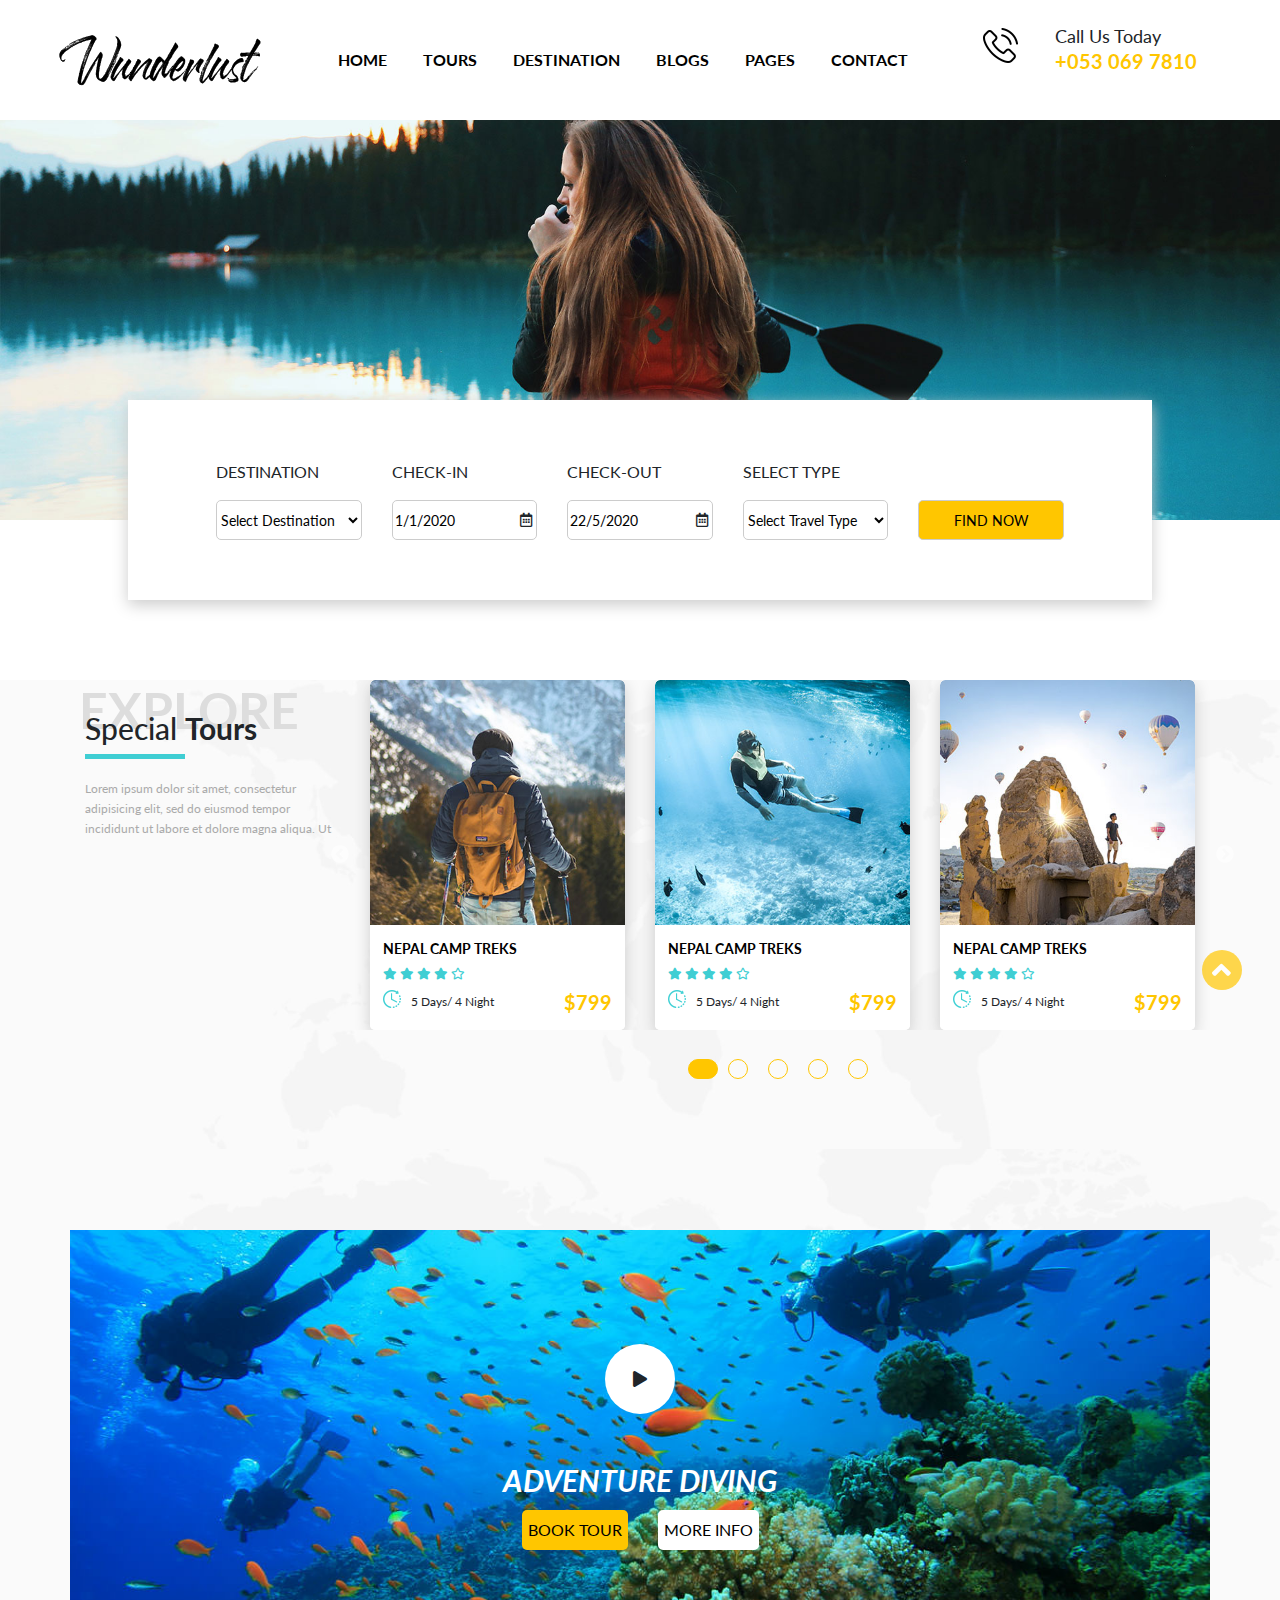
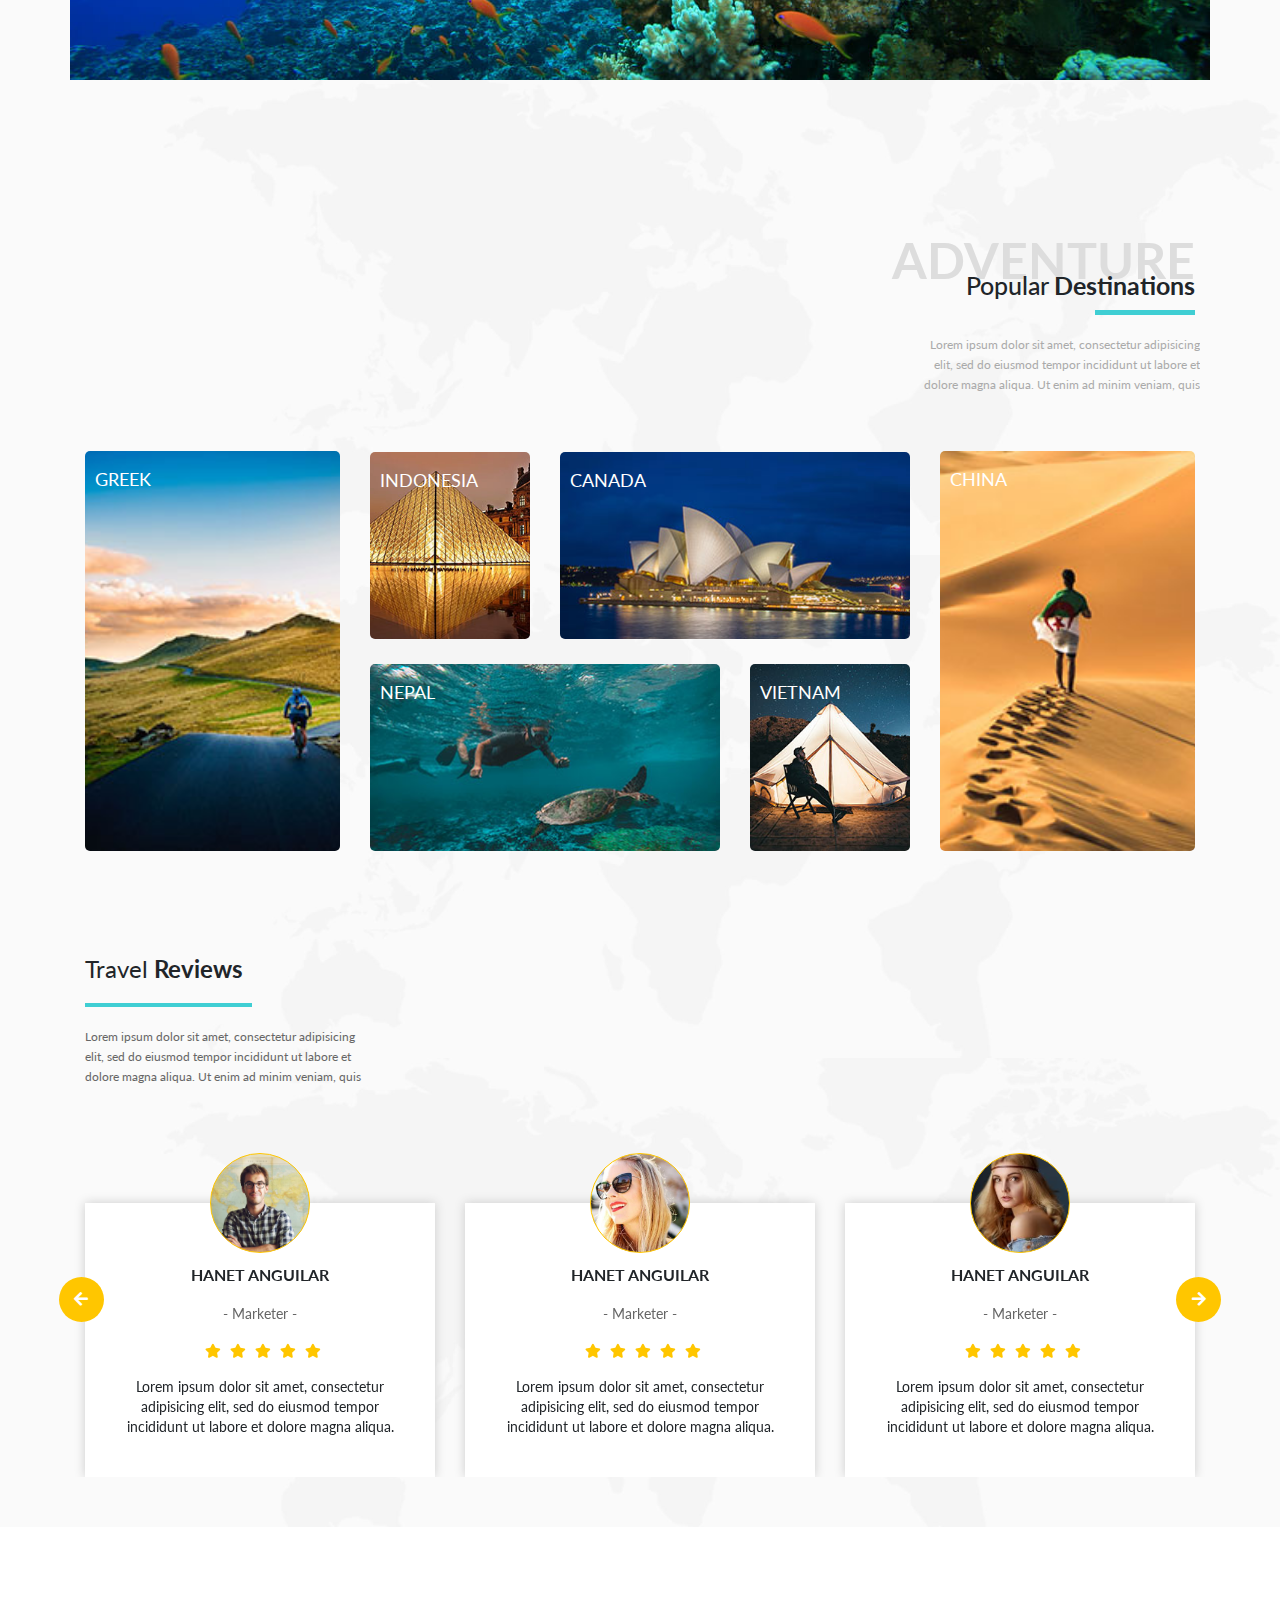
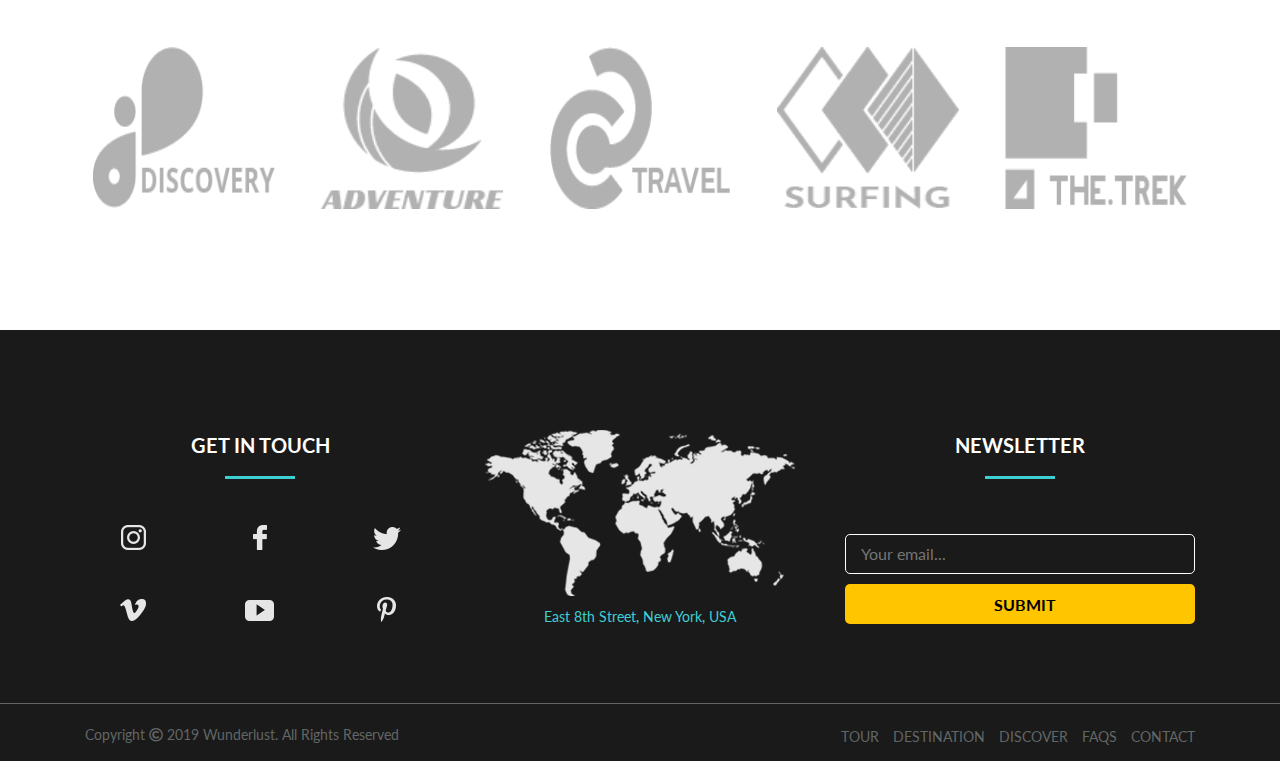
<file: index.html>
<!DOCTYPE html>
<html>
<head>
	<title>Index - Wanderlust</title>
	<meta charset="utf-8">
	<meta name="viewport" content="width=device-width, initial-scale=1">
	<!-- CSS -->
	<link rel="stylesheet" type="text/css" href="css/index.css">
	<link rel="stylesheet" type="text/css" href="css/header-footer.css">
	<link rel="stylesheet" type="text/css" href="css/bootstrap.min.css">
	<link rel="stylesheet" type="text/css" href="css/jquery-ui.css">
	<link rel="stylesheet" type="text/css" href="css/css/all.css">
	<link rel="stylesheet" type="text/css" href="slick/slick.css"/>
	<link rel="stylesheet" type="text/css" href="slick/slick-theme.css"/>
	<link rel="stylesheet" type="text/css" href="css/bootstrap-datepicker3.css">
	<link rel="stylesheet" type="text/css" href="css/flaticon.css">
	<link rel="icon" type="image/png" href="img/travel-icon2.png">
	<link rel="preconnect" href="https://fonts.gstatic.com">
	<link href="https://fonts.googleapis.com/css2?family=Lato&display=swap" rel="stylesheet">
</head>
<body>
	<!-- loading page -->
	<!-- end loading page -->
	<!-- back to top -->
	<div class="backToTop">
		<i class="fa fa-angle-up"></i>
	</div>
	<!-- end back to top -->


	<!-- header -->
	<div class="container-fluid header">
		<div class="row">
			<div class=" col-xl-3 col-lg-3 beginLogo">
				<a href="index.html">
					<img src="img/logo.png" alt="logo">
				</a>
			</div>
			<div class=" col-xl-6 col-lg-6 menu">
				<div class="row">
					<li class="drop">
						<div class="row">
							<div class=" col-xl-12">
								<a href="#" class="itemType">HOME</a>
							</div>
						</div>
						<div class="row drop-menu">
							<div class=" col-xl-12 col-lg-12 item">
								<a href="#">Home 1</a>
							</div>
							<div class=" col-xl-12 col-lg-12 item">
								<a href="index.html">Home 2</a>
							</div>
							<div class=" col-xl-12 col-lg-12 item">
								<a href="#">Home 3</a>
							</div>
							<div class=" col-xl-12 col-lg-12 item">
								<a href="#">Home 4</a>
							</div>
							<div class=" col-xl-12 col-lg-12 item">
								<a href="#">Home 5</a>
							</div>
						</div>
					</li>
					<li class="drop">
						<div class="row">
							<div class=" col-xl-12 col-lg-12">
								<a href="#" class="itemType">TOURS</a>
							</div>
						</div>
						<div class="row drop-menu">
							<div class=" col-xl-12 col-lg-12 item">
								<a href="#">Tour Grid</a>
							</div>
							<div class=" col-xl-12 col-lg-12 item">
								<a href="tour-list.html">Tours List</a>
							</div>
							<div class="col-xl-12 col-lg-12 item">
								<div class="row">
									<div class="col-xl-12 col-lg-12">
										<a href="#">Tours Items</a>
									</div>
								</div>
								<div class="row drop-child-menu">
									<div class=" col-xl-12 col-lg-12 child-item">
										<a href="tour-item.html">Tour Item</a>
									</div>
									<div class=" col-xl-12 col-lg-12 child-item">
										<a href="#">Tour Item 2</a>
									</div>
									<div class=" col-xl-12 col-lg-12 child-item">
										<a href="#">Tour Iteam 3</a>
									</div>
								</div>
							</div>
						</div>
					</li>
					<li class="drop">
						<div class="row">
							<div class=" col-xl-12 col-lg-12">
								<a href="#" class="itemType">DESTINATION</a>
							</div>
						</div>
						<div class="row drop-menu">
							<div class=" col-xl-12 col-lg-12 item">
								<a href="destination-grid.html">Destination Grid</a>
							</div>
							<div class=" col-xl-12 col-lg-12 item">
								<a href="#">Destination Mansory</a>
							</div>
							<div class=" col-xl-12 col-lg-12 item">
								<a href="destination-item.html">Destination Item</a>
							</div>
						</div>
					</li>
					<li class="drop">
						<div class="row">
							<div class=" col-xl-12 col-lg-12">
								<a href="#" class="itemType">BLOGS</a>
							</div>
						</div>
						<div class="row drop-menu">
							<div class=" col-xl-12 col-lg-12 item">
								<a href="#">Blog List</a>
							</div>
							<div class=" col-xl-12 col-lg-12 item">
								<a href="blog-list.html">Blog List</a>
							</div>
							<div class=" col-xl-12 col-lg-12 item">
								<a href="blog-single.html">Blog Single</a>
							</div>
						</div>
					</li>
					<li class="drop">
						<div class="row">
							<div class=" col-xl-12 col-lg-12">
								<a href="#" class="itemType">PAGES</a>
							</div>
						</div>
						<div class="row drop-menu">
							<div class=" col-xl-12 col-lg-12 item">
								<a href="about-us.html">About Us</a>
							</div>
							<div class=" col-xl-12 col-lg-12 item">
								<a href="#">404 Page</a>
							</div>
						</div>
					</li>
					<li><a href="contact.html" class="itemType">CONTACT</a></li>
				</div>
			</div>
			<div class=" col-xl-3 col-lg-3 contact">
				<div class="row">
					<div class=" col-xl-3 col-lg-3 img">
						<img src="img/call.png">
					</div>
					<div class=" col-xl-9 col-lg-9">
						<div class="row">
							<div class=" col-xl-12 col-lg-12">
								<p class="title">call us today</p>
							</div>
							<div class=" col-xl-12 col-lg-12">
								<p class="phone">+053 069 7810</p>
							</div>
						</div>
					</div>
				</div>
			</div>
		</div>
	</div>
	<!-- end header -->
	<!-- resHeader -->
	<div class="resHeader container-fluid">
		<div class="logo">
			<a href="index.html">
				<img src="img/logo.png">
			</a>
		</div>
		<div class="headerBtn">
			<div class="box" id="box1">
				<div class="line1 line"></div>
				<div class="line2 line"></div>
				<div class="line3 line"></div>
			</div>
			<div class="box" id="box2">
				<div class="line4 line"></div>
				<div class="line5 line"></div>
				<div class="line6 line"></div>
			</div>
			<div class="box" id="box3">
				<div class="line7 line"></div>
				<div class="line8 line"></div>
				<div class="line9 line"></div>
			</div>
		</div>
		<div class="row">
			<div class="hidden-drop-menu">
				<div class="col-12 itemBox item1 ">
					<div class="pre-hid">Home <span><i class="fa fa-angle-down"></i></span></div>
					<div class="hid-item container">
						<div class="row">
							<div class="child-menu">
								<div class="col-12">
									<div class="hid-child"><a href="#">Home 1</a></div>
								</div>
								<div class="col-12">
									<div class="hid-child"><a href="index.html">Home 2</a></div>
								</div>
								<div class="col-12">
									<div class="hid-child"><a href="#">Home 3</a></div>
								</div>
								<div class="col-12">
									<div class="hid-child" id="last"><a href="#">Home 4</a></div>
								</div>
							</div>
						</div>
					</div>
				</div>
				<div class="col-12 itemBox">
					<div class="pre-hid">Tours <span><i class="fa fa-angle-down"></i></span></div>
					<div class="hid-item container">
						<div class="row">
							<div class="child-menu">
								<div class="col-12">
									<div class="hid-child">
										<a href="#">tours grid</a>
									</div>
								</div>
								<div class="col-12">
									<div class="hid-child"><a href="tour-list.html">tours list</a></div>
								</div>
								<div class="col-12">
									<div class="hid-child pre-hid pre-hid-child" id="last">tours items <span><i class="fa fa-angle-up"></i></span></div>
									<div class="hid-item container" id="last">
										<div class="row">
											<div class="grandchild-menu">
												<div class="col-12">
													<div class="hid-child">
														<a href="tour-item.html">tours item</a>
													</div>
												</div>
												<div class="col-12">
													<div class="hid-child"><a href="#">tours item 2</a></div>
												</div>
												<div class="col-12">
													<div class="hid-child" id="last"><a href="#">tours item 3</a></div>
												</div>
											</div>
										</div>
									</div>
								</div>
							</div>
						</div>
					</div>
				</div>
				<div class="col-12 itemBox  ">
					<div class="pre-hid">destination <span><i class="fa fa-angle-down"></i></span></div>
					<div class="hid-item container">
						<div class="row">
							<div class="child-menu">
								<div class="col-12">
									<div class="hid-child"><a href="destination-grid.html">destination grid</a></div>
								</div>
								<div class="col-12">
									<div class="hid-child"><a href="#">destination mansory</a></div>
								</div>
								<div class="col-12">
									<div class="hid-child" id="last"><a href="destination-item.html">destination item</a></div>
								</div>
							</div>
						</div>
					</div>
				</div>
				<div class="col-12 itemBox  ">
					<div class="pre-hid">blog <span><i class="fa fa-angle-down"></i></span></div>
					<div class="hid-item container">
						<div class="row">
							<div class="child-menu">
								<div class="col-12">
									<div class="hid-child"><a href="#">blog list</a></div>
								</div>
								<div class="col-12">
									<div class="hid-child"><a href="blog-grid.html">blog grid</a></div>
								</div>
								<div class="col-12">
									<div class="hid-child" id="last"><a href="blog-single.html">blog single</a></div>
								</div>
							</div>
						</div>
					</div>
				</div>
				<div class="col-12 itemBox  ">
					<div class="pre-hid">Pages <span><i class="fa fa-angle-down"></i></span></div>
					<div class="hid-item container">
						<div class="row">
							<div class="child-menu">
								<div class="col-12">
									<div class="hid-child"><a href="about-us.html">about us</a></div>
								</div>
								<div class="col-12">
									<div class="hid-child" id="last"><a href="#">404 page</a></div>
								</div>
							</div>
						</div>
					</div>
				</div>
				<div class="col-12 itemBox  ">
					<div class="pre-hid hid-item"><a href="contact.html">Contact</a></div>
				</div>
				<div class="col-12 itemBox">
					<div class="pre-hid">
						<i class="far fa-user-circle"></i>
						<i class="fas fa-search"></i>
					</div>
				</div>
			</div>
		</div>
	</div>
	<!-- end resHeader -->

	<!-- booking banner -->
	<div class="banner container-fluid">
		<form class="booking" action="" method="">
			<div class="row list" id="list-lg">
				<div class="col-xl col-lg"></div>
				<div class="col-xl-2 col-lg-2 itemBox">
					<div class="destinations item row">
						<div class="col-12"><p>destination</p></div>
						<div class="col-12">
							<select>
								<option value="" selected disabled hidden>Select destination</option>
								<option>san francisco</option>
								<option>new york</option>
								<option>california</option>
							</select>
						</div>
					</div>
				</div>
				<div class="col-xl-2 col-lg-2 itemBox">
					<div class="checkin item row">
						<div class="col-12"><p>check-in</p></div>
						<div class="col-12">
							<input value="1/1/2020" type="text" id="date-check-out" data-select="datepicker" autocomplete="off" name="date">
							<i class="far fa-calendar-alt"></i>
						</div>
					</div>
				</div>
				<div class="col-xl-2 col-lg-2 itemBox">
					<div class="checkout item row">
						<div class="col-12"><p>check-out</p></div>
						<div class="col-12">
							<input value="22/5/2020" type="text" id="date-check-out" data-select="datepicker" autocomplete="off" name="date">
							<i class="far fa-calendar-alt"></i>
						</div>
					</div>
				</div>
				<div class="col-xl-2 col-lg-2 itemBox">
					<div class="travelType item row">
						<div class="col-12"><p>select type</p></div>
						<div class="col-12">
							<select>
								<option value="" selected disabled hidden>Select travel type</option>
								<option>adventure</option>
								<option>hiking</option>
								<option>suffing</option>
							</select>
						</div>
					</div>
				</div>
				<div class="col-xl-2 col-lg-2 itemBox">
					<div class="item row">
						<div class="col-12"><p style="color: transparent; user-select: none;">find</p></div>
						<div class="col-12">
							<input type="submit" name="" value="find now" class="findBtn">
						</div>
					</div>
				</div>
				<div class="col-xl col-lg"></div>
			</div>
			<!-- md -->
			<div class="row list" id="list-md">
				<div class="col-12">
					<div class="row">
						<div class="col-1"></div>
						<div class="col-5 itemBox">
							<div class="destinations item row">
								<div class="col-12"><p>destination</p></div>
								<div class="col-12">
									<select>
										<option value="" selected disabled hidden>Select destination</option>
										<option>san francisco</option>
										<option>new york</option>
										<option>california</option>
									</select>
								</div>
							</div>
						</div>
						<div class="col-5 itemBox">
							<div class="checkin item row">
								<div class="col-12"><p>check-in</p></div>
								<div class="col-12">
									<input value="1/1/2020" type="text" id="date-check-out" data-select="datepicker" autocomplete="off" name="date">
									<i class="far fa-calendar-alt"></i>
								</div>
							</div>
						</div>
						<div class="col-1"></div>
					</div>
				</div>
				<div class="col-12" style="margin-top: 30px;">
					<div class="row">
						<div class="col-1"></div>
						<div class="col-5 itemBox">
							<div class="checkout item row">
								<div class="col-12"><p>check-out</p></div>
								<div class="col-12">
									<input value="22/5/2020" type="text" id="date-check-out" data-select="datepicker" autocomplete="off" name="date">
									<i class="far fa-calendar-alt"></i>
								</div>
							</div>
						</div>
						<div class="col-5 itemBox">
							<div class="travelType item row">
								<div class="col-12"><p>select type</p></div>
								<div class="col-12">
									<select>
										<option value="" selected disabled hidden>Select travel type</option>
										<option>adventure</option>
										<option>hiking</option>
										<option>suffing</option>
									</select>
								</div>
							</div>
						</div>
						<div class="col-1"></div>
					</div>
				</div>
				<div class="col-12">
					<div class="row">
						<div class="col-3"></div>
						<div class="col-6">
							<div class="item row">
								<div class="col-12"><p style="color: transparent; user-select: none;">find</p></div>
								<div class="col-12">
									<input type="submit" name="" value="find now" class="findBtn">
								</div>
							</div>
						</div>
						<div class="col-3"></div>
					</div>
				</div>
			</div>
			<!-- end md -->
			<!-- sm -->
			<div class="row list" id="list-sm">
				<div class="col-12">
					<div class="row">
						<div class="col-1"></div>
						<div class="col-10 itemBox">
							<div class="destinations item row">
								<div class="col-12"><p>destination</p></div>
								<div class="col-12">
									<select>
										<option value="" selected disabled hidden>Select destination</option>
										<option>san francisco</option>
										<option>new york</option>
										<option>california</option>
									</select>
								</div>
							</div>
						</div>
						<div class="col-1"></div>
					</div>
				</div>
				<div class="col-12" style="margin-top: 20px;">
					<div class="row">
						<div class="col-1"></div>
						<div class="col-10 itemBox">
							<div class="checkin item row">
								<div class="col-12"><p>check-in</p></div>
								<div class="col-12">
									<input value="1/1/2020" type="text" id="date-check-out" data-select="datepicker" autocomplete="off" name="date">
									<i class="far fa-calendar-alt"></i>
								</div>
							</div>
						</div>
						<div class="col-1"></div>
					</div>
				</div>
				<div class="col-12" style="margin-top: 20px;">
					<div class="row">
						<div class="col-1"></div>
						<div class="col-10 itemBox">
							<div class="checkout item row">
								<div class="col-12"><p>check-out</p></div>
								<div class="col-12">
									<input value="22/5/2020" type="text" id="date-check-out" data-select="datepicker" autocomplete="off" name="date">
									<i class="far fa-calendar-alt"></i>
								</div>
							</div>
						</div>
						<div class="col-1"></div>
					</div>
				</div>
				<div class="col-12" style="margin-top: 20px;">
					<div class="row">
						<div class="col-1"></div>
						<div class="col-10 itemBox">
							<div class="travelType item row">
								<div class="col-12"><p>select type</p></div>
								<div class="col-12">
									<select>
										<option value="" selected disabled hidden>Select travel type</option>
										<option>adventure</option>
										<option>hiking</option>
										<option>suffing</option>
									</select>
								</div>
							</div>
						</div>
						<div class="col-1"></div>
					</div>
				</div>
				<div class="col-12">
					<div class="row">
						<div class="col-1"></div>
						<div class="col-10">
							<div class="item row">
								<div class="col-12"><p style="color: transparent; user-select: none;">find</p></div>
								<div class="col-12">
									<input type="submit" name="" value="find now" class="findBtn">
								</div>
							</div>
						</div>
						<div class="col-1"></div>
					</div>
				</div>
			</div>
			<!-- end sm -->
		</form>
	</div>
	<!-- end booking banner -->

	<div class="container-fluid contentBox">
		<!-- discover -->
		<div class="container discover">
			<div class="row">
				<div class="col-xl-3 col-lg-3 col-md-12">
					<div class="row explore">
						<h2 class="col-12">explore</h2>
						<h5 class="col-12">special <span>tours</span></h5>
						<div class="slice"></div>
						<p class="detail">Lorem ipsum dolor sit amet, consectetur adipisicing elit, sed do eiusmod
						tempor incididunt ut labore et dolore magna aliqua. Ut enim ad minim veniam,
						quis nostrud exercitation ullamco laboris nisi ut aliquip ex ea commodo
						consequat. Duis aute irure dolor in reprehenderit in voluptate velit esse
						cillum dolore eu fugiat nulla pariatur. Excepteur sint occaecat cupidatat non
						proident, sunt in culpa qui officia deserunt mollit anim id est laborum.</p>
					</div>
				</div>
				<div class="col-xl-9 col-lg-9 col-md-12">
					<div class="row image discover-slide">
						<div class="col-xl-4 col-lg-6 col-md-6 col-sm-12 col-12 disItem">
							<div class="itemBox notSale">
								<div class="sale">
									<div class="text">
										<p>sale</p>
									</div>
								</div>
								<div class="item">
									<div class="itemImg" style="background-image: url(img/trending-tour-img1.jpg); "></div>
								</div>
								<div class="info">
									<p class="title"><a href="tour-item.html">nepal camp treks</a></p>
									<p class="rating">
										<i class="fas fa-star"></i>
										<i class="fas fa-star"></i>
										<i class="fas fa-star"></i>
										<i class="fas fa-star"></i>
										<i class="far fa-star"></i>
									</p>
									<p class="price">$999</p>
									<p class="detail">
										<img src="img/tour-lasting.png">
										5 Days/ 4 Night
									</p>
									<p class="discount">$799</p>
								</div>
							</div>
						</div>
						<div class="col-xl-4 col-lg-6 col-md-6 col-sm-12 col-12 disItem">
							<div class="itemBox notSale">
								<div class="sale">
									<div class="text">
										<p>sale</p>
									</div>
								</div>
								<div class="item">
									<div class="itemImg" style="background-image: url(img/trending-tour-img2.jpg); "></div>
								</div>
								<div class="info">
									<p class="title"><a href="tour-item.html">nepal camp treks</a></p>
									<p class="rating">
										<i class="fas fa-star"></i>
										<i class="fas fa-star"></i>
										<i class="fas fa-star"></i>
										<i class="fas fa-star"></i>
										<i class="far fa-star"></i>
									</p>
									<p class="price">$999</p>
									<p class="detail">
										<img src="img/tour-lasting.png">
										5 Days/ 4 Night
									</p>
									<p class="discount">$799</p>
								</div>
							</div>
						</div>
						<div class="col-xl-4 col-lg-6 col-md-6 col-sm-12 col-12 disItem">
							<div class="itemBox notSale">
								<div class="sale">
									<div class="text">
										<p>sale</p>
									</div>
								</div>
								<div class="item">
									<div class="itemImg" style="background-image: url(img/trending-tour-img3.jpg); "></div>
								</div>
								<div class="info">
									<p class="title"><a href="tour-item.html">nepal camp treks</a></p>
									<p class="rating">
										<i class="fas fa-star"></i>
										<i class="fas fa-star"></i>
										<i class="fas fa-star"></i>
										<i class="fas fa-star"></i>
										<i class="far fa-star"></i>
									</p>
									<p class="price">$999</p>
									<p class="detail">
										<img src="img/tour-lasting.png">
										5 Days/ 4 Night
									</p>
									<p class="discount">$799</p>
								</div>
							</div>
						</div>
						<div class="col-xl-4 col-lg-6 col-md-6 col-sm-12 col-12 disItem">
							<div class="itemBox notSale">
								<div class="sale">
									<div class="text">
										<p>sale</p>
									</div>
								</div>
								<div class="item">
									<div class="itemImg" style="background-image: url(img/trending-tour-img2.jpg); "></div>
								</div>
								<div class="info">
									<p class="title"><a href="tour-item.html">nepal camp treks</a></p>
									<p class="rating">
										<i class="fas fa-star"></i>
										<i class="fas fa-star"></i>
										<i class="fas fa-star"></i>
										<i class="fas fa-star"></i>
										<i class="far fa-star"></i>
									</p>
									<p class="price">$999</p>
									<p class="detail">
										<img src="img/tour-lasting.png">
										5 Days/ 4 Night
									</p>
									<p class="discount">$799</p>
								</div>
							</div>
						</div>
						<div class="col-xl-4 col-lg-6 col-md-6 col-sm-12 col-12 disItem">
							<div class="itemBox">
								<div class="sale">
									<div class="text">
										<p>sale</p>
									</div>
								</div>
								<div class="item">
									<div class="itemImg" style="background-image: url(img/trending-tour-img3.jpg); "></div>
								</div>
								<div class="info">
									<p class="title"><a href="tour-item.html">nepal camp treks</a></p>
									<p class="rating">
										<i class="fas fa-star"></i>
										<i class="fas fa-star"></i>
										<i class="fas fa-star"></i>
										<i class="fas fa-star"></i>
										<i class="far fa-star"></i>
									</p>
									<p class="price">$999</p>
									<p class="detail">
										<img src="img/tour-lasting.png">
										5 Days/ 4 Night
									</p>
									<p class="discount">$799</p>
								</div>
							</div>
						</div>
					</div>
				</div>
			</div>
		</div>
		<!-- end discover -->

		<!-- video -->
		<div class="container video">
			<div class="vidBox">
				<div class="box">
					<div class="vid-item">
						<div class="vidBtn">
							<i class="fas fa-play"></i>
						</div>
					</div>
					<div class="vid-title">
						<p>adventure diving</p>
					</div>
					<div class="vid-booking">
						<input type="submit" name="" value="book tour" class="book-btn">
						<input type="submit" name="" value="more info" class="info-btn">
					</div>
				</div>
			</div>
		</div>
		<div id="video">
			<iframe width="80%" height="80%" src="https://www.youtube.com/embed/WvGVruK1urs" frameborder="0" allow="accelerometer; autoplay; clipboard-write; encrypted-media; gyroscope; picture-in-picture" allowfullscreen id="pvid"></iframe>
			<div id="stop-video"><i class="fas fa-times"></i></div>
		</div>
		<!-- end video -->

		<!-- destination -->
		<div class="container destination">
			<div class="row popular">
				<h2 class="col-12">adventure</h2>
				<h5 class="col-12">popular <span>destinations</span></h5>
				<div class="slice"></div>
				<p class="detail">Lorem ipsum dolor sit amet, consectetur adipisicing elit, sed do eiusmod
				tempor incididunt ut labore et dolore magna aliqua. Ut enim ad minim veniam,
				quis nostrud exercitation ullamco laboris nisi ut aliquip ex ea commodo
				consequat. Duis aute irure dolor in reprehenderit in voluptate velit esse
				cillum dolore eu fugiat nulla pariatur. Excepteur sint occaecat cupidatat non
				proident, sunt in culpa qui officia deserunt mollit anim id est laborum.</p>
				<p class="fake"></p>
			</div>
			<div class="row image" id="img-lg">
				<div class="col-3">
					<div class="itemBox">
						<div class="item" style="background-image: url(img/top-destination-img2.jpg); ">
						</div>
						<p class="location">greek</p>
						<p class="stat">(15 Tours)</p>
						<div class="line"></div>
						<div class="overlay"></div>
					</div>
				</div>
				<div class="col-6">
					<div class="row">
						<div class="col-4">
							<div class="itemSmallBox">
								<div class="item" style="background-image: url(img/top-destination-img3.jpg); ">
								</div>
								<p class="location">indonesia</p>
								<p class="stat">(15 Tours)</p>
								<div class="line"></div>
								<div class="overlay"></div>
							</div>
						</div>
						<div class="col-8">
							<div class="itemSmallBox">
								<div class="item" style="background-image: url(img/top-destination-img4.jpg); ">
								</div>
								<p class="location">canada</p>
								<p class="stat">(14 Tours)</p>
								<div class="line"></div>
								<div class="overlay"></div>
							</div>
						</div>
						<div class="col-8">
							<div class="itemSmallBox">
								<div class="item" style="background-image: url(img/top-destination-img5.jpg); ">
								</div>
								<p class="location">nepal</p>
								<p class="stat">(5 Tours)</p>
								<div class="line"></div>
								<div class="overlay"></div>
							</div>
						</div>
						<div class="col-4">
							<div class="itemSmallBox">
								<div class="item" style="background-image: url(img/top-destination-img6.jpg); ">
								</div>
								<p class="location">vietnam</p>
								<p class="stat">(99 Tours)</p>
								<div class="line"></div>
								<div class="overlay"></div>
							</div>
						</div>
					</div>
				</div>
				<div class="col-3">
					<div class="itemBox">
						<div class="item" style="background-image: url(img/top-destination-img8.jpg); ">
						</div>
						<p class="location">china</p>
						<p class="stat">(9 Tours)</p>
						<div class="line"></div>
						<div class="overlay"></div>
					</div>
				</div>
			</div>
			<div class="row image" id="img-md">
				<div class="col-lg-4 col-md-4">
					<div class="row">
						<div class="col-12">
							<div class="itemBox">
								<div class="item" style="background-image: url(img/top-destination-img2.jpg); ">
								</div>
								<p class="location">greek</p>
								<p class="stat">(15 Tours)</p>
								<div class="line"></div>
								<div class="overlay"></div>
							</div>
						</div>
						<div class="col-12">
							<div class="itemSmallBox">
								<div class="item" style="background-image: url(img/top-destination-img3.jpg); ">
								</div>
								<p class="location">greek</p>
								<p class="stat">(15 Tours)</p>
								<div class="line"></div>
								<div class="overlay"></div>
							</div>
						</div>
					</div>
				</div>
				<div class="col-lg-4 col-md-4">
					<div class="row">
						<div class="col-12">
							<div class="itemSmallBox">
								<div class="item" style="background-image: url(img/top-destination-img4.jpg); ">
								</div>
								<p class="location">greek</p>
								<p class="stat">(15 Tours)</p>
								<div class="line"></div>
								<div class="overlay"></div>
							</div>
						</div>
						<div class="col-12">
							<div class="itemSmallBox">
								
							</div>
						</div>
						<div class="col-12">
							<div class="itemSmallBox">
								<div class="item" style="background-image: url(img/top-destination-img5.jpg); ">
								</div>
								<p class="location">greek</p>
								<p class="stat">(15 Tours)</p>
								<div class="line"></div>
								<div class="overlay"></div>
							</div>
						</div>
					</div>
				</div>
				<div class="col-lg-4 col-md-4">
					<div class="row">
						<div class="col-12">
							<div class="itemSmallBox">
								<div class="item" style="background-image: url(img/top-destination-img6.jpg); ">
								</div>
								<p class="location">greek</p>
								<p class="stat">(15 Tours)</p>
								<div class="line"></div>
								<div class="overlay"></div>
							</div>
						</div>
						<div class="col-12">
							<div class="itemBox">
								<div class="item" style="background-image: url(img/top-destination-img7.jpg); ">
								</div>
								<p class="location">greek</p>
								<p class="stat">(15 Tours)</p>
								<div class="line"></div>
								<div class="overlay"></div>
							</div>
						</div>
					</div>
				</div>
			</div>
			<div class="row image" id="img-sm">
				<div class="col-sm-6 col-12">
					<div class="row">
						<div class="col-12">
							<div class="itemBox">
								<div class="item" style="background-image: url(img/top-destination-img2.jpg); ">
								</div>
								<p class="location">greek</p>
								<p class="stat">(15 Tours)</p>
								<div class="line"></div>
								<div class="overlay"></div>
							</div>
						</div>
					</div>
				</div>
				<div class="col-sm-6 col-12">
					<div class="row">
						<div class="col-12">
							<div class="itemSmallBox">
								<div class="item" style="background-image: url(img/top-destination-img2.jpg); ">
								</div>
								<p class="location">greek</p>
								<p class="stat">(15 Tours)</p>
								<div class="line"></div>
								<div class="overlay"></div>
							</div>
						</div>
						<div class="col-12">
							<div class="itemSmallBox">
								<div class="item" style="background-image: url(img/top-destination-img3.jpg); ">
								</div>
								<p class="location">greek</p>
								<p class="stat">(15 Tours)</p>
								<div class="line"></div>
								<div class="overlay"></div>
							</div>
						</div>
					</div>
				</div>
				<div class="col-sm-6 col-12">
					<div class="row">
						<div class="col-12">
							<div class="itemSmallBox">
								<div class="item" style="background-image: url(img/top-destination-img2.jpg); ">
								</div>
								<p class="location">greek</p>
								<p class="stat">(15 Tours)</p>
								<div class="line"></div>
								<div class="overlay"></div>
							</div>
						</div>
						<div class="col-12">
							<div class="itemSmallBox">
								<div class="item" style="background-image: url(img/top-destination-img3.jpg); ">
								</div>
								<p class="location">greek</p>
								<p class="stat">(15 Tours)</p>
								<div class="line"></div>
								<div class="overlay"></div>
							</div>
						</div>
					</div>
				</div>
				<div class="col-sm-6 col-12">
					<div class="row">
						<div class="col-12">
							<div class="itemBox">
								<div class="item" style="background-image: url(img/top-destination-img2.jpg); ">
								</div>
								<p class="location">greek</p>
								<p class="stat">(15 Tours)</p>
								<div class="line"></div>
								<div class="overlay"></div>
							</div>
						</div>
					</div>
				</div>
			</div>
		</div>
		<!--end destination -->

		<!-- review -->
		<div class="container review">
			<div class="row">
				<div class="col-12">
					<p class="title">Travel <span>Reviews</span></p>
				</div>
				<div class="col-12">
					<div class="slice"></div>
				</div>
				<div class="col-12">
					<p class="detail">Lorem ipsum dolor sit amet, consectetur adipisicing elit, sed do eiusmod
					tempor incididunt ut labore et dolore magna aliqua. Ut enim ad minim veniam,
					quis nostrud exercitation ullamco laboris nisi ut aliquip ex ea commodo
					consequat. Duis aute irure dolor in reprehenderit in voluptate velit esse
					cillum dolore eu fugiat nulla pariatur. Excepteur sint occaecat cupidatat non
					proident, sunt in culpa qui officia deserunt mollit anim id est laborum.</p>
				</div>
			</div>
			<div class="row review-slide">
				<div class="col-lg-4 col-md-6 col-sm-12 review-item">
					<div class="item">
						<div class="row">
							<div class="col-12 imgBox">
								<div class="portrait" style="background-image: url(img/tourist1.jpg);"></div>
							</div>
							<div class="col-12">
								<p class="name">HANET ANGUILAR</p>
							</div>
							<div class="col-12">
								<p class="job">- Marketer -</p>
							</div>
							<div class="col-12">
								<p class="star">
									<i class="fas fa-star"></i>
									<i class="fas fa-star"></i>
									<i class="fas fa-star"></i>
									<i class="fas fa-star"></i>
									<i class="fas fa-star"></i>
								</p>
							</div>
							<div class="col-12">
								<p class="description">Lorem ipsum dolor sit amet, consectetur adipisicing elit, sed do eiusmod
								tempor incididunt ut labore et dolore magna aliqua. Ut enim ad minim veniam,
								quis nostrud exercitation ullamco laboris nisi ut aliquip ex ea commodo
								consequat. Duis aute irure dolor in reprehenderit in voluptate velit esse
								cillum dolore eu fugiat nulla pariatur. Excepteur sint occaecat cupidatat non
								proident, sunt in culpa qui officia deserunt mollit anim id est laborum.</p>
							</div>
						</div>
					</div>
				</div>
				<div class="col-lg-4 col-md-6 col-sm-12 review-item">
					<div class="item">
						<div class="row">
							<div class="col-12 imgBox">
								<div class="portrait" style="background-image: url(img/tourist2.jpg);"></div>
							</div>
							<div class="col-12">
								<p class="name">HANET ANGUILAR</p>
							</div>
							<div class="col-12">
								<p class="job">- Marketer -</p>
							</div>
							<div class="col-12">
								<p class="star">
									<i class="fas fa-star"></i>
									<i class="fas fa-star"></i>
									<i class="fas fa-star"></i>
									<i class="fas fa-star"></i>
									<i class="fas fa-star"></i>
								</p>
							</div>
							<div class="col-12">
								<p class="description">Lorem ipsum dolor sit amet, consectetur adipisicing elit, sed do eiusmod
								tempor incididunt ut labore et dolore magna aliqua. Ut enim ad minim veniam,
								quis nostrud exercitation ullamco laboris nisi ut aliquip ex ea commodo
								consequat. Duis aute irure dolor in reprehenderit in voluptate velit esse
								cillum dolore eu fugiat nulla pariatur. Excepteur sint occaecat cupidatat non
								proident, sunt in culpa qui officia deserunt mollit anim id est laborum.</p>
							</div>
						</div>
					</div>
				</div>
				<div class="col-lg-4 col-md-6 col-sm-12 review-item">
					<div class="item">
						<div class="row">
							<div class="col-12 imgBox">
								<div class="portrait" style="background-image: url(img/tourist3.jpg);"></div>
							</div>
							<div class="col-12">
								<p class="name">HANET ANGUILAR</p>
							</div>
							<div class="col-12">
								<p class="job">- Marketer -</p>
							</div>
							<div class="col-12">
								<p class="star">
									<i class="fas fa-star"></i>
									<i class="fas fa-star"></i>
									<i class="fas fa-star"></i>
									<i class="fas fa-star"></i>
									<i class="fas fa-star"></i>
								</p>
							</div>
							<div class="col-12">
								<p class="description">Lorem ipsum dolor sit amet, consectetur adipisicing elit, sed do eiusmod
								tempor incididunt ut labore et dolore magna aliqua. Ut enim ad minim veniam,
								quis nostrud exercitation ullamco laboris nisi ut aliquip ex ea commodo
								consequat. Duis aute irure dolor in reprehenderit in voluptate velit esse
								cillum dolore eu fugiat nulla pariatur. Excepteur sint occaecat cupidatat non
								proident, sunt in culpa qui officia deserunt mollit anim id est laborum.</p>
							</div>
						</div>
					</div>
				</div>
				<div class="col-lg-4 col-md-6 col-sm-12 review-item">
					<div class="item">
						<div class="row">
							<div class="col-12 imgBox">
								<div class="portrait" style="background-image: url(img/tourist3.jpg);"></div>
							</div>
							<div class="col-12">
								<p class="name">HANET ANGUILAR</p>
							</div>
							<div class="col-12">
								<p class="job">- Marketer -</p>
							</div>
							<div class="col-12">
								<p class="star">
									<i class="fas fa-star"></i>
									<i class="fas fa-star"></i>
									<i class="fas fa-star"></i>
									<i class="fas fa-star"></i>
									<i class="fas fa-star"></i>
								</p>
							</div>
							<div class="col-12">
								<p class="description">Lorem ipsum dolor sit amet, consectetur adipisicing elit, sed do eiusmod
								tempor incididunt ut labore et dolore magna aliqua. Ut enim ad minim veniam,
								quis nostrud exercitation ullamco laboris nisi ut aliquip ex ea commodo
								consequat. Duis aute irure dolor in reprehenderit in voluptate velit esse
								cillum dolore eu fugiat nulla pariatur. Excepteur sint occaecat cupidatat non
								proident, sunt in culpa qui officia deserunt mollit anim id est laborum.</p>
							</div>
						</div>
					</div>
				</div>
			</div>
			<div class="prevRev"><span><i class="fa fa-arrow-left"></i></span></div>
			<div class="nextRev"><span><i class="fa fa-arrow-right"></i></span></div>
		</div>
		<!-- end review -->
	</div>
	<div class="label container">
		<div class="row">
			<div class="item"><img src="img/label1.png"></div>
			<div class="item"><img src="img/label2.png"></div>
			<div class="item"><img src="img/label3.png"></div>
			<div class="item"><img src="img/label4.png"></div>
			<div class="item"><img src="img/label5.png"></div>
		</div>
	</div>
	




	



	<!-- footer -->
	<div class="footer container-fluid">
		<div class="container">
			<div class="row">
				<div class=" col-xl-4 col-lg-4 col-md-4 col-sm-6 label">
					<div class="title">
						<p>get in touch</p>
						<div class="slice"></div>
					</div>
					<div class="icon row">
						<div class=" col-xl-4 col-lg-4 col-md-4 col-sm-4 col-4 img"><a href="#"><img src="img/instar2.png"></a></div>
						<div class=" col-xl-4 col-lg-4 col-md-4 col-sm-4 col-4  img"><a href="#"><img src="img/facebook2.png"></a></div>
						<div class=" col-xl-4 col-lg-4 col-md-4 col-sm-4 col-4 img"><a href="#"><img src="img/twitter2.png"></a></div>
						<div class=" col-xl-4 col-lg-4 col-md-4 col-sm-4 col-4 img"><a href="#"><img src="img/v.png"></a></div>
						<div class=" col-xl-4 col-lg-4 col-md-4 col-sm-4 col-4 img"><a href="#"><img src="img/youtube.png"></a></div>
						<div class=" col-xl-4 col-lg-4 col-md-4 col-sm-4 col-4 img"><a href="#"><img src="img/pinterest.png"></a></div>
					</div>
				</div>
				<div class=" col-xl-4 col-lg-4 col-md-4 col-sm-6 map">
					<div class="row">
						<div class="col-xl-12 col-lg-12 col-md-12 col-sm-12 col-12" style="display: flex; justify-content: center; align-items: center;">
							<img src="img/footer-world.png">
						</div>
						<div class="col-xl-12 col-lg-12 col-md-12 col-sm-12 col-12">
							<p>East 8th Street, New York, USA</p>
						</div>
					</div>
				</div>
				<div class=" col-xl-4 col-lg-4 col-md-4 col-sm-12 subscribe">
					<p class="title">newsletter</p>
					<div class="slice"></div>
					<input type="email" name="email" placeholder="Your email...">
					<input type="submit" name="" value="submit" class="subBtn">
				</div>
			</div>
		</div>
		<div class="row line"></div>
		<div class="container">
			<div class="row">
				<div class=" col-xl-6 col-lg-6 col-md-12 col-sm-12">
					<p class="copyright">Copyright <i class="far fa-copyright"></i> 2019 Wunderlust. All Rights Reserved</p>
				</div>
				<div class=" col-xl-6 col-lg-6 col-md-12 col-sm-12 footerContact">
					<li><a href="tour-list.html">tour</a></li>
					<li><a href="destination-grid.html">destination</a></li>
					<li><a href="#">discover</a></li>
					<li><a href="#">faqs</a></li>
					<li><a href="contact.html">contact</a></li>
				</div>
			</div>
		</div>
	</div>
	<!-- end footer -->
	



	<!-- JS -->
	<script type="text/javascript" src="js/jquery-3.4.1.min.js"></script>
	<script type="text/javascript" src="js/index.js"></script>
	<script type="text/javascript" src="js/header-footer.js"></script>
	<script type="text/javascript" src="slick/slick.min.js"></script>
	<script type="text/javascript" src="js/bootstrap-datepicker.min.js"></script>
	<!-- scroll event -->
	<script type="text/javascript" src="js/jquery.waypoints.min.js"></script>
	<script type="text/javascript" src="js/jquery.counterup.js"></script>
</body>
</html>
</file>
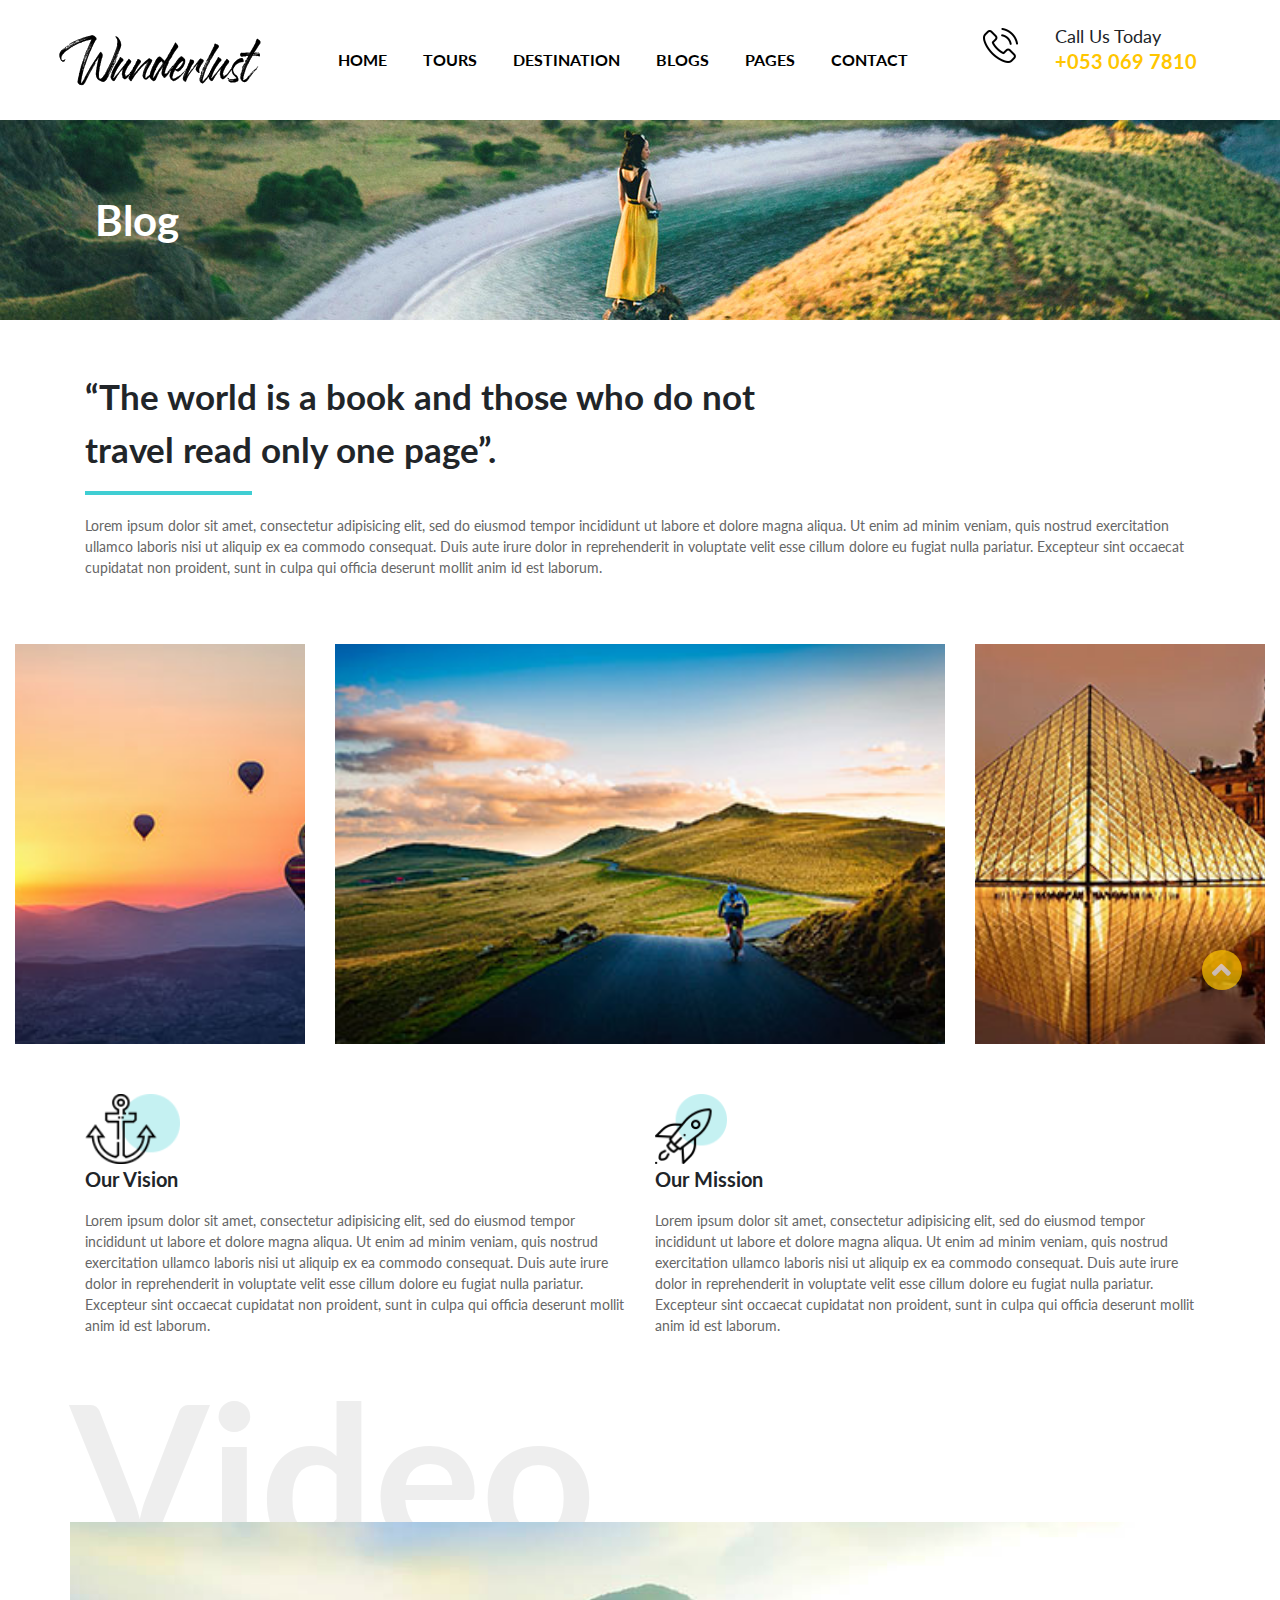
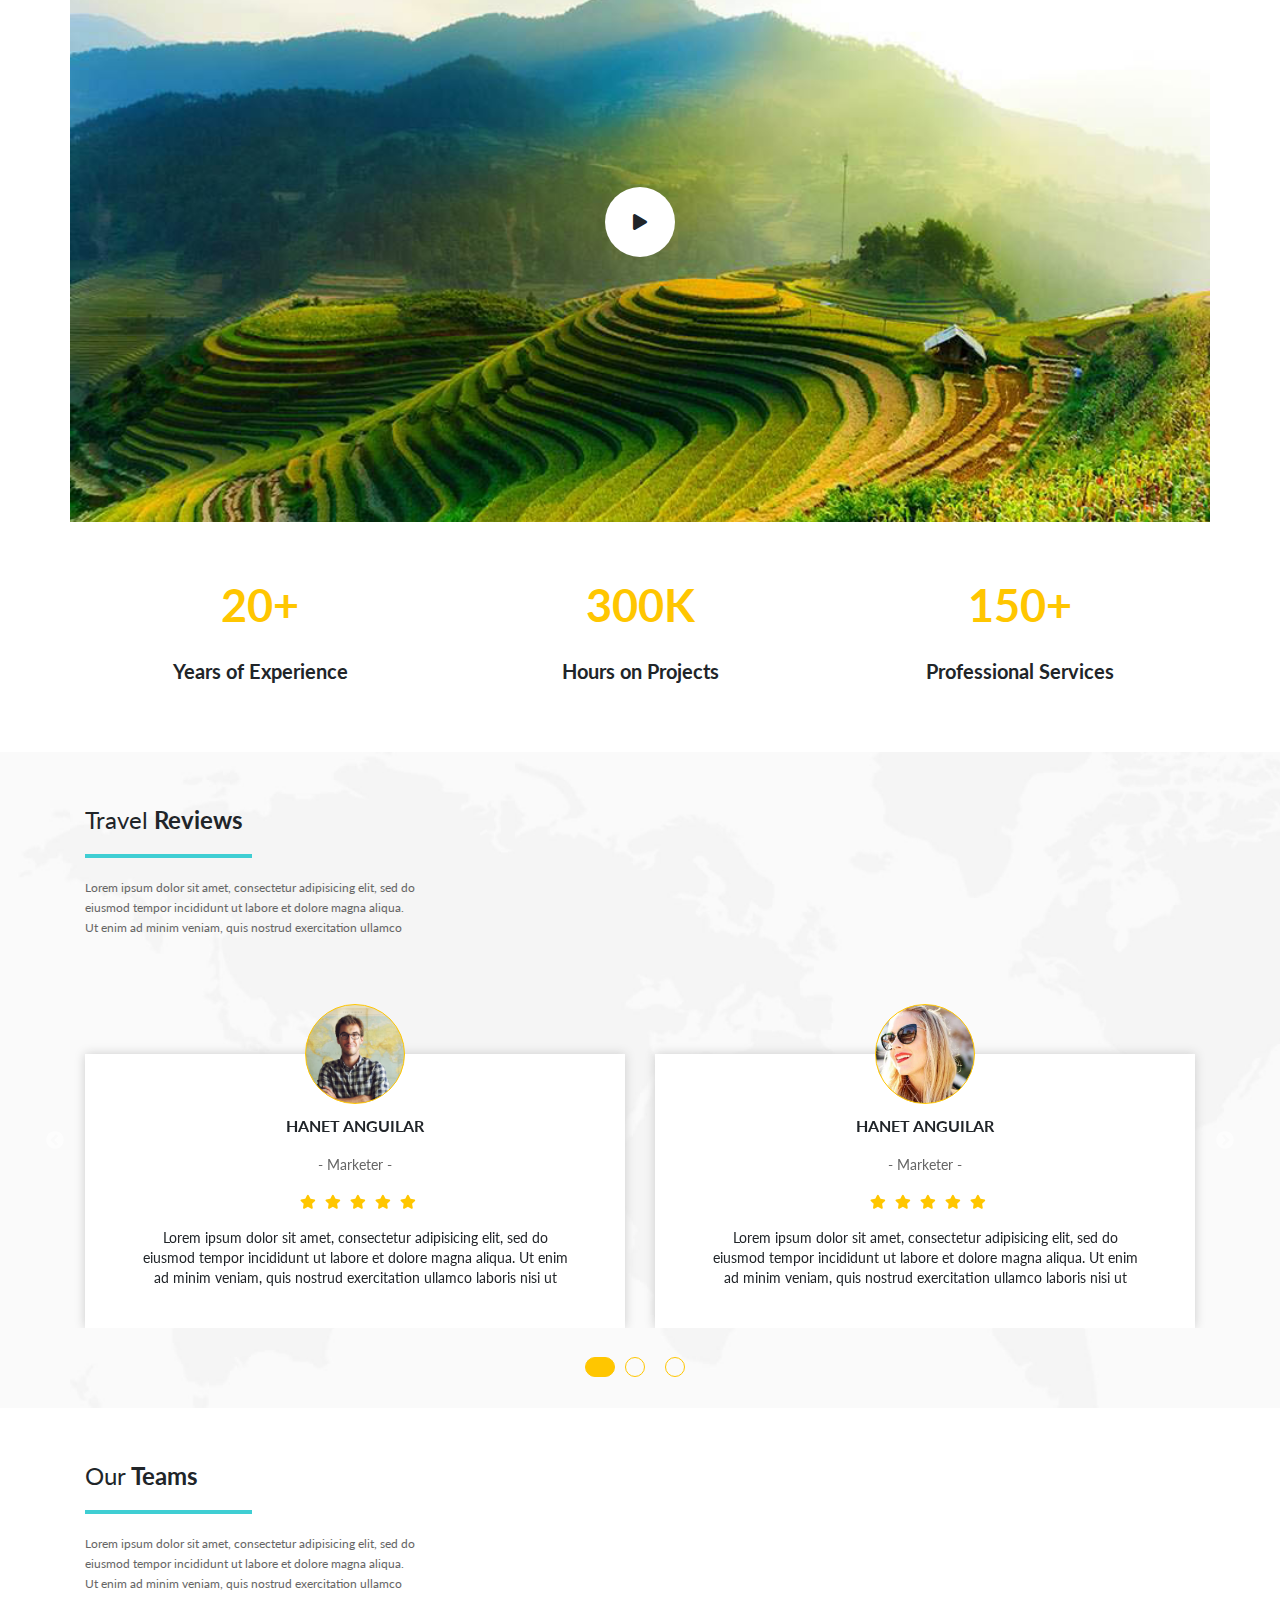
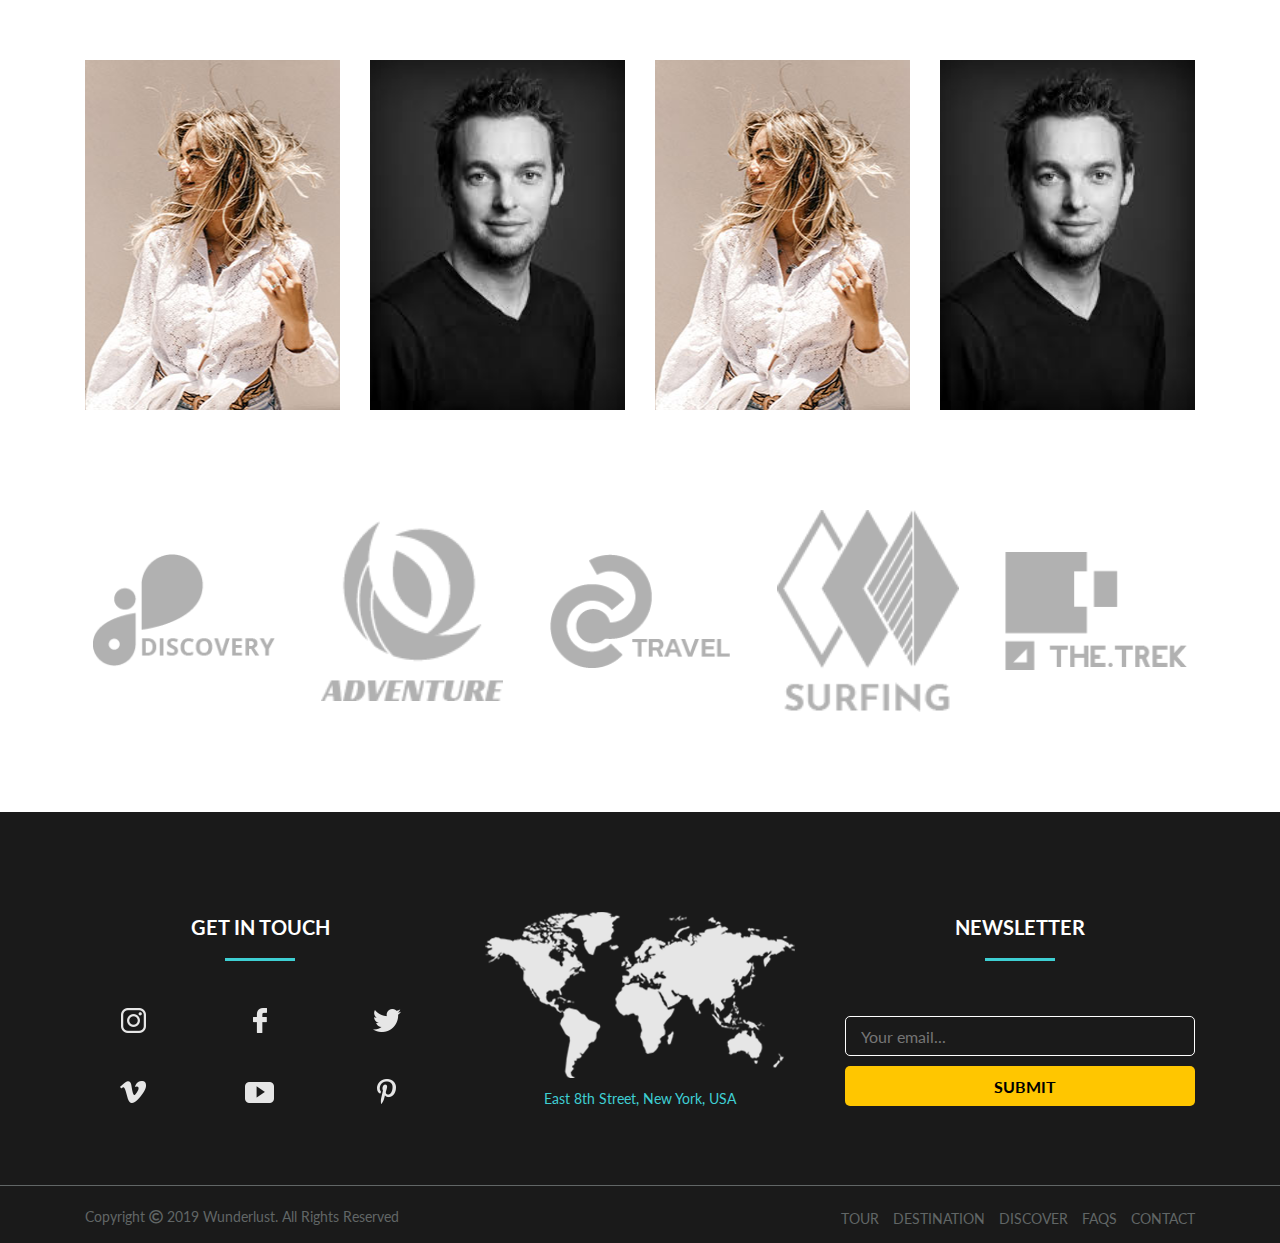
<file: about-us.html>
<!DOCTYPE html>
<html>
<head>
	<title>About Us</title>
	<meta charset="utf-8">
	<meta name="viewport" content="width=device-width, initial-scale=1">
	<!-- CSS -->
	<link rel="stylesheet" type="text/css" href="css/about-us.css">
	<link rel="stylesheet" type="text/css" href="css/header-footer.css">
	<link rel="stylesheet" type="text/css" href="css/bootstrap.min.css">
	<link rel="stylesheet" type="text/css" href="css/jquery-ui.css">
	<link rel="stylesheet" type="text/css" href="css/css/all.css">
	<link rel="stylesheet" type="text/css" href="slick/slick.css"/>
	<link rel="stylesheet" type="text/css" href="slick/slick-theme.css"/>
	<link rel="stylesheet" type="text/css" href="css/bootstrap-datepicker3.css">
	<link rel="stylesheet" type="text/css" href="css/flaticon.css">
	<link rel="icon" type="image/png" href="img/travel-icon2.png">
	<link rel="preconnect" href="https://fonts.gstatic.com">
	<link href="https://fonts.googleapis.com/css2?family=Lato&display=swap" rel="stylesheet">
</head>
<body>
	<!-- back to top -->
	<div class="backToTop">
		<i class="fa fa-angle-up"></i>
	</div>
	<!-- end back to top -->
	
	<!-- header -->
	<div class="container-fluid header">
		<div class="row">
			<div class=" col-xl-3 col-lg-3 beginLogo">
				<a href="index.html">
					<img src="img/logo.png" alt="logo">
				</a>
			</div>
			<div class=" col-xl-6 col-lg-6 menu">
				<div class="row">
					<li class="drop">
						<div class="row">
							<div class=" col-xl-12">
								<a href="#" class="itemType">HOME</a>
							</div>
						</div>
						<div class="row drop-menu">
							<div class=" col-xl-12 col-lg-12 item">
								<a href="#">Home 1</a>
							</div>
							<div class=" col-xl-12 col-lg-12 item">
								<a href="index.html">Home 2</a>
							</div>
							<div class=" col-xl-12 col-lg-12 item">
								<a href="#">Home 3</a>
							</div>
							<div class=" col-xl-12 col-lg-12 item">
								<a href="#">Home 4</a>
							</div>
							<div class=" col-xl-12 col-lg-12 item">
								<a href="#">Home 5</a>
							</div>
						</div>
					</li>
					<li class="drop">
						<div class="row">
							<div class=" col-xl-12 col-lg-12">
								<a href="#" class="itemType">TOURS</a>
							</div>
						</div>
						<div class="row drop-menu">
							<div class=" col-xl-12 col-lg-12 item">
								<a href="#">Tour Grid</a>
							</div>
							<div class=" col-xl-12 col-lg-12 item">
								<a href="tour-list.html">Tours List</a>
							</div>
							<div class="col-xl-12 col-lg-12 item">
								<div class="row">
									<div class="col-xl-12 col-lg-12">
										<a href="#">Tours Items</a>
									</div>
								</div>
								<div class="row drop-child-menu">
									<div class=" col-xl-12 col-lg-12 child-item">
										<a href="tour-item.html">Tour Item</a>
									</div>
									<div class=" col-xl-12 col-lg-12 child-item">
										<a href="#">Tour Item 2</a>
									</div>
									<div class=" col-xl-12 col-lg-12 child-item">
										<a href="#">Tour Iteam 3</a>
									</div>
								</div>
							</div>
						</div>
					</li>
					<li class="drop">
						<div class="row">
							<div class=" col-xl-12 col-lg-12">
								<a href="#" class="itemType">DESTINATION</a>
							</div>
						</div>
						<div class="row drop-menu">
							<div class=" col-xl-12 col-lg-12 item">
								<a href="destination-grid.html">Destination Grid</a>
							</div>
							<div class=" col-xl-12 col-lg-12 item">
								<a href="#">Destination Mansory</a>
							</div>
							<div class=" col-xl-12 col-lg-12 item">
								<a href="destination-item.html">Destination Item</a>
							</div>
						</div>
					</li>
					<li class="drop">
						<div class="row">
							<div class=" col-xl-12 col-lg-12">
								<a href="#" class="itemType">BLOGS</a>
							</div>
						</div>
						<div class="row drop-menu">
							<div class=" col-xl-12 col-lg-12 item">
								<a href="#">Blog List</a>
							</div>
							<div class=" col-xl-12 col-lg-12 item">
								<a href="blog-list.html">Blog List</a>
							</div>
							<div class=" col-xl-12 col-lg-12 item">
								<a href="blog-single.html">Blog Single</a>
							</div>
						</div>
					</li>
					<li class="drop">
						<div class="row">
							<div class=" col-xl-12 col-lg-12">
								<a href="#" class="itemType">PAGES</a>
							</div>
						</div>
						<div class="row drop-menu">
							<div class=" col-xl-12 col-lg-12 item">
								<a href="about-us.html">About Us</a>
							</div>
							<div class=" col-xl-12 col-lg-12 item">
								<a href="#">404 Page</a>
							</div>
						</div>
					</li>
					<li><a href="contact.html" class="itemType">CONTACT</a></li>
				</div>
			</div>
			<div class=" col-xl-3 col-lg-3 contact">
				<div class="row">
					<div class=" col-xl-3 col-lg-3 img">
						<img src="img/call.png">
					</div>
					<div class=" col-xl-9 col-lg-9">
						<div class="row">
							<div class=" col-xl-12 col-lg-12">
								<p class="title">call us today</p>
							</div>
							<div class=" col-xl-12 col-lg-12">
								<p class="phone">+053 069 7810</p>
							</div>
						</div>
					</div>
				</div>
			</div>
		</div>
	</div>
	<!-- end header -->
	<!-- resHeader -->
	<div class="resHeader container">
		<div class="logo">
			<a href="index.html">
				<img src="img/logo.png">
			</a>
		</div>
		<div class="headerBtn">
			<div class="box" id="box1">
				<div class="line1 line"></div>
				<div class="line2 line"></div>
				<div class="line3 line"></div>
			</div>
			<div class="box" id="box2">
				<div class="line4 line"></div>
				<div class="line5 line"></div>
				<div class="line6 line"></div>
			</div>
			<div class="box" id="box3">
				<div class="line7 line"></div>
				<div class="line8 line"></div>
				<div class="line9 line"></div>
			</div>
		</div>
		<div class="row">
			<div class="hidden-drop-menu">
				<div class="col-12 itemBox item1 ">
					<div class="pre-hid">Home <span><i class="fa fa-angle-down"></i></span></div>
					<div class="hid-item container">
						<div class="row">
							<div class="child-menu">
								<div class="col-12">
									<div class="hid-child"><a href="#">Home 1</a></div>
								</div>
								<div class="col-12">
									<div class="hid-child"><a href="index.html">Home 2</a></div>
								</div>
								<div class="col-12">
									<div class="hid-child"><a href="#">Home 3</a></div>
								</div>
								<div class="col-12">
									<div class="hid-child" id="last"><a href="#">Home 4</a></div>
								</div>
							</div>
						</div>
					</div>
				</div>
				<div class="col-12 itemBox">
					<div class="pre-hid">Tours <span><i class="fa fa-angle-down"></i></span></div>
					<div class="hid-item container">
						<div class="row">
							<div class="child-menu">
								<div class="col-12">
									<div class="hid-child">
										<a href="#">tours grid</a>
									</div>
								</div>
								<div class="col-12">
									<div class="hid-child"><a href="tour-list.html">tours list</a></div>
								</div>
								<div class="col-12">
									<div class="hid-child pre-hid pre-hid-child" id="last">tours items <span><i class="fa fa-angle-up"></i></span></div>
									<div class="hid-item container" id="last">
										<div class="row">
											<div class="grandchild-menu">
												<div class="col-12">
													<div class="hid-child">
														<a href="tour-item.html">tours item</a>
													</div>
												</div>
												<div class="col-12">
													<div class="hid-child"><a href="#">tours item 2</a></div>
												</div>
												<div class="col-12">
													<div class="hid-child" id="last"><a href="#">tours item 3</a></div>
												</div>
											</div>
										</div>
									</div>
								</div>
							</div>
						</div>
					</div>
				</div>
				<div class="col-12 itemBox  ">
					<div class="pre-hid">destination <span><i class="fa fa-angle-down"></i></span></div>
					<div class="hid-item container">
						<div class="row">
							<div class="child-menu">
								<div class="col-12">
									<div class="hid-child"><a href="destination-grid.html">destination grid</a></div>
								</div>
								<div class="col-12">
									<div class="hid-child"><a href="#">destination mansory</a></div>
								</div>
								<div class="col-12">
									<div class="hid-child" id="last"><a href="destination-item.html">destination item</a></div>
								</div>
							</div>
						</div>
					</div>
				</div>
				<div class="col-12 itemBox  ">
					<div class="pre-hid">blog <span><i class="fa fa-angle-down"></i></span></div>
					<div class="hid-item container">
						<div class="row">
							<div class="child-menu">
								<div class="col-12">
									<div class="hid-child"><a href="#">blog list</a></div>
								</div>
								<div class="col-12">
									<div class="hid-child"><a href="blog-grid.html">blog grid</a></div>
								</div>
								<div class="col-12">
									<div class="hid-child" id="last"><a href="blog-single.html">blog single</a></div>
								</div>
							</div>
						</div>
					</div>
				</div>
				<div class="col-12 itemBox  ">
					<div class="pre-hid">Pages <span><i class="fa fa-angle-down"></i></span></div>
					<div class="hid-item container">
						<div class="row">
							<div class="child-menu">
								<div class="col-12">
									<div class="hid-child"><a href="about-us.html">about us</a></div>
								</div>
								<div class="col-12">
									<div class="hid-child" id="last"><a href="#">404 page</a></div>
								</div>
							</div>
						</div>
					</div>
				</div>
				<div class="col-12 itemBox  ">
					<div class="pre-hid hid-item"><a href="contact.html">Contact</a></div>
				</div>
				<div class="col-12 itemBox">
					<div class="pre-hid">
						<i class="far fa-user-circle"></i>
						<i class="fas fa-search"></i>
					</div>
				</div>
			</div>
		</div>
	</div>
	<!-- end resHeader -->

	<!-- banner -->
	<div class="banner container-fluid">
		<p>Blog</p>
	</div>
	<!-- end banner -->

	<!-- content -->
	<div class="container opening">
		<div class="row">
			<div class="col-8">
				<p class="quote">“The world is a book and those who do not travel read only one page”.</p>
			</div>
			<div class="col-12">
				<div class="slice"></div>
			</div>
			<div class="col-12">
				<p class="detail">Lorem ipsum dolor sit amet, consectetur adipisicing elit, sed do eiusmod
				tempor incididunt ut labore et dolore magna aliqua. Ut enim ad minim veniam,
				quis nostrud exercitation ullamco laboris nisi ut aliquip ex ea commodo
				consequat. Duis aute irure dolor in reprehenderit in voluptate velit esse
				cillum dolore eu fugiat nulla pariatur. Excepteur sint occaecat cupidatat non
				proident, sunt in culpa qui officia deserunt mollit anim id est laborum.</p>
			</div>
		</div>
	</div>
	<div class="container-fluid gallery">
		<div class="row list">
			<div class="col-sm-3 col-8">
				<div class="item" style="background-image: url(img/top-destination-img.jpg);"></div>
			</div>
			<div class="col-sm-6 col-8">
				<div class="item" style="background-image: url(img/top-destination-img2.jpg);"></div>
			</div>
			<div class="col-sm-3 col-8">
				<div class="item" style="background-image: url(img/top-destination-img3.jpg);"></div>
			</div>
		</div>
	</div>
	<div class="container criteria">
		<div class="row">
			<div class="col-6 vision">
				<div class="row">
					<div class="col-12">
						<img src="img/harbour.png">
					</div>
					<div class="col-12">
						<p class="title">Our Vision</p>
					</div>
					<div class="col-12">
						<p class="detail">Lorem ipsum dolor sit amet, consectetur adipisicing elit, sed do eiusmod
						tempor incididunt ut labore et dolore magna aliqua. Ut enim ad minim veniam,
						quis nostrud exercitation ullamco laboris nisi ut aliquip ex ea commodo
						consequat. Duis aute irure dolor in reprehenderit in voluptate velit esse
						cillum dolore eu fugiat nulla pariatur. Excepteur sint occaecat cupidatat non
						proident, sunt in culpa qui officia deserunt mollit anim id est laborum.</p>
					</div>
				</div>
			</div>
			<div class="col-6 vision">
				<div class="row">
					<div class="col-12">
						<img src="img/airport.png">
					</div>
					<div class="col-12">
						<p class="title">Our Mission</p>
					</div>
					<div class="col-12">
						<p class="detail">Lorem ipsum dolor sit amet, consectetur adipisicing elit, sed do eiusmod
						tempor incididunt ut labore et dolore magna aliqua. Ut enim ad minim veniam,
						quis nostrud exercitation ullamco laboris nisi ut aliquip ex ea commodo
						consequat. Duis aute irure dolor in reprehenderit in voluptate velit esse
						cillum dolore eu fugiat nulla pariatur. Excepteur sint occaecat cupidatat non
						proident, sunt in culpa qui officia deserunt mollit anim id est laborum.</p>
					</div>
				</div>
			</div>
		</div>
	</div>
	<div class="container video">
		<div class="wordImg"><p>Video</p></div>
		<div class="vidBox">
			<div class="box">
				<div class="vidBtn">
					<i class="fas fa-play"></i>
				</div>
			</div>
		</div>
	</div>
	<div id="video">
		<iframe width="80%" height="80%" src="https://www.youtube.com/embed/nrqqqAZ2ZgY" frameborder="0" allow="accelerometer; autoplay; clipboard-write; encrypted-media; gyroscope; picture-in-picture" allowfullscreen id="pvid"></iframe>
	</div>
	<div class="container stat">
		<div class="row">
			<div class="col-sm-4 col-12">
				<p class="number"><span class="counter">20</span>+</p>
				<p class="text">Years of Experience</p>
			</div>
			<div class="col-sm-4 col-12">
				<p class="number"><span class="counter">300</span>K</p>
				<p class="text">Hours on Projects</p>
			</div>
			<div class="col-sm-4 col-12">
				<p class="number"><span class="counter">150</span>+</p>
				<p class="text">Professional Services</p>
			</div>
		</div>
	</div>
	<div class="review container-fluid">
		<div class="container">
			<div class="row">
				<div class="col-12">
					<p class="title">Travel <span>Reviews</span></p>
				</div>
				<div class="col-12">
					<div class="slice"></div>
				</div>
				<div class="col-12">
					<p class="detail">Lorem ipsum dolor sit amet, consectetur adipisicing elit, sed do eiusmod
					tempor incididunt ut labore et dolore magna aliqua. Ut enim ad minim veniam,
					quis nostrud exercitation ullamco laboris nisi ut aliquip ex ea commodo
					consequat. Duis aute irure dolor in reprehenderit in voluptate velit esse
					cillum dolore eu fugiat nulla pariatur. Excepteur sint occaecat cupidatat non
					proident, sunt in culpa qui officia deserunt mollit anim id est laborum.</p>
				</div>
			</div>
			<div class="row review-slide">
				<div class="col-md-6 col-sm-12 review-item">
					<div class="item">
						<div class="row">
							<div class="col-12 imgBox">
								<div class="portrait" style="background-image: url(img/tourist1.jpg);"></div>
							</div>
							<div class="col-12">
								<p class="name">HANET ANGUILAR</p>
							</div>
							<div class="col-12">
								<p class="job">- Marketer -</p>
							</div>
							<div class="col-12">
								<p class="star">
									<i class="fas fa-star"></i>
									<i class="fas fa-star"></i>
									<i class="fas fa-star"></i>
									<i class="fas fa-star"></i>
									<i class="fas fa-star"></i>
								</p>
							</div>
							<div class="col-12">
								<p class="description">Lorem ipsum dolor sit amet, consectetur adipisicing elit, sed do eiusmod
								tempor incididunt ut labore et dolore magna aliqua. Ut enim ad minim veniam,
								quis nostrud exercitation ullamco laboris nisi ut aliquip ex ea commodo
								consequat. Duis aute irure dolor in reprehenderit in voluptate velit esse
								cillum dolore eu fugiat nulla pariatur. Excepteur sint occaecat cupidatat non
								proident, sunt in culpa qui officia deserunt mollit anim id est laborum.</p>
							</div>
						</div>
					</div>
				</div>
				<div class="col-md-6 col-sm-12 review-item">
					<div class="item">
						<div class="row">
							<div class="col-12 imgBox">
								<div class="portrait" style="background-image: url(img/tourist2.jpg);"></div>
							</div>
							<div class="col-12">
								<p class="name">HANET ANGUILAR</p>
							</div>
							<div class="col-12">
								<p class="job">- Marketer -</p>
							</div>
							<div class="col-12">
								<p class="star">
									<i class="fas fa-star"></i>
									<i class="fas fa-star"></i>
									<i class="fas fa-star"></i>
									<i class="fas fa-star"></i>
									<i class="fas fa-star"></i>
								</p>
							</div>
							<div class="col-12">
								<p class="description">Lorem ipsum dolor sit amet, consectetur adipisicing elit, sed do eiusmod
								tempor incididunt ut labore et dolore magna aliqua. Ut enim ad minim veniam,
								quis nostrud exercitation ullamco laboris nisi ut aliquip ex ea commodo
								consequat. Duis aute irure dolor in reprehenderit in voluptate velit esse
								cillum dolore eu fugiat nulla pariatur. Excepteur sint occaecat cupidatat non
								proident, sunt in culpa qui officia deserunt mollit anim id est laborum.</p>
							</div>
						</div>
					</div>
				</div>
				<div class="col-md-6 col-sm-12 review-item">
					<div class="item">
						<div class="row">
							<div class="col-12 imgBox">
								<div class="portrait" style="background-image: url(img/tourist3.jpg);"></div>
							</div>
							<div class="col-12">
								<p class="name">HANET ANGUILAR</p>
							</div>
							<div class="col-12">
								<p class="job">- Marketer -</p>
							</div>
							<div class="col-12">
								<p class="star">
									<i class="fas fa-star"></i>
									<i class="fas fa-star"></i>
									<i class="fas fa-star"></i>
									<i class="fas fa-star"></i>
									<i class="fas fa-star"></i>
								</p>
							</div>
							<div class="col-12">
								<p class="description">Lorem ipsum dolor sit amet, consectetur adipisicing elit, sed do eiusmod
								tempor incididunt ut labore et dolore magna aliqua. Ut enim ad minim veniam,
								quis nostrud exercitation ullamco laboris nisi ut aliquip ex ea commodo
								consequat. Duis aute irure dolor in reprehenderit in voluptate velit esse
								cillum dolore eu fugiat nulla pariatur. Excepteur sint occaecat cupidatat non
								proident, sunt in culpa qui officia deserunt mollit anim id est laborum.</p>
							</div>
						</div>
					</div>
				</div>
			</div>
		</div>
	</div>
	<div class="container member">
		<div class="row">
			<div class="col-12">
				<p class="title">Our <span>Teams</span></p>
			</div>
			<div class="col-12">
				<div class="slice"></div>
			</div>
			<div class="col-12">
				<p class="detail">Lorem ipsum dolor sit amet, consectetur adipisicing elit, sed do eiusmod
				tempor incididunt ut labore et dolore magna aliqua. Ut enim ad minim veniam,
				quis nostrud exercitation ullamco laboris nisi ut aliquip ex ea commodo
				consequat. Duis aute irure dolor in reprehenderit in voluptate velit esse
				cillum dolore eu fugiat nulla pariatur. Excepteur sint occaecat cupidatat non
				proident, sunt in culpa qui officia deserunt mollit anim id est laborum.</p>
			</div>
		</div>
		<div class="row memImg">
			<div class="col-lg-3 col-md-6 col-sm-6 col-6">
				<div class="img" style="background-image: url(img/member1.jpg);">
					<div class="card">
						<p class="name">Diano Vulcan</p>
						<p class="job">- CEO -</p>
						<p class="icon">
							<img src="img/instar.png">
							<img src="img/facebook.png">
							<img src="img/twitter.png">
						</p>
					</div>
				</div>
			</div>
			<div class="col-lg-3 col-md-6 col-sm-6 col-6">
				<div class="img" style="background-image: url(img/member2.jpg);">
					<div class="card">
						<p class="name">Diano Vulcan</p>
						<p class="job">- CEO -</p>
						<p class="icon">
							<img src="img/instar.png">
							<img src="img/facebook.png">
							<img src="img/twitter.png">
						</p>
					</div>
				</div>
			</div>
			<div class="col-lg-3 col-md-6 col-sm-6 col-6">
				<div class="img" style="background-image: url(img/member1.jpg);">
					<div class="card">
						<p class="name">Diano Vulcan</p>
						<p class="job">- CEO -</p>
						<p class="icon">
							<img src="img/instar.png">
							<img src="img/facebook.png">
							<img src="img/twitter.png">
						</p>
					</div>
				</div>
			</div>
			<div class="col-lg-3 col-md-6 col-sm-6 col-6">
				<div class="img" style="background-image: url(img/member2.jpg);">
					<div class="card">
						<p class="name">Diano Vulcan</p>
						<p class="job">- CEO -</p>
						<p class="icon">
							<img src="img/instar.png">
							<img src="img/facebook.png">
							<img src="img/twitter.png">
						</p>
					</div>
				</div>
			</div>
		</div>
	</div>
	<div class="label container">
		<div class="row">
			<div class="item"><img src="img/label1.png"></div>
			<div class="item"><img src="img/label2.png"></div>
			<div class="item"><img src="img/label3.png"></div>
			<div class="item"><img src="img/label4.png"></div>
			<div class="item"><img src="img/label5.png"></div>
		</div>
	</div>
	<!-- end content -->











	<!-- footer -->
	<div class="footer container-fluid">
		<div class="container">
			<div class="row">
				<div class=" col-xl-4 col-lg-4 col-md-4 col-sm-6 label">
					<div class="title">
						<p>get in touch</p>
						<div class="slice"></div>
					</div>
					<div class="icon row">
						<div class=" col-xl-4 col-lg-4 col-md-4 col-sm-4 col-4 img"><a href="#"><img src="img/instar2.png"></a></div>
						<div class=" col-xl-4 col-lg-4 col-md-4 col-sm-4 col-4  img"><a href="#"><img src="img/facebook2.png"></a></div>
						<div class=" col-xl-4 col-lg-4 col-md-4 col-sm-4 col-4 img"><a href="#"><img src="img/twitter2.png"></a></div>
						<div class=" col-xl-4 col-lg-4 col-md-4 col-sm-4 col-4 img"><a href="#"><img src="img/v.png"></a></div>
						<div class=" col-xl-4 col-lg-4 col-md-4 col-sm-4 col-4 img"><a href="#"><img src="img/youtube.png"></a></div>
						<div class=" col-xl-4 col-lg-4 col-md-4 col-sm-4 col-4 img"><a href="#"><img src="img/pinterest.png"></a></div>
					</div>
				</div>
				<div class=" col-xl-4 col-lg-4 col-md-4 col-sm-6 map">
					<div class="row">
						<div class="col-xl-12 col-lg-12 col-md-12 col-sm-12 col-12" style="display: flex; justify-content: center; align-items: center;">
							<img src="img/footer-world.png">
						</div>
						<div class="col-xl-12 col-lg-12 col-md-12 col-sm-12 col-12">
							<p>East 8th Street, New York, USA</p>
						</div>
					</div>
				</div>
				<div class=" col-xl-4 col-lg-4 col-md-4 col-sm-12 subscribe">
					<p class="title">newsletter</p>
					<div class="slice"></div>
					<input type="email" name="email" placeholder="Your email...">
					<input type="submit" name="" value="submit" class="subBtn">
				</div>
			</div>
		</div>
		<div class="row line"></div>
		<div class="container">
			<div class="row">
				<div class=" col-xl-6 col-lg-6 col-md-12 col-sm-12">
					<p class="copyright">Copyright <i class="far fa-copyright"></i> 2019 Wunderlust. All Rights Reserved</p>
				</div>
				<div class=" col-xl-6 col-lg-6 col-md-12 col-sm-12 footerContact">
					<li><a href="tour-list.html">tour</a></li>
					<li><a href="destination-grid.html">destination</a></li>
					<li><a href="#">discover</a></li>
					<li><a href="#">faqs</a></li>
					<li><a href="contact.html">contact</a></li>
				</div>
			</div>
		</div>
	</div>
	<!-- end footer -->
	






	<!-- JS -->
	<script type="text/javascript" src="js/jquery-3.4.1.min.js"></script>
	<script type="text/javascript" src="js/header-footer.js"></script>
	<script type="text/javascript" src="js/about-us.js"></script>
	<script type="text/javascript" src="slick/slick.min.js"></script>
	<script type="text/javascript" src="js/bootstrap-datepicker.min.js"></script>
	<!-- scroll event -->
	<script type="text/javascript" src="js/jquery.waypoints.min.js"></script>
	<script type="text/javascript" src="js/jquery.counterup.js"></script>
</body>
</html>
</file>
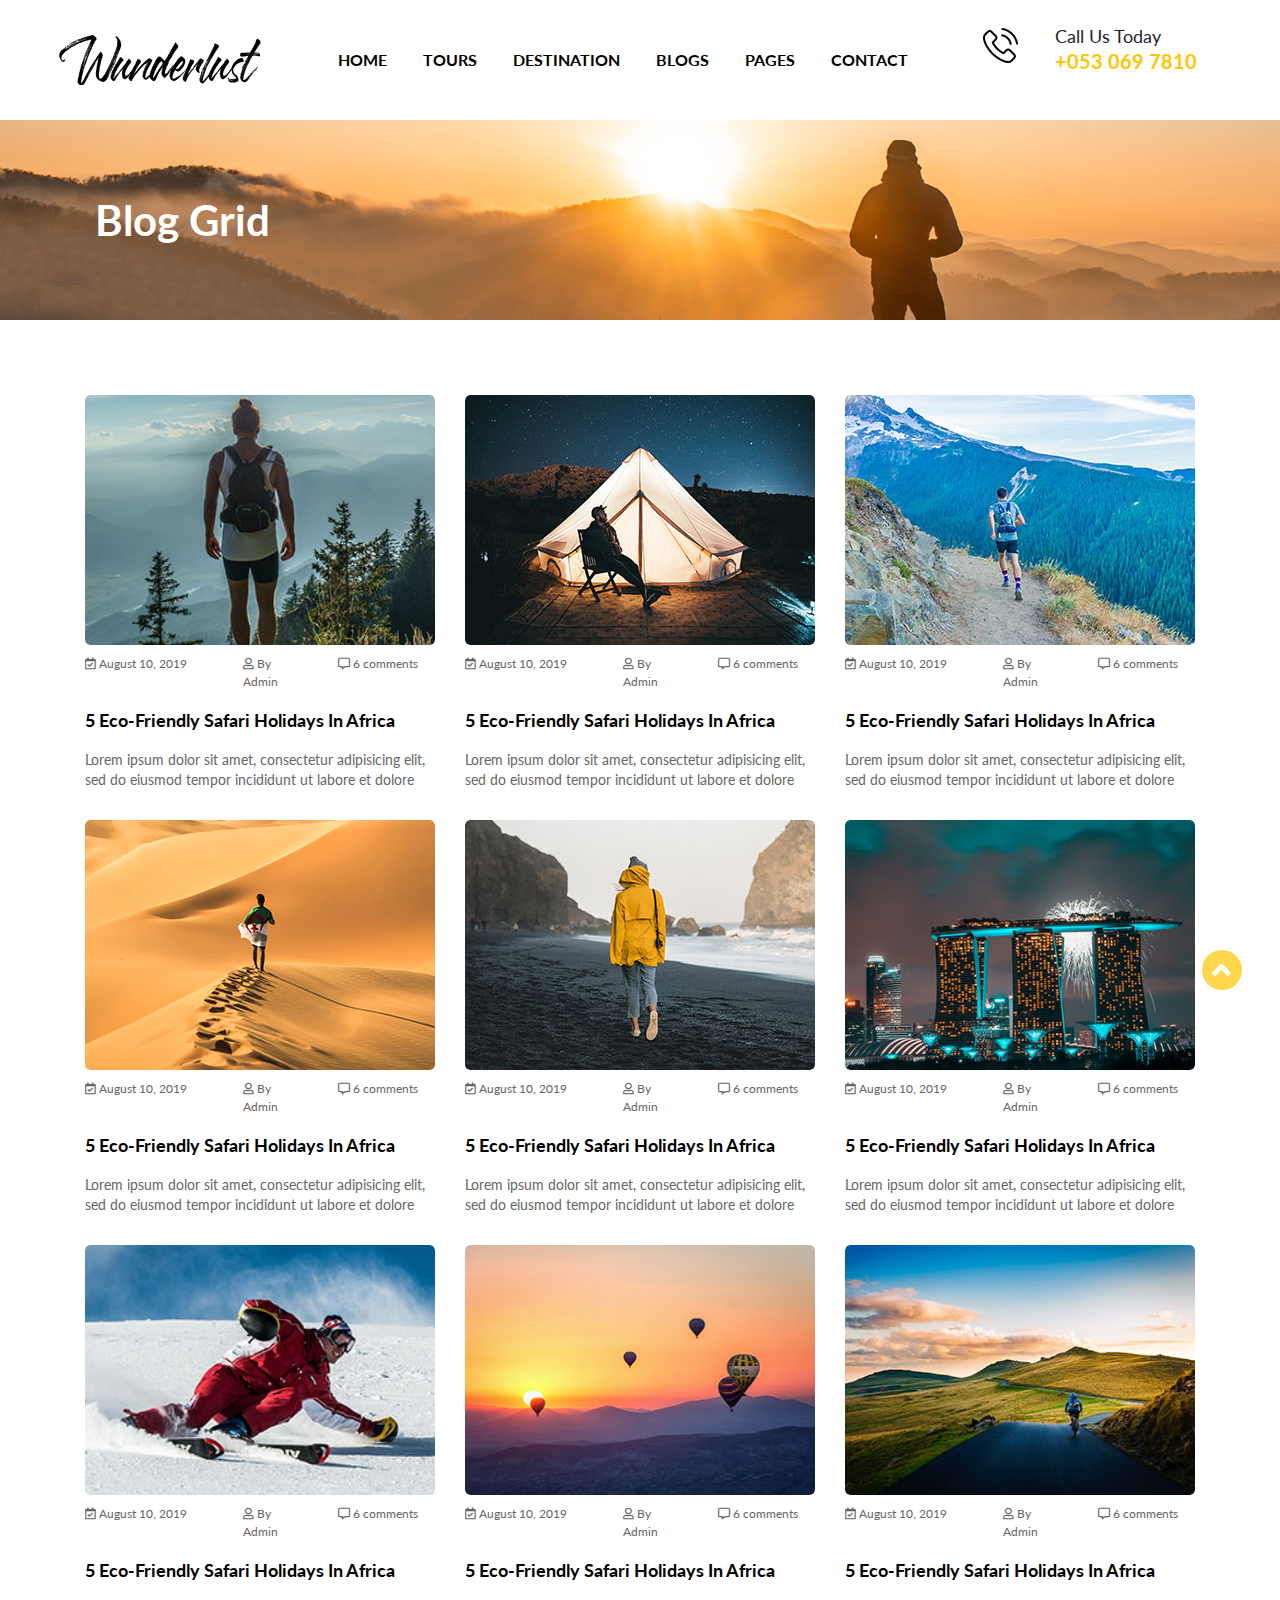
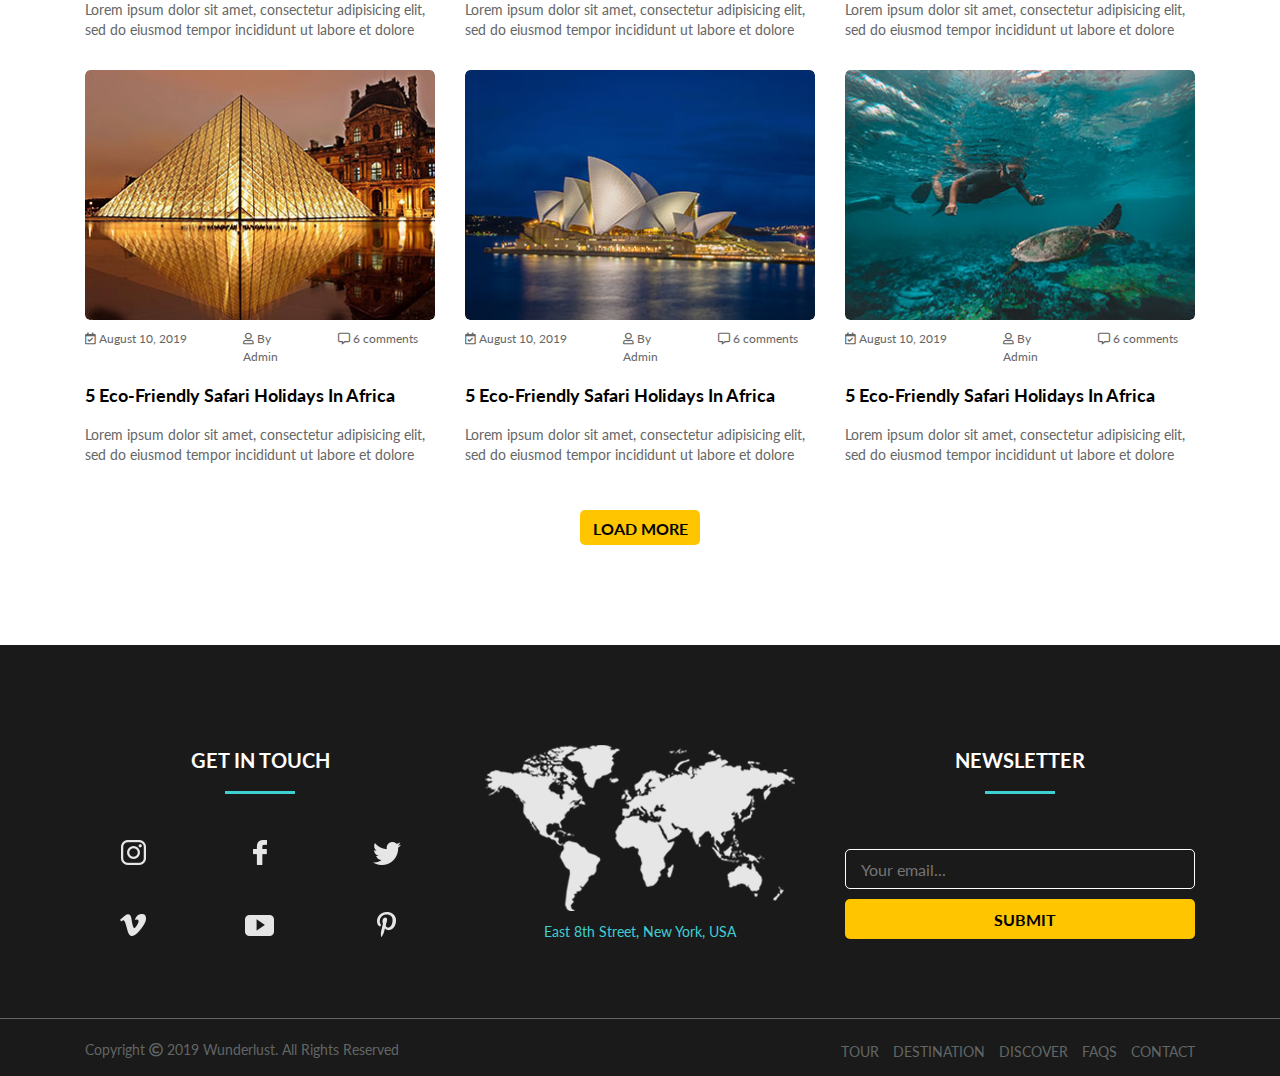
<file: blog-grid.html>
<!DOCTYPE html>
<html>
<head>
	<title>Blog Grid</title>
	<meta charset="utf-8">
	<meta name="viewport" content="width=device-width, initial-scale=1">
	<!-- CSS -->
	<link rel="stylesheet" type="text/css" href="css/header-footer.css">
	<link rel="stylesheet" type="text/css" href="css/blog-grid.css">
	<link rel="stylesheet" type="text/css" href="css/bootstrap.min.css">
	<link rel="stylesheet" type="text/css" href="css/jquery-ui.css">
	<link rel="stylesheet" type="text/css" href="css/css/all.css">
	<link rel="stylesheet" type="text/css" href="slick/slick.css"/>
	<link rel="stylesheet" type="text/css" href="slick/slick-theme.css"/>
	<link rel="stylesheet" type="text/css" href="css/bootstrap-datepicker3.css">
	<link rel="stylesheet" type="text/css" href="css/flaticon.css">
	<link rel="icon" type="image/png" href="img/travel-icon2.png">
	<link rel="preconnect" href="https://fonts.gstatic.com">
	<link href="https://fonts.googleapis.com/css2?family=Lato&display=swap" rel="stylesheet">
</head>
<body>
	<!-- back to top -->
	<div class="backToTop">
		<i class="fa fa-angle-up"></i>
	</div>
	<!-- end back to top -->

	<!-- header -->
	<div class="container-fluid header">
		<div class="row">
			<div class=" col-xl-3 col-lg-3 beginLogo">
				<a href="index.html">
					<img src="img/logo.png" alt="logo">
				</a>
			</div>
			<div class=" col-xl-6 col-lg-6 menu">
				<div class="row">
					<li class="drop">
						<div class="row">
							<div class=" col-xl-12">
								<a href="#" class="itemType">HOME</a>
							</div>
						</div>
						<div class="row drop-menu">
							<div class=" col-xl-12 col-lg-12 item">
								<a href="#">Home 1</a>
							</div>
							<div class=" col-xl-12 col-lg-12 item">
								<a href="index.html">Home 2</a>
							</div>
							<div class=" col-xl-12 col-lg-12 item">
								<a href="#">Home 3</a>
							</div>
							<div class=" col-xl-12 col-lg-12 item">
								<a href="#">Home 4</a>
							</div>
							<div class=" col-xl-12 col-lg-12 item">
								<a href="#">Home 5</a>
							</div>
						</div>
					</li>
					<li class="drop">
						<div class="row">
							<div class=" col-xl-12 col-lg-12">
								<a href="#" class="itemType">TOURS</a>
							</div>
						</div>
						<div class="row drop-menu">
							<div class=" col-xl-12 col-lg-12 item">
								<a href="#">Tour Grid</a>
							</div>
							<div class=" col-xl-12 col-lg-12 item">
								<a href="tour-list.html">Tours List</a>
							</div>
							<div class="col-xl-12 col-lg-12 item">
								<div class="row">
									<div class="col-xl-12 col-lg-12">
										<a href="#">Tours Items</a>
									</div>
								</div>
								<div class="row drop-child-menu">
									<div class=" col-xl-12 col-lg-12 child-item">
										<a href="tour-item.html">Tour Item</a>
									</div>
									<div class=" col-xl-12 col-lg-12 child-item">
										<a href="#">Tour Item 2</a>
									</div>
									<div class=" col-xl-12 col-lg-12 child-item">
										<a href="#">Tour Iteam 3</a>
									</div>
								</div>
							</div>
						</div>
					</li>
					<li class="drop">
						<div class="row">
							<div class=" col-xl-12 col-lg-12">
								<a href="#" class="itemType">DESTINATION</a>
							</div>
						</div>
						<div class="row drop-menu">
							<div class=" col-xl-12 col-lg-12 item">
								<a href="destination-grid.html">Destination Grid</a>
							</div>
							<div class=" col-xl-12 col-lg-12 item">
								<a href="#">Destination Mansory</a>
							</div>
							<div class=" col-xl-12 col-lg-12 item">
								<a href="destination-item.html">Destination Item</a>
							</div>
						</div>
					</li>
					<li class="drop">
						<div class="row">
							<div class=" col-xl-12 col-lg-12">
								<a href="#" class="itemType">BLOGS</a>
							</div>
						</div>
						<div class="row drop-menu">
							<div class=" col-xl-12 col-lg-12 item">
								<a href="#">Blog List</a>
							</div>
							<div class=" col-xl-12 col-lg-12 item">
								<a href="blog-list.html">Blog List</a>
							</div>
							<div class=" col-xl-12 col-lg-12 item">
								<a href="blog-single.html">Blog Single</a>
							</div>
						</div>
					</li>
					<li class="drop">
						<div class="row">
							<div class=" col-xl-12 col-lg-12">
								<a href="#" class="itemType">PAGES</a>
							</div>
						</div>
						<div class="row drop-menu">
							<div class=" col-xl-12 col-lg-12 item">
								<a href="about-us.html">About Us</a>
							</div>
							<div class=" col-xl-12 col-lg-12 item">
								<a href="#">404 Page</a>
							</div>
						</div>
					</li>
					<li><a href="contact.html" class="itemType">CONTACT</a></li>
				</div>
			</div>
			<div class=" col-xl-3 col-lg-3 contact">
				<div class="row">
					<div class=" col-xl-3 col-lg-3 img">
						<img src="img/call.png">
					</div>
					<div class=" col-xl-9 col-lg-9">
						<div class="row">
							<div class=" col-xl-12 col-lg-12">
								<p class="title">call us today</p>
							</div>
							<div class=" col-xl-12 col-lg-12">
								<p class="phone">+053 069 7810</p>
							</div>
						</div>
					</div>
				</div>
			</div>
		</div>
	</div>
	<!-- end header -->
	<!-- resHeader -->
	<div class="resHeader container">
		<div class="logo">
			<a href="index.html">
				<img src="img/logo.png">
			</a>
		</div>
		<div class="headerBtn">
			<div class="box" id="box1">
				<div class="line1 line"></div>
				<div class="line2 line"></div>
				<div class="line3 line"></div>
			</div>
			<div class="box" id="box2">
				<div class="line4 line"></div>
				<div class="line5 line"></div>
				<div class="line6 line"></div>
			</div>
			<div class="box" id="box3">
				<div class="line7 line"></div>
				<div class="line8 line"></div>
				<div class="line9 line"></div>
			</div>
		</div>
		<div class="row">
			<div class="hidden-drop-menu">
				<div class="col-12 itemBox item1 ">
					<div class="pre-hid">Home <span><i class="fa fa-angle-down"></i></span></div>
					<div class="hid-item container">
						<div class="row">
							<div class="child-menu">
								<div class="col-12">
									<div class="hid-child"><a href="#">Home 1</a></div>
								</div>
								<div class="col-12">
									<div class="hid-child"><a href="index.html">Home 2</a></div>
								</div>
								<div class="col-12">
									<div class="hid-child"><a href="#">Home 3</a></div>
								</div>
								<div class="col-12">
									<div class="hid-child" id="last"><a href="#">Home 4</a></div>
								</div>
							</div>
						</div>
					</div>
				</div>
				<div class="col-12 itemBox">
					<div class="pre-hid">Tours <span><i class="fa fa-angle-down"></i></span></div>
					<div class="hid-item container">
						<div class="row">
							<div class="child-menu">
								<div class="col-12">
									<div class="hid-child">
										<a href="#">tours grid</a>
									</div>
								</div>
								<div class="col-12">
									<div class="hid-child"><a href="tour-list.html">tours list</a></div>
								</div>
								<div class="col-12">
									<div class="hid-child pre-hid pre-hid-child" id="last">tours items <span><i class="fa fa-angle-up"></i></span></div>
									<div class="hid-item container" id="last">
										<div class="row">
											<div class="grandchild-menu">
												<div class="col-12">
													<div class="hid-child">
														<a href="tour-item.html">tours item</a>
													</div>
												</div>
												<div class="col-12">
													<div class="hid-child"><a href="#">tours item 2</a></div>
												</div>
												<div class="col-12">
													<div class="hid-child" id="last"><a href="#">tours item 3</a></div>
												</div>
											</div>
										</div>
									</div>
								</div>
							</div>
						</div>
					</div>
				</div>
				<div class="col-12 itemBox  ">
					<div class="pre-hid">destination <span><i class="fa fa-angle-down"></i></span></div>
					<div class="hid-item container">
						<div class="row">
							<div class="child-menu">
								<div class="col-12">
									<div class="hid-child"><a href="destination-grid.html">destination grid</a></div>
								</div>
								<div class="col-12">
									<div class="hid-child"><a href="#">destination mansory</a></div>
								</div>
								<div class="col-12">
									<div class="hid-child" id="last"><a href="destination-item.html">destination item</a></div>
								</div>
							</div>
						</div>
					</div>
				</div>
				<div class="col-12 itemBox  ">
					<div class="pre-hid">blog <span><i class="fa fa-angle-down"></i></span></div>
					<div class="hid-item container">
						<div class="row">
							<div class="child-menu">
								<div class="col-12">
									<div class="hid-child"><a href="#">blog list</a></div>
								</div>
								<div class="col-12">
									<div class="hid-child"><a href="blog-grid.html">blog grid</a></div>
								</div>
								<div class="col-12">
									<div class="hid-child" id="last"><a href="blog-single.html">blog single</a></div>
								</div>
							</div>
						</div>
					</div>
				</div>
				<div class="col-12 itemBox  ">
					<div class="pre-hid">Pages <span><i class="fa fa-angle-down"></i></span></div>
					<div class="hid-item container">
						<div class="row">
							<div class="child-menu">
								<div class="col-12">
									<div class="hid-child"><a href="about-us.html">about us</a></div>
								</div>
								<div class="col-12">
									<div class="hid-child" id="last"><a href="#">404 page</a></div>
								</div>
							</div>
						</div>
					</div>
				</div>
				<div class="col-12 itemBox  ">
					<div class="pre-hid hid-item"><a href="contact.html">Contact</a></div>
				</div>
				<div class="col-12 itemBox">
					<div class="pre-hid">
						<i class="far fa-user-circle"></i>
						<i class="fas fa-search"></i>
					</div>
				</div>
			</div>
		</div>
	</div>
	<!-- end resHeader -->


	<!-- banner -->
	<div class="banner container-fluid">
		<p>blog grid</p>
	</div>
	<!-- end banner -->

	
		<!-- top destination -->
	<div class="container topDestination">
		<div class="row image">
			<div class="col-xl-4 col-lg-4 col-md-6 col-sm-12 col-12">
				<div class="itemBox">
					<div class="item">
						<div class="itemImg" style="background-image: url(img/top-destination-img12.jpg); ">
							<div class="overlay"></div>
						</div>
					</div>
					<div class="info row">
						<div class="col-5 criteria">
							<p><i class="far fa-calendar-check"></i> August 10, 2019</p>
						</div>
						<div class="col-3 criteria">
							<p><i class="far fa-user"></i> By Admin</p>
						</div>
						<div class="col-4 criteria">
							<p><i class="far fa-comment-alt"></i> 6 comments</p>
						</div>
						<div class="col-12 title">
							<p>5 Eco-Friendly Safari Holidays In Africa</p>
						</div>
						<div class="col-12 detail">
							<p>Lorem ipsum dolor sit amet, consectetur adipisicing elit, sed do eiusmod
							tempor incididunt ut labore et dolore magna aliqua. Ut enim ad minim veniam,
							quis nostrud exercitation ullamco laboris nisi ut aliquip ex ea commodo
							consequat. Duis aute irure dolor in reprehenderit in voluptate velit esse
							cillum dolore eu fugiat nulla pariatur. Excepteur sint occaecat cupidatat non
							proident, sunt in culpa qui officia deserunt mollit anim id est laborum.</p>
						</div>
					</div>
				</div>
			</div>
			<div class="col-xl-4 col-lg-4 col-md-6 col-sm-12 col-12">
				<div class="itemBox">
					<div class="item">
						<div class="itemImg" style="background-image: url(img/top-destination-img6.jpg); ">
							<div class="overlay"></div>
						</div>
					</div>
					<div class="info row">
						<div class="col-5 criteria">
							<p><i class="far fa-calendar-check"></i> August 10, 2019</p>
						</div>
						<div class="col-3 criteria">
							<p><i class="far fa-user"></i> By Admin</p>
						</div>
						<div class="col-4 criteria">
							<p><i class="far fa-comment-alt"></i> 6 comments</p>
						</div>
						<div class="col-12 title">
							<p>5 Eco-Friendly Safari Holidays In Africa</p>
						</div>
						<div class="col-12 detail">
							<p>Lorem ipsum dolor sit amet, consectetur adipisicing elit, sed do eiusmod
							tempor incididunt ut labore et dolore magna aliqua. Ut enim ad minim veniam,
							quis nostrud exercitation ullamco laboris nisi ut aliquip ex ea commodo
							consequat. Duis aute irure dolor in reprehenderit in voluptate velit esse
							cillum dolore eu fugiat nulla pariatur. Excepteur sint occaecat cupidatat non
							proident, sunt in culpa qui officia deserunt mollit anim id est laborum.</p>
						</div>
					</div>
				</div>
			</div>
			<div class="col-xl-4 col-lg-4 col-md-6 col-sm-12 col-12">
				<div class="itemBox">
					<div class="item">
						<div class="itemImg" style="background-image: url(img/top-destination-img7.jpg); ">
							<div class="overlay"></div>
						</div>
					</div>
					<div class="info row">
						<div class="col-5 criteria">
							<p><i class="far fa-calendar-check"></i> August 10, 2019</p>
						</div>
						<div class="col-3 criteria">
							<p><i class="far fa-user"></i> By Admin</p>
						</div>
						<div class="col-4 criteria">
							<p><i class="far fa-comment-alt"></i> 6 comments</p>
						</div>
						<div class="col-12 title">
							<p>5 Eco-Friendly Safari Holidays In Africa</p>
						</div>
						<div class="col-12 detail">
							<p>Lorem ipsum dolor sit amet, consectetur adipisicing elit, sed do eiusmod
							tempor incididunt ut labore et dolore magna aliqua. Ut enim ad minim veniam,
							quis nostrud exercitation ullamco laboris nisi ut aliquip ex ea commodo
							consequat. Duis aute irure dolor in reprehenderit in voluptate velit esse
							cillum dolore eu fugiat nulla pariatur. Excepteur sint occaecat cupidatat non
							proident, sunt in culpa qui officia deserunt mollit anim id est laborum.</p>
						</div>
					</div>
				</div>
			</div>
			<div class="col-xl-4 col-lg-4 col-md-6 col-sm-12 col-12">
				<div class="itemBox">
					<div class="item">
						<div class="itemImg" style="background-image: url(img/top-destination-img8.jpg); ">
							<div class="overlay"></div>
						</div>
					</div>
					<div class="info row">
						<div class="col-5 criteria">
							<p><i class="far fa-calendar-check"></i> August 10, 2019</p>
						</div>
						<div class="col-3 criteria">
							<p><i class="far fa-user"></i> By Admin</p>
						</div>
						<div class="col-4 criteria">
							<p><i class="far fa-comment-alt"></i> 6 comments</p>
						</div>
						<div class="col-12 title">
							<p>5 Eco-Friendly Safari Holidays In Africa</p>
						</div>
						<div class="col-12 detail">
							<p>Lorem ipsum dolor sit amet, consectetur adipisicing elit, sed do eiusmod
							tempor incididunt ut labore et dolore magna aliqua. Ut enim ad minim veniam,
							quis nostrud exercitation ullamco laboris nisi ut aliquip ex ea commodo
							consequat. Duis aute irure dolor in reprehenderit in voluptate velit esse
							cillum dolore eu fugiat nulla pariatur. Excepteur sint occaecat cupidatat non
							proident, sunt in culpa qui officia deserunt mollit anim id est laborum.</p>
						</div>
					</div>
				</div>
			</div>
			<div class="col-xl-4 col-lg-4 col-md-6 col-sm-12 col-12">
				<div class="itemBox">
					<div class="item">
						<div class="itemImg" style="background-image: url(img/top-destination-img9.jpg); ">
							<div class="overlay"></div>
						</div>
					</div>
					<div class="info row">
						<div class="col-5 criteria">
							<p><i class="far fa-calendar-check"></i> August 10, 2019</p>
						</div>
						<div class="col-3 criteria">
							<p><i class="far fa-user"></i> By Admin</p>
						</div>
						<div class="col-4 criteria">
							<p><i class="far fa-comment-alt"></i> 6 comments</p>
						</div>
						<div class="col-12 title">
							<p>5 Eco-Friendly Safari Holidays In Africa</p>
						</div>
						<div class="col-12 detail">
							<p>Lorem ipsum dolor sit amet, consectetur adipisicing elit, sed do eiusmod
							tempor incididunt ut labore et dolore magna aliqua. Ut enim ad minim veniam,
							quis nostrud exercitation ullamco laboris nisi ut aliquip ex ea commodo
							consequat. Duis aute irure dolor in reprehenderit in voluptate velit esse
							cillum dolore eu fugiat nulla pariatur. Excepteur sint occaecat cupidatat non
							proident, sunt in culpa qui officia deserunt mollit anim id est laborum.</p>
						</div>
					</div>
				</div>
			</div>
			<div class="col-xl-4 col-lg-4 col-md-6 col-sm-12 col-12">
				<div class="itemBox">
					<div class="item">
						<div class="itemImg" style="background-image: url(img/top-destination-img10.jpg); ">
							<div class="overlay"></div>
						</div>
					</div>
					<div class="info row">
						<div class="col-5 criteria">
							<p><i class="far fa-calendar-check"></i> August 10, 2019</p>
						</div>
						<div class="col-3 criteria">
							<p><i class="far fa-user"></i> By Admin</p>
						</div>
						<div class="col-4 criteria">
							<p><i class="far fa-comment-alt"></i> 6 comments</p>
						</div>
						<div class="col-12 title">
							<p>5 Eco-Friendly Safari Holidays In Africa</p>
						</div>
						<div class="col-12 detail">
							<p>Lorem ipsum dolor sit amet, consectetur adipisicing elit, sed do eiusmod
							tempor incididunt ut labore et dolore magna aliqua. Ut enim ad minim veniam,
							quis nostrud exercitation ullamco laboris nisi ut aliquip ex ea commodo
							consequat. Duis aute irure dolor in reprehenderit in voluptate velit esse
							cillum dolore eu fugiat nulla pariatur. Excepteur sint occaecat cupidatat non
							proident, sunt in culpa qui officia deserunt mollit anim id est laborum.</p>
						</div>
					</div>
				</div>
			</div>
			<div class="col-xl-4 col-lg-4 col-md-6 col-sm-12 col-12">
				<div class="itemBox">
					<div class="item">
						<div class="itemImg" style="background-image: url(img/top-destination-img11.jpg); ">
							<div class="overlay"></div>
						</div>
					</div>
					<div class="info row">
						<div class="col-5 criteria">
							<p><i class="far fa-calendar-check"></i> August 10, 2019</p>
						</div>
						<div class="col-3 criteria">
							<p><i class="far fa-user"></i> By Admin</p>
						</div>
						<div class="col-4 criteria">
							<p><i class="far fa-comment-alt"></i> 6 comments</p>
						</div>
						<div class="col-12 title">
							<p>5 Eco-Friendly Safari Holidays In Africa</p>
						</div>
						<div class="col-12 detail">
							<p>Lorem ipsum dolor sit amet, consectetur adipisicing elit, sed do eiusmod
							tempor incididunt ut labore et dolore magna aliqua. Ut enim ad minim veniam,
							quis nostrud exercitation ullamco laboris nisi ut aliquip ex ea commodo
							consequat. Duis aute irure dolor in reprehenderit in voluptate velit esse
							cillum dolore eu fugiat nulla pariatur. Excepteur sint occaecat cupidatat non
							proident, sunt in culpa qui officia deserunt mollit anim id est laborum.</p>
						</div>
					</div>
				</div>
			</div>
			<div class="col-xl-4 col-lg-4 col-md-6 col-sm-12 col-12">
				<div class="itemBox">
					<div class="item">
						<div class="itemImg" style="background-image: url(img/top-destination-img.jpg); ">
							<div class="overlay"></div>
						</div>
					</div>
					<div class="info row">
						<div class="col-5 criteria">
							<p><i class="far fa-calendar-check"></i> August 10, 2019</p>
						</div>
						<div class="col-3 criteria">
							<p><i class="far fa-user"></i> By Admin</p>
						</div>
						<div class="col-4 criteria">
							<p><i class="far fa-comment-alt"></i> 6 comments</p>
						</div>
						<div class="col-12 title">
							<p>5 Eco-Friendly Safari Holidays In Africa</p>
						</div>
						<div class="col-12 detail">
							<p>Lorem ipsum dolor sit amet, consectetur adipisicing elit, sed do eiusmod
							tempor incididunt ut labore et dolore magna aliqua. Ut enim ad minim veniam,
							quis nostrud exercitation ullamco laboris nisi ut aliquip ex ea commodo
							consequat. Duis aute irure dolor in reprehenderit in voluptate velit esse
							cillum dolore eu fugiat nulla pariatur. Excepteur sint occaecat cupidatat non
							proident, sunt in culpa qui officia deserunt mollit anim id est laborum.</p>
						</div>
					</div>
				</div>
			</div>
			<div class="col-xl-4 col-lg-4 col-md-6 col-sm-12 col-12">
				<div class="itemBox">
					<div class="item">
						<div class="itemImg" style="background-image: url(img/top-destination-img2.jpg); ">
							<div class="overlay"></div>
						</div>
					</div>
					<div class="info row">
						<div class="col-5 criteria">
							<p><i class="far fa-calendar-check"></i> August 10, 2019</p>
						</div>
						<div class="col-3 criteria">
							<p><i class="far fa-user"></i> By Admin</p>
						</div>
						<div class="col-4 criteria">
							<p><i class="far fa-comment-alt"></i> 6 comments</p>
						</div>
						<div class="col-12 title">
							<p>5 Eco-Friendly Safari Holidays In Africa</p>
						</div>
						<div class="col-12 detail">
							<p>Lorem ipsum dolor sit amet, consectetur adipisicing elit, sed do eiusmod
							tempor incididunt ut labore et dolore magna aliqua. Ut enim ad minim veniam,
							quis nostrud exercitation ullamco laboris nisi ut aliquip ex ea commodo
							consequat. Duis aute irure dolor in reprehenderit in voluptate velit esse
							cillum dolore eu fugiat nulla pariatur. Excepteur sint occaecat cupidatat non
							proident, sunt in culpa qui officia deserunt mollit anim id est laborum.</p>
						</div>
					</div>
				</div>
			</div>
			<div class="col-xl-4 col-lg-4 col-md-6 col-sm-12 col-12">
				<div class="itemBox">
					<div class="item">
						<div class="itemImg" style="background-image: url(img/top-destination-img3.jpg); ">
						</div>
					</div>
					<div class="info row">
						<div class="col-5 criteria">
							<p><i class="far fa-calendar-check"></i> August 10, 2019</p>
						</div>
						<div class="col-3 criteria">
							<p><i class="far fa-user"></i> By Admin</p>
						</div>
						<div class="col-4 criteria">
							<p><i class="far fa-comment-alt"></i> 6 comments</p>
						</div>
						<div class="col-12 title">
							<p>5 Eco-Friendly Safari Holidays In Africa</p>
						</div>
						<div class="col-12 detail">
							<p>Lorem ipsum dolor sit amet, consectetur adipisicing elit, sed do eiusmod
							tempor incididunt ut labore et dolore magna aliqua. Ut enim ad minim veniam,
							quis nostrud exercitation ullamco laboris nisi ut aliquip ex ea commodo
							consequat. Duis aute irure dolor in reprehenderit in voluptate velit esse
							cillum dolore eu fugiat nulla pariatur. Excepteur sint occaecat cupidatat non
							proident, sunt in culpa qui officia deserunt mollit anim id est laborum.</p>
						</div>
					</div>
				</div>
			</div>
			<div class="col-xl-4 col-lg-4 col-md-6 col-sm-12 col-12">
				<div class="itemBox">
					<div class="item">
						<div class="itemImg" style="background-image: url(img/top-destination-img4.jpg); ">
							<div class="overlay"></div>
						</div>
					</div>
					<div class="info row">
						<div class="col-5 criteria">
							<p><i class="far fa-calendar-check"></i> August 10, 2019</p>
						</div>
						<div class="col-3 criteria">
							<p><i class="far fa-user"></i> By Admin</p>
						</div>
						<div class="col-4 criteria">
							<p><i class="far fa-comment-alt"></i> 6 comments</p>
						</div>
						<div class="col-12 title">
							<p>5 Eco-Friendly Safari Holidays In Africa</p>
						</div>
						<div class="col-12 detail">
							<p>Lorem ipsum dolor sit amet, consectetur adipisicing elit, sed do eiusmod
							tempor incididunt ut labore et dolore magna aliqua. Ut enim ad minim veniam,
							quis nostrud exercitation ullamco laboris nisi ut aliquip ex ea commodo
							consequat. Duis aute irure dolor in reprehenderit in voluptate velit esse
							cillum dolore eu fugiat nulla pariatur. Excepteur sint occaecat cupidatat non
							proident, sunt in culpa qui officia deserunt mollit anim id est laborum.</p>
						</div>
					</div>
				</div>
			</div>
			<div class="col-xl-4 col-lg-4 col-md-6 col-sm-12 col-12">
				<div class="itemBox">
					<div class="item">
						<div class="itemImg" style="background-image: url(img/top-destination-img5.jpg); ">
							<div class="overlay"></div>
						</div>
					</div>
					<div class="info row">
						<div class="col-5 criteria">
							<p><i class="far fa-calendar-check"></i> August 10, 2019</p>
						</div>
						<div class="col-3 criteria">
							<p><i class="far fa-user"></i> By Admin</p>
						</div>
						<div class="col-4 criteria">
							<p><i class="far fa-comment-alt"></i> 6 comments</p>
						</div>
						<div class="col-12 title">
							<p>5 Eco-Friendly Safari Holidays In Africa</p>
						</div>
						<div class="col-12 detail">
							<p>Lorem ipsum dolor sit amet, consectetur adipisicing elit, sed do eiusmod
							tempor incididunt ut labore et dolore magna aliqua. Ut enim ad minim veniam,
							quis nostrud exercitation ullamco laboris nisi ut aliquip ex ea commodo
							consequat. Duis aute irure dolor in reprehenderit in voluptate velit esse
							cillum dolore eu fugiat nulla pariatur. Excepteur sint occaecat cupidatat non
							proident, sunt in culpa qui officia deserunt mollit anim id est laborum.</p>
						</div>
					</div>
				</div>
			</div>
		</div>
		<div class="row">
					<div class=" col-xl-12 col-lg-12 col-md-12 col-sm-12 col-12 tourPage">
						<input type="submit" name="" value="load more" class="load">
					</div>
				</div>
	</div>
	<!-- end top destination -->





	<!-- footer -->
	<div class="footer container-fluid">
		<div class="container">
			<div class="row">
				<div class=" col-xl-4 col-lg-4 col-md-4 col-sm-6 label">
					<div class="title">
						<p>get in touch</p>
						<div class="slice"></div>
					</div>
					<div class="icon row">
						<div class=" col-xl-4 col-lg-4 col-md-4 col-sm-4 col-4 img"><a href="#"><img src="img/instar2.png"></a></div>
						<div class=" col-xl-4 col-lg-4 col-md-4 col-sm-4 col-4  img"><a href="#"><img src="img/facebook2.png"></a></div>
						<div class=" col-xl-4 col-lg-4 col-md-4 col-sm-4 col-4 img"><a href="#"><img src="img/twitter2.png"></a></div>
						<div class=" col-xl-4 col-lg-4 col-md-4 col-sm-4 col-4 img"><a href="#"><img src="img/v.png"></a></div>
						<div class=" col-xl-4 col-lg-4 col-md-4 col-sm-4 col-4 img"><a href="#"><img src="img/youtube.png"></a></div>
						<div class=" col-xl-4 col-lg-4 col-md-4 col-sm-4 col-4 img"><a href="#"><img src="img/pinterest.png"></a></div>
					</div>
				</div>
				<div class=" col-xl-4 col-lg-4 col-md-4 col-sm-6 map">
					<div class="row">
						<div class="col-xl-12 col-lg-12 col-md-12 col-sm-12 col-12" style="display: flex; justify-content: center; align-items: center;">
							<img src="img/footer-world.png">
						</div>
						<div class="col-xl-12 col-lg-12 col-md-12 col-sm-12 col-12">
							<p>East 8th Street, New York, USA</p>
						</div>
					</div>
				</div>
				<div class=" col-xl-4 col-lg-4 col-md-4 col-sm-12 subscribe">
					<p class="title">newsletter</p>
					<div class="slice"></div>
					<input type="email" name="email" placeholder="Your email...">
					<input type="submit" name="" value="submit" class="subBtn">
				</div>
			</div>
		</div>
		<div class="row line"></div>
		<div class="container">
			<div class="row">
				<div class=" col-xl-6 col-lg-6 col-md-12 col-sm-12">
					<p class="copyright">Copyright <i class="far fa-copyright"></i> 2019 Wunderlust. All Rights Reserved</p>
				</div>
				<div class=" col-xl-6 col-lg-6 col-md-12 col-sm-12 footerContact">
					<li><a href="tour-list.html">tour</a></li>
					<li><a href="destination-grid.html">destination</a></li>
					<li><a href="#">discover</a></li>
					<li><a href="#">faqs</a></li>
					<li><a href="contact.html">contact</a></li>
				</div>
			</div>
		</div>
	</div>
	<!-- end footer -->
	



	<!-- JS -->
	<script type="text/javascript" src="js/jquery-3.4.1.min.js"></script>
	<script type="text/javascript" src="js/header-footer.js"></script>
	<script type="text/javascript" src="slick/slick.min.js"></script>
	<script type="text/javascript" src="js/bootstrap-datepicker.min.js"></script>
	<!-- scroll event -->
	<script type="text/javascript" src="js/jquery.waypoints.min.js"></script>
	<script type="text/javascript" src="js/jquery.counterup.js"></script>
</body>
</html>
</file>
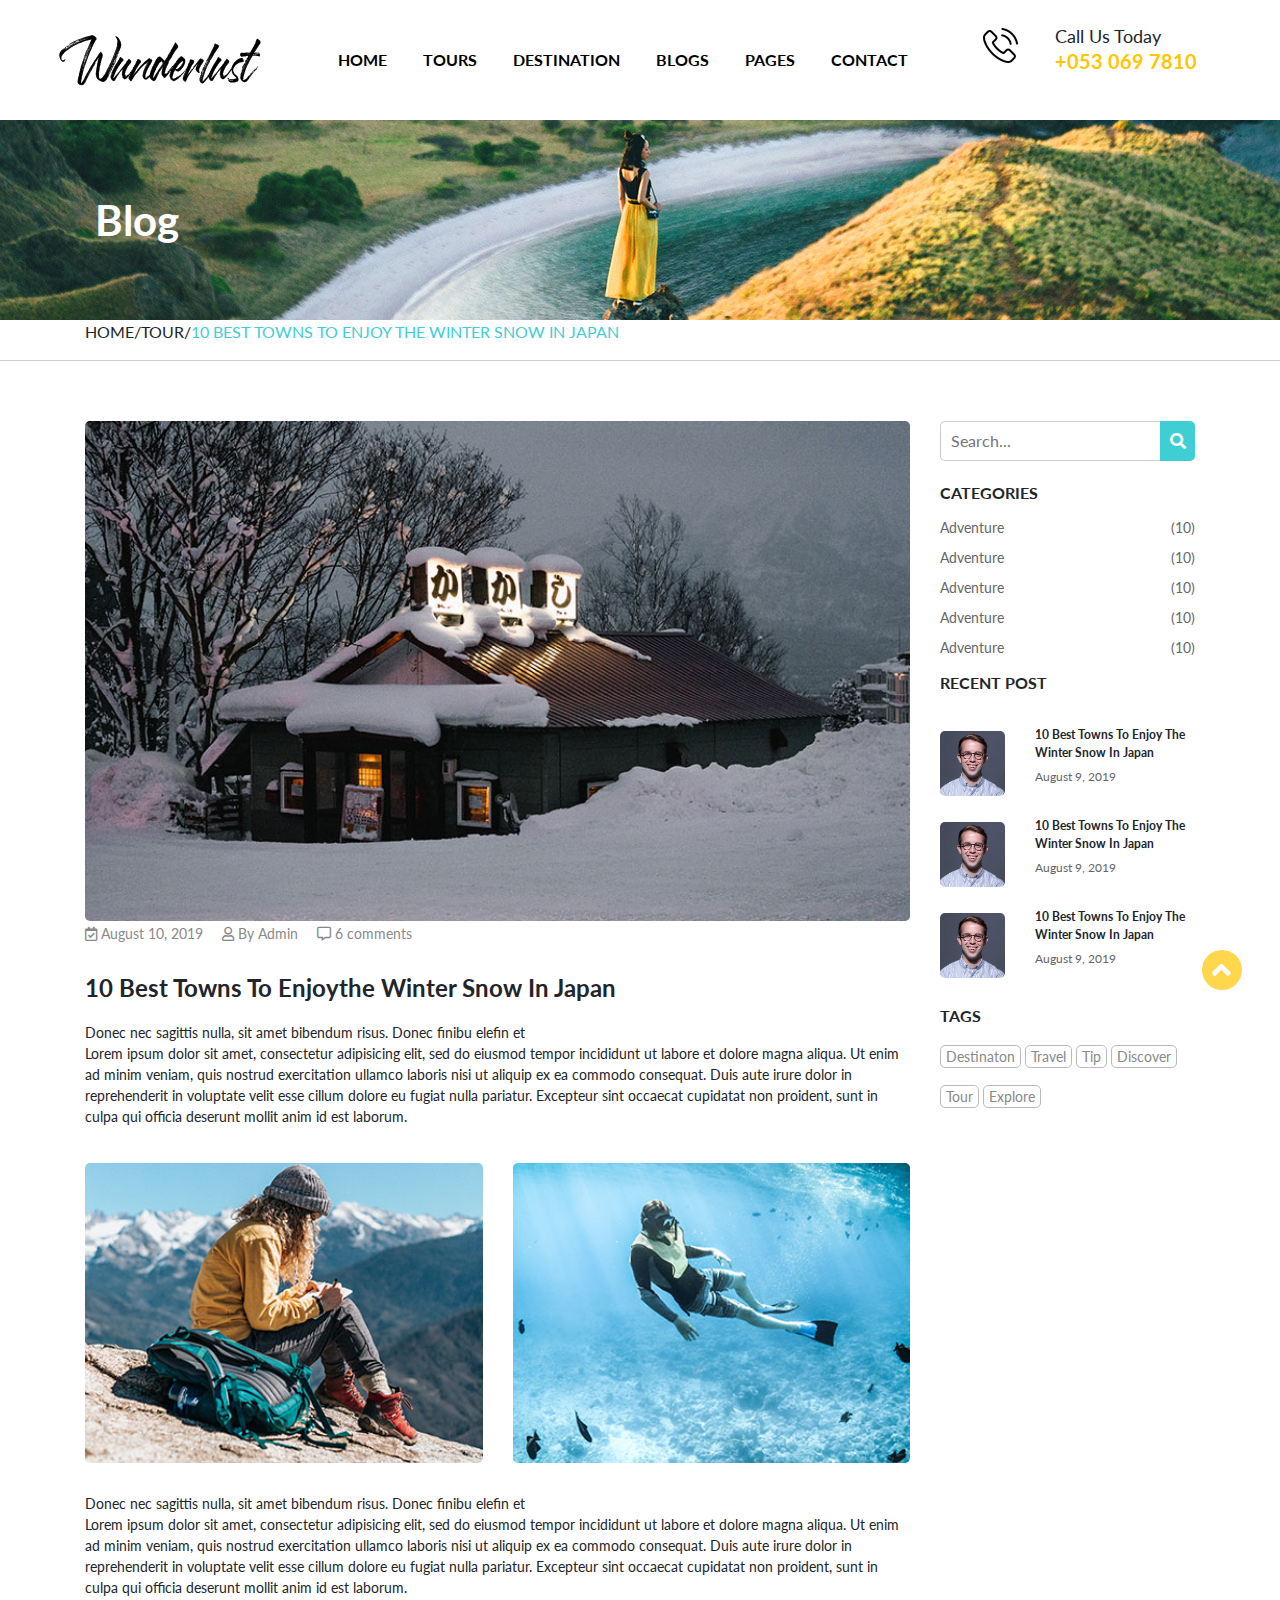
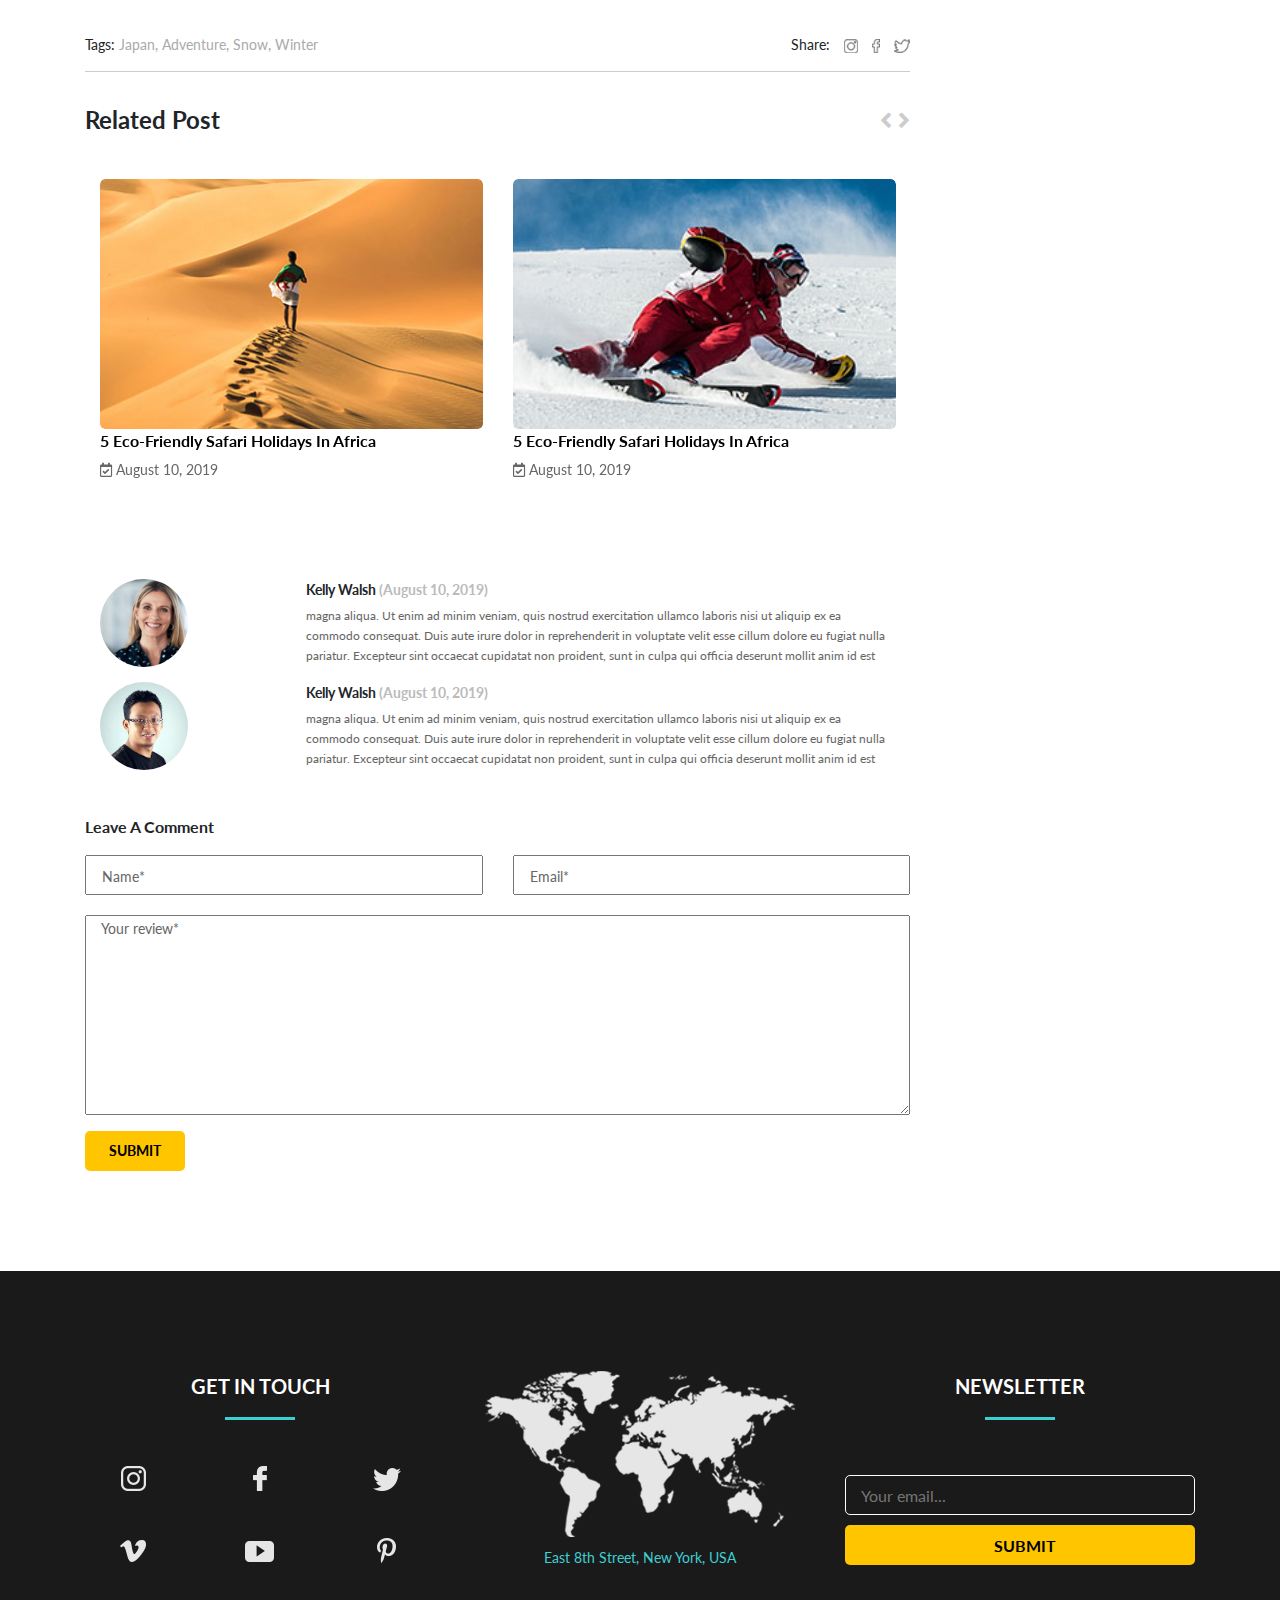
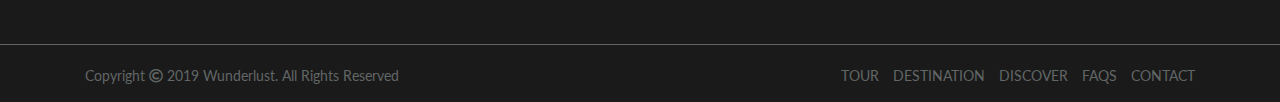
<file: blog-single.html>
<!DOCTYPE html>
<html>
<head>
	<title>Blog Single</title>
	<meta charset="utf-8">
	<meta name="viewport" content="width=device-width, initial-scale=1">
	<!-- CSS -->
	<link rel="stylesheet" type="text/css" href="css/blog-single.css">
	<link rel="stylesheet" type="text/css" href="css/header-footer.css">
	<link rel="stylesheet" type="text/css" href="css/bootstrap.min.css">
	<link rel="stylesheet" type="text/css" href="css/jquery-ui.css">
	<link rel="stylesheet" type="text/css" href="css/css/all.css">
	<link rel="stylesheet" type="text/css" href="slick/slick.css"/>
	<link rel="stylesheet" type="text/css" href="slick/slick-theme.css"/>
	<link rel="stylesheet" type="text/css" href="css/bootstrap-datepicker3.css">
	<link rel="stylesheet" type="text/css" href="css/flaticon.css">
	<link rel="icon" type="image/png" href="img/travel-icon2.png">
	<link rel="preconnect" href="https://fonts.gstatic.com">
	<link href="https://fonts.googleapis.com/css2?family=Lato&display=swap" rel="stylesheet">
</head>
<body>
	<!-- back to top -->
	<div class="backToTop">
		<i class="fa fa-angle-up"></i>
	</div>
	<!-- end back to top -->

	<!-- header -->
	<div class="container-fluid header">
		<div class="row">
			<div class=" col-xl-3 col-lg-3 beginLogo">
				<a href="index.html">
					<img src="img/logo.png" alt="logo">
				</a>
			</div>
			<div class=" col-xl-6 col-lg-6 menu">
				<div class="row">
					<li class="drop">
						<div class="row">
							<div class=" col-xl-12">
								<a href="#" class="itemType">HOME</a>
							</div>
						</div>
						<div class="row drop-menu">
							<div class=" col-xl-12 col-lg-12 item">
								<a href="#">Home 1</a>
							</div>
							<div class=" col-xl-12 col-lg-12 item">
								<a href="index.html">Home 2</a>
							</div>
							<div class=" col-xl-12 col-lg-12 item">
								<a href="#">Home 3</a>
							</div>
							<div class=" col-xl-12 col-lg-12 item">
								<a href="#">Home 4</a>
							</div>
							<div class=" col-xl-12 col-lg-12 item">
								<a href="#">Home 5</a>
							</div>
						</div>
					</li>
					<li class="drop">
						<div class="row">
							<div class=" col-xl-12 col-lg-12">
								<a href="#" class="itemType">TOURS</a>
							</div>
						</div>
						<div class="row drop-menu">
							<div class=" col-xl-12 col-lg-12 item">
								<a href="#">Tour Grid</a>
							</div>
							<div class=" col-xl-12 col-lg-12 item">
								<a href="tour-list.html">Tours List</a>
							</div>
							<div class="col-xl-12 col-lg-12 item">
								<div class="row">
									<div class="col-xl-12 col-lg-12">
										<a href="#">Tours Items</a>
									</div>
								</div>
								<div class="row drop-child-menu">
									<div class=" col-xl-12 col-lg-12 child-item">
										<a href="tour-item.html">Tour Item</a>
									</div>
									<div class=" col-xl-12 col-lg-12 child-item">
										<a href="#">Tour Item 2</a>
									</div>
									<div class=" col-xl-12 col-lg-12 child-item">
										<a href="#">Tour Iteam 3</a>
									</div>
								</div>
							</div>
						</div>
					</li>
					<li class="drop">
						<div class="row">
							<div class=" col-xl-12 col-lg-12">
								<a href="#" class="itemType">DESTINATION</a>
							</div>
						</div>
						<div class="row drop-menu">
							<div class=" col-xl-12 col-lg-12 item">
								<a href="destination-grid.html">Destination Grid</a>
							</div>
							<div class=" col-xl-12 col-lg-12 item">
								<a href="#">Destination Mansory</a>
							</div>
							<div class=" col-xl-12 col-lg-12 item">
								<a href="destination-item.html">Destination Item</a>
							</div>
						</div>
					</li>
					<li class="drop">
						<div class="row">
							<div class=" col-xl-12 col-lg-12">
								<a href="#" class="itemType">BLOGS</a>
							</div>
						</div>
						<div class="row drop-menu">
							<div class=" col-xl-12 col-lg-12 item">
								<a href="#">Blog List</a>
							</div>
							<div class=" col-xl-12 col-lg-12 item">
								<a href="blog-list.html">Blog List</a>
							</div>
							<div class=" col-xl-12 col-lg-12 item">
								<a href="blog-single.html">Blog Single</a>
							</div>
						</div>
					</li>
					<li class="drop">
						<div class="row">
							<div class=" col-xl-12 col-lg-12">
								<a href="#" class="itemType">PAGES</a>
							</div>
						</div>
						<div class="row drop-menu">
							<div class=" col-xl-12 col-lg-12 item">
								<a href="about-us.html">About Us</a>
							</div>
							<div class=" col-xl-12 col-lg-12 item">
								<a href="#">404 Page</a>
							</div>
						</div>
					</li>
					<li><a href="contact.html" class="itemType">CONTACT</a></li>
				</div>
			</div>
			<div class=" col-xl-3 col-lg-3 contact">
				<div class="row">
					<div class=" col-xl-3 col-lg-3 img">
						<img src="img/call.png">
					</div>
					<div class=" col-xl-9 col-lg-9">
						<div class="row">
							<div class=" col-xl-12 col-lg-12">
								<p class="title">call us today</p>
							</div>
							<div class=" col-xl-12 col-lg-12">
								<p class="phone">+053 069 7810</p>
							</div>
						</div>
					</div>
				</div>
			</div>
		</div>
	</div>
	<!-- end header -->
	<!-- resHeader -->
	<div class="resHeader container">
		<div class="logo">
			<a href="index.html">
				<img src="img/logo.png">
			</a>
		</div>
		<div class="headerBtn">
			<div class="box" id="box1">
				<div class="line1 line"></div>
				<div class="line2 line"></div>
				<div class="line3 line"></div>
			</div>
			<div class="box" id="box2">
				<div class="line4 line"></div>
				<div class="line5 line"></div>
				<div class="line6 line"></div>
			</div>
			<div class="box" id="box3">
				<div class="line7 line"></div>
				<div class="line8 line"></div>
				<div class="line9 line"></div>
			</div>
		</div>
		<div class="row">
			<div class="hidden-drop-menu">
				<div class="col-12 itemBox item1 ">
					<div class="pre-hid">Home <span><i class="fa fa-angle-down"></i></span></div>
					<div class="hid-item container">
						<div class="row">
							<div class="child-menu">
								<div class="col-12">
									<div class="hid-child"><a href="#">Home 1</a></div>
								</div>
								<div class="col-12">
									<div class="hid-child"><a href="index.html">Home 2</a></div>
								</div>
								<div class="col-12">
									<div class="hid-child"><a href="#">Home 3</a></div>
								</div>
								<div class="col-12">
									<div class="hid-child" id="last"><a href="#">Home 4</a></div>
								</div>
							</div>
						</div>
					</div>
				</div>
				<div class="col-12 itemBox">
					<div class="pre-hid">Tours <span><i class="fa fa-angle-down"></i></span></div>
					<div class="hid-item container">
						<div class="row">
							<div class="child-menu">
								<div class="col-12">
									<div class="hid-child">
										<a href="#">tours grid</a>
									</div>
								</div>
								<div class="col-12">
									<div class="hid-child"><a href="tour-list.html">tours list</a></div>
								</div>
								<div class="col-12">
									<div class="hid-child pre-hid pre-hid-child" id="last">tours items <span><i class="fa fa-angle-up"></i></span></div>
									<div class="hid-item container" id="last">
										<div class="row">
											<div class="grandchild-menu">
												<div class="col-12">
													<div class="hid-child">
														<a href="tour-item.html">tours item</a>
													</div>
												</div>
												<div class="col-12">
													<div class="hid-child"><a href="#">tours item 2</a></div>
												</div>
												<div class="col-12">
													<div class="hid-child" id="last"><a href="#">tours item 3</a></div>
												</div>
											</div>
										</div>
									</div>
								</div>
							</div>
						</div>
					</div>
				</div>
				<div class="col-12 itemBox  ">
					<div class="pre-hid">destination <span><i class="fa fa-angle-down"></i></span></div>
					<div class="hid-item container">
						<div class="row">
							<div class="child-menu">
								<div class="col-12">
									<div class="hid-child"><a href="destination-grid.html">destination grid</a></div>
								</div>
								<div class="col-12">
									<div class="hid-child"><a href="#">destination mansory</a></div>
								</div>
								<div class="col-12">
									<div class="hid-child" id="last"><a href="destination-item.html">destination item</a></div>
								</div>
							</div>
						</div>
					</div>
				</div>
				<div class="col-12 itemBox  ">
					<div class="pre-hid">blog <span><i class="fa fa-angle-down"></i></span></div>
					<div class="hid-item container">
						<div class="row">
							<div class="child-menu">
								<div class="col-12">
									<div class="hid-child"><a href="#">blog list</a></div>
								</div>
								<div class="col-12">
									<div class="hid-child"><a href="blog-grid.html">blog grid</a></div>
								</div>
								<div class="col-12">
									<div class="hid-child" id="last"><a href="blog-single.html">blog single</a></div>
								</div>
							</div>
						</div>
					</div>
				</div>
				<div class="col-12 itemBox  ">
					<div class="pre-hid">Pages <span><i class="fa fa-angle-down"></i></span></div>
					<div class="hid-item container">
						<div class="row">
							<div class="child-menu">
								<div class="col-12">
									<div class="hid-child"><a href="about-us.html">about us</a></div>
								</div>
								<div class="col-12">
									<div class="hid-child" id="last"><a href="#">404 page</a></div>
								</div>
							</div>
						</div>
					</div>
				</div>
				<div class="col-12 itemBox  ">
					<div class="pre-hid hid-item"><a href="contact.html">Contact</a></div>
				</div>
				<div class="col-12 itemBox">
					<div class="pre-hid">
						<i class="far fa-user-circle"></i>
						<i class="fas fa-search"></i>
					</div>
				</div>
			</div>
		</div>
	</div>
	<!-- end resHeader -->

	<!-- banner -->
	<div class="banner container-fluid">
		<p>Blog</p>
	</div>
	<!-- end banner -->
	<!-- level -->
	<div class="level container">
		<p>HOME/TOUR/<span>10 BEST TOWNS TO ENJOY THE WINTER SNOW IN JAPAN</span></p>
	</div>
	<div class="container-fluid" style="border-bottom: 1px solid #ccc; width: 100%"></div>
	<!-- end level -->


	<!-- content -->
	<div class="content container">
		<div class="row">
			<!-- left -->
			<div class="left col-xl-9 col-lg-9 col-md-12">
				<!-- detail -->
				<div class="detail row">
					<div class="col-xl-12 col-lg-12 col-md-12 col-sm-12">
						<div class="bigImg" style="background-image: url(img/blog-big-image.jpg);"></div>
					</div>
					<div class="info col-xl-12 col-lg-12 col-md-12 col-sm-12">
						<span><p><i class="far fa-calendar-check"></i> August 10, 2019</p></span>
						<span><p><i class="far fa-user"></i> By Admin</p></span>
						<span><p><i class="far fa-comment-alt"></i> 6 comments</p></span>
					</div>
					<p class="title col-xl-12 col-lg-12">10 best towns to enjoythe winter snow in japan</p>
					<p class="description col-xl-12 col-lg-12">Donec nec sagittis nulla, sit amet bibendum risus. Donec finibu elefin et</br>Lorem ipsum dolor sit amet, consectetur adipisicing elit, sed do eiusmod
					tempor incididunt ut labore et dolore magna aliqua. Ut enim ad minim veniam,
					quis nostrud exercitation ullamco laboris nisi ut aliquip ex ea commodo
					consequat. Duis aute irure dolor in reprehenderit in voluptate velit esse
					cillum dolore eu fugiat nulla pariatur. Excepteur sint occaecat cupidatat non
					proident, sunt in culpa qui officia deserunt mollit anim id est laborum.</p>
					<div class="col-xl-6 col-lg-6 col-md-6 col-sm-6">
						<div class="img" style="background-image: url(img/trending-tour-img.jpg);"></div>
					</div>
					<div class="col-xl-6 col-lg-6 col-md-6 col-sm-6">
						<div class="img" style="background-image: url(img/trending-tour-img2.jpg);"></div>
					</div>
					<p class="description2 col-xl-12 col-lg-12">Donec nec sagittis nulla, sit amet bibendum risus. Donec finibu elefin et</br>Lorem ipsum dolor sit amet, consectetur adipisicing elit, sed do eiusmod
					tempor incididunt ut labore et dolore magna aliqua. Ut enim ad minim veniam,
					quis nostrud exercitation ullamco laboris nisi ut aliquip ex ea commodo
					consequat. Duis aute irure dolor in reprehenderit in voluptate velit esse
					cillum dolore eu fugiat nulla pariatur. Excepteur sint occaecat cupidatat non
					proident, sunt in culpa qui officia deserunt mollit anim id est laborum.</p>
					<div class="note col-xl-12 col-lg-12 col-md-12 col-sm-12">
						<div class="row">
							<div class="col-6 tag">
								<p>Tags: <span>Japan, Adventure, Snow, Winter</span></p>
							</div>
							<div class="col-6 icon">
								<p>Share: 
									<span>
										<img src="img/instar.png">
										<img src="img/facebook.png">
										<img src="img/twitter.png">
									</span>
								</p>
							</div>
						</div>
					</div>
				</div>
				<!-- end detail -->
				<div class="slice"></div>
				<!-- related -->
				<div class="col-12 post">
					<div class="row">
						<p class="title">
							Related Post
							<span>
								<i class="fa fa-angle-left prevPost postBtn"></i>
								<i class="fa fa-angle-right nextPost postBtn"></i>
							</span>
						</p>
					</div>
					<div class="row related">
						<div class="col-xl-6 col-lg-6 col-md-6 col-sm-12 col-12 post-item">
							<div class="itemBox">
								<div class="item">
									<div class="itemImg" style="background-image: url(img/top-destination-img8.jpg); ">
										<div class="overlay"></div>
									</div>
								</div>
								<div class="info row">
									<div class="col-12 title">
										<p>5 Eco-Friendly Safari Holidays In Africa</p>
									</div>
									<div class="col-12 criteria">
										<p><i class="far fa-calendar-check"></i> August 10, 2019</p>
									</div>
								</div>
							</div>
						</div>
						<div class="col-xl-6 col-lg-6 col-md-6 col-sm-12 col-12 post-item">
							<div class="itemBox">
								<div class="item">
									<div class="itemImg" style="background-image: url(img/top-destination-img11.jpg); ">
										<div class="overlay"></div>
									</div>
								</div>
								<div class="info row">
									<div class="col-12 title">
										<p>5 Eco-Friendly Safari Holidays In Africa</p>
									</div>
									<div class="col-12 criteria">
										<p><i class="far fa-calendar-check"></i> August 10, 2019</p>
									</div>
								</div>
							</div>
						</div>
						<div class="col-xl-6 col-lg-6 col-md-6 col-sm-12 col-12 post-item">
							<div class="itemBox">
								<div class="item">
									<div class="itemImg" style="background-image: url(img/top-destination-img3.jpg); ">
										<div class="overlay"></div>
									</div>
								</div>
								<div class="info row">
									<div class="col-12 title">
										<p>5 Eco-Friendly Safari Holidays In Africa</p>
									</div>
									<div class="col-12 criteria">
										<p><i class="far fa-calendar-check"></i> August 10, 2019</p>
									</div>
								</div>
							</div>
						</div>
						<div class="col-xl-6 col-lg-6 col-md-6 col-sm-12 col-12 post-item">
							<div class="itemBox">
								<div class="item">
									<div class="itemImg" style="background-image: url(img/top-destination-img5.jpg); ">
										<div class="overlay"></div>
									</div>
								</div>
								<div class="info row">
									<div class="col-12 title">
										<p>5 Eco-Friendly Safari Holidays In Africa</p>
									</div>
									<div class="col-12 criteria">
										<p><i class="far fa-calendar-check"></i> August 10, 2019</p>
									</div>
								</div>
							</div>
						</div>
					</div>
				</div>
				<!-- end related -->
				<!-- touristRev -->
				<div class="col-12 touristRev">
						<div class="row">
							<div class="col-3">
								<div class="portrait" style="background-image: url(img/review1.png);"></div>
							</div>
							<div class="col-9">
								<p class="name">Kelly Walsh <span> (August 10, 2019)</span></p>
								<p class="detail">Lorem ipsum dolor sit amet, consectetur adipisicing elit, sed do eiusmod
								tempor incididunt ut labore et dolore magna aliqua. Ut enim ad minim veniam,
								quis nostrud exercitation ullamco laboris nisi ut aliquip ex ea commodo
								consequat. Duis aute irure dolor in reprehenderit in voluptate velit esse
								cillum dolore eu fugiat nulla pariatur. Excepteur sint occaecat cupidatat non
								proident, sunt in culpa qui officia deserunt mollit anim id est laborum.</p>
							</div>
						</div>
						<div class="row">
							<div class="col-3">
								<div class="portrait" style="background-image: url(img/review2.png);"></div>
							</div>
							<div class="col-9">
								<p class="name">Kelly Walsh <span> (August 10, 2019)</span></p>
								<p class="detail">Lorem ipsum dolor sit amet, consectetur adipisicing elit, sed do eiusmod
								tempor incididunt ut labore et dolore magna aliqua. Ut enim ad minim veniam,
								quis nostrud exercitation ullamco laboris nisi ut aliquip ex ea commodo
								consequat. Duis aute irure dolor in reprehenderit in voluptate velit esse
								cillum dolore eu fugiat nulla pariatur. Excepteur sint occaecat cupidatat non
								proident, sunt in culpa qui officia deserunt mollit anim id est laborum.</p>
							</div>
						</div>
				</div>
				<!-- end touristRev -->
				<!-- comment -->
				<div class="row write">
						<div class="col-12">
							<p class="title">Leave A Comment</p>
						</div>
						<div class="col-6">
							<input type="text" name="name" placeholder="Name*">
						</div>
						<div class="col-6">
							<input type="email" name="email" placeholder="Email*">
						</div>
						<div class="col-12">
							<textarea placeholder="Your review*"></textarea>
						</div>
						<div class="col-12">
							<div class="submitBtn">SUBMIT</div>
						</div>
				</div>
				<!-- end comment -->
			</div>
			<!-- end left -->
			<!-- right -->
			<div class="right col-xl-3 col-lg-3 col-md-12">
				<div class="row">
					<div class="col-xl-12 col-lg-12 search">
						<input type="text" name="" placeholder="Search...">
						<div class="searchBtn">
							<i class="fas fa-search"></i>
						</div>
					</div>
					<div class="categories col-xl-12 col-lg-12">
						<p class="title">categories</p>
						<p class="item">Adventure <span>(10)</span></p>
						<p class="item">Adventure <span>(10)</span></p>
						<p class="item">Adventure <span>(10)</span></p>
						<p class="item">Adventure <span>(10)</span></p>
						<p class="item">Adventure <span>(10)</span></p>
					</div>
					<div class="col-xl-12 col-lg-12 recent">
						<p class="title">recent post</p>
						<div class="row">
							<div class="col-xl-12 col-lg-12 col-md-12 col-sm-12 col-12">
								<div class="row">
									<div class="col-4">
										<div class="insImg" style="background-image: url(img/author2.png);"></div>
									</div>
									<div class="col-8">
										<p class="postTitle">10 Best Towns To Enjoy The Winter Snow In Japan</p>
										<p class="date">August 9, 2019</p>
									</div>
								</div>
							</div>
							<div class="col-xl-12 col-lg-12 col-md-12 col-sm-12 col-12">
								<div class="row">
									<div class="col-4">
										<div class="insImg" style="background-image: url(img/author2.png);"></div>
									</div>
									<div class="col-8">
										<p class="postTitle">10 Best Towns To Enjoy The Winter Snow In Japan</p>
										<p class="date">August 9, 2019</p>
									</div>
								</div>
							</div>
							<div class="col-xl-12 col-lg-12 col-md-12 col-sm-12 col-12">
								<div class="row">
									<div class="col-4">
										<div class="insImg" style="background-image: url(img/author2.png);"></div>
									</div>
									<div class="col-8">
										<p class="postTitle">10 Best Towns To Enjoy The Winter Snow In Japan</p>
										<p class="date">August 9, 2019</p>
									</div>
								</div>
							</div>
						</div>
					</div>
					<div class="tags col-xl-12 col-lg-12">
						<p class="title">Tags</p>
						<p class="item">Destinaton</p>
						<p class="item">Travel</p>
						<p class="item">Tip</p>
						<p class="item">Discover</p>
						<p class="item">Tour</p>
						<p class="item">Explore</p>
					</div>
				</div>
			</div>
			<!-- end right -->
		</div>
	</div>
	<!-- end content -->










	<!-- footer -->
	<div class="footer container-fluid">
		<div class="container">
			<div class="row">
				<div class=" col-xl-4 col-lg-4 col-md-4 col-sm-6 label">
					<div class="title">
						<p>get in touch</p>
						<div class="slice"></div>
					</div>
					<div class="icon row">
						<div class=" col-xl-4 col-lg-4 col-md-4 col-sm-4 col-4 img"><a href="#"><img src="img/instar2.png"></a></div>
						<div class=" col-xl-4 col-lg-4 col-md-4 col-sm-4 col-4  img"><a href="#"><img src="img/facebook2.png"></a></div>
						<div class=" col-xl-4 col-lg-4 col-md-4 col-sm-4 col-4 img"><a href="#"><img src="img/twitter2.png"></a></div>
						<div class=" col-xl-4 col-lg-4 col-md-4 col-sm-4 col-4 img"><a href="#"><img src="img/v.png"></a></div>
						<div class=" col-xl-4 col-lg-4 col-md-4 col-sm-4 col-4 img"><a href="#"><img src="img/youtube.png"></a></div>
						<div class=" col-xl-4 col-lg-4 col-md-4 col-sm-4 col-4 img"><a href="#"><img src="img/pinterest.png"></a></div>
					</div>
				</div>
				<div class=" col-xl-4 col-lg-4 col-md-4 col-sm-6 map">
					<div class="row">
						<div class="col-xl-12 col-lg-12 col-md-12 col-sm-12 col-12" style="display: flex; justify-content: center; align-items: center;">
							<img src="img/footer-world.png">
						</div>
						<div class="col-xl-12 col-lg-12 col-md-12 col-sm-12 col-12">
							<p>East 8th Street, New York, USA</p>
						</div>
					</div>
				</div>
				<div class=" col-xl-4 col-lg-4 col-md-4 col-sm-12 subscribe">
					<p class="title">newsletter</p>
					<div class="slice"></div>
					<input type="email" name="email" placeholder="Your email...">
					<input type="submit" name="" value="submit" class="subBtn">
				</div>
			</div>
		</div>
		<div class="row line"></div>
		<div class="container">
			<div class="row">
				<div class=" col-xl-6 col-lg-6 col-md-12 col-sm-12">
					<p class="copyright">Copyright <i class="far fa-copyright"></i> 2019 Wunderlust. All Rights Reserved</p>
				</div>
				<div class=" col-xl-6 col-lg-6 col-md-12 col-sm-12 footerContact">
					<li><a href="tour-list.html">tour</a></li>
					<li><a href="destination-grid.html">destination</a></li>
					<li><a href="#">discover</a></li>
					<li><a href="#">faqs</a></li>
					<li><a href="contact.html">contact</a></li>
				</div>
			</div>
		</div>
	</div>
	<!-- end footer -->
	






	<!-- JS -->
	<script type="text/javascript" src="js/jquery-3.4.1.min.js"></script>
	<script type="text/javascript" src="js/blog-single.js"></script>
	<script type="text/javascript" src="js/header-footer.js"></script>
	<script type="text/javascript" src="slick/slick.min.js"></script>
	<script type="text/javascript" src="js/bootstrap-datepicker.min.js"></script>
	<!-- scroll event -->
	<script type="text/javascript" src="js/jquery.waypoints.min.js"></script>
	<script type="text/javascript" src="js/jquery.counterup.js"></script>
</body>
</html>
</file>
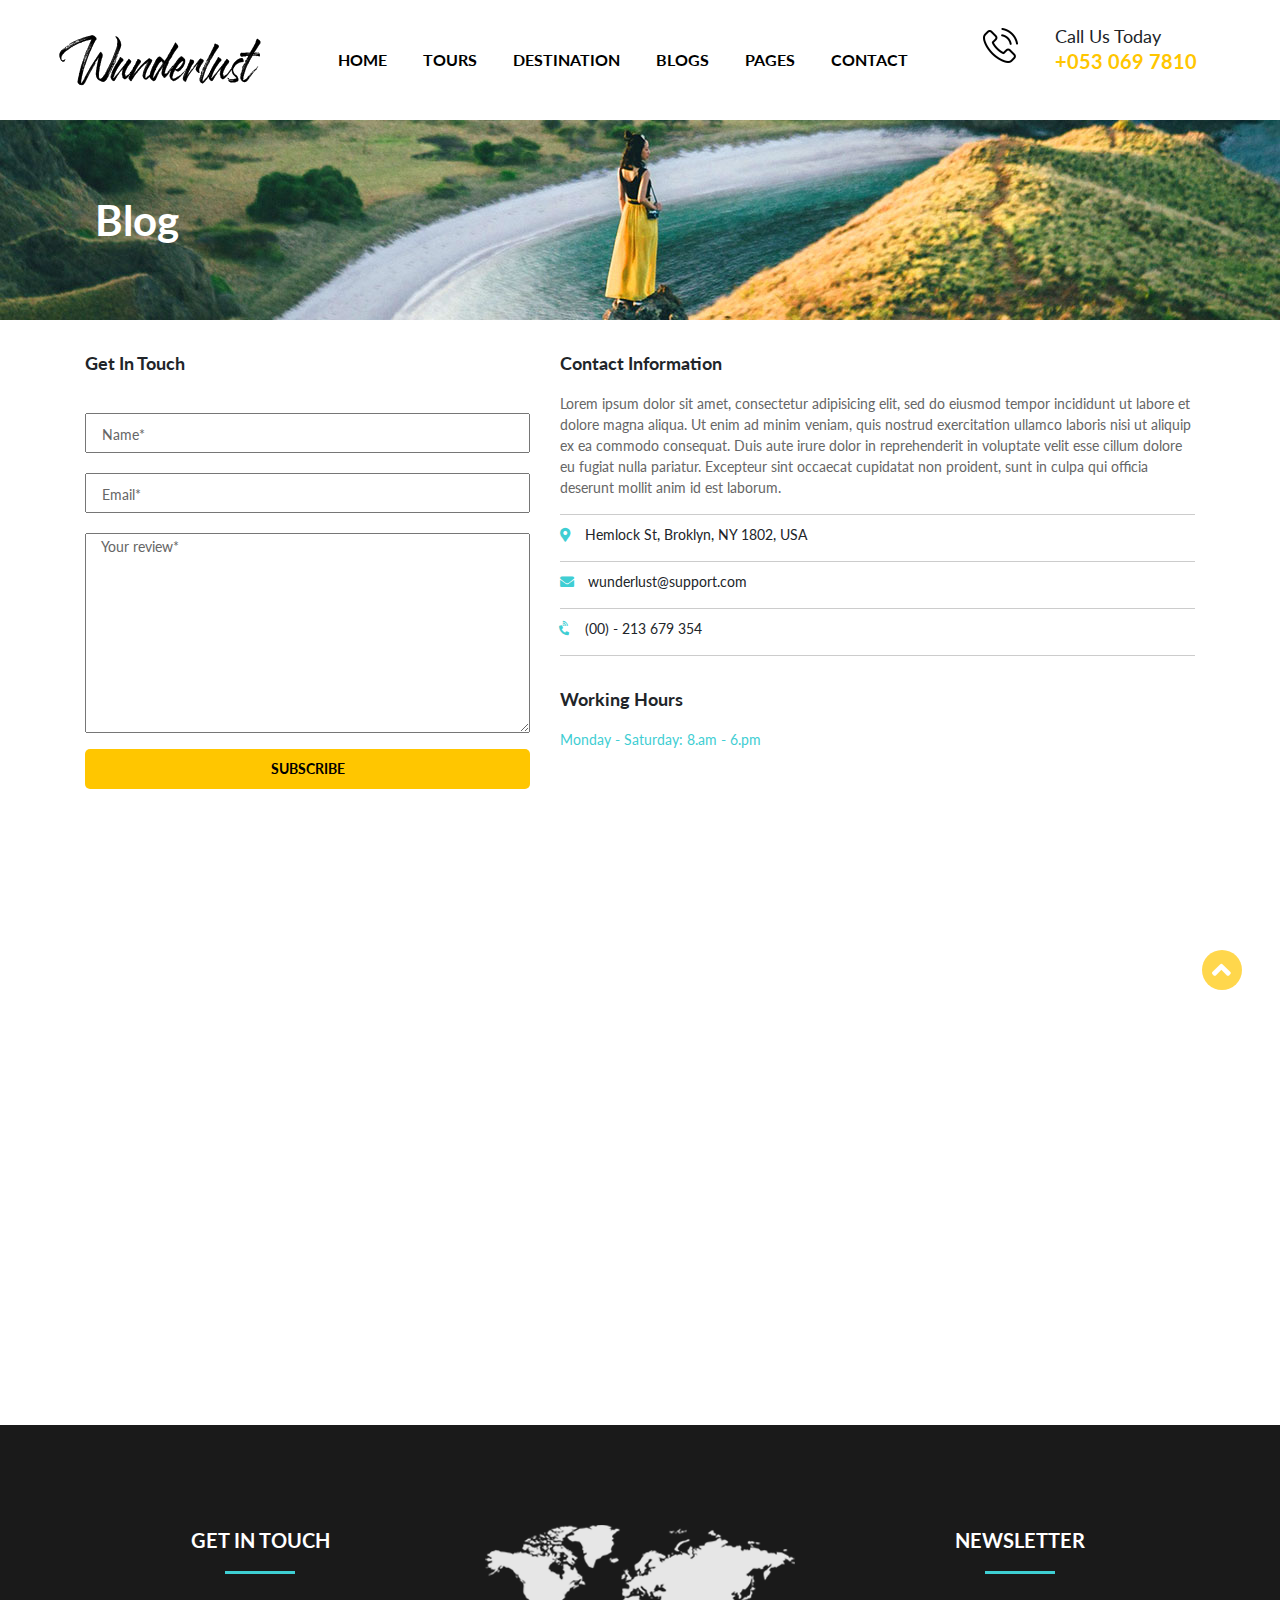
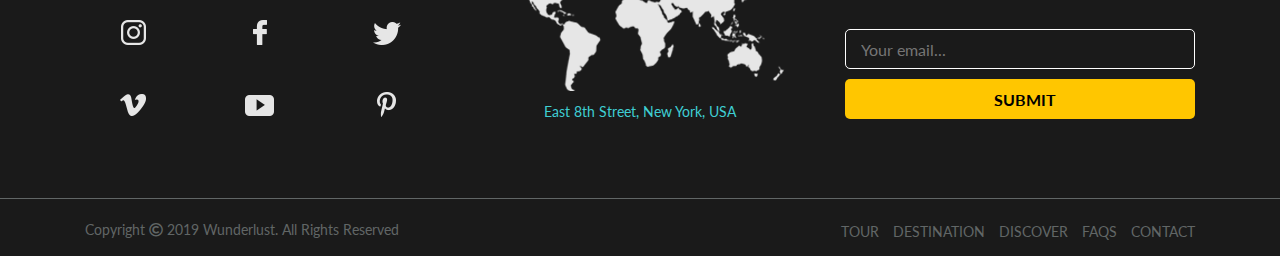
<file: contact.html>
<!DOCTYPE html>
<html>
<head>
	<title>Contact</title>
	<meta charset="utf-8">
	<meta name="viewport" content="width=device-width, initial-scale=1">
	<!-- CSS -->
	<link rel="stylesheet" type="text/css" href="css/contact.css">
	<link rel="stylesheet" type="text/css" href="css/header-footer.css">
	<link rel="stylesheet" type="text/css" href="css/bootstrap.min.css">
	<link rel="stylesheet" type="text/css" href="css/jquery-ui.css">
	<link rel="stylesheet" type="text/css" href="css/css/all.css">
	<link rel="stylesheet" type="text/css" href="slick/slick.css"/>
	<link rel="stylesheet" type="text/css" href="slick/slick-theme.css"/>
	<link rel="stylesheet" type="text/css" href="css/bootstrap-datepicker3.css">
	<link rel="stylesheet" type="text/css" href="css/flaticon.css">
	<link rel="icon" type="image/png" href="img/travel-icon2.png">
	<link rel="preconnect" href="https://fonts.gstatic.com">
	<link href="https://fonts.googleapis.com/css2?family=Lato&display=swap" rel="stylesheet">
</head>
<body>
	<!-- back to top -->
	<div class="backToTop">
		<i class="fa fa-angle-up"></i>
	</div>
	<!-- end back to top -->

	<!-- header -->
	<div class="container-fluid header">
		<div class="row">
			<div class=" col-xl-3 col-lg-3 beginLogo">
				<a href="index.html">
					<img src="img/logo.png" alt="logo">
				</a>
			</div>
			<div class=" col-xl-6 col-lg-6 menu">
				<div class="row">
					<li class="drop">
						<div class="row">
							<div class=" col-xl-12">
								<a href="#" class="itemType">HOME</a>
							</div>
						</div>
						<div class="row drop-menu">
							<div class=" col-xl-12 col-lg-12 item">
								<a href="#">Home 1</a>
							</div>
							<div class=" col-xl-12 col-lg-12 item">
								<a href="index.html">Home 2</a>
							</div>
							<div class=" col-xl-12 col-lg-12 item">
								<a href="#">Home 3</a>
							</div>
							<div class=" col-xl-12 col-lg-12 item">
								<a href="#">Home 4</a>
							</div>
							<div class=" col-xl-12 col-lg-12 item">
								<a href="#">Home 5</a>
							</div>
						</div>
					</li>
					<li class="drop">
						<div class="row">
							<div class=" col-xl-12 col-lg-12">
								<a href="#" class="itemType">TOURS</a>
							</div>
						</div>
						<div class="row drop-menu">
							<div class=" col-xl-12 col-lg-12 item">
								<a href="#">Tour Grid</a>
							</div>
							<div class=" col-xl-12 col-lg-12 item">
								<a href="tour-list.html">Tours List</a>
							</div>
							<div class="col-xl-12 col-lg-12 item">
								<div class="row">
									<div class="col-xl-12 col-lg-12">
										<a href="#">Tours Items</a>
									</div>
								</div>
								<div class="row drop-child-menu">
									<div class=" col-xl-12 col-lg-12 child-item">
										<a href="tour-item.html">Tour Item</a>
									</div>
									<div class=" col-xl-12 col-lg-12 child-item">
										<a href="#">Tour Item 2</a>
									</div>
									<div class=" col-xl-12 col-lg-12 child-item">
										<a href="#">Tour Iteam 3</a>
									</div>
								</div>
							</div>
						</div>
					</li>
					<li class="drop">
						<div class="row">
							<div class=" col-xl-12 col-lg-12">
								<a href="#" class="itemType">DESTINATION</a>
							</div>
						</div>
						<div class="row drop-menu">
							<div class=" col-xl-12 col-lg-12 item">
								<a href="destination-grid.html">Destination Grid</a>
							</div>
							<div class=" col-xl-12 col-lg-12 item">
								<a href="#">Destination Mansory</a>
							</div>
							<div class=" col-xl-12 col-lg-12 item">
								<a href="destination-item.html">Destination Item</a>
							</div>
						</div>
					</li>
					<li class="drop">
						<div class="row">
							<div class=" col-xl-12 col-lg-12">
								<a href="#" class="itemType">BLOGS</a>
							</div>
						</div>
						<div class="row drop-menu">
							<div class=" col-xl-12 col-lg-12 item">
								<a href="#">Blog List</a>
							</div>
							<div class=" col-xl-12 col-lg-12 item">
								<a href="blog-list.html">Blog List</a>
							</div>
							<div class=" col-xl-12 col-lg-12 item">
								<a href="blog-single.html">Blog Single</a>
							</div>
						</div>
					</li>
					<li class="drop">
						<div class="row">
							<div class=" col-xl-12 col-lg-12">
								<a href="#" class="itemType">PAGES</a>
							</div>
						</div>
						<div class="row drop-menu">
							<div class=" col-xl-12 col-lg-12 item">
								<a href="about-us.html">About Us</a>
							</div>
							<div class=" col-xl-12 col-lg-12 item">
								<a href="#">404 Page</a>
							</div>
						</div>
					</li>
					<li><a href="contact.html" class="itemType">CONTACT</a></li>
				</div>
			</div>
			<div class=" col-xl-3 col-lg-3 contact">
				<div class="row">
					<div class=" col-xl-3 col-lg-3 img">
						<img src="img/call.png">
					</div>
					<div class=" col-xl-9 col-lg-9">
						<div class="row">
							<div class=" col-xl-12 col-lg-12">
								<p class="title">call us today</p>
							</div>
							<div class=" col-xl-12 col-lg-12">
								<p class="phone">+053 069 7810</p>
							</div>
						</div>
					</div>
				</div>
			</div>
		</div>
	</div>
	<!-- end header -->
	<!-- resHeader -->
	<div class="resHeader container">
		<div class="logo">
			<a href="index.html">
				<img src="img/logo.png">
			</a>
		</div>
		<div class="headerBtn">
			<div class="box" id="box1">
				<div class="line1 line"></div>
				<div class="line2 line"></div>
				<div class="line3 line"></div>
			</div>
			<div class="box" id="box2">
				<div class="line4 line"></div>
				<div class="line5 line"></div>
				<div class="line6 line"></div>
			</div>
			<div class="box" id="box3">
				<div class="line7 line"></div>
				<div class="line8 line"></div>
				<div class="line9 line"></div>
			</div>
		</div>
		<div class="row">
			<div class="hidden-drop-menu">
				<div class="col-12 itemBox item1 ">
					<div class="pre-hid">Home <span><i class="fa fa-angle-down"></i></span></div>
					<div class="hid-item container">
						<div class="row">
							<div class="child-menu">
								<div class="col-12">
									<div class="hid-child"><a href="#">Home 1</a></div>
								</div>
								<div class="col-12">
									<div class="hid-child"><a href="index.html">Home 2</a></div>
								</div>
								<div class="col-12">
									<div class="hid-child"><a href="#">Home 3</a></div>
								</div>
								<div class="col-12">
									<div class="hid-child" id="last"><a href="#">Home 4</a></div>
								</div>
							</div>
						</div>
					</div>
				</div>
				<div class="col-12 itemBox">
					<div class="pre-hid">Tours <span><i class="fa fa-angle-down"></i></span></div>
					<div class="hid-item container">
						<div class="row">
							<div class="child-menu">
								<div class="col-12">
									<div class="hid-child">
										<a href="#">tours grid</a>
									</div>
								</div>
								<div class="col-12">
									<div class="hid-child"><a href="tour-list.html">tours list</a></div>
								</div>
								<div class="col-12">
									<div class="hid-child pre-hid pre-hid-child" id="last">tours items <span><i class="fa fa-angle-up"></i></span></div>
									<div class="hid-item container" id="last">
										<div class="row">
											<div class="grandchild-menu">
												<div class="col-12">
													<div class="hid-child">
														<a href="tour-item.html">tours item</a>
													</div>
												</div>
												<div class="col-12">
													<div class="hid-child"><a href="#">tours item 2</a></div>
												</div>
												<div class="col-12">
													<div class="hid-child" id="last"><a href="#">tours item 3</a></div>
												</div>
											</div>
										</div>
									</div>
								</div>
							</div>
						</div>
					</div>
				</div>
				<div class="col-12 itemBox  ">
					<div class="pre-hid">destination <span><i class="fa fa-angle-down"></i></span></div>
					<div class="hid-item container">
						<div class="row">
							<div class="child-menu">
								<div class="col-12">
									<div class="hid-child"><a href="destination-grid.html">destination grid</a></div>
								</div>
								<div class="col-12">
									<div class="hid-child"><a href="#">destination mansory</a></div>
								</div>
								<div class="col-12">
									<div class="hid-child" id="last"><a href="destination-item.html">destination item</a></div>
								</div>
							</div>
						</div>
					</div>
				</div>
				<div class="col-12 itemBox  ">
					<div class="pre-hid">blog <span><i class="fa fa-angle-down"></i></span></div>
					<div class="hid-item container">
						<div class="row">
							<div class="child-menu">
								<div class="col-12">
									<div class="hid-child"><a href="#">blog list</a></div>
								</div>
								<div class="col-12">
									<div class="hid-child"><a href="blog-grid.html">blog grid</a></div>
								</div>
								<div class="col-12">
									<div class="hid-child" id="last"><a href="blog-single.html">blog single</a></div>
								</div>
							</div>
						</div>
					</div>
				</div>
				<div class="col-12 itemBox  ">
					<div class="pre-hid">Pages <span><i class="fa fa-angle-down"></i></span></div>
					<div class="hid-item container">
						<div class="row">
							<div class="child-menu">
								<div class="col-12">
									<div class="hid-child"><a href="about-us.html">about us</a></div>
								</div>
								<div class="col-12">
									<div class="hid-child" id="last"><a href="#">404 page</a></div>
								</div>
							</div>
						</div>
					</div>
				</div>
				<div class="col-12 itemBox  ">
					<div class="pre-hid hid-item"><a href="contact.html">Contact</a></div>
				</div>
				<div class="col-12 itemBox">
					<div class="pre-hid">
						<i class="far fa-user-circle"></i>
						<i class="fas fa-search"></i>
					</div>
				</div>
			</div>
		</div>
	</div>
	<!-- end resHeader -->

	<!-- banner -->
	<div class="banner container-fluid">
		<p>Blog</p>
	</div>
	<!-- end banner -->

	<!-- content -->
	<div class="container content">
		<div class="row">
			<div class="col-xl-5 col-lg-5 col-md-5 col-sm-12 col-12 left">
				<div class="row write">
					<div class="col-12">
						<p class="title">Get In Touch</p>
					</div>
					<div class="col-12">
						<input type="text" name="name" placeholder="Name*">
					</div>
					<div class="col-12">
						<input type="email" name="email" placeholder="Email*">
					</div>
					<div class="col-12">
						<textarea placeholder="Your review*"></textarea>
					</div>
					<div class="col-12">
						<div class="submitBtn">SUBSCRIBE</div>
					</div>
				</div>
			</div>
			<div class="col-xl-7 col-lg-7 col-md-7 col-sm-12 col-12 right">
				<div class="row">
					<div class="col-12">
						<p class="title">Contact Information</p>
					</div>
					<div class="col-12">
						<p class="detail">Lorem ipsum dolor sit amet, consectetur adipisicing elit, sed do eiusmod
						tempor incididunt ut labore et dolore magna aliqua. Ut enim ad minim veniam,
						quis nostrud exercitation ullamco laboris nisi ut aliquip ex ea commodo
						consequat. Duis aute irure dolor in reprehenderit in voluptate velit esse
						cillum dolore eu fugiat nulla pariatur. Excepteur sint occaecat cupidatat non
						proident, sunt in culpa qui officia deserunt mollit anim id est laborum.</p>
					</div>
					<div class="col-12"><div class="slice"></div></div>
					<div class="col-12 item address">
						<p><i class="fas fa-map-marker-alt"></i><span> Hemlock St, Broklyn, NY 1802, USA</span></p>
					</div>
					<div class="col-12"><div class="slice"></div></div>
					<div class="col-12 item mail">
						<p><i class="fas fa-envelope"></i><span> wunderlust@support.com</span></p>
					</div>
					<div class="col-12"><div class="slice"></div></div>
					<div class="col-12 item phone">
						<p><i class="fas fa-phone-volume"></i><span> (00) - 213 679 354</span></p>
					</div>
					<div class="col-12"><div class="slice"></div></div>
					<div class="col-12">
						<p class="title">Working Hours</p>
					</div>
					<div class="col-12">
						<p class="hour">Monday - Saturday: 8.am - 6.pm</p>
					</div>
				</div>
			</div>
		</div>
	</div>
	<!-- end content -->
	<!-- map -->
	<div class="container map">
		<iframe src="https://www.google.com/maps/embed?pb=!1m18!1m12!1m3!1d3723.80874669638!2d105.77227781424548!3d21.040337192760507!2m3!1f0!2f0!3f0!3m2!1i1024!2i768!4f13.1!3m3!1m2!1s0x313454c9755033dd%3A0xf13b328d1266f239!2zMTQ3IFBo4buRIE1haSBE4buLY2gsIE1haSBE4buLY2gsIEPhuqd1IEdp4bqleSwgSMOgIE7hu5lpLCBWaeG7h3QgTmFt!5e0!3m2!1svi!2sus!4v1606839367129!5m2!1svi!2sus" width="100%" height="450" frameborder="0" style="border:0;" allowfullscreen="" aria-hidden="false" tabindex="0"></iframe>
	</div>
	<!-- end map -->










	<!-- footer -->
	<div class="footer container-fluid">
		<div class="container">
			<div class="row">
				<div class=" col-xl-4 col-lg-4 col-md-4 col-sm-6 label">
					<div class="title">
						<p>get in touch</p>
						<div class="slice"></div>
					</div>
					<div class="icon row">
						<div class=" col-xl-4 col-lg-4 col-md-4 col-sm-4 col-4 img"><a href="#"><img src="img/instar2.png"></a></div>
						<div class=" col-xl-4 col-lg-4 col-md-4 col-sm-4 col-4  img"><a href="#"><img src="img/facebook2.png"></a></div>
						<div class=" col-xl-4 col-lg-4 col-md-4 col-sm-4 col-4 img"><a href="#"><img src="img/twitter2.png"></a></div>
						<div class=" col-xl-4 col-lg-4 col-md-4 col-sm-4 col-4 img"><a href="#"><img src="img/v.png"></a></div>
						<div class=" col-xl-4 col-lg-4 col-md-4 col-sm-4 col-4 img"><a href="#"><img src="img/youtube.png"></a></div>
						<div class=" col-xl-4 col-lg-4 col-md-4 col-sm-4 col-4 img"><a href="#"><img src="img/pinterest.png"></a></div>
					</div>
				</div>
				<div class=" col-xl-4 col-lg-4 col-md-4 col-sm-6 map">
					<div class="row">
						<div class="col-xl-12 col-lg-12 col-md-12 col-sm-12 col-12" style="display: flex; justify-content: center; align-items: center;">
							<img src="img/footer-world.png">
						</div>
						<div class="col-xl-12 col-lg-12 col-md-12 col-sm-12 col-12">
							<p>East 8th Street, New York, USA</p>
						</div>
					</div>
				</div>
				<div class=" col-xl-4 col-lg-4 col-md-4 col-sm-12 subscribe">
					<p class="title">newsletter</p>
					<div class="slice"></div>
					<input type="email" name="email" placeholder="Your email...">
					<input type="submit" name="" value="submit" class="subBtn">
				</div>
			</div>
		</div>
		<div class="row line"></div>
		<div class="container">
			<div class="row">
				<div class=" col-xl-6 col-lg-6 col-md-12 col-sm-12">
					<p class="copyright">Copyright <i class="far fa-copyright"></i> 2019 Wunderlust. All Rights Reserved</p>
				</div>
				<div class=" col-xl-6 col-lg-6 col-md-12 col-sm-12 footerContact">
					<li><a href="tour-list.html">tour</a></li>
					<li><a href="destination-grid.html">destination</a></li>
					<li><a href="#">discover</a></li>
					<li><a href="#">faqs</a></li>
					<li><a href="contact.html">contact</a></li>
				</div>
			</div>
		</div>
	</div>
	<!-- end footer -->
	






	<!-- JS -->
	<script type="text/javascript" src="js/jquery-3.4.1.min.js"></script>
	<script type="text/javascript" src="js/header-footer.js"></script>
	<script type="text/javascript" src="slick/slick.min.js"></script>
	<script type="text/javascript" src="js/bootstrap-datepicker.min.js"></script>
	<!-- scroll event -->
	<script type="text/javascript" src="js/jquery.waypoints.min.js"></script>
	<script type="text/javascript" src="js/jquery.counterup.js"></script>
</body>
</html>
</file>
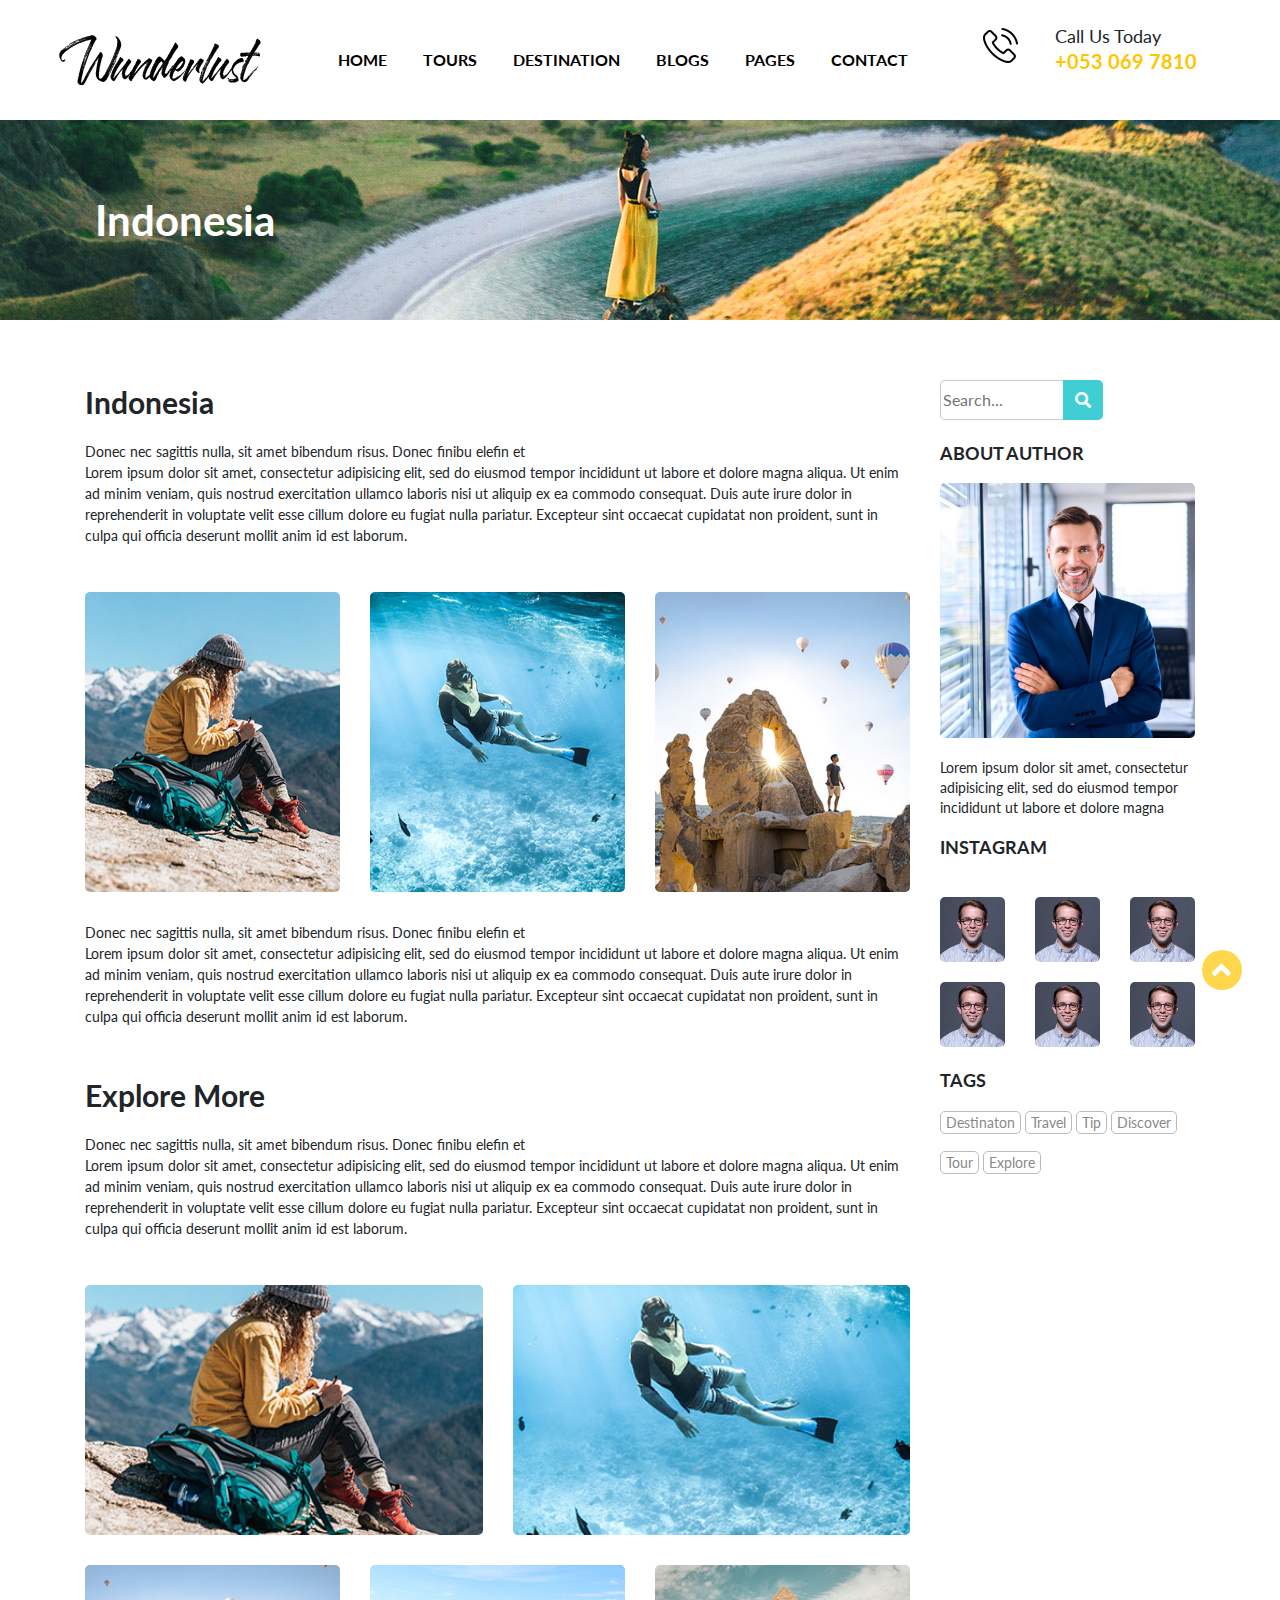
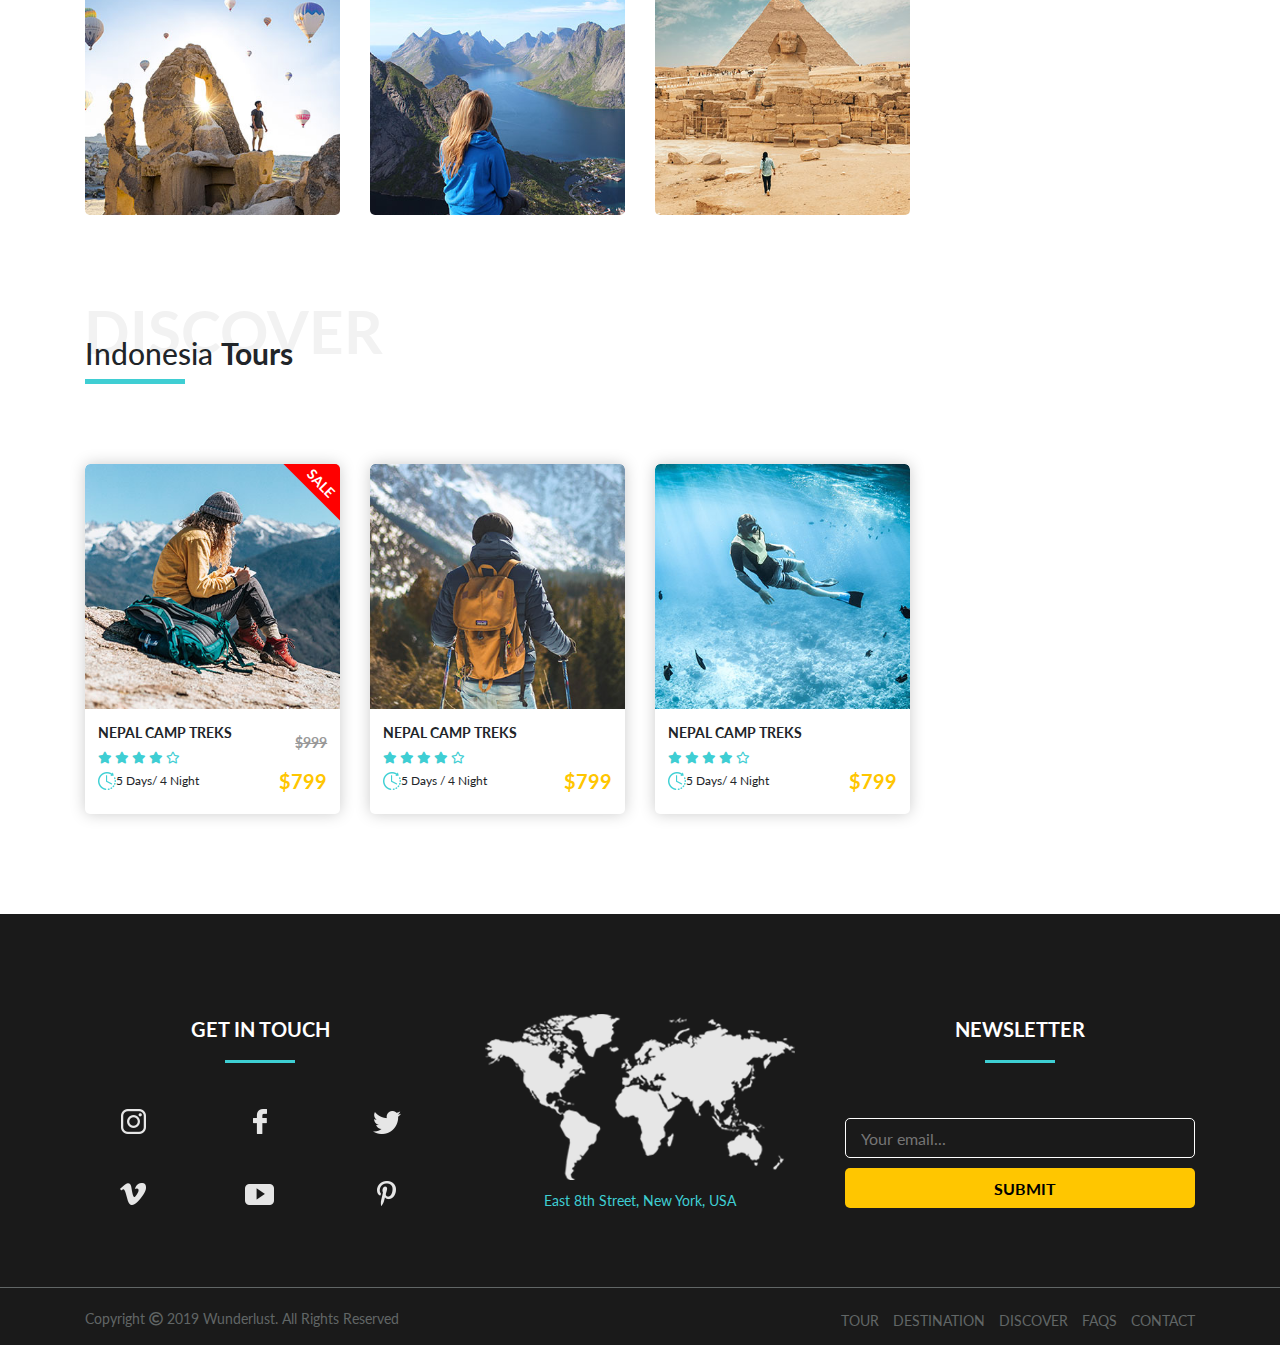
<file: destination-item.html>
<!DOCTYPE html>
<html>
<head>
	<title>Destination Item</title>
	<meta charset="utf-8">
	<meta name="viewport" content="width=device-width, initial-scale=1">
	<!-- CSS -->
	<link rel="stylesheet" type="text/css" href="css/destination-item.css">
	<link rel="stylesheet" type="text/css" href="css/header-footer.css">
	<link rel="stylesheet" type="text/css" href="css/bootstrap.min.css">
	<link rel="stylesheet" type="text/css" href="css/jquery-ui.css">
	<link rel="stylesheet" type="text/css" href="css/css/all.css">
	<link rel="stylesheet" type="text/css" href="slick/slick.css"/>
	<link rel="stylesheet" type="text/css" href="slick/slick-theme.css"/>
	<link rel="stylesheet" type="text/css" href="css/bootstrap-datepicker3.css">
	<link rel="stylesheet" type="text/css" href="css/flaticon.css">
	<link rel="icon" type="image/png" href="img/travel-icon2.png">
	<link rel="preconnect" href="https://fonts.gstatic.com">
	<link href="https://fonts.googleapis.com/css2?family=Lato&display=swap" rel="stylesheet">
</head>
<body>
	<!-- back to top -->
	<div class="backToTop">
		<i class="fa fa-angle-up"></i>
	</div>
	<!-- end back to top -->

	<!-- header -->
	<div class="container-fluid header">
		<div class="row">
			<div class=" col-xl-3 col-lg-3 beginLogo">
				<a href="index.html">
					<img src="img/logo.png" alt="logo">
				</a>
			</div>
			<div class=" col-xl-6 col-lg-6 menu">
				<div class="row">
					<li class="drop">
						<div class="row">
							<div class=" col-xl-12">
								<a href="#" class="itemType">HOME</a>
							</div>
						</div>
						<div class="row drop-menu">
							<div class=" col-xl-12 col-lg-12 item">
								<a href="#">Home 1</a>
							</div>
							<div class=" col-xl-12 col-lg-12 item">
								<a href="index.html">Home 2</a>
							</div>
							<div class=" col-xl-12 col-lg-12 item">
								<a href="#">Home 3</a>
							</div>
							<div class=" col-xl-12 col-lg-12 item">
								<a href="#">Home 4</a>
							</div>
							<div class=" col-xl-12 col-lg-12 item">
								<a href="#">Home 5</a>
							</div>
						</div>
					</li>
					<li class="drop">
						<div class="row">
							<div class=" col-xl-12 col-lg-12">
								<a href="#" class="itemType">TOURS</a>
							</div>
						</div>
						<div class="row drop-menu">
							<div class=" col-xl-12 col-lg-12 item">
								<a href="#">Tour Grid</a>
							</div>
							<div class=" col-xl-12 col-lg-12 item">
								<a href="tour-list.html">Tours List</a>
							</div>
							<div class="col-xl-12 col-lg-12 item">
								<div class="row">
									<div class="col-xl-12 col-lg-12">
										<a href="#">Tours Items</a>
									</div>
								</div>
								<div class="row drop-child-menu">
									<div class=" col-xl-12 col-lg-12 child-item">
										<a href="tour-item.html">Tour Item</a>
									</div>
									<div class=" col-xl-12 col-lg-12 child-item">
										<a href="#">Tour Item 2</a>
									</div>
									<div class=" col-xl-12 col-lg-12 child-item">
										<a href="#">Tour Iteam 3</a>
									</div>
								</div>
							</div>
						</div>
					</li>
					<li class="drop">
						<div class="row">
							<div class=" col-xl-12 col-lg-12">
								<a href="#" class="itemType">DESTINATION</a>
							</div>
						</div>
						<div class="row drop-menu">
							<div class=" col-xl-12 col-lg-12 item">
								<a href="destination-grid.html">Destination Grid</a>
							</div>
							<div class=" col-xl-12 col-lg-12 item">
								<a href="#">Destination Mansory</a>
							</div>
							<div class=" col-xl-12 col-lg-12 item">
								<a href="destination-item.html">Destination Item</a>
							</div>
						</div>
					</li>
					<li class="drop">
						<div class="row">
							<div class=" col-xl-12 col-lg-12">
								<a href="#" class="itemType">BLOGS</a>
							</div>
						</div>
						<div class="row drop-menu">
							<div class=" col-xl-12 col-lg-12 item">
								<a href="#">Blog List</a>
							</div>
							<div class=" col-xl-12 col-lg-12 item">
								<a href="blog-list.html">Blog List</a>
							</div>
							<div class=" col-xl-12 col-lg-12 item">
								<a href="blog-single.html">Blog Single</a>
							</div>
						</div>
					</li>
					<li class="drop">
						<div class="row">
							<div class=" col-xl-12 col-lg-12">
								<a href="#" class="itemType">PAGES</a>
							</div>
						</div>
						<div class="row drop-menu">
							<div class=" col-xl-12 col-lg-12 item">
								<a href="about-us.html">About Us</a>
							</div>
							<div class=" col-xl-12 col-lg-12 item">
								<a href="#">404 Page</a>
							</div>
						</div>
					</li>
					<li><a href="contact.html" class="itemType">CONTACT</a></li>
				</div>
			</div>
			<div class=" col-xl-3 col-lg-3 contact">
				<div class="row">
					<div class=" col-xl-3 col-lg-3 img">
						<img src="img/call.png">
					</div>
					<div class=" col-xl-9 col-lg-9">
						<div class="row">
							<div class=" col-xl-12 col-lg-12">
								<p class="title">call us today</p>
							</div>
							<div class=" col-xl-12 col-lg-12">
								<p class="phone">+053 069 7810</p>
							</div>
						</div>
					</div>
				</div>
			</div>
		</div>
	</div>
	<!-- end header -->
	<!-- resHeader -->
	<div class="resHeader container">
		<div class="logo">
			<a href="index.html">
				<img src="img/logo.png">
			</a>
		</div>
		<div class="headerBtn">
			<div class="box" id="box1">
				<div class="line1 line"></div>
				<div class="line2 line"></div>
				<div class="line3 line"></div>
			</div>
			<div class="box" id="box2">
				<div class="line4 line"></div>
				<div class="line5 line"></div>
				<div class="line6 line"></div>
			</div>
			<div class="box" id="box3">
				<div class="line7 line"></div>
				<div class="line8 line"></div>
				<div class="line9 line"></div>
			</div>
		</div>
		<div class="row">
			<div class="hidden-drop-menu">
				<div class="col-12 itemBox item1 ">
					<div class="pre-hid">Home <span><i class="fa fa-angle-down"></i></span></div>
					<div class="hid-item container">
						<div class="row">
							<div class="child-menu">
								<div class="col-12">
									<div class="hid-child"><a href="#">Home 1</a></div>
								</div>
								<div class="col-12">
									<div class="hid-child"><a href="index.html">Home 2</a></div>
								</div>
								<div class="col-12">
									<div class="hid-child"><a href="#">Home 3</a></div>
								</div>
								<div class="col-12">
									<div class="hid-child" id="last"><a href="#">Home 4</a></div>
								</div>
							</div>
						</div>
					</div>
				</div>
				<div class="col-12 itemBox">
					<div class="pre-hid">Tours <span><i class="fa fa-angle-down"></i></span></div>
					<div class="hid-item container">
						<div class="row">
							<div class="child-menu">
								<div class="col-12">
									<div class="hid-child">
										<a href="#">tours grid</a>
									</div>
								</div>
								<div class="col-12">
									<div class="hid-child"><a href="tour-list.html">tours list</a></div>
								</div>
								<div class="col-12">
									<div class="hid-child pre-hid pre-hid-child" id="last">tours items <span><i class="fa fa-angle-up"></i></span></div>
									<div class="hid-item container" id="last">
										<div class="row">
											<div class="grandchild-menu">
												<div class="col-12">
													<div class="hid-child">
														<a href="tour-item.html">tours item</a>
													</div>
												</div>
												<div class="col-12">
													<div class="hid-child"><a href="#">tours item 2</a></div>
												</div>
												<div class="col-12">
													<div class="hid-child" id="last"><a href="#">tours item 3</a></div>
												</div>
											</div>
										</div>
									</div>
								</div>
							</div>
						</div>
					</div>
				</div>
				<div class="col-12 itemBox  ">
					<div class="pre-hid">destination <span><i class="fa fa-angle-down"></i></span></div>
					<div class="hid-item container">
						<div class="row">
							<div class="child-menu">
								<div class="col-12">
									<div class="hid-child"><a href="destination-grid.html">destination grid</a></div>
								</div>
								<div class="col-12">
									<div class="hid-child"><a href="#">destination mansory</a></div>
								</div>
								<div class="col-12">
									<div class="hid-child" id="last"><a href="destination-item.html">destination item</a></div>
								</div>
							</div>
						</div>
					</div>
				</div>
				<div class="col-12 itemBox  ">
					<div class="pre-hid">blog <span><i class="fa fa-angle-down"></i></span></div>
					<div class="hid-item container">
						<div class="row">
							<div class="child-menu">
								<div class="col-12">
									<div class="hid-child"><a href="#">blog list</a></div>
								</div>
								<div class="col-12">
									<div class="hid-child"><a href="blog-grid.html">blog grid</a></div>
								</div>
								<div class="col-12">
									<div class="hid-child" id="last"><a href="blog-single.html">blog single</a></div>
								</div>
							</div>
						</div>
					</div>
				</div>
				<div class="col-12 itemBox  ">
					<div class="pre-hid">Pages <span><i class="fa fa-angle-down"></i></span></div>
					<div class="hid-item container">
						<div class="row">
							<div class="child-menu">
								<div class="col-12">
									<div class="hid-child"><a href="about-us.html">about us</a></div>
								</div>
								<div class="col-12">
									<div class="hid-child" id="last"><a href="#">404 page</a></div>
								</div>
							</div>
						</div>
					</div>
				</div>
				<div class="col-12 itemBox  ">
					<div class="pre-hid hid-item"><a href="contact.html">Contact</a></div>
				</div>
				<div class="col-12 itemBox">
					<div class="pre-hid">
						<i class="far fa-user-circle"></i>
						<i class="fas fa-search"></i>
					</div>
				</div>
			</div>
		</div>
	</div>
	<!-- end resHeader -->


	<!-- banner -->
	<div class="banner container-fluid">
		<p>Indonesia</p>
	</div>
	<!-- end banner -->


	<!-- content -->
	<div class="content container">
		<div class="row">
			<!-- left -->
			<div class="left col-xl-9 col-lg-9 col-md-12">
				<div class="detail row">
					<p class="title col-xl-12 col-lg-12">Indonesia</p>
					<p class="description col-xl-12 col-lg-12">Donec nec sagittis nulla, sit amet bibendum risus. Donec finibu elefin et</br>Lorem ipsum dolor sit amet, consectetur adipisicing elit, sed do eiusmod
					tempor incididunt ut labore et dolore magna aliqua. Ut enim ad minim veniam,
					quis nostrud exercitation ullamco laboris nisi ut aliquip ex ea commodo
					consequat. Duis aute irure dolor in reprehenderit in voluptate velit esse
					cillum dolore eu fugiat nulla pariatur. Excepteur sint occaecat cupidatat non
					proident, sunt in culpa qui officia deserunt mollit anim id est laborum.</p>
					<div class="col-xl-4 col-lg-4 col-md-4 col-sm-6">
						<div class="img" style="background-image: url(img/trending-tour-img.jpg);"></div>
					</div>
					<div class="col-xl-4 col-lg-4 col-md-4 col-sm-6">
						<div class="img" style="background-image: url(img/trending-tour-img2.jpg);"></div>
					</div>
					<div class="col-xl-4 col-lg-4 col-md-4 col-sm-6">
						<div class="img" style="background-image: url(img/trending-tour-img3.jpg);"></div>
					</div>
					<p class="description2 col-xl-12 col-lg-12">Donec nec sagittis nulla, sit amet bibendum risus. Donec finibu elefin et</br>Lorem ipsum dolor sit amet, consectetur adipisicing elit, sed do eiusmod
					tempor incididunt ut labore et dolore magna aliqua. Ut enim ad minim veniam,
					quis nostrud exercitation ullamco laboris nisi ut aliquip ex ea commodo
					consequat. Duis aute irure dolor in reprehenderit in voluptate velit esse
					cillum dolore eu fugiat nulla pariatur. Excepteur sint occaecat cupidatat non
					proident, sunt in culpa qui officia deserunt mollit anim id est laborum.</p>
				</div>
				<div class="detail row">
					<p class="title col-xl-12 col-lg-12">Explore More</p>
					<p class="description col-xl-12 col-lg-12">Donec nec sagittis nulla, sit amet bibendum risus. Donec finibu elefin et</br>Lorem ipsum dolor sit amet, consectetur adipisicing elit, sed do eiusmod
					tempor incididunt ut labore et dolore magna aliqua. Ut enim ad minim veniam,
					quis nostrud exercitation ullamco laboris nisi ut aliquip ex ea commodo
					consequat. Duis aute irure dolor in reprehenderit in voluptate velit esse
					cillum dolore eu fugiat nulla pariatur. Excepteur sint occaecat cupidatat non
					proident, sunt in culpa qui officia deserunt mollit anim id est laborum.</p>
					<div class="col-xl-6 col-lg-6 col-md-6 col-sm-6 detailImg2">
						<div class="img" style="background-image: url(img/trending-tour-img.jpg);"></div>
					</div>
					<div class="col-xl-6 col-lg-6 col-md-6 col-sm-6 detailImg2">
						<div class="img" style="background-image: url(img/trending-tour-img2.jpg);"></div>
					</div>
					<div class="col-xl-4 col-lg-4 col-md-4 col-sm-6 detailImg2">
						<div class="img" style="background-image: url(img/trending-tour-img3.jpg);"></div>
					</div>
					<div class="col-xl-4 col-lg-4 col-md-4 col-sm-6 detailImg2">
						<div class="img" style="background-image: url(img/trending-tour-img4.jpg);"></div>
					</div>
					<div class="col-xl-4 col-lg-4 col-md-4 col-sm-6 detailImg2">
						<div class="img" style="background-image: url(img/trending-tour-img5.jpg);"></div>
					</div>
				</div>
				<!-- discover  NEED CAROUSEL  -->
				<div class="discover">
					<div class="row title">
						<h2 class="col-xl-12 col-lg-12">discover</h2>
						<h5 class="col-xl-12 col-lg-12">Indonesia <span>tours</span></h5>
						<div class="slice"></div>
					</div>
					<div class="row image">
						<div class="col-xl-4 col-lg-6 col-md-6 col-sm-6 col-8">
							<div class="itemBox">
								<div class="sale">
									<div class="text">
										<p>sale</p>
									</div>
								</div>
								<div class="item">
									<div class="itemImg" style="background-image: url(img/trending-tour-img.jpg); "></div>
								</div>
								<div class="info">
									<p class="title">nepal camp treks</p>
									<p class="rating">
										<i class="fas fa-star"></i>
										<i class="fas fa-star"></i>
										<i class="fas fa-star"></i>
										<i class="fas fa-star"></i>
										<i class="far fa-star"></i>
									</p>
									<p class="price">$999</p>
									<p class="detail">
										<img src="img/tour-lasting.png">
										5 Days/ 4 Night
									</p>
									<p class="discount">$799</p>
								</div>
							</div>
						</div>
						<div class="col-xl-4 col-lg-6 col-md-6 col-sm-6 col-8">
							<div class="itemBox notSale">
								<div class="sale">
									<div class="text">
										<p>sale</p>
									</div>
								</div>
								<div class="item">
									<div class="itemImg" style="background-image: url(img/trending-tour-img1.jpg); "></div>
								</div>
								<div class="info">
									<p class="title">nepal camp treks</p>
									<p class="rating">
										<i class="fas fa-star"></i>
										<i class="fas fa-star"></i>
										<i class="fas fa-star"></i>
										<i class="fas fa-star"></i>
										<i class="far fa-star"></i>
									</p>
									<p class="price">$999</p>
									<p class="detail">
										<img src="img/tour-lasting.png"> 
										5 Days / 4 Night
									</p>
									<p class="discount">$799</p>
								</div>
							</div>
						</div>
						<div class="col-xl-4 col-lg-6 col-md-6 col-sm-6 col-8">
							<div class="itemBox notSale">
								<div class="sale">
									<div class="text">
										<p>sale</p>
									</div>
								</div>
								<div class="item">
									<div class="itemImg" style="background-image: url(img/trending-tour-img2.jpg); "></div>
								</div>
								<div class="info">
									<p class="title">nepal camp treks</p>
									<p class="rating">
										<i class="fas fa-star"></i>
										<i class="fas fa-star"></i>
										<i class="fas fa-star"></i>
										<i class="fas fa-star"></i>
										<i class="far fa-star"></i>
									</p>
									<p class="price">$999</p>
									<p class="detail">
										<img src="img/tour-lasting.png">
										5 Days/ 4 Night
									</p>
									<p class="discount">$799</p>
								</div>
							</div>
						</div>
					</div>
				</div>
				<!--end discover -->
			</div>
			<!-- end left -->
			<div class="right col-xl-3 col-lg-3 col-md-12">
				<div class="row">
					<div class="col-xl-12 col-lg-12 search">
						<li>
							<input type="text" name="" placeholder="Search...">
						</li>
						<li>
							<div class="searchBtn">
								<i class="fas fa-search"></i>
							</div>
						</li>
					</div>
					<div class="author col-xl-12 col-lg-12">
						<p class="title">about author</p>
						<div class="authorImg"></div>
						<p class="detail">Lorem ipsum dolor sit amet, consectetur adipisicing elit, sed do eiusmod
						tempor incididunt ut labore et dolore magna aliqua. Ut enim ad minim veniam,
						quis nostrud exercitation ullamco laboris nisi ut aliquip ex ea commodo
						consequat. Duis aute irure dolor in reprehenderit in voluptate velit esse
						cillum dolore eu fugiat nulla pariatur. Excepteur sint occaecat cupidatat non
						proident, sunt in culpa qui officia deserunt mollit anim id est laborum.</p>
					</div>
					<div class="col-xl-12 col-lg-12 instagram">
						<p class="title">Instagram</p>
						<div class="row">
							<div class="col-xl-4 col-lg-6 col-md-2 col-sm-2 col-4">
								<div class="insImg" style="background-image: url(img/author2.png);"></div>
							</div>
							<div class="col-xl-4 col-lg-6 col-md-2 col-sm-2 col-4">
								<div class="insImg" style="background-image: url(img/author2.png);"></div>
							</div>
							<div class="col-xl-4 col-lg-6 col-md-2 col-sm-2 col-4">
								<div class="insImg" style="background-image: url(img/author2.png);"></div>
							</div>
							<div class="col-xl-4 col-lg-6 col-md-2 col-sm-2 col-4">
								<div class="insImg" style="background-image: url(img/author2.png);"></div>
							</div>
							<div class="col-xl-4 col-lg-6 col-md-2 col-sm-2 col-4">
								<div class="insImg" style="background-image: url(img/author2.png);"></div>
							</div>
							<div class="col-xl-4 col-lg-6 col-md-2 col-sm-2 col-4">
								<div class="insImg" style="background-image: url(img/author2.png);"></div>
							</div>
						</div>
					</div>
					<div class="tags col-xl-12 col-lg-12">
						<p class="title">Tags</p>
						<p class="item">Destinaton</p>
						<p class="item">Travel</p>
						<p class="item">Tip</p>
						<p class="item">Discover</p>
						<p class="item">Tour</p>
						<p class="item">Explore</p>
					</div>
				</div>
			</div>
		</div>
	</div>
	<!-- end content -->










	<!-- footer -->
	<div class="footer container-fluid">
		<div class="container">
			<div class="row">
				<div class=" col-xl-4 col-lg-4 col-md-4 col-sm-6 label">
					<div class="title">
						<p>get in touch</p>
						<div class="slice"></div>
					</div>
					<div class="icon row">
						<div class=" col-xl-4 col-lg-4 col-md-4 col-sm-4 col-4 img"><a href="#"><img src="img/instar2.png"></a></div>
						<div class=" col-xl-4 col-lg-4 col-md-4 col-sm-4 col-4  img"><a href="#"><img src="img/facebook2.png"></a></div>
						<div class=" col-xl-4 col-lg-4 col-md-4 col-sm-4 col-4 img"><a href="#"><img src="img/twitter2.png"></a></div>
						<div class=" col-xl-4 col-lg-4 col-md-4 col-sm-4 col-4 img"><a href="#"><img src="img/v.png"></a></div>
						<div class=" col-xl-4 col-lg-4 col-md-4 col-sm-4 col-4 img"><a href="#"><img src="img/youtube.png"></a></div>
						<div class=" col-xl-4 col-lg-4 col-md-4 col-sm-4 col-4 img"><a href="#"><img src="img/pinterest.png"></a></div>
					</div>
				</div>
				<div class=" col-xl-4 col-lg-4 col-md-4 col-sm-6 map">
					<div class="row">
						<div class="col-xl-12 col-lg-12 col-md-12 col-sm-12 col-12" style="display: flex; justify-content: center; align-items: center;">
							<img src="img/footer-world.png">
						</div>
						<div class="col-xl-12 col-lg-12 col-md-12 col-sm-12 col-12">
							<p>East 8th Street, New York, USA</p>
						</div>
					</div>
				</div>
				<div class=" col-xl-4 col-lg-4 col-md-4 col-sm-12 subscribe">
					<p class="title">newsletter</p>
					<div class="slice"></div>
					<input type="email" name="email" placeholder="Your email...">
					<input type="submit" name="" value="submit" class="subBtn">
				</div>
			</div>
		</div>
		<div class="row line"></div>
		<div class="container">
			<div class="row">
				<div class=" col-xl-6 col-lg-6 col-md-12 col-sm-12">
					<p class="copyright">Copyright <i class="far fa-copyright"></i> 2019 Wunderlust. All Rights Reserved</p>
				</div>
				<div class=" col-xl-6 col-lg-6 col-md-12 col-sm-12 footerContact">
					<li><a href="tour-list.html">tour</a></li>
					<li><a href="destination-grid.html">destination</a></li>
					<li><a href="#">discover</a></li>
					<li><a href="#">faqs</a></li>
					<li><a href="contact.html">contact</a></li>
				</div>
			</div>
		</div>
	</div>
	<!-- end footer -->
	






	<!-- JS -->
	<script type="text/javascript" src="js/jquery-3.4.1.min.js"></script>
	<script type="text/javascript" src="js/header-footer.js"></script>
	<script type="text/javascript" src="slick/slick.min.js"></script>
	<script type="text/javascript" src="js/bootstrap-datepicker.min.js"></script>
	<!-- scroll event -->
	<script type="text/javascript" src="js/jquery.waypoints.min.js"></script>
	<script type="text/javascript" src="js/jquery.counterup.js"></script>
</body>
</html>
</file>
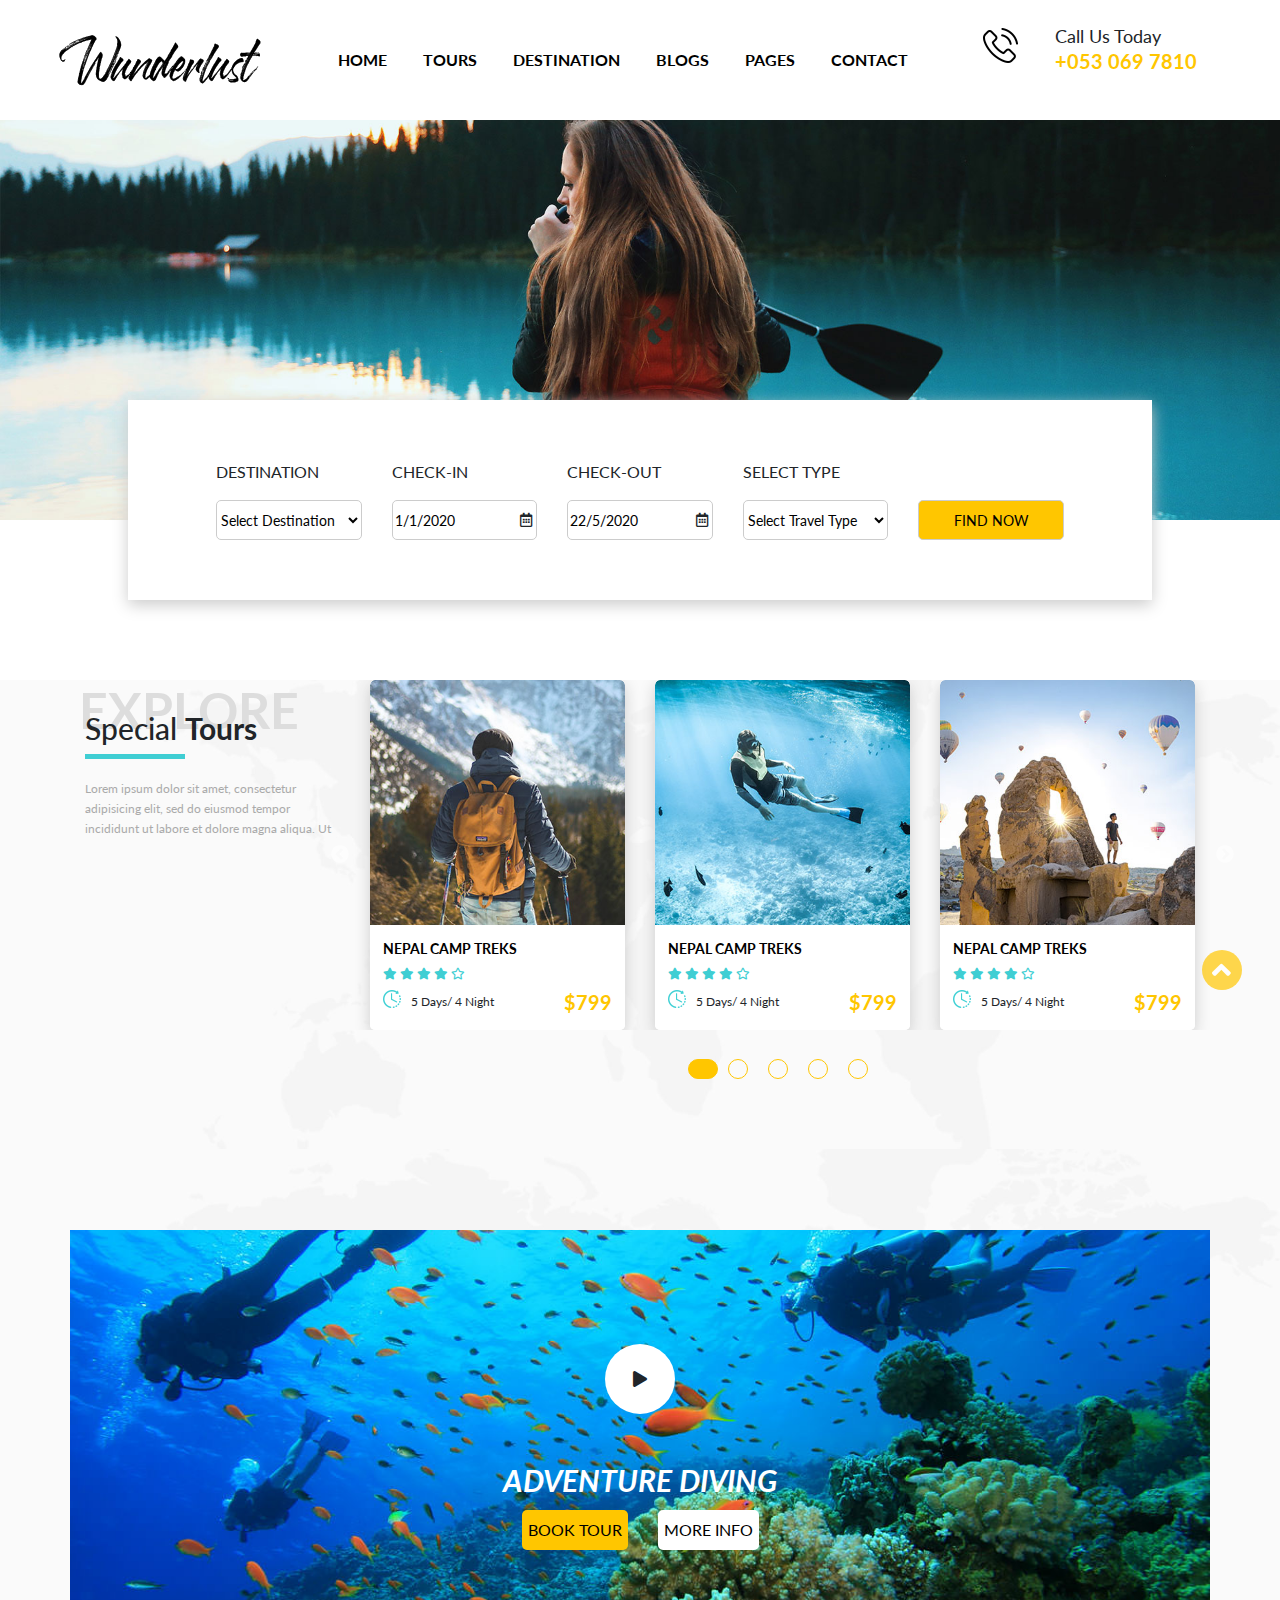
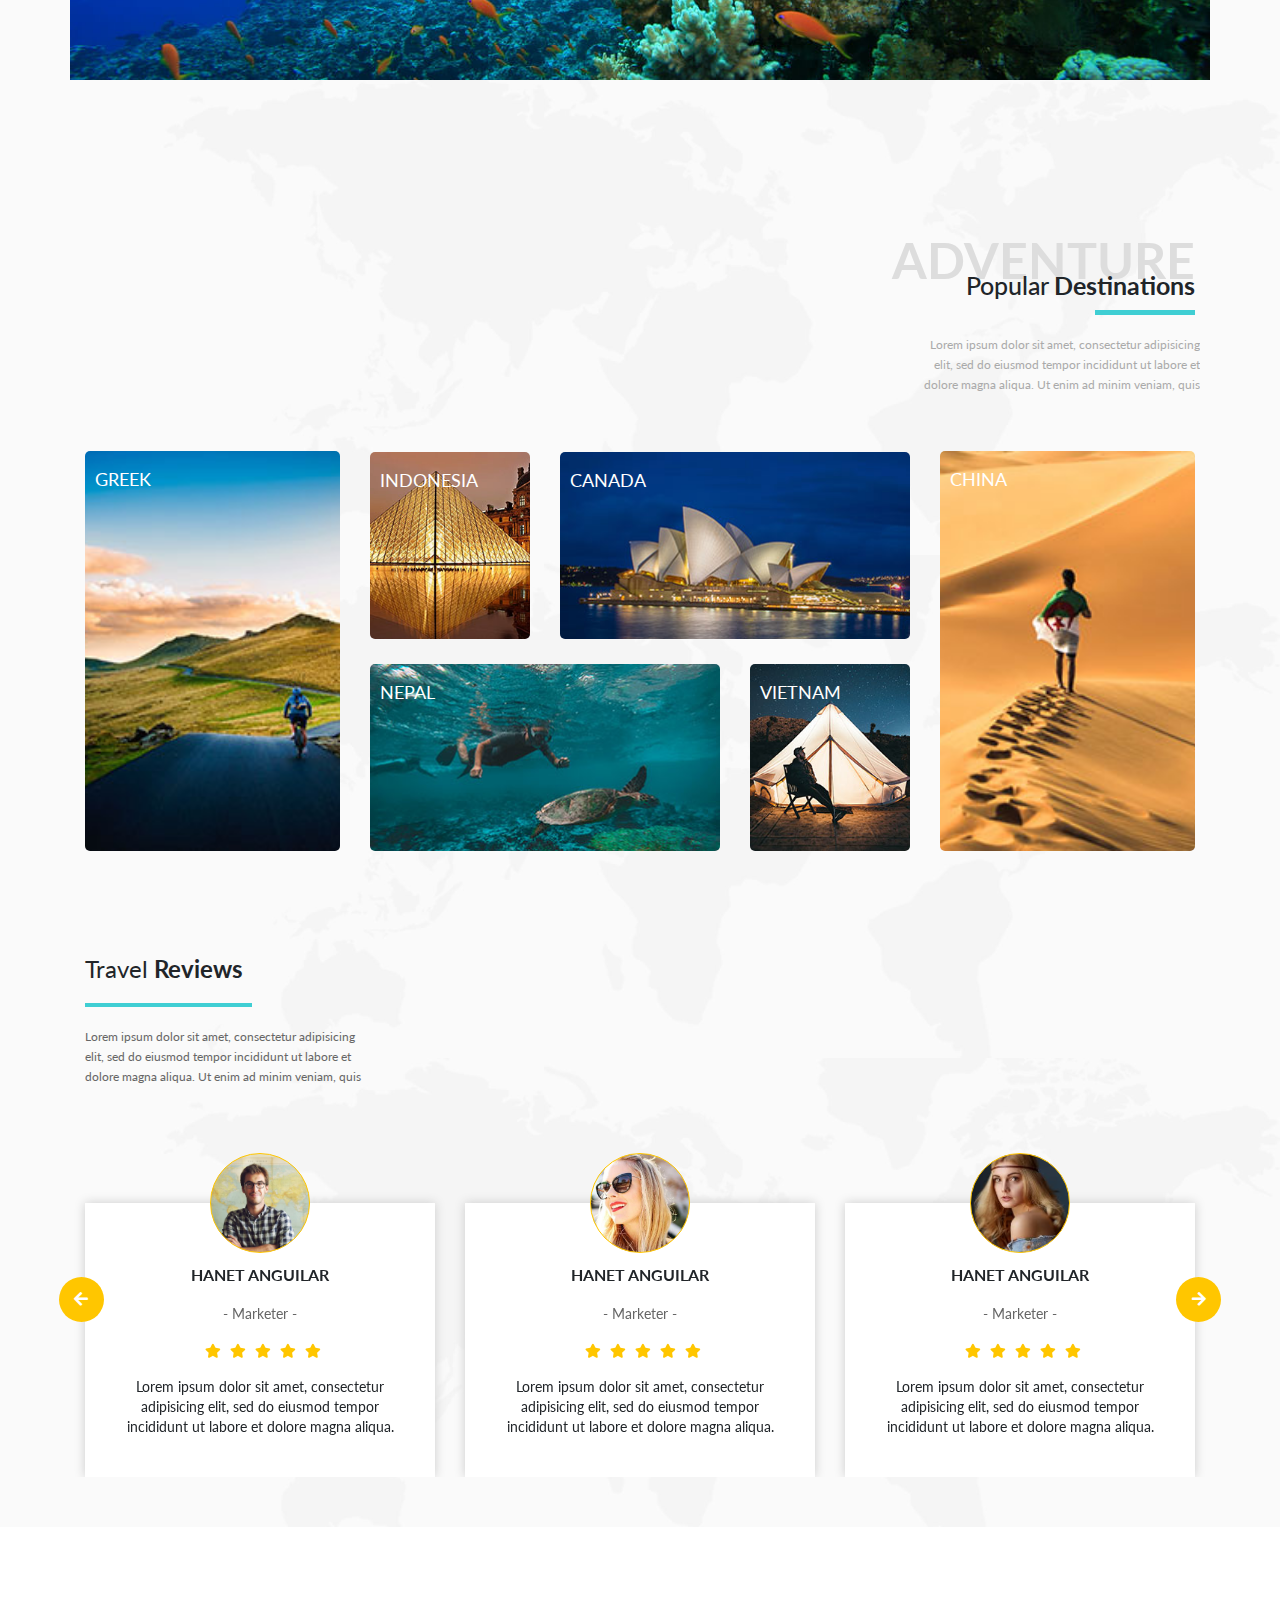
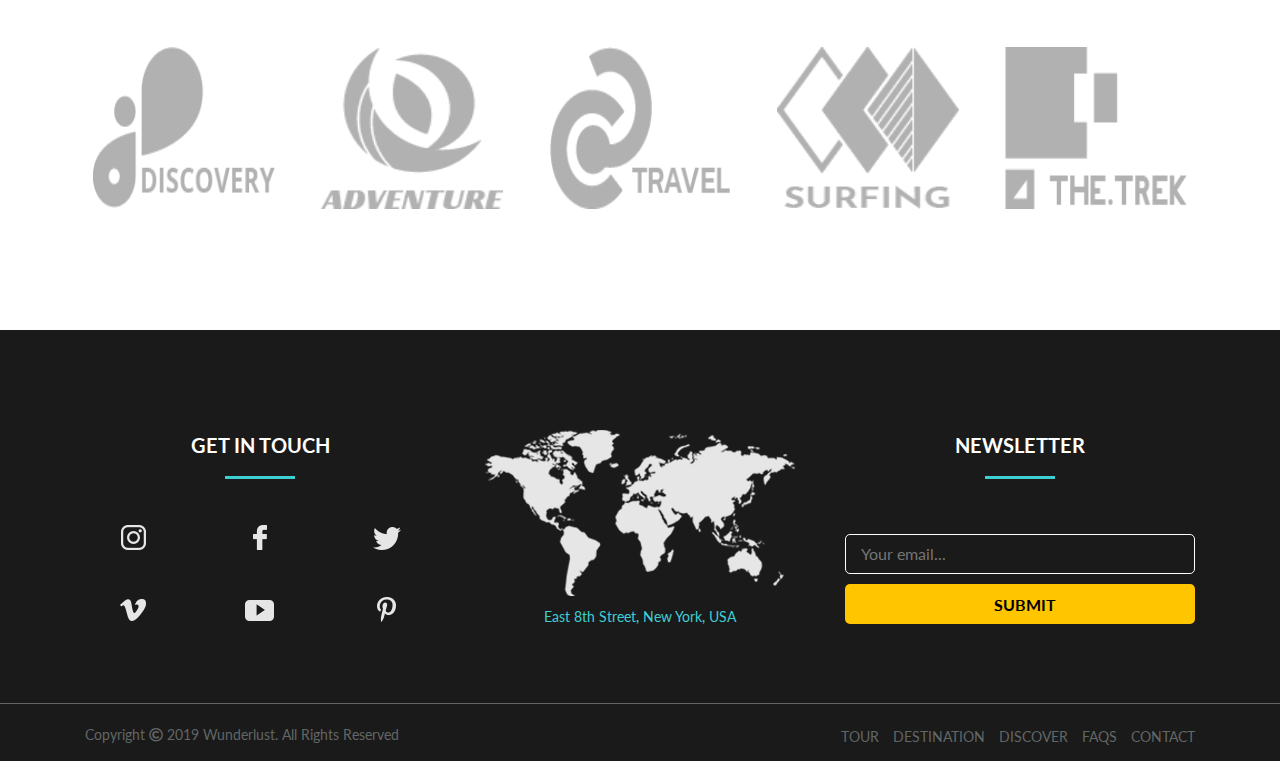
<file: index2.html>
<!DOCTYPE html>
<html>
<head>
	<title>Index 2 - Wanderlust</title>
	<meta charset="utf-8">
	<meta name="viewport" content="width=device-width, initial-scale=1">
	<!-- CSS -->
	<link rel="stylesheet" type="text/css" href="css/index2.css">
	<link rel="stylesheet" type="text/css" href="css/header-footer.css">
	<link rel="stylesheet" type="text/css" href="css/bootstrap.min.css">
	<link rel="stylesheet" type="text/css" href="css/jquery-ui.css">
	<link rel="stylesheet" type="text/css" href="css/css/all.css">
	<link rel="stylesheet" type="text/css" href="slick/slick.css"/>
	<link rel="stylesheet" type="text/css" href="slick/slick-theme.css"/>
	<link rel="stylesheet" type="text/css" href="css/bootstrap-datepicker3.css">
	<link rel="stylesheet" type="text/css" href="css/flaticon.css">
	<link rel="icon" type="image/png" href="img/travel-icon2.png">
	<link rel="preconnect" href="https://fonts.gstatic.com">
	<link href="https://fonts.googleapis.com/css2?family=Lato&display=swap" rel="stylesheet">
</head>
<body>
	<!-- loading page -->
	<!-- end loading page -->
	<!-- back to top -->
	<div class="backToTop">
		<i class="fa fa-angle-up"></i>
	</div>
	<!-- end back to top -->


	<!-- header -->
	<div class="container-fluid header">
		<div class="row">
			<div class=" col-xl-3 col-lg-3 beginLogo">
				<a href="index2.html">
					<img src="img/logo.png" alt="logo">
				</a>
			</div>
			<div class=" col-xl-6 col-lg-6 menu">
				<div class="row">
					<li class="drop">
						<div class="row">
							<div class=" col-xl-12">
								<a href="#" class="itemType">HOME</a>
							</div>
						</div>
						<div class="row drop-menu">
							<div class=" col-xl-12 col-lg-12 item">
								<a href="#">Home 1</a>
							</div>
							<div class=" col-xl-12 col-lg-12 item">
								<a href="index2.html">Home 2</a>
							</div>
							<div class=" col-xl-12 col-lg-12 item">
								<a href="#">Home 3</a>
							</div>
							<div class=" col-xl-12 col-lg-12 item">
								<a href="#">Home 4</a>
							</div>
							<div class=" col-xl-12 col-lg-12 item">
								<a href="#">Home 5</a>
							</div>
						</div>
					</li>
					<li class="drop">
						<div class="row">
							<div class=" col-xl-12 col-lg-12">
								<a href="#" class="itemType">TOURS</a>
							</div>
						</div>
						<div class="row drop-menu">
							<div class=" col-xl-12 col-lg-12 item">
								<a href="#">Tour Grid</a>
							</div>
							<div class=" col-xl-12 col-lg-12 item">
								<a href="tour-list.html">Tours List</a>
							</div>
							<div class="col-xl-12 col-lg-12 item">
								<div class="row">
									<div class="col-xl-12 col-lg-12">
										<a href="#">Tours Items</a>
									</div>
								</div>
								<div class="row drop-child-menu">
									<div class=" col-xl-12 col-lg-12 child-item">
										<a href="tour-item.html">Tour Item</a>
									</div>
									<div class=" col-xl-12 col-lg-12 child-item">
										<a href="#">Tour Item 2</a>
									</div>
									<div class=" col-xl-12 col-lg-12 child-item">
										<a href="#">Tour Iteam 3</a>
									</div>
								</div>
							</div>
						</div>
					</li>
					<li class="drop">
						<div class="row">
							<div class=" col-xl-12 col-lg-12">
								<a href="#" class="itemType">DESTINATION</a>
							</div>
						</div>
						<div class="row drop-menu">
							<div class=" col-xl-12 col-lg-12 item">
								<a href="destination-grid.html">Destination Grid</a>
							</div>
							<div class=" col-xl-12 col-lg-12 item">
								<a href="#">Destination Mansory</a>
							</div>
							<div class=" col-xl-12 col-lg-12 item">
								<a href="destination-item.html">Destination Item</a>
							</div>
						</div>
					</li>
					<li class="drop">
						<div class="row">
							<div class=" col-xl-12 col-lg-12">
								<a href="#" class="itemType">BLOGS</a>
							</div>
						</div>
						<div class="row drop-menu">
							<div class=" col-xl-12 col-lg-12 item">
								<a href="#">Blog List</a>
							</div>
							<div class=" col-xl-12 col-lg-12 item">
								<a href="blog-list.html">Blog List</a>
							</div>
							<div class=" col-xl-12 col-lg-12 item">
								<a href="blog-single.html">Blog Single</a>
							</div>
						</div>
					</li>
					<li class="drop">
						<div class="row">
							<div class=" col-xl-12 col-lg-12">
								<a href="#" class="itemType">PAGES</a>
							</div>
						</div>
						<div class="row drop-menu">
							<div class=" col-xl-12 col-lg-12 item">
								<a href="about-us.html">About Us</a>
							</div>
							<div class=" col-xl-12 col-lg-12 item">
								<a href="#">404 Page</a>
							</div>
						</div>
					</li>
					<li><a href="contact.html" class="itemType">CONTACT</a></li>
				</div>
			</div>
			<div class=" col-xl-3 col-lg-3 contact">
				<div class="row">
					<div class=" col-xl-3 col-lg-3 img">
						<img src="img/call.png">
					</div>
					<div class=" col-xl-9 col-lg-9">
						<div class="row">
							<div class=" col-xl-12 col-lg-12">
								<p class="title">call us today</p>
							</div>
							<div class=" col-xl-12 col-lg-12">
								<p class="phone">+053 069 7810</p>
							</div>
						</div>
					</div>
				</div>
			</div>
		</div>
	</div>
	<!-- end header -->
	<!-- resHeader -->
	<div class="resHeader container">
		<div class="logo">
			<a href="index2.html">
				<img src="img/logo.png">
			</a>
		</div>
		<div class="headerBtn">
			<div class="box" id="box1">
				<div class="line1 line"></div>
				<div class="line2 line"></div>
				<div class="line3 line"></div>
			</div>
			<div class="box" id="box2">
				<div class="line4 line"></div>
				<div class="line5 line"></div>
				<div class="line6 line"></div>
			</div>
			<div class="box" id="box3">
				<div class="line7 line"></div>
				<div class="line8 line"></div>
				<div class="line9 line"></div>
			</div>
		</div>
		<div class="row">
			<div class="hidden-drop-menu">
				<div class="col-12 itemBox item1 ">
					<div class="pre-hid">Home <span><i class="fa fa-angle-down"></i></span></div>
					<div class="hid-item container">
						<div class="row">
							<div class="child-menu">
								<div class="col-12">
									<div class="hid-child"><a href="#">Home 1</a></div>
								</div>
								<div class="col-12">
									<div class="hid-child"><a href="index2.html">Home 2</a></div>
								</div>
								<div class="col-12">
									<div class="hid-child"><a href="#">Home 3</a></div>
								</div>
								<div class="col-12">
									<div class="hid-child" id="last"><a href="#">Home 4</a></div>
								</div>
							</div>
						</div>
					</div>
				</div>
				<div class="col-12 itemBox">
					<div class="pre-hid">Tours <span><i class="fa fa-angle-down"></i></span></div>
					<div class="hid-item container">
						<div class="row">
							<div class="child-menu">
								<div class="col-12">
									<div class="hid-child">
										<a href="#">tours grid</a>
									</div>
								</div>
								<div class="col-12">
									<div class="hid-child"><a href="tour-list.html">tours list</a></div>
								</div>
								<div class="col-12">
									<div class="hid-child pre-hid pre-hid-child" id="last">tours items <span><i class="fa fa-angle-up"></i></span></div>
									<div class="hid-item container" id="last">
										<div class="row">
											<div class="grandchild-menu">
												<div class="col-12">
													<div class="hid-child">
														<a href="tour-item.html">tours item</a>
													</div>
												</div>
												<div class="col-12">
													<div class="hid-child"><a href="#">tours item 2</a></div>
												</div>
												<div class="col-12">
													<div class="hid-child" id="last"><a href="#">tours item 3</a></div>
												</div>
											</div>
										</div>
									</div>
								</div>
							</div>
						</div>
					</div>
				</div>
				<div class="col-12 itemBox  ">
					<div class="pre-hid">destination <span><i class="fa fa-angle-down"></i></span></div>
					<div class="hid-item container">
						<div class="row">
							<div class="child-menu">
								<div class="col-12">
									<div class="hid-child"><a href="destination-grid.html">destination grid</a></div>
								</div>
								<div class="col-12">
									<div class="hid-child"><a href="#">destination mansory</a></div>
								</div>
								<div class="col-12">
									<div class="hid-child" id="last"><a href="destination-item.html">destination item</a></div>
								</div>
							</div>
						</div>
					</div>
				</div>
				<div class="col-12 itemBox  ">
					<div class="pre-hid">blog <span><i class="fa fa-angle-down"></i></span></div>
					<div class="hid-item container">
						<div class="row">
							<div class="child-menu">
								<div class="col-12">
									<div class="hid-child"><a href="#">blog list</a></div>
								</div>
								<div class="col-12">
									<div class="hid-child"><a href="blog-grid.html">blog grid</a></div>
								</div>
								<div class="col-12">
									<div class="hid-child" id="last"><a href="blog-single.html">blog single</a></div>
								</div>
							</div>
						</div>
					</div>
				</div>
				<div class="col-12 itemBox  ">
					<div class="pre-hid">Pages <span><i class="fa fa-angle-down"></i></span></div>
					<div class="hid-item container">
						<div class="row">
							<div class="child-menu">
								<div class="col-12">
									<div class="hid-child"><a href="about-us.html">about us</a></div>
								</div>
								<div class="col-12">
									<div class="hid-child" id="last"><a href="#">404 page</a></div>
								</div>
							</div>
						</div>
					</div>
				</div>
				<div class="col-12 itemBox  ">
					<div class="pre-hid hid-item"><a href="contact.html">Contact</a></div>
				</div>
				<div class="col-12 itemBox">
					<div class="pre-hid">
						<i class="far fa-user-circle"></i>
						<i class="fas fa-search"></i>
					</div>
				</div>
			</div>
		</div>
	</div>
	<!-- end resHeader -->

	<!-- booking banner -->
	<div class="banner container-fluid">
		<form class="booking" action="" method="">
			<div class="row list" id="list-lg">
				<div class="col-xl col-lg"></div>
				<div class="col-xl-2 col-lg-2 itemBox">
					<div class="destinations item row">
						<div class="col-12"><p>destination</p></div>
						<div class="col-12">
							<select>
								<option value="" selected disabled hidden>Select destination</option>
								<option>san francisco</option>
								<option>new york</option>
								<option>california</option>
							</select>
						</div>
					</div>
				</div>
				<div class="col-xl-2 col-lg-2 itemBox">
					<div class="checkin item row">
						<div class="col-12"><p>check-in</p></div>
						<div class="col-12">
							<input value="1/1/2020" type="text" id="date-check-out" data-select="datepicker" autocomplete="off" name="date">
							<i class="far fa-calendar-alt"></i>
						</div>
					</div>
				</div>
				<div class="col-xl-2 col-lg-2 itemBox">
					<div class="checkout item row">
						<div class="col-12"><p>check-out</p></div>
						<div class="col-12">
							<input value="22/5/2020" type="text" id="date-check-out" data-select="datepicker" autocomplete="off" name="date">
							<i class="far fa-calendar-alt"></i>
						</div>
					</div>
				</div>
				<div class="col-xl-2 col-lg-2 itemBox">
					<div class="travelType item row">
						<div class="col-12"><p>select type</p></div>
						<div class="col-12">
							<select>
								<option value="" selected disabled hidden>Select travel type</option>
								<option>adventure</option>
								<option>hiking</option>
								<option>suffing</option>
							</select>
						</div>
					</div>
				</div>
				<div class="col-xl-2 col-lg-2 itemBox">
					<div class="item row">
						<div class="col-12"><p style="color: transparent; user-select: none;">find</p></div>
						<div class="col-12">
							<input type="submit" name="" value="find now" class="findBtn">
						</div>
					</div>
				</div>
				<div class="col-xl col-lg"></div>
			</div>
			<!-- md -->
			<div class="row list" id="list-md">
				<div class="col-12">
					<div class="row">
						<div class="col-1"></div>
						<div class="col-5 itemBox">
							<div class="destinations item row">
								<div class="col-12"><p>destination</p></div>
								<div class="col-12">
									<select>
										<option value="" selected disabled hidden>Select destination</option>
										<option>san francisco</option>
										<option>new york</option>
										<option>california</option>
									</select>
								</div>
							</div>
						</div>
						<div class="col-5 itemBox">
							<div class="checkin item row">
								<div class="col-12"><p>check-in</p></div>
								<div class="col-12">
									<input value="1/1/2020" type="text" id="date-check-out" data-select="datepicker" autocomplete="off" name="date">
									<i class="far fa-calendar-alt"></i>
								</div>
							</div>
						</div>
						<div class="col-1"></div>
					</div>
				</div>
				<div class="col-12" style="margin-top: 30px;">
					<div class="row">
						<div class="col-1"></div>
						<div class="col-5 itemBox">
							<div class="checkout item row">
								<div class="col-12"><p>check-out</p></div>
								<div class="col-12">
									<input value="22/5/2020" type="text" id="date-check-out" data-select="datepicker" autocomplete="off" name="date">
									<i class="far fa-calendar-alt"></i>
								</div>
							</div>
						</div>
						<div class="col-5 itemBox">
							<div class="travelType item row">
								<div class="col-12"><p>select type</p></div>
								<div class="col-12">
									<select>
										<option value="" selected disabled hidden>Select travel type</option>
										<option>adventure</option>
										<option>hiking</option>
										<option>suffing</option>
									</select>
								</div>
							</div>
						</div>
						<div class="col-1"></div>
					</div>
				</div>
				<div class="col-12">
					<div class="row">
						<div class="col-3"></div>
						<div class="col-6">
							<div class="item row">
								<div class="col-12"><p style="color: transparent; user-select: none;">find</p></div>
								<div class="col-12">
									<input type="submit" name="" value="find now" class="findBtn">
								</div>
							</div>
						</div>
						<div class="col-3"></div>
					</div>
				</div>
			</div>
			<!-- end md -->
			<!-- sm -->
			<div class="row list" id="list-sm">
				<div class="col-12">
					<div class="row">
						<div class="col-1"></div>
						<div class="col-10 itemBox">
							<div class="destinations item row">
								<div class="col-12"><p>destination</p></div>
								<div class="col-12">
									<select>
										<option value="" selected disabled hidden>Select destination</option>
										<option>san francisco</option>
										<option>new york</option>
										<option>california</option>
									</select>
								</div>
							</div>
						</div>
						<div class="col-1"></div>
					</div>
				</div>
				<div class="col-12" style="margin-top: 20px;">
					<div class="row">
						<div class="col-1"></div>
						<div class="col-10 itemBox">
							<div class="checkin item row">
								<div class="col-12"><p>check-in</p></div>
								<div class="col-12">
									<input value="1/1/2020" type="text" id="date-check-out" data-select="datepicker" autocomplete="off" name="date">
									<i class="far fa-calendar-alt"></i>
								</div>
							</div>
						</div>
						<div class="col-1"></div>
					</div>
				</div>
				<div class="col-12" style="margin-top: 20px;">
					<div class="row">
						<div class="col-1"></div>
						<div class="col-10 itemBox">
							<div class="checkout item row">
								<div class="col-12"><p>check-out</p></div>
								<div class="col-12">
									<input value="22/5/2020" type="text" id="date-check-out" data-select="datepicker" autocomplete="off" name="date">
									<i class="far fa-calendar-alt"></i>
								</div>
							</div>
						</div>
						<div class="col-1"></div>
					</div>
				</div>
				<div class="col-12" style="margin-top: 20px;">
					<div class="row">
						<div class="col-1"></div>
						<div class="col-10 itemBox">
							<div class="travelType item row">
								<div class="col-12"><p>select type</p></div>
								<div class="col-12">
									<select>
										<option value="" selected disabled hidden>Select travel type</option>
										<option>adventure</option>
										<option>hiking</option>
										<option>suffing</option>
									</select>
								</div>
							</div>
						</div>
						<div class="col-1"></div>
					</div>
				</div>
				<div class="col-12">
					<div class="row">
						<div class="col-1"></div>
						<div class="col-10">
							<div class="item row">
								<div class="col-12"><p style="color: transparent; user-select: none;">find</p></div>
								<div class="col-12">
									<input type="submit" name="" value="find now" class="findBtn">
								</div>
							</div>
						</div>
						<div class="col-1"></div>
					</div>
				</div>
			</div>
			<!-- end sm -->
		</form>
	</div>
	<!-- end booking banner -->

	<div class="container-fluid contentBox">
		<!-- discover -->
		<div class="container discover">
			<div class="row">
				<div class="col-xl-3 col-lg-3 col-md-12">
					<div class="row explore">
						<h2 class="col-12">explore</h2>
						<h5 class="col-12">special <span>tours</span></h5>
						<div class="slice"></div>
						<p class="detail">Lorem ipsum dolor sit amet, consectetur adipisicing elit, sed do eiusmod
						tempor incididunt ut labore et dolore magna aliqua. Ut enim ad minim veniam,
						quis nostrud exercitation ullamco laboris nisi ut aliquip ex ea commodo
						consequat. Duis aute irure dolor in reprehenderit in voluptate velit esse
						cillum dolore eu fugiat nulla pariatur. Excepteur sint occaecat cupidatat non
						proident, sunt in culpa qui officia deserunt mollit anim id est laborum.</p>
					</div>
				</div>
				<div class="col-xl-9 col-lg-9 col-md-12">
					<div class="row image discover-slide">
						<div class="col-xl-4 col-lg-6 col-md-6 col-sm-12 col-12 disItem">
							<div class="itemBox notSale">
								<div class="sale">
									<div class="text">
										<p>sale</p>
									</div>
								</div>
								<div class="item">
									<div class="itemImg" style="background-image: url(img/trending-tour-img1.jpg); "></div>
								</div>
								<div class="info">
									<p class="title"><a href="tour-item.html">nepal camp treks</a></p>
									<p class="rating">
										<i class="fas fa-star"></i>
										<i class="fas fa-star"></i>
										<i class="fas fa-star"></i>
										<i class="fas fa-star"></i>
										<i class="far fa-star"></i>
									</p>
									<p class="price">$999</p>
									<p class="detail">
										<img src="img/tour-lasting.png">
										5 Days/ 4 Night
									</p>
									<p class="discount">$799</p>
								</div>
							</div>
						</div>
						<div class="col-xl-4 col-lg-6 col-md-6 col-sm-12 col-12 disItem">
							<div class="itemBox notSale">
								<div class="sale">
									<div class="text">
										<p>sale</p>
									</div>
								</div>
								<div class="item">
									<div class="itemImg" style="background-image: url(img/trending-tour-img2.jpg); "></div>
								</div>
								<div class="info">
									<p class="title"><a href="tour-item.html">nepal camp treks</a></p>
									<p class="rating">
										<i class="fas fa-star"></i>
										<i class="fas fa-star"></i>
										<i class="fas fa-star"></i>
										<i class="fas fa-star"></i>
										<i class="far fa-star"></i>
									</p>
									<p class="price">$999</p>
									<p class="detail">
										<img src="img/tour-lasting.png">
										5 Days/ 4 Night
									</p>
									<p class="discount">$799</p>
								</div>
							</div>
						</div>
						<div class="col-xl-4 col-lg-6 col-md-6 col-sm-12 col-12 disItem">
							<div class="itemBox notSale">
								<div class="sale">
									<div class="text">
										<p>sale</p>
									</div>
								</div>
								<div class="item">
									<div class="itemImg" style="background-image: url(img/trending-tour-img3.jpg); "></div>
								</div>
								<div class="info">
									<p class="title"><a href="tour-item.html">nepal camp treks</a></p>
									<p class="rating">
										<i class="fas fa-star"></i>
										<i class="fas fa-star"></i>
										<i class="fas fa-star"></i>
										<i class="fas fa-star"></i>
										<i class="far fa-star"></i>
									</p>
									<p class="price">$999</p>
									<p class="detail">
										<img src="img/tour-lasting.png">
										5 Days/ 4 Night
									</p>
									<p class="discount">$799</p>
								</div>
							</div>
						</div>
						<div class="col-xl-4 col-lg-6 col-md-6 col-sm-12 col-12 disItem">
							<div class="itemBox notSale">
								<div class="sale">
									<div class="text">
										<p>sale</p>
									</div>
								</div>
								<div class="item">
									<div class="itemImg" style="background-image: url(img/trending-tour-img2.jpg); "></div>
								</div>
								<div class="info">
									<p class="title"><a href="tour-item.html">nepal camp treks</a></p>
									<p class="rating">
										<i class="fas fa-star"></i>
										<i class="fas fa-star"></i>
										<i class="fas fa-star"></i>
										<i class="fas fa-star"></i>
										<i class="far fa-star"></i>
									</p>
									<p class="price">$999</p>
									<p class="detail">
										<img src="img/tour-lasting.png">
										5 Days/ 4 Night
									</p>
									<p class="discount">$799</p>
								</div>
							</div>
						</div>
						<div class="col-xl-4 col-lg-6 col-md-6 col-sm-12 col-12 disItem">
							<div class="itemBox">
								<div class="sale">
									<div class="text">
										<p>sale</p>
									</div>
								</div>
								<div class="item">
									<div class="itemImg" style="background-image: url(img/trending-tour-img3.jpg); "></div>
								</div>
								<div class="info">
									<p class="title"><a href="tour-item.html">nepal camp treks</a></p>
									<p class="rating">
										<i class="fas fa-star"></i>
										<i class="fas fa-star"></i>
										<i class="fas fa-star"></i>
										<i class="fas fa-star"></i>
										<i class="far fa-star"></i>
									</p>
									<p class="price">$999</p>
									<p class="detail">
										<img src="img/tour-lasting.png">
										5 Days/ 4 Night
									</p>
									<p class="discount">$799</p>
								</div>
							</div>
						</div>
					</div>
				</div>
			</div>
		</div>
		<!-- end discover -->

		<!-- video -->
		<div class="container video">
			<div class="vidBox">
				<div class="box">
					<div class="vid-item">
						<div class="vidBtn">
							<i class="fas fa-play"></i>
						</div>
					</div>
					<div class="vid-title">
						<p>adventure diving</p>
					</div>
					<div class="vid-booking">
						<input type="submit" name="" value="book tour" class="book-btn">
						<input type="submit" name="" value="more info" class="info-btn">
					</div>
				</div>
			</div>
		</div>
		<div id="video">
			<iframe width="80%" height="80%" src="https://www.youtube.com/embed/WvGVruK1urs" frameborder="0" allow="accelerometer; autoplay; clipboard-write; encrypted-media; gyroscope; picture-in-picture" allowfullscreen id="pvid"></iframe>
		</div>
		<!-- end video -->

		<!-- destination -->
		<div class="container destination">
			<div class="row popular">
				<h2 class="col-12">adventure</h2>
				<h5 class="col-12">popular <span>destinations</span></h5>
				<div class="slice"></div>
				<p class="detail">Lorem ipsum dolor sit amet, consectetur adipisicing elit, sed do eiusmod
				tempor incididunt ut labore et dolore magna aliqua. Ut enim ad minim veniam,
				quis nostrud exercitation ullamco laboris nisi ut aliquip ex ea commodo
				consequat. Duis aute irure dolor in reprehenderit in voluptate velit esse
				cillum dolore eu fugiat nulla pariatur. Excepteur sint occaecat cupidatat non
				proident, sunt in culpa qui officia deserunt mollit anim id est laborum.</p>
				<p class="fake"></p>
			</div>
			<div class="row image" id="img-lg">
				<div class="col-3">
					<div class="itemBox">
						<div class="item" style="background-image: url(img/top-destination-img2.jpg); ">
						</div>
						<p class="location">greek</p>
						<p class="stat">(15 Tours)</p>
						<div class="line"></div>
						<div class="overlay"></div>
					</div>
				</div>
				<div class="col-6">
					<div class="row">
						<div class="col-4">
							<div class="itemSmallBox">
								<div class="item" style="background-image: url(img/top-destination-img3.jpg); ">
								</div>
								<p class="location">indonesia</p>
								<p class="stat">(15 Tours)</p>
								<div class="line"></div>
								<div class="overlay"></div>
							</div>
						</div>
						<div class="col-8">
							<div class="itemSmallBox">
								<div class="item" style="background-image: url(img/top-destination-img4.jpg); ">
								</div>
								<p class="location">canada</p>
								<p class="stat">(14 Tours)</p>
								<div class="line"></div>
								<div class="overlay"></div>
							</div>
						</div>
						<div class="col-8">
							<div class="itemSmallBox">
								<div class="item" style="background-image: url(img/top-destination-img5.jpg); ">
								</div>
								<p class="location">nepal</p>
								<p class="stat">(5 Tours)</p>
								<div class="line"></div>
								<div class="overlay"></div>
							</div>
						</div>
						<div class="col-4">
							<div class="itemSmallBox">
								<div class="item" style="background-image: url(img/top-destination-img6.jpg); ">
								</div>
								<p class="location">vietnam</p>
								<p class="stat">(99 Tours)</p>
								<div class="line"></div>
								<div class="overlay"></div>
							</div>
						</div>
					</div>
				</div>
				<div class="col-3">
					<div class="itemBox">
						<div class="item" style="background-image: url(img/top-destination-img8.jpg); ">
						</div>
						<p class="location">china</p>
						<p class="stat">(9 Tours)</p>
						<div class="line"></div>
						<div class="overlay"></div>
					</div>
				</div>
			</div>
			<div class="row image" id="img-md">
				<div class="col-lg-4 col-md-4">
					<div class="row">
						<div class="col-12">
							<div class="itemBox">
								<div class="item" style="background-image: url(img/top-destination-img2.jpg); ">
								</div>
								<p class="location">greek</p>
								<p class="stat">(15 Tours)</p>
								<div class="line"></div>
								<div class="overlay"></div>
							</div>
						</div>
						<div class="col-12">
							<div class="itemSmallBox">
								<div class="item" style="background-image: url(img/top-destination-img3.jpg); ">
								</div>
								<p class="location">greek</p>
								<p class="stat">(15 Tours)</p>
								<div class="line"></div>
								<div class="overlay"></div>
							</div>
						</div>
					</div>
				</div>
				<div class="col-lg-4 col-md-4">
					<div class="row">
						<div class="col-12">
							<div class="itemSmallBox">
								<div class="item" style="background-image: url(img/top-destination-img4.jpg); ">
								</div>
								<p class="location">greek</p>
								<p class="stat">(15 Tours)</p>
								<div class="line"></div>
								<div class="overlay"></div>
							</div>
						</div>
						<div class="col-12">
							<div class="itemSmallBox">
								
							</div>
						</div>
						<div class="col-12">
							<div class="itemSmallBox">
								<div class="item" style="background-image: url(img/top-destination-img5.jpg); ">
								</div>
								<p class="location">greek</p>
								<p class="stat">(15 Tours)</p>
								<div class="line"></div>
								<div class="overlay"></div>
							</div>
						</div>
					</div>
				</div>
				<div class="col-lg-4 col-md-4">
					<div class="row">
						<div class="col-12">
							<div class="itemSmallBox">
								<div class="item" style="background-image: url(img/top-destination-img6.jpg); ">
								</div>
								<p class="location">greek</p>
								<p class="stat">(15 Tours)</p>
								<div class="line"></div>
								<div class="overlay"></div>
							</div>
						</div>
						<div class="col-12">
							<div class="itemBox">
								<div class="item" style="background-image: url(img/top-destination-img7.jpg); ">
								</div>
								<p class="location">greek</p>
								<p class="stat">(15 Tours)</p>
								<div class="line"></div>
								<div class="overlay"></div>
							</div>
						</div>
					</div>
				</div>
			</div>
			<div class="row image" id="img-sm">
				<div class="col-sm-6 col-12">
					<div class="row">
						<div class="col-12">
							<div class="itemBox">
								<div class="item" style="background-image: url(img/top-destination-img2.jpg); ">
								</div>
								<p class="location">greek</p>
								<p class="stat">(15 Tours)</p>
								<div class="line"></div>
								<div class="overlay"></div>
							</div>
						</div>
					</div>
				</div>
				<div class="col-sm-6 col-12">
					<div class="row">
						<div class="col-12">
							<div class="itemSmallBox">
								<div class="item" style="background-image: url(img/top-destination-img2.jpg); ">
								</div>
								<p class="location">greek</p>
								<p class="stat">(15 Tours)</p>
								<div class="line"></div>
								<div class="overlay"></div>
							</div>
						</div>
						<div class="col-12">
							<div class="itemSmallBox">
								<div class="item" style="background-image: url(img/top-destination-img3.jpg); ">
								</div>
								<p class="location">greek</p>
								<p class="stat">(15 Tours)</p>
								<div class="line"></div>
								<div class="overlay"></div>
							</div>
						</div>
					</div>
				</div>
				<div class="col-sm-6 col-12">
					<div class="row">
						<div class="col-12">
							<div class="itemSmallBox">
								<div class="item" style="background-image: url(img/top-destination-img2.jpg); ">
								</div>
								<p class="location">greek</p>
								<p class="stat">(15 Tours)</p>
								<div class="line"></div>
								<div class="overlay"></div>
							</div>
						</div>
						<div class="col-12">
							<div class="itemSmallBox">
								<div class="item" style="background-image: url(img/top-destination-img3.jpg); ">
								</div>
								<p class="location">greek</p>
								<p class="stat">(15 Tours)</p>
								<div class="line"></div>
								<div class="overlay"></div>
							</div>
						</div>
					</div>
				</div>
				<div class="col-sm-6 col-12">
					<div class="row">
						<div class="col-12">
							<div class="itemBox">
								<div class="item" style="background-image: url(img/top-destination-img2.jpg); ">
								</div>
								<p class="location">greek</p>
								<p class="stat">(15 Tours)</p>
								<div class="line"></div>
								<div class="overlay"></div>
							</div>
						</div>
					</div>
				</div>
			</div>
		</div>
		<!--end destination -->

		<!-- review -->
		<div class="container review">
			<div class="row">
				<div class="col-12">
					<p class="title">Travel <span>Reviews</span></p>
				</div>
				<div class="col-12">
					<div class="slice"></div>
				</div>
				<div class="col-12">
					<p class="detail">Lorem ipsum dolor sit amet, consectetur adipisicing elit, sed do eiusmod
					tempor incididunt ut labore et dolore magna aliqua. Ut enim ad minim veniam,
					quis nostrud exercitation ullamco laboris nisi ut aliquip ex ea commodo
					consequat. Duis aute irure dolor in reprehenderit in voluptate velit esse
					cillum dolore eu fugiat nulla pariatur. Excepteur sint occaecat cupidatat non
					proident, sunt in culpa qui officia deserunt mollit anim id est laborum.</p>
				</div>
			</div>
			<div class="row review-slide">
				<div class="col-lg-4 col-md-6 col-sm-12 review-item">
					<div class="item">
						<div class="row">
							<div class="col-12 imgBox">
								<div class="portrait" style="background-image: url(img/tourist1.jpg);"></div>
							</div>
							<div class="col-12">
								<p class="name">HANET ANGUILAR</p>
							</div>
							<div class="col-12">
								<p class="job">- Marketer -</p>
							</div>
							<div class="col-12">
								<p class="star">
									<i class="fas fa-star"></i>
									<i class="fas fa-star"></i>
									<i class="fas fa-star"></i>
									<i class="fas fa-star"></i>
									<i class="fas fa-star"></i>
								</p>
							</div>
							<div class="col-12">
								<p class="description">Lorem ipsum dolor sit amet, consectetur adipisicing elit, sed do eiusmod
								tempor incididunt ut labore et dolore magna aliqua. Ut enim ad minim veniam,
								quis nostrud exercitation ullamco laboris nisi ut aliquip ex ea commodo
								consequat. Duis aute irure dolor in reprehenderit in voluptate velit esse
								cillum dolore eu fugiat nulla pariatur. Excepteur sint occaecat cupidatat non
								proident, sunt in culpa qui officia deserunt mollit anim id est laborum.</p>
							</div>
						</div>
					</div>
				</div>
				<div class="col-lg-4 col-md-6 col-sm-12 review-item">
					<div class="item">
						<div class="row">
							<div class="col-12 imgBox">
								<div class="portrait" style="background-image: url(img/tourist2.jpg);"></div>
							</div>
							<div class="col-12">
								<p class="name">HANET ANGUILAR</p>
							</div>
							<div class="col-12">
								<p class="job">- Marketer -</p>
							</div>
							<div class="col-12">
								<p class="star">
									<i class="fas fa-star"></i>
									<i class="fas fa-star"></i>
									<i class="fas fa-star"></i>
									<i class="fas fa-star"></i>
									<i class="fas fa-star"></i>
								</p>
							</div>
							<div class="col-12">
								<p class="description">Lorem ipsum dolor sit amet, consectetur adipisicing elit, sed do eiusmod
								tempor incididunt ut labore et dolore magna aliqua. Ut enim ad minim veniam,
								quis nostrud exercitation ullamco laboris nisi ut aliquip ex ea commodo
								consequat. Duis aute irure dolor in reprehenderit in voluptate velit esse
								cillum dolore eu fugiat nulla pariatur. Excepteur sint occaecat cupidatat non
								proident, sunt in culpa qui officia deserunt mollit anim id est laborum.</p>
							</div>
						</div>
					</div>
				</div>
				<div class="col-lg-4 col-md-6 col-sm-12 review-item">
					<div class="item">
						<div class="row">
							<div class="col-12 imgBox">
								<div class="portrait" style="background-image: url(img/tourist3.jpg);"></div>
							</div>
							<div class="col-12">
								<p class="name">HANET ANGUILAR</p>
							</div>
							<div class="col-12">
								<p class="job">- Marketer -</p>
							</div>
							<div class="col-12">
								<p class="star">
									<i class="fas fa-star"></i>
									<i class="fas fa-star"></i>
									<i class="fas fa-star"></i>
									<i class="fas fa-star"></i>
									<i class="fas fa-star"></i>
								</p>
							</div>
							<div class="col-12">
								<p class="description">Lorem ipsum dolor sit amet, consectetur adipisicing elit, sed do eiusmod
								tempor incididunt ut labore et dolore magna aliqua. Ut enim ad minim veniam,
								quis nostrud exercitation ullamco laboris nisi ut aliquip ex ea commodo
								consequat. Duis aute irure dolor in reprehenderit in voluptate velit esse
								cillum dolore eu fugiat nulla pariatur. Excepteur sint occaecat cupidatat non
								proident, sunt in culpa qui officia deserunt mollit anim id est laborum.</p>
							</div>
						</div>
					</div>
				</div>
				<div class="col-lg-4 col-md-6 col-sm-12 review-item">
					<div class="item">
						<div class="row">
							<div class="col-12 imgBox">
								<div class="portrait" style="background-image: url(img/tourist3.jpg);"></div>
							</div>
							<div class="col-12">
								<p class="name">HANET ANGUILAR</p>
							</div>
							<div class="col-12">
								<p class="job">- Marketer -</p>
							</div>
							<div class="col-12">
								<p class="star">
									<i class="fas fa-star"></i>
									<i class="fas fa-star"></i>
									<i class="fas fa-star"></i>
									<i class="fas fa-star"></i>
									<i class="fas fa-star"></i>
								</p>
							</div>
							<div class="col-12">
								<p class="description">Lorem ipsum dolor sit amet, consectetur adipisicing elit, sed do eiusmod
								tempor incididunt ut labore et dolore magna aliqua. Ut enim ad minim veniam,
								quis nostrud exercitation ullamco laboris nisi ut aliquip ex ea commodo
								consequat. Duis aute irure dolor in reprehenderit in voluptate velit esse
								cillum dolore eu fugiat nulla pariatur. Excepteur sint occaecat cupidatat non
								proident, sunt in culpa qui officia deserunt mollit anim id est laborum.</p>
							</div>
						</div>
					</div>
				</div>
			</div>
			<div class="prevRev"><span><i class="fa fa-arrow-left"></i></span></div>
			<div class="nextRev"><span><i class="fa fa-arrow-right"></i></span></div>
		</div>
		<!-- end review -->
	</div>
	<div class="label container">
		<div class="row">
			<div class="item"><img src="img/label1.png"></div>
			<div class="item"><img src="img/label2.png"></div>
			<div class="item"><img src="img/label3.png"></div>
			<div class="item"><img src="img/label4.png"></div>
			<div class="item"><img src="img/label5.png"></div>
		</div>
	</div>
	




	



	<!-- footer -->
	<div class="footer container-fluid">
		<div class="container">
			<div class="row">
				<div class=" col-xl-4 col-lg-4 col-md-4 col-sm-6 label">
					<div class="title">
						<p>get in touch</p>
						<div class="slice"></div>
					</div>
					<div class="icon row">
						<div class=" col-xl-4 col-lg-4 col-md-4 col-sm-4 col-4 img"><a href="#"><img src="img/instar2.png"></a></div>
						<div class=" col-xl-4 col-lg-4 col-md-4 col-sm-4 col-4  img"><a href="#"><img src="img/facebook2.png"></a></div>
						<div class=" col-xl-4 col-lg-4 col-md-4 col-sm-4 col-4 img"><a href="#"><img src="img/twitter2.png"></a></div>
						<div class=" col-xl-4 col-lg-4 col-md-4 col-sm-4 col-4 img"><a href="#"><img src="img/v.png"></a></div>
						<div class=" col-xl-4 col-lg-4 col-md-4 col-sm-4 col-4 img"><a href="#"><img src="img/youtube.png"></a></div>
						<div class=" col-xl-4 col-lg-4 col-md-4 col-sm-4 col-4 img"><a href="#"><img src="img/pinterest.png"></a></div>
					</div>
				</div>
				<div class=" col-xl-4 col-lg-4 col-md-4 col-sm-6 map">
					<div class="row">
						<div class="col-xl-12 col-lg-12 col-md-12 col-sm-12 col-12" style="display: flex; justify-content: center; align-items: center;">
							<img src="img/footer-world.png">
						</div>
						<div class="col-xl-12 col-lg-12 col-md-12 col-sm-12 col-12">
							<p>East 8th Street, New York, USA</p>
						</div>
					</div>
				</div>
				<div class=" col-xl-4 col-lg-4 col-md-4 col-sm-12 subscribe">
					<p class="title">newsletter</p>
					<div class="slice"></div>
					<input type="email" name="email" placeholder="Your email...">
					<input type="submit" name="" value="submit" class="subBtn">
				</div>
			</div>
		</div>
		<div class="row line"></div>
		<div class="container">
			<div class="row">
				<div class=" col-xl-6 col-lg-6 col-md-12 col-sm-12">
					<p class="copyright">Copyright <i class="far fa-copyright"></i> 2019 Wunderlust. All Rights Reserved</p>
				</div>
				<div class=" col-xl-6 col-lg-6 col-md-12 col-sm-12 footerContact">
					<li><a href="tour-list.html">tour</a></li>
					<li><a href="destination-grid.html">destination</a></li>
					<li><a href="#">discover</a></li>
					<li><a href="#">faqs</a></li>
					<li><a href="contact.html">contact</a></li>
				</div>
			</div>
		</div>
	</div>
	<!-- end footer -->
	



	<!-- JS -->
	<script type="text/javascript" src="js/jquery-3.4.1.min.js"></script>
	<script type="text/javascript" src="js/index2.js"></script>
	<script type="text/javascript" src="js/header-footer.js"></script>
	<script type="text/javascript" src="slick/slick.min.js"></script>
	<script type="text/javascript" src="js/bootstrap-datepicker.min.js"></script>
	<!-- scroll event -->
	<script type="text/javascript" src="js/jquery.waypoints.min.js"></script>
	<script type="text/javascript" src="js/jquery.counterup.js"></script>
</body>
</html>
</file>
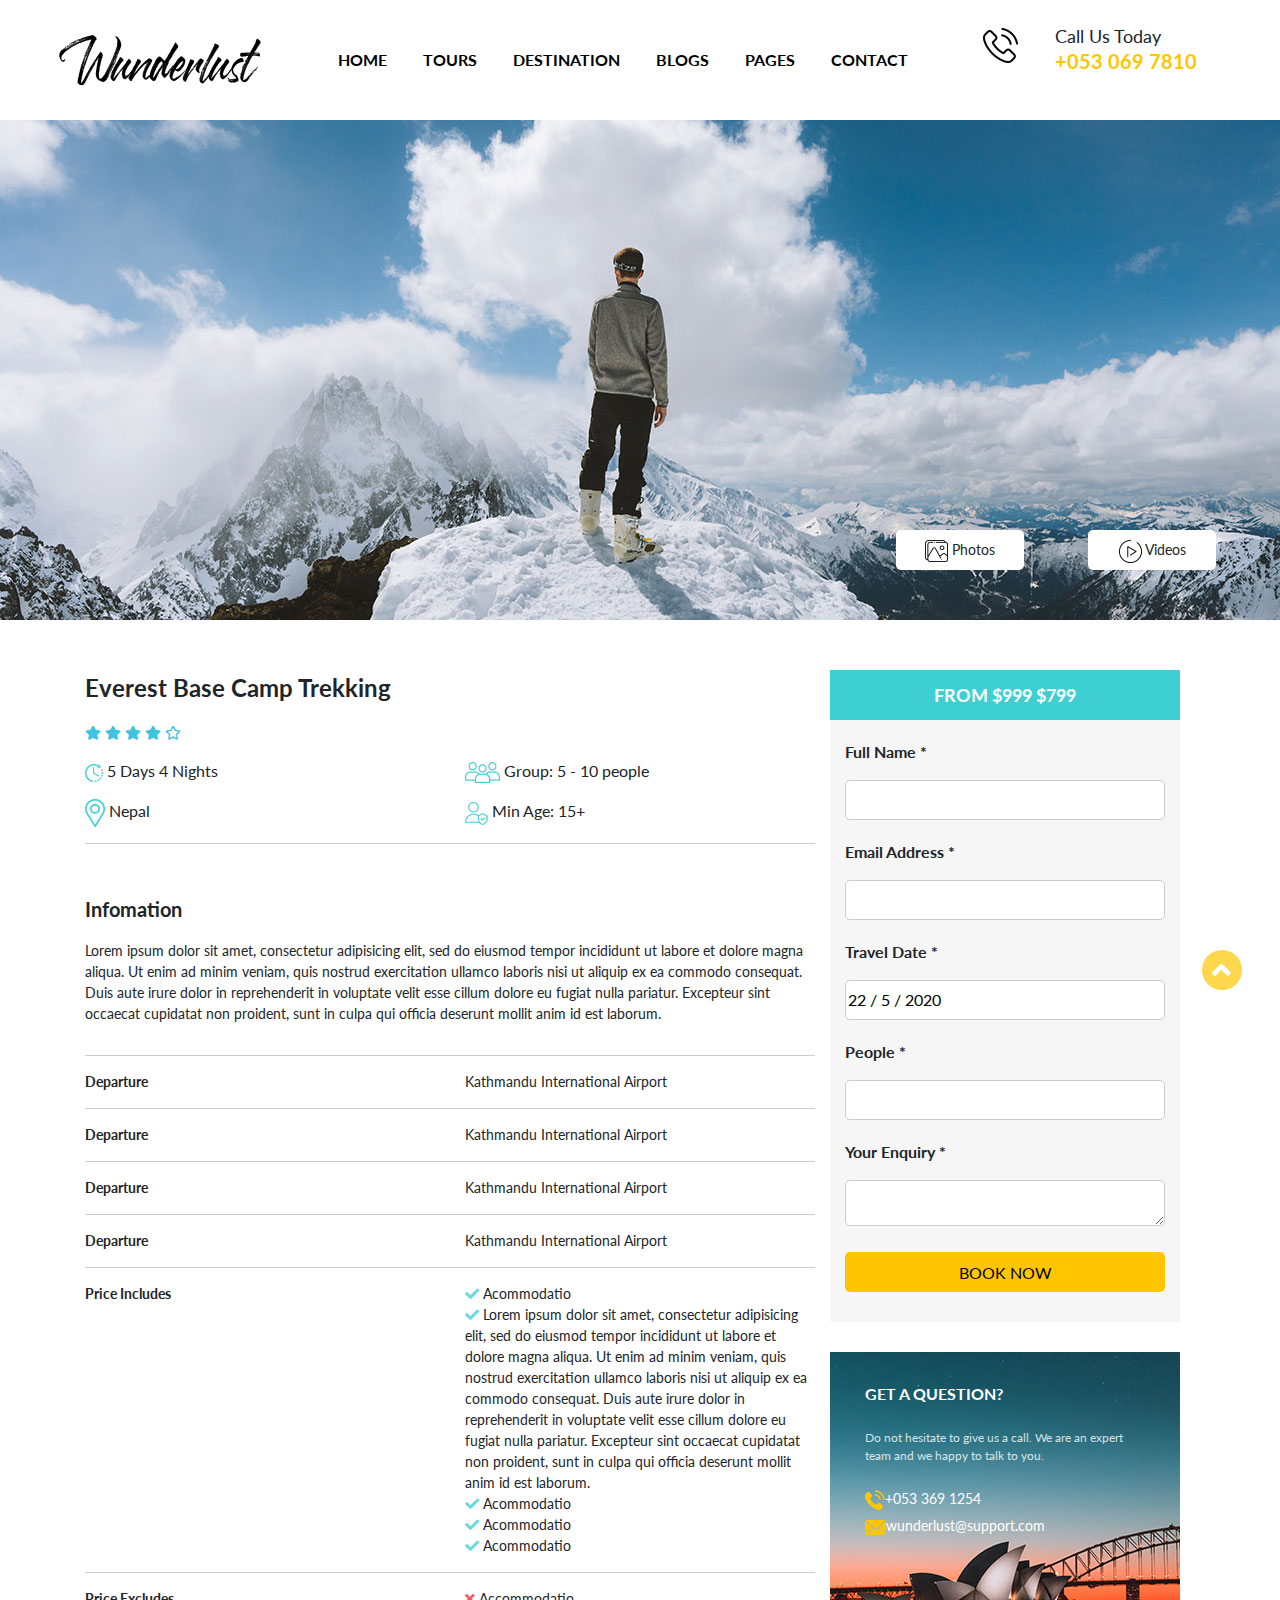
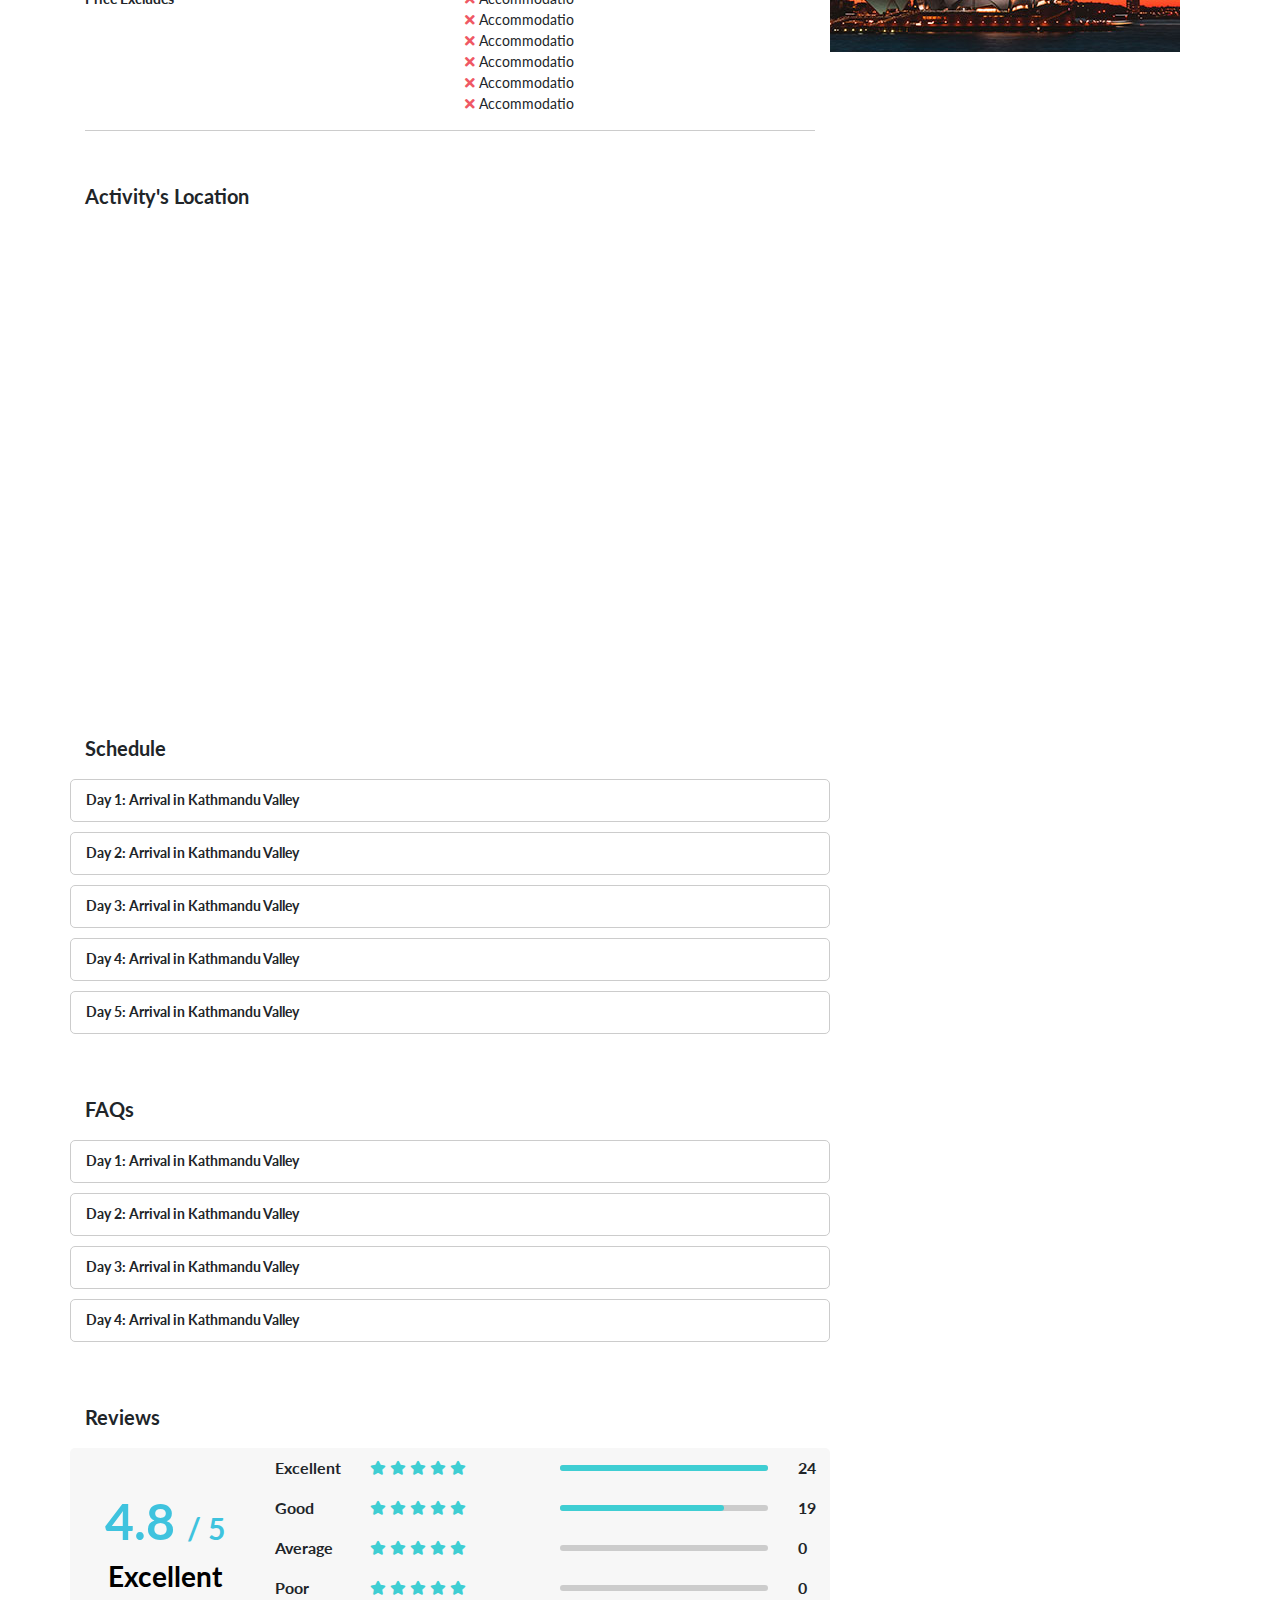
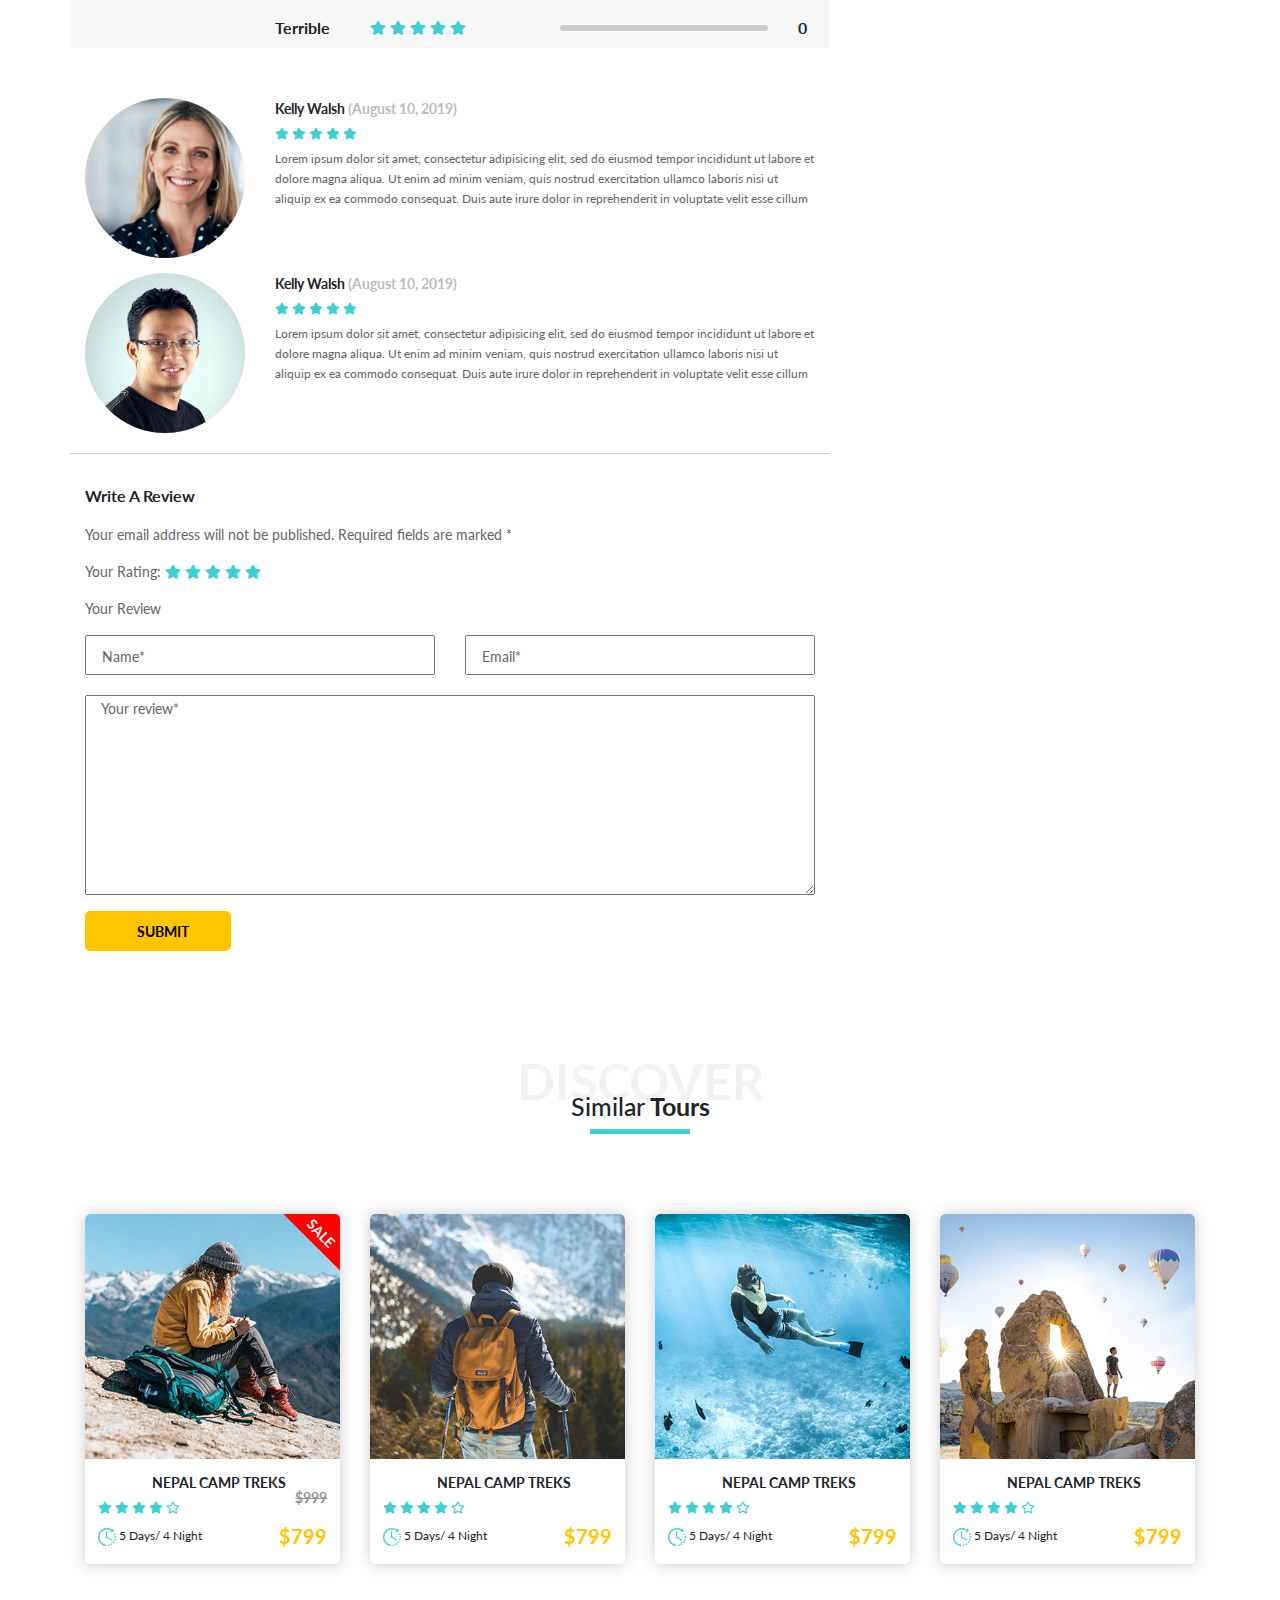
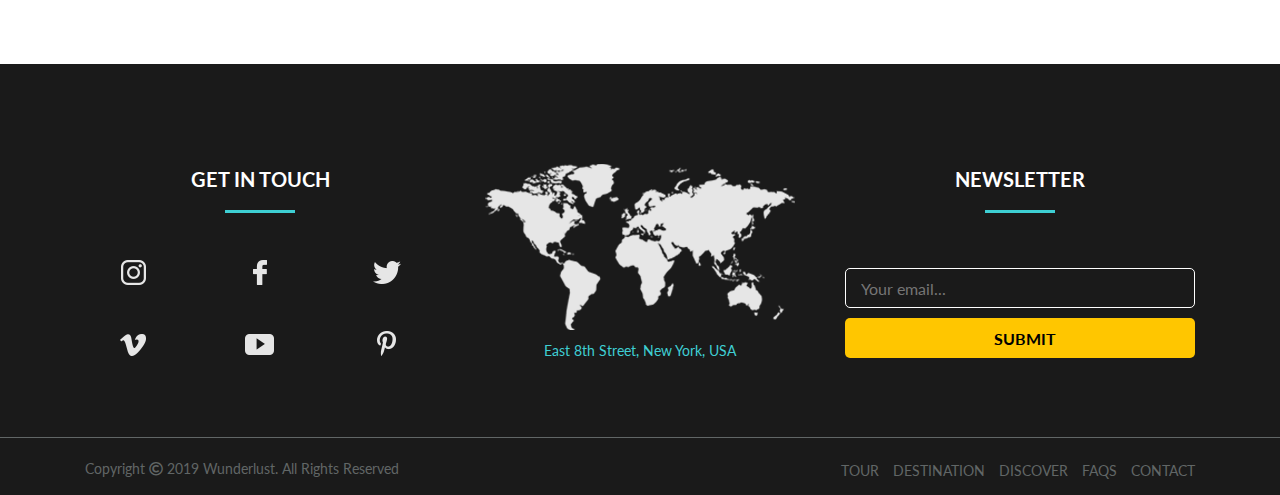
<file: tour-item.html>
<!DOCTYPE html>
<html>
<head>
	<title>Tour Item</title>
	<meta charset="utf-8">
	<meta name="viewport" content="width=device-width, initial-scale=1">
	<!-- CSS -->
	<link rel="stylesheet" type="text/css" href="css/tour-item.css">
	<link rel="stylesheet" type="text/css" href="css/header-footer.css">
	<link rel="stylesheet" type="text/css" href="css/bootstrap.min.css">
	<link rel="stylesheet" type="text/css" href="css/jquery-ui.css">
	<link rel="stylesheet" type="text/css" href="css/css/all.css">
	<link rel="stylesheet" type="text/css" href="slick/slick.css"/>
	<link rel="stylesheet" type="text/css" href="slick/slick-theme.css"/>
	<link rel="stylesheet" type="text/css" href="css/bootstrap-datepicker3.css">
	<link rel="stylesheet" type="text/css" href="css/flaticon.css">
	<link rel="icon" type="image/png" href="img/travel-icon2.png">
	<link rel="preconnect" href="https://fonts.gstatic.com">
	<link href="https://fonts.googleapis.com/css2?family=Lato&display=swap" rel="stylesheet">
</head>
<body>
	<!-- back to top -->
	<div class="backToTop">
		<i class="fa fa-angle-up"></i>
	</div>
	<!-- end back to top -->
	<!-- header -->
	<div class="container-fluid header">
		<div class="row">
			<div class=" col-xl-3 col-lg-3 beginLogo">
				<a href="index.html">
					<img src="img/logo.png" alt="logo">
				</a>
			</div>
			<div class=" col-xl-6 col-lg-6 menu">
				<div class="row">
					<li class="drop">
						<div class="row">
							<div class=" col-xl-12">
								<a href="#" class="itemType">HOME</a>
							</div>
						</div>
						<div class="row drop-menu">
							<div class=" col-xl-12 col-lg-12 item">
								<a href="#">Home 1</a>
							</div>
							<div class=" col-xl-12 col-lg-12 item">
								<a href="index.html">Home 2</a>
							</div>
							<div class=" col-xl-12 col-lg-12 item">
								<a href="#">Home 3</a>
							</div>
							<div class=" col-xl-12 col-lg-12 item">
								<a href="#">Home 4</a>
							</div>
							<div class=" col-xl-12 col-lg-12 item">
								<a href="#">Home 5</a>
							</div>
						</div>
					</li>
					<li class="drop">
						<div class="row">
							<div class=" col-xl-12 col-lg-12">
								<a href="#" class="itemType">TOURS</a>
							</div>
						</div>
						<div class="row drop-menu">
							<div class=" col-xl-12 col-lg-12 item">
								<a href="#">Tour Grid</a>
							</div>
							<div class=" col-xl-12 col-lg-12 item">
								<a href="tour-list.html">Tours List</a>
							</div>
							<div class="col-xl-12 col-lg-12 item">
								<div class="row">
									<div class="col-xl-12 col-lg-12">
										<a href="#">Tours Items</a>
									</div>
								</div>
								<div class="row drop-child-menu">
									<div class=" col-xl-12 col-lg-12 child-item">
										<a href="tour-item.html">Tour Item</a>
									</div>
									<div class=" col-xl-12 col-lg-12 child-item">
										<a href="#">Tour Item 2</a>
									</div>
									<div class=" col-xl-12 col-lg-12 child-item">
										<a href="#">Tour Iteam 3</a>
									</div>
								</div>
							</div>
						</div>
					</li>
					<li class="drop">
						<div class="row">
							<div class=" col-xl-12 col-lg-12">
								<a href="#" class="itemType">DESTINATION</a>
							</div>
						</div>
						<div class="row drop-menu">
							<div class=" col-xl-12 col-lg-12 item">
								<a href="destination-grid.html">Destination Grid</a>
							</div>
							<div class=" col-xl-12 col-lg-12 item">
								<a href="#">Destination Mansory</a>
							</div>
							<div class=" col-xl-12 col-lg-12 item">
								<a href="destination-item.html">Destination Item</a>
							</div>
						</div>
					</li>
					<li class="drop">
						<div class="row">
							<div class=" col-xl-12 col-lg-12">
								<a href="#" class="itemType">BLOGS</a>
							</div>
						</div>
						<div class="row drop-menu">
							<div class=" col-xl-12 col-lg-12 item">
								<a href="#">Blog List</a>
							</div>
							<div class=" col-xl-12 col-lg-12 item">
								<a href="blog-list.html">Blog List</a>
							</div>
							<div class=" col-xl-12 col-lg-12 item">
								<a href="blog-single.html">Blog Single</a>
							</div>
						</div>
					</li>
					<li class="drop">
						<div class="row">
							<div class=" col-xl-12 col-lg-12">
								<a href="#" class="itemType">PAGES</a>
							</div>
						</div>
						<div class="row drop-menu">
							<div class=" col-xl-12 col-lg-12 item">
								<a href="about-us.html">About Us</a>
							</div>
							<div class=" col-xl-12 col-lg-12 item">
								<a href="#">404 Page</a>
							</div>
						</div>
					</li>
					<li><a href="contact.html" class="itemType">CONTACT</a></li>
				</div>
			</div>
			<div class=" col-xl-3 col-lg-3 contact">
				<div class="row">
					<div class=" col-xl-3 col-lg-3 img">
						<img src="img/call.png">
					</div>
					<div class=" col-xl-9 col-lg-9">
						<div class="row">
							<div class=" col-xl-12 col-lg-12">
								<p class="title">call us today</p>
							</div>
							<div class=" col-xl-12 col-lg-12">
								<p class="phone">+053 069 7810</p>
							</div>
						</div>
					</div>
				</div>
			</div>
		</div>
	</div>
	<!-- end header -->
	<!-- resHeader -->
	<div class="resHeader container">
		<div class="logo">
			<a href="index.html">
				<img src="img/logo.png">
			</a>
		</div>
		<div class="headerBtn">
			<div class="box" id="box1">
				<div class="line1 line"></div>
				<div class="line2 line"></div>
				<div class="line3 line"></div>
			</div>
			<div class="box" id="box2">
				<div class="line4 line"></div>
				<div class="line5 line"></div>
				<div class="line6 line"></div>
			</div>
			<div class="box" id="box3">
				<div class="line7 line"></div>
				<div class="line8 line"></div>
				<div class="line9 line"></div>
			</div>
		</div>
		<div class="row">
			<div class="hidden-drop-menu">
				<div class="col-12 itemBox item1 ">
					<div class="pre-hid">Home <span><i class="fa fa-angle-down"></i></span></div>
					<div class="hid-item container">
						<div class="row">
							<div class="child-menu">
								<div class="col-12">
									<div class="hid-child"><a href="#">Home 1</a></div>
								</div>
								<div class="col-12">
									<div class="hid-child"><a href="index.html">Home 2</a></div>
								</div>
								<div class="col-12">
									<div class="hid-child"><a href="#">Home 3</a></div>
								</div>
								<div class="col-12">
									<div class="hid-child" id="last"><a href="#">Home 4</a></div>
								</div>
							</div>
						</div>
					</div>
				</div>
				<div class="col-12 itemBox">
					<div class="pre-hid">Tours <span><i class="fa fa-angle-down"></i></span></div>
					<div class="hid-item container">
						<div class="row">
							<div class="child-menu">
								<div class="col-12">
									<div class="hid-child">
										<a href="#">tours grid</a>
									</div>
								</div>
								<div class="col-12">
									<div class="hid-child"><a href="tour-list.html">tours list</a></div>
								</div>
								<div class="col-12">
									<div class="hid-child pre-hid pre-hid-child" id="last">tours items <span><i class="fa fa-angle-up"></i></span></div>
									<div class="hid-item container" id="last">
										<div class="row">
											<div class="grandchild-menu">
												<div class="col-12">
													<div class="hid-child">
														<a href="tour-item.html">tours item</a>
													</div>
												</div>
												<div class="col-12">
													<div class="hid-child"><a href="#">tours item 2</a></div>
												</div>
												<div class="col-12">
													<div class="hid-child" id="last"><a href="#">tours item 3</a></div>
												</div>
											</div>
										</div>
									</div>
								</div>
							</div>
						</div>
					</div>
				</div>
				<div class="col-12 itemBox  ">
					<div class="pre-hid">destination <span><i class="fa fa-angle-down"></i></span></div>
					<div class="hid-item container">
						<div class="row">
							<div class="child-menu">
								<div class="col-12">
									<div class="hid-child"><a href="destination-grid.html">destination grid</a></div>
								</div>
								<div class="col-12">
									<div class="hid-child"><a href="#">destination mansory</a></div>
								</div>
								<div class="col-12">
									<div class="hid-child" id="last"><a href="destination-item.html">destination item</a></div>
								</div>
							</div>
						</div>
					</div>
				</div>
				<div class="col-12 itemBox  ">
					<div class="pre-hid">blog <span><i class="fa fa-angle-down"></i></span></div>
					<div class="hid-item container">
						<div class="row">
							<div class="child-menu">
								<div class="col-12">
									<div class="hid-child"><a href="#">blog list</a></div>
								</div>
								<div class="col-12">
									<div class="hid-child"><a href="blog-grid.html">blog grid</a></div>
								</div>
								<div class="col-12">
									<div class="hid-child" id="last"><a href="blog-single.html">blog single</a></div>
								</div>
							</div>
						</div>
					</div>
				</div>
				<div class="col-12 itemBox  ">
					<div class="pre-hid">Pages <span><i class="fa fa-angle-down"></i></span></div>
					<div class="hid-item container">
						<div class="row">
							<div class="child-menu">
								<div class="col-12">
									<div class="hid-child"><a href="about-us.html">about us</a></div>
								</div>
								<div class="col-12">
									<div class="hid-child" id="last"><a href="#">404 page</a></div>
								</div>
							</div>
						</div>
					</div>
				</div>
				<div class="col-12 itemBox  ">
					<div class="pre-hid hid-item"><a href="contact.html">Contact</a></div>
				</div>
				<div class="col-12 itemBox">
					<div class="pre-hid">
						<i class="far fa-user-circle"></i>
						<i class="fas fa-search"></i>
					</div>
				</div>
			</div>
		</div>
	</div>
	<!-- end resHeader -->


	<!-- banner -->
	<div class="banner container-fluid">
		<div class="viewPhoto">
			<p><img src="img/tour-item-view-photo.png"> Photos</p>
		</div>
		<div class="viewVideo">
			<p><img src="img/tour-item-view-video.png"> Videos</p>
		</div>
	</div>
	<!-- banner -->
	<!-- content -->
	<div class="content container">
		<div class="row">
			<!-- left -->
			<div class="left col-xl-8 col-lg-8 col-md-12">
				<div class="row opening">
					<div class="col-12 title">
						<p>Everest Base Camp Trekking</p>
					</div>
					<div class="col-12 rating">
						<p>
							<i class="fas fa-star"></i>
							<i class="fas fa-star"></i>
							<i class="fas fa-star"></i>
							<i class="fas fa-star"></i>
							<i class="far fa-star"></i>
						</p>
					</div>
					<div class="col-6">
						<p><img src="img/tour-lasting.png"> 5 Days 4 Nights</p>
					</div>
					<div class="col-6">
						<p><img src="img/group-tourist.png"> Group: 5 - 10 people</p>
					</div>
					<div class="col-6">
						<p><img src="img/location-marker.png"> Nepal</p>
					</div>
					<div class="col-6">
						<p><img src="img/age-limit.png"> Min Age: 15+</p>
					</div>
				</div>
				<div class="slice"></div>
				<div class="detail">
					<p class="title">Infomation</p>
					<p class="description">Lorem ipsum dolor sit amet, consectetur adipisicing elit, sed do eiusmod
					tempor incididunt ut labore et dolore magna aliqua. Ut enim ad minim veniam,
					quis nostrud exercitation ullamco laboris nisi ut aliquip ex ea commodo
					consequat. Duis aute irure dolor in reprehenderit in voluptate velit esse
					cillum dolore eu fugiat nulla pariatur. Excepteur sint occaecat cupidatat non
					proident, sunt in culpa qui officia deserunt mollit anim id est laborum.</p>
				</div>
				<div class="slice"></div>
				<div class="row criteria">
					<div class="col-6">
						<p class="crit">Departure</p>
					</div>
					<div class="col-6">
						<p class="info">Kathmandu International Airport</p>
					</div>
				</div>
				<div class="slice"></div>
				<div class="row criteria">
					<div class="col-6">
						<p class="crit">Departure</p>
					</div>
					<div class="col-6">
						<p class="info">Kathmandu International Airport</p>
					</div>
				</div>
				<div class="slice"></div>
				<div class="row criteria">
					<div class="col-6">
						<p class="crit">Departure</p>
					</div>
					<div class="col-6">
						<p class="info">Kathmandu International Airport</p>
					</div>
				</div>
				<div class="slice"></div>
				<div class="row criteria">
					<div class="col-6">
						<p class="crit">Departure</p>
					</div>
					<div class="col-6">
						<p class="info">Kathmandu International Airport</p>
					</div>
				</div>
				<div class="slice"></div>
				<div class="row criteria">
					<div class="col-6">
						<p class="crit">Price Includes</p>
					</div>
					<div class="col-6">
						<p class="info include">
							<i class="fas fa-check"></i> Acommodatio</br>
							<i class="fas fa-check"></i> Lorem ipsum dolor sit amet, consectetur adipisicing elit, sed do eiusmod
							tempor incididunt ut labore et dolore magna aliqua. Ut enim ad minim veniam,
							quis nostrud exercitation ullamco laboris nisi ut aliquip ex ea commodo
							consequat. Duis aute irure dolor in reprehenderit in voluptate velit esse
							cillum dolore eu fugiat nulla pariatur. Excepteur sint occaecat cupidatat non
							proident, sunt in culpa qui officia deserunt mollit anim id est laborum.</br>
							<i class="fas fa-check"></i> Acommodatio</br>
							<i class="fas fa-check"></i> Acommodatio</br>
							<i class="fas fa-check"></i> Acommodatio</br>
						</p>
					</div>
				</div>
				<div class="slice"></div>
				<div class="row criteria">
					<div class="col-6">
						<p class="crit">Price Excludes</p>
					</div>
					<div class="col-6">
						<p class="info exclude">
							<i class="fas fa-times"></i> Accommodatio</br>
							<i class="fas fa-times"></i> Accommodatio</br>
							<i class="fas fa-times"></i> Accommodatio</br>
							<i class="fas fa-times"></i> Accommodatio</br>
							<i class="fas fa-times"></i> Accommodatio</br>
							<i class="fas fa-times"></i> Accommodatio</br>
						</p>
					</div>
				</div>
				<div class="slice"></div>
				<div class="row map">
					<div class="col-12">
						<p class="title">Activity's Location</p>
					</div>
					<div class="col-12">
						<iframe src="https://www.google.com/maps/embed?pb=!1m14!1m8!1m3!1d48388.5324770725!2d-74.004261!3d40.71178!3m2!1i1024!2i768!4f13.1!3m3!1m2!1s0x89c24fa5d33f083b%3A0xc80b8f06e177fe62!2zVGjDoG5oIHBo4buRIE5ldyBZb3JrLCBUaeG7g3UgYmFuZyBOZXcgWW9yaw!5e0!3m2!1svi!2sus!4v1606529524006!5m2!1svi!2sus" width="100%" height="450" frameborder="0" style="border:0;" allowfullscreen="" aria-hidden="false" tabindex="0"></iframe>
					</div>
				</div>
				<div class="schedule row">
					<div class="col-12">
						<p class="title"> Schedule</p>
					</div>
					<div class="day col-12" id="box">
						<p class="shortInfo">Day 1: Arrival in Kathmandu Valley <span class="toggleBtn">
							<!-- <i class="fa fa-angle-down"></i> -->
						</span></p>
						<p class="fullInfo FIsch">Lorem ipsum dolor sit amet, consectetur adipisicing elit, sed do eiusmod
						tempor incididunt ut labore et dolore magna aliqua. Ut enim ad minim veniam,
						quis nostrud exercitation ullamco laboris nisi ut aliquip ex ea commodo
						consequat. Duis aute irure dolor in reprehenderit in voluptate velit esse
						cillum dolore eu fugiat nulla pariatur. Excepteur sint occaecat cupidatat non
						proident, sunt in culpa qui officia deserunt mollit anim id est laborum. Lorem ipsum dolor sit amet, consectetur adipisicing elit, sed do eiusmod
						tempor incididunt ut labore et dolore magna aliqua. Ut enim ad minim veniam,
						quis nostrud exercitation ullamco laboris nisi ut aliquip ex ea commodo
						consequat. Duis aute irure dolor in reprehenderit in voluptate velit esse
						cillum dolore eu fugiat nulla pariatur. Excepteur sint occaecat cupidatat non
						proident, sunt in culpa qui officia deserunt mollit anim id est laborum.</p>
					</div>
					<div class="day col-12">
						<p class="shortInfo">Day 2: Arrival in Kathmandu Valley</p>
						<p class="fullInfo FIsch">Lorem ipsum dolor sit amet, consectetur adipisicing elit, sed do eiusmod
						tempor incididunt ut labore et dolore magna aliqua. Ut enim ad minim veniam,
						quis nostrud exercitation ullamco laboris nisi ut aliquip ex ea commodo
						consequat. Duis aute irure dolor in reprehenderit in voluptate velit esse
						cillum dolore eu fugiat nulla pariatur. Excepteur sint occaecat cupidatat non
						proident, sunt in culpa qui officia deserunt mollit anim id est laborum.</p>
					</div>
					<div class="day col-12">
						<p class="shortInfo">Day 3: Arrival in Kathmandu Valley</p>
						<p class="fullInfo FIsch">Lorem ipsum dolor sit amet, consectetur adipisicing elit, sed do eiusmod
						tempor incididunt ut labore et dolore magna aliqua. Ut enim ad minim veniam,
						quis nostrud exercitation ullamco laboris nisi ut aliquip ex ea commodo
						consequat. Duis aute irure dolor in reprehenderit in voluptate velit esse
						cillum dolore eu fugiat nulla pariatur. Excepteur sint occaecat cupidatat non
						proident, sunt in culpa qui officia deserunt mollit anim id est laborum.</p>
					</div>
					<div class="day col-12">
						<p class="shortInfo">Day 4: Arrival in Kathmandu Valley</p>
						<p class="fullInfo FIsch">Lorem ipsum dolor sit amet, consectetur adipisicing elit, sed do eiusmod
						tempor incididunt ut labore et dolore magna aliqua. Ut enim ad minim veniam,
						quis nostrud exercitation ullamco laboris nisi ut aliquip ex ea commodo
						consequat. Duis aute irure dolor in reprehenderit in voluptate velit esse
						cillum dolore eu fugiat nulla pariatur. Excepteur sint occaecat cupidatat non
						proident, sunt in culpa qui officia deserunt mollit anim id est laborum.</p>
					</div>
					<div class="day col-12">
						<p class="shortInfo">Day 5: Arrival in Kathmandu Valley</p>
						<p class="fullInfo FIsch">Lorem ipsum dolor sit amet, consectetur adipisicing elit, sed do eiusmod
						tempor incididunt ut labore et dolore magna aliqua. Ut enim ad minim veniam,
						quis nostrud exercitation ullamco laboris nisi ut aliquip ex ea commodo
						consequat. Duis aute irure dolor in reprehenderit in voluptate velit esse
						cillum dolore eu fugiat nulla pariatur. Excepteur sint occaecat cupidatat non
						proident, sunt in culpa qui officia deserunt mollit anim id est laborum.</p>
					</div>
					
				</div>
				<!-- faqs -->
				<div class="faqs row">
					<div class="col-12">
						<p class="title"> FAQs</p>
					</div>
					<div class="ask col-12">
						<p class="shortInfo">Day 1: Arrival in Kathmandu Valley</p>
						<p class="fullInfo FIask">Lorem ipsum dolor sit amet, consectetur adipisicing elit, sed do eiusmod
						tempor incididunt ut labore et dolore magna aliqua. Ut enim ad minim veniam,
						quis nostrud exercitation ullamco laboris nisi ut aliquip ex ea commodo
						consequat. Duis aute irure dolor in reprehenderit in voluptate velit esse
						cillum dolore eu fugiat nulla pariatur. Excepteur sint occaecat cupidatat non
						proident, sunt in culpa qui officia deserunt mollit anim id est laborum.</p>
					</div>
					<div class="ask col-12">
						<p class="shortInfo">Day 2: Arrival in Kathmandu Valley</p>
						<p class="fullInfo FIask">Lorem ipsum dolor sit amet, consectetur adipisicing elit, sed do eiusmod
						tempor incididunt ut labore et dolore magna aliqua. Ut enim ad minim veniam,
						quis nostrud exercitation ullamco laboris nisi ut aliquip ex ea commodo
						consequat. Duis aute irure dolor in reprehenderit in voluptate velit esse
						cillum dolore eu fugiat nulla pariatur. Excepteur sint occaecat cupidatat non
						proident, sunt in culpa qui officia deserunt mollit anim id est laborum.</p>
					</div>
					<div class="ask col-12">
						<p class="shortInfo">Day 3: Arrival in Kathmandu Valley</p>
						<p class="fullInfo FIask">Lorem ipsum dolor sit amet, consectetur adipisicing elit, sed do eiusmod
						tempor incididunt ut labore et dolore magna aliqua. Ut enim ad minim veniam,
						quis nostrud exercitation ullamco laboris nisi ut aliquip ex ea commodo
						consequat. Duis aute irure dolor in reprehenderit in voluptate velit esse
						cillum dolore eu fugiat nulla pariatur. Excepteur sint occaecat cupidatat non
						proident, sunt in culpa qui officia deserunt mollit anim id est laborum.</p>
					</div>
					<div class="ask col-12">
						<p class="shortInfo">Day 4: Arrival in Kathmandu Valley</p>
						<p class="fullInfo FIask">Lorem ipsum dolor sit amet, consectetur adipisicing elit, sed do eiusmod
						tempor incididunt ut labore et dolore magna aliqua. Ut enim ad minim veniam,
						quis nostrud exercitation ullamco laboris nisi ut aliquip ex ea commodo
						consequat. Duis aute irure dolor in reprehenderit in voluptate velit esse
						cillum dolore eu fugiat nulla pariatur. Excepteur sint occaecat cupidatat non
						proident, sunt in culpa qui officia deserunt mollit anim id est laborum.</p>
					</div>
				</div>
				<!-- end faqs -->
				<!-- review -->
				<div class="row review">
					<div class="col-12">
						<p class="title">Reviews</p>
					</div>
					<div class="col-xl-3 col-lg-3 col-md-3 col-sm-12 col-12 average">
						<div class="row">
							<p class="number col-12">4.8 <span>/ 5</span></p>
							<p class="rating col-12">Excellent</p>
						</div>
					</div>
					<div class="col-xl-9 col-lg-9 col-md-9 col-sm-12 col-12 stat">
						<div class="row">
							<div class="col-12">
								<div class="row">
									<div class="col-2 rateWord">
										<p>Excellent</p>
									</div>
									<div class="col-4 rateStar">
										<p>
											<i class="fas fa-star"></i>
											<i class="fas fa-star"></i>
											<i class="fas fa-star"></i>
											<i class="fas fa-star"></i>
											<i class="fas fa-star"></i>
										</p>
									</div>
									<div class="col-5 rateBar">
										<div class="rateBardiv">
											<div class="r5"></div>
										</div>
									</div>
									<div class="col-1 rateNumber">
										<p>24</p>
									</div>
								</div>
								<div class="row">
									<div class="col-2 rateWord">
										<p>Good</p>
									</div>
									<div class="col-4 rateStar">
										<p>
											<i class="fas fa-star"></i>
											<i class="fas fa-star"></i>
											<i class="fas fa-star"></i>
											<i class="fas fa-star"></i>
											<i class="fas fa-star"></i>
										</p>
									</div>
									<div class="col-5 rateBar container">
										<div class="rateBardiv">
											<div class="r4"></div>
										</div>
									</div>
									<div class="col-1 rateNumber">
										<p>19</p>
									</div>
								</div>
								<div class="row">
									<div class="col-2 rateWord">
										<p>Average</p>
									</div>
									<div class="col-4 rateStar">
										<p>
											<i class="fas fa-star"></i>
											<i class="fas fa-star"></i>
											<i class="fas fa-star"></i>
											<i class="fas fa-star"></i>
											<i class="fas fa-star"></i>
										</p>
									</div>
									<div class="col-5 rateBar container">
										<div class="rateBardiv">
											<div class="r2"></div>
										</div>
									</div>
									<div class="col-1 rateNumber">
										<p>0</p>
									</div>
								</div>
								<div class="row">
									<div class="col-2 rateWord">
										<p>Poor</p>
									</div>
									<div class="col-4 rateStar">
										<p>
											<i class="fas fa-star"></i>
											<i class="fas fa-star"></i>
											<i class="fas fa-star"></i>
											<i class="fas fa-star"></i>
											<i class="fas fa-star"></i>
										</p>
									</div>
									<div class="col-5 rateBar container">
										<div class="rateBardiv">
											<div class="r2"></div>
										</div>
									</div>
									<div class="col-1 rateNumber">
										<p>0</p>
									</div>
								</div>
								<div class="row">
									<div class="col-2 rateWord">
										<p>Terrible</p>
									</div>
									<div class="col-4 rateStar">
										<p>
											<i class="fas fa-star"></i>
											<i class="fas fa-star"></i>
											<i class="fas fa-star"></i>
											<i class="fas fa-star"></i>
											<i class="fas fa-star"></i>
										</p>
									</div>
									<div class="col-5 rateBar container">
										<div class="rateBardiv">
											<div class="r1"></div>
										</div>
									</div>
									<div class="col-1 rateNumber">
										<p>0</p>
									</div>
								</div>
							</div>
						</div>
					</div>
					<div class="col-12 touristRev">
						<div class="row">
							<div class="col-3">
								<div class="portrait" style="background-image: url(img/review1.png);"></div>
							</div>
							<div class="col-9">
								<p class="name">Kelly Walsh <span> (August 10, 2019)</span></p>
								<p class="star">
									<i class="fas fa-star"></i>
									<i class="fas fa-star"></i>
									<i class="fas fa-star"></i>
									<i class="fas fa-star"></i>
									<i class="fas fa-star"></i>
								</p>
								<p class="detail">Lorem ipsum dolor sit amet, consectetur adipisicing elit, sed do eiusmod
								tempor incididunt ut labore et dolore magna aliqua. Ut enim ad minim veniam,
								quis nostrud exercitation ullamco laboris nisi ut aliquip ex ea commodo
								consequat. Duis aute irure dolor in reprehenderit in voluptate velit esse
								cillum dolore eu fugiat nulla pariatur. Excepteur sint occaecat cupidatat non
								proident, sunt in culpa qui officia deserunt mollit anim id est laborum.</p>
							</div>
						</div>
						<div class="row" style="margin-top: 15px;">
							<div class="col-3">
								<div class="portrait" style="background-image: url(img/review2.png);"></div>
							</div>
							<div class="col-9">
								<p class="name">Kelly Walsh <span> (August 10, 2019)</span></p>
								<p class="star">
									<i class="fas fa-star"></i>
									<i class="fas fa-star"></i>
									<i class="fas fa-star"></i>
									<i class="fas fa-star"></i>
									<i class="fas fa-star"></i>
								</p>
								<p class="detail">Lorem ipsum dolor sit amet, consectetur adipisicing elit, sed do eiusmod
								tempor incididunt ut labore et dolore magna aliqua. Ut enim ad minim veniam,
								quis nostrud exercitation ullamco laboris nisi ut aliquip ex ea commodo
								consequat. Duis aute irure dolor in reprehenderit in voluptate velit esse
								cillum dolore eu fugiat nulla pariatur. Excepteur sint occaecat cupidatat non
								proident, sunt in culpa qui officia deserunt mollit anim id est laborum.</p>
							</div>
						</div>
					</div>
					<div class="slice"></div>
				</div>
				<!-- end review -->
				<!-- write -->
				<div class="row write">
						<div class="col-12">
							<p class="title">Write A Review</p>
						</div>
						
						<p class="note col-12">Your email address will not be published. Required fields are marked *</p>
						<p class="yourRate col-12">
							Your Rating: 
							<i class="fas fa-star"></i>
							<i class="fas fa-star"></i>
							<i class="fas fa-star"></i>
							<i class="fas fa-star"></i>
							<i class="fas fa-star"></i>
						</p>
						<p class="col-12 yourRev">Your Review</p>
						<div class="col-6">
							<input type="text" name="name" placeholder="Name*">
						</div>
						<div class="col-6">
							<input type="email" name="email" placeholder="Email*">
						</div>
						<div class="col-12">
							<textarea placeholder="Your review*"></textarea>
						</div>
						<div class="col-12">
							<input type="submit" value="submit" class="submitBtn">
						</div>
				</div>
				<!-- end write -->
			</div>
			<!-- end left -->
			<div class="right col-xl-4 col-lg-4 col-md-12">
				<div class="plan row">
					<div class=" col-xl-12 col-lg-12 col-md-12 title">
						<p>From <span class="origin">$999</span> <span class="discounted">$799</span></p>
					</div>
					<div class=" col-xl-12 col-lg-12 col-md-12 col-sm-12 col-12 checkin item">
						<p>Full Name *</p>
						<input type="text" name="">
					</div>
					<div class=" col-xl-12 col-lg-12 col-md-12 col-sm-12 col-12 checkin item">
						<p>Email Address *</p>
						<input type="email" name="">
					</div>
					<div class=" col-xl-12 col-lg-12 col-md-12 col-sm-12 col-12 checkout item">
						<p>Travel Date *</p>
						<input value="22 / 5 / 2020 " type="text" id="date-check-out" data-select="datepicker" autocomplete="off" name="date">
					</div>
					<div class=" col-xl-12 col-lg-12 col-md-12 col-sm-12 col-12 checkin item">
						<p>People *</p>
						<input type="text" name="">
					</div>
					<div class=" col-xl-12 col-lg-12 col-md-12 col-sm-12 col-12 checkin item">
						<p>Your Enquiry *</p>
						<textarea></textarea>
					</div>
					<div class=" col-xl-12 col-lg-12 col-md-12 col-sm-12 col-12">
						<input type="submit" name="" value="book now" class="book">
					</div>
				</div>
				<div class="question row">
					<div class="col-12">
						<p class="title">get a question?</p>
					</div>
					<div class="col-12">
						<p class="hint">Do not hesitate to give us a call. We are an expert team and we happy to talk to you.</p>
					</div>
					<div class="phone col-12">
						<p><img src="img/phone.png">+053 369 1254</p>
					</div>
					<div class="mail col-12">
						<p><img src="img/mail.png">wunderlust@support.com</p>
					</div>
				</div>
			</div>
		</div>
	</div>
	<!-- end content -->
	
	<!-- discover -->
	<div class="container discover">
		<div class="row title">
			<h2 class="col-12">discover</h2>
			<h5 class="col-12">similar <span>tours</span></h5>
			<div class="slice"></div>
		</div>
		<div class="row image">
			<div class="col-xl-3 col-lg-4 col-md-6 col-sm-6 col-10">
				<div class="itemBox">
					<div class="sale">
						<div class="text">
							<p>sale</p>
						</div>
					</div>
					<div class="item">
						<div class="itemImg" style="background-image: url(img/trending-tour-img.jpg); "></div>
					</div>
					<div class="info">
						<p class="title">nepal camp treks</p>
						<p class="rating">
							<i class="fas fa-star"></i>
							<i class="fas fa-star"></i>
							<i class="fas fa-star"></i>
							<i class="fas fa-star"></i>
							<i class="far fa-star"></i>
						</p>
						<p class="price">$999</p>
						<p class="detail">
							<img src="img/tour-lasting.png">
							5 Days/ 4 Night
						</p>
						<p class="discount">$799</p>
					</div>
				</div>
			</div>
			<div class="col-xl-3 col-lg-4 col-md-6 col-sm-6 col-10">
				<div class="itemBox notSale">
					<div class="sale">
						<div class="text">
							<p>sale</p>
						</div>
					</div>
					<div class="item">
						<div class="itemImg" style="background-image: url(img/trending-tour-img1.jpg); "></div>
					</div>
					<div class="info">
						<p class="title">nepal camp treks</p>
						<p class="rating">
							<i class="fas fa-star"></i>
							<i class="fas fa-star"></i>
							<i class="fas fa-star"></i>
							<i class="fas fa-star"></i>
							<i class="far fa-star"></i>
						</p>
						<p class="price">$999</p>
						<p class="detail">
							<img src="img/tour-lasting.png">
							5 Days/ 4 Night
						</p>
						<p class="discount">$799</p>
					</div>
				</div>
			</div>
			<div class="col-xl-3 col-lg-4 col-md-6 col-sm-6 col-10">
				<div class="itemBox notSale">
					<div class="sale">
						<div class="text">
							<p>sale</p>
						</div>
					</div>
					<div class="item">
						<div class="itemImg" style="background-image: url(img/trending-tour-img2.jpg); "></div>
					</div>
					<div class="info">
						<p class="title">nepal camp treks</p>
						<p class="rating">
							<i class="fas fa-star"></i>
							<i class="fas fa-star"></i>
							<i class="fas fa-star"></i>
							<i class="fas fa-star"></i>
							<i class="far fa-star"></i>
						</p>
						<p class="price">$999</p>
						<p class="detail">
							<img src="img/tour-lasting.png">
							5 Days/ 4 Night
						</p>
						<p class="discount">$799</p>
					</div>
				</div>
			</div>
			<div class="col-xl-3 col-lg-4 col-md-6 col-sm-6 col-10">
				<div class="itemBox notSale">
					<div class="sale">
						<div class="text">
							<p>sale</p>
						</div>
					</div>
					<div class="item">
						<div class="itemImg" style="background-image: url(img/trending-tour-img3.jpg); "></div>
					</div>
					<div class="info">
						<p class="title">nepal camp treks</p>
						<p class="rating">
							<i class="fas fa-star"></i>
							<i class="fas fa-star"></i>
							<i class="fas fa-star"></i>
							<i class="fas fa-star"></i>
							<i class="far fa-star"></i>
						</p>
						<p class="price">$999</p>
						<p class="detail">
							<img src="img/tour-lasting.png">
							5 Days/ 4 Night
						</p>
						<p class="discount">$799</p>
					</div>
				</div>
			</div>
		</div>
	</div>
	<!--end discover -->

	<!-- footer -->
	<div class="footer container-fluid">
		<div class="container">
			<div class="row">
				<div class=" col-xl-4 col-lg-4 col-md-4 col-sm-6 label">
					<div class="title">
						<p>get in touch</p>
						<div class="slice"></div>
					</div>
					<div class="icon row">
						<div class=" col-xl-4 col-lg-4 col-md-4 col-sm-4 col-4 img"><a href="#"><img src="img/instar2.png"></a></div>
						<div class=" col-xl-4 col-lg-4 col-md-4 col-sm-4 col-4  img"><a href="#"><img src="img/facebook2.png"></a></div>
						<div class=" col-xl-4 col-lg-4 col-md-4 col-sm-4 col-4 img"><a href="#"><img src="img/twitter2.png"></a></div>
						<div class=" col-xl-4 col-lg-4 col-md-4 col-sm-4 col-4 img"><a href="#"><img src="img/v.png"></a></div>
						<div class=" col-xl-4 col-lg-4 col-md-4 col-sm-4 col-4 img"><a href="#"><img src="img/youtube.png"></a></div>
						<div class=" col-xl-4 col-lg-4 col-md-4 col-sm-4 col-4 img"><a href="#"><img src="img/pinterest.png"></a></div>
					</div>
				</div>
				<div class=" col-xl-4 col-lg-4 col-md-4 col-sm-6 map">
					<div class="row">
						<div class="col-xl-12 col-lg-12 col-md-12 col-sm-12 col-12" style="display: flex; justify-content: center; align-items: center;">
							<img src="img/footer-world.png">
						</div>
						<div class="col-xl-12 col-lg-12 col-md-12 col-sm-12 col-12">
							<p>East 8th Street, New York, USA</p>
						</div>
					</div>
				</div>
				<div class=" col-xl-4 col-lg-4 col-md-4 col-sm-12 subscribe">
					<p class="title">newsletter</p>
					<div class="slice"></div>
					<input type="email" name="email" placeholder="Your email...">
					<input type="submit" name="" value="submit" class="subBtn">
				</div>
			</div>
		</div>
		<div class="row line"></div>
		<div class="container">
			<div class="row">
				<div class=" col-xl-6 col-lg-6 col-md-12 col-sm-12">
					<p class="copyright">Copyright <i class="far fa-copyright"></i> 2019 Wunderlust. All Rights Reserved</p>
				</div>
				<div class=" col-xl-6 col-lg-6 col-md-12 col-sm-12 footerContact">
					<li><a href="tour-list.html">tour</a></li>
					<li><a href="destination-grid.html">destination</a></li>
					<li><a href="#">discover</a></li>
					<li><a href="#">faqs</a></li>
					<li><a href="contact.html">contact</a></li>
				</div>
			</div>
		</div>
	</div>
	<!-- end footer -->
	






	<!-- JS -->
	<script type="text/javascript" src="js/jquery-3.4.1.min.js"></script>
	<script type="text/javascript" src="js/tour-item.js"></script>
	<script type="text/javascript" src="js/header-footer.js"></script>
	<script type="text/javascript" src="slick/slick.min.js"></script>
	<script type="text/javascript" src="js/bootstrap-datepicker.min.js"></script>
	<!-- scroll event -->
	<script type="text/javascript" src="js/jquery.waypoints.min.js"></script>
	<script type="text/javascript" src="js/jquery.counterup.js"></script>
</body>
</html>
</file>
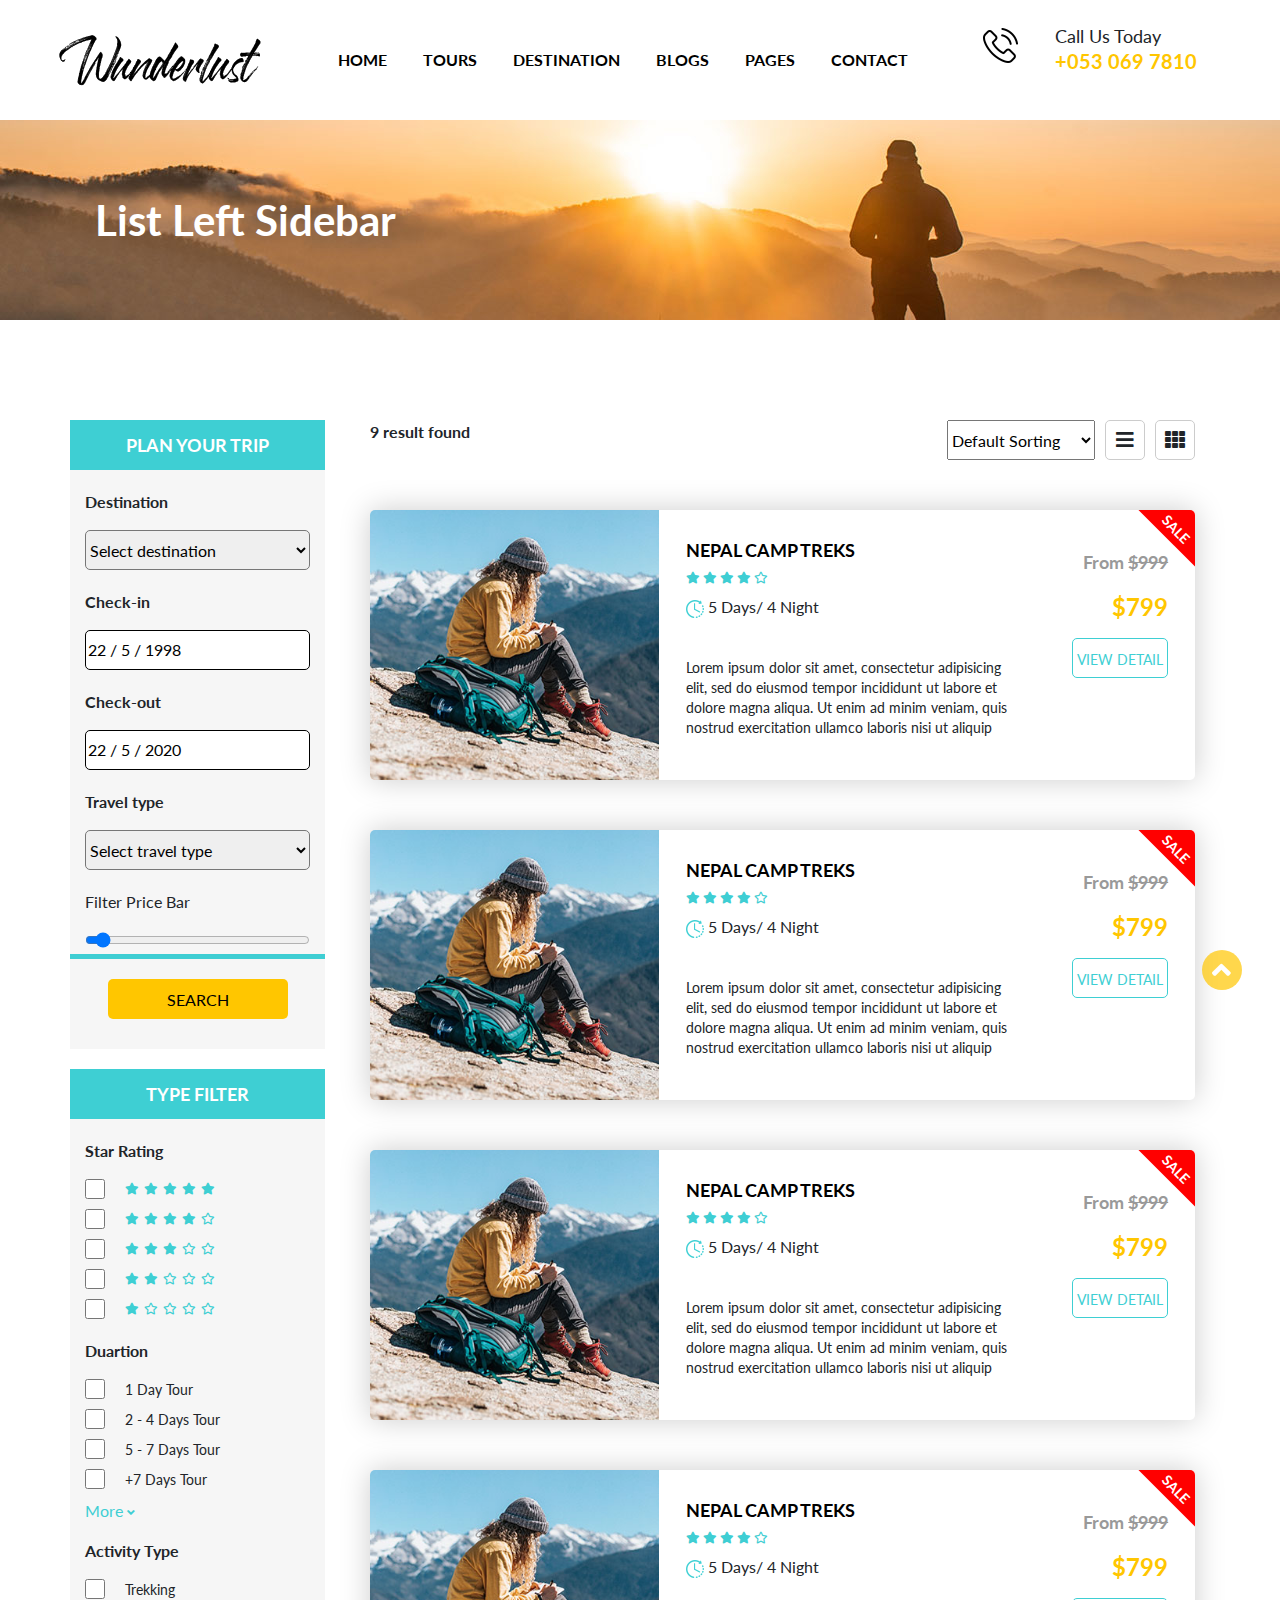
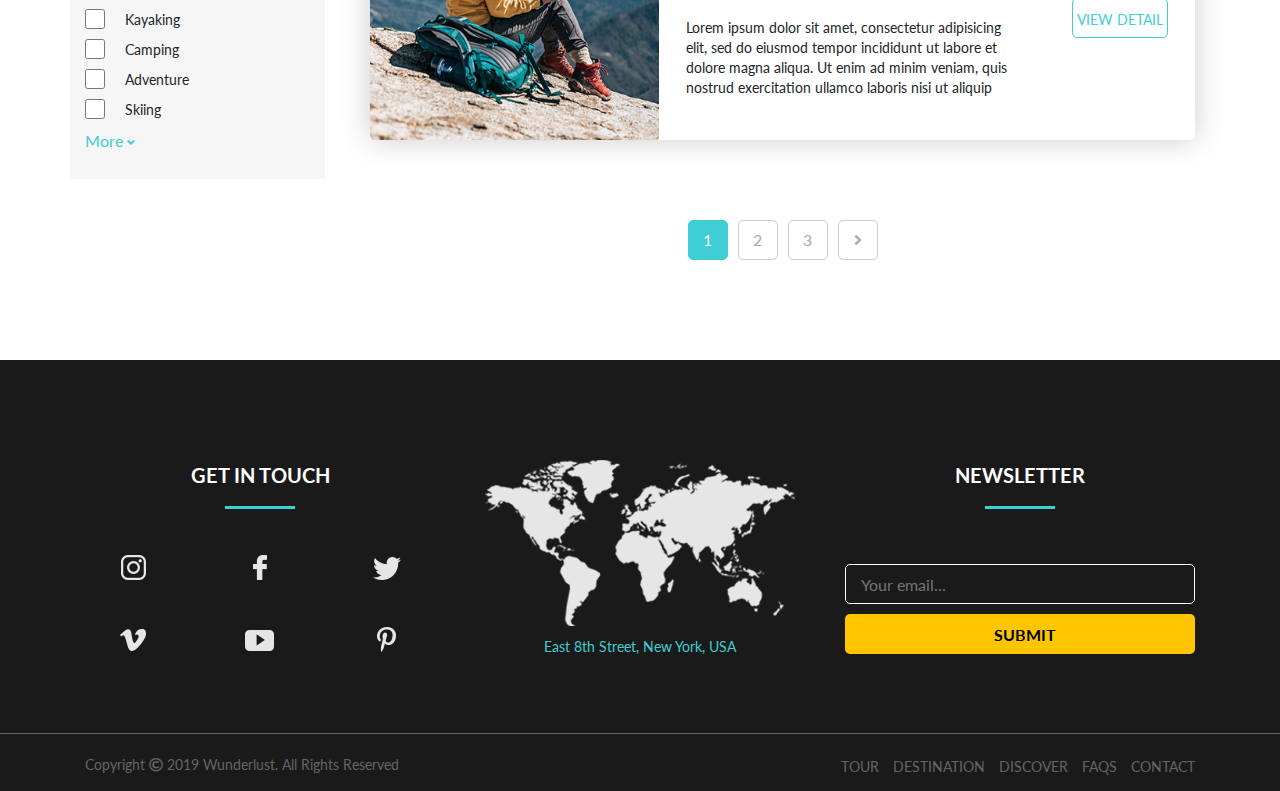
<file: tour-list.html>
<!DOCTYPE html>
<html>
<head>
	<title>Tour List</title>
	<meta charset="utf-8">
	<meta name="viewport" content="width=device-width, initial-scale=1">
	<!-- CSS -->
	<link rel="stylesheet" type="text/css" href="css/tour-list.css">
	<link rel="stylesheet" type="text/css" href="css/header-footer.css">
	<link rel="stylesheet" type="text/css" href="css/bootstrap.min.css">
	<link rel="stylesheet" type="text/css" href="css/jquery-ui.css">
	<link rel="stylesheet" type="text/css" href="css/css/all.css">
	<link rel="stylesheet" type="text/css" href="slick/slick.css"/>
	<link rel="stylesheet" type="text/css" href="slick/slick-theme.css"/>
	<link rel="stylesheet" type="text/css" href="css/bootstrap-datepicker3.css">
	<link rel="stylesheet" type="text/css" href="css/flaticon.css">
	<link rel="icon" type="image/png" href="img/travel-icon2.png">
	<link rel="preconnect" href="https://fonts.gstatic.com">
	<link href="https://fonts.googleapis.com/css2?family=Lato&display=swap" rel="stylesheet">
</head>
<body>
	<!-- back to top -->
	<div class="backToTop">
		<i class="fa fa-angle-up"></i>
	</div>
	<!-- end back to top -->


	<!-- header -->
	<div class="container-fluid header">
		<div class="row">
			<div class=" col-xl-3 col-lg-3 beginLogo">
				<a href="index.html">
					<img src="img/logo.png" alt="logo">
				</a>
			</div>
			<div class=" col-xl-6 col-lg-6 menu">
				<div class="row">
					<li class="drop">
						<div class="row">
							<div class=" col-xl-12">
								<a href="#" class="itemType">HOME</a>
							</div>
						</div>
						<div class="row drop-menu">
							<div class=" col-xl-12 col-lg-12 item">
								<a href="#">Home 1</a>
							</div>
							<div class=" col-xl-12 col-lg-12 item">
								<a href="index.html">Home 2</a>
							</div>
							<div class=" col-xl-12 col-lg-12 item">
								<a href="#">Home 3</a>
							</div>
							<div class=" col-xl-12 col-lg-12 item">
								<a href="#">Home 4</a>
							</div>
							<div class=" col-xl-12 col-lg-12 item">
								<a href="#">Home 5</a>
							</div>
						</div>
					</li>
					<li class="drop">
						<div class="row">
							<div class=" col-xl-12 col-lg-12">
								<a href="#" class="itemType">TOURS</a>
							</div>
						</div>
						<div class="row drop-menu">
							<div class=" col-xl-12 col-lg-12 item">
								<a href="#">Tour Grid</a>
							</div>
							<div class=" col-xl-12 col-lg-12 item">
								<a href="tour-list.html">Tours List</a>
							</div>
							<div class="col-xl-12 col-lg-12 item">
								<div class="row">
									<div class="col-xl-12 col-lg-12">
										<a href="#">Tours Items</a>
									</div>
								</div>
								<div class="row drop-child-menu">
									<div class=" col-xl-12 col-lg-12 child-item">
										<a href="tour-item.html">Tour Item</a>
									</div>
									<div class=" col-xl-12 col-lg-12 child-item">
										<a href="#">Tour Item 2</a>
									</div>
									<div class=" col-xl-12 col-lg-12 child-item">
										<a href="#">Tour Iteam 3</a>
									</div>
								</div>
							</div>
						</div>
					</li>
					<li class="drop">
						<div class="row">
							<div class=" col-xl-12 col-lg-12">
								<a href="#" class="itemType">DESTINATION</a>
							</div>
						</div>
						<div class="row drop-menu">
							<div class=" col-xl-12 col-lg-12 item">
								<a href="destination-grid.html">Destination Grid</a>
							</div>
							<div class=" col-xl-12 col-lg-12 item">
								<a href="#">Destination Mansory</a>
							</div>
							<div class=" col-xl-12 col-lg-12 item">
								<a href="destination-item.html">Destination Item</a>
							</div>
						</div>
					</li>
					<li class="drop">
						<div class="row">
							<div class=" col-xl-12 col-lg-12">
								<a href="#" class="itemType">BLOGS</a>
							</div>
						</div>
						<div class="row drop-menu">
							<div class=" col-xl-12 col-lg-12 item">
								<a href="#">Blog List</a>
							</div>
							<div class=" col-xl-12 col-lg-12 item">
								<a href="blog-list.html">Blog List</a>
							</div>
							<div class=" col-xl-12 col-lg-12 item">
								<a href="blog-single.html">Blog Single</a>
							</div>
						</div>
					</li>
					<li class="drop">
						<div class="row">
							<div class=" col-xl-12 col-lg-12">
								<a href="#" class="itemType">PAGES</a>
							</div>
						</div>
						<div class="row drop-menu">
							<div class=" col-xl-12 col-lg-12 item">
								<a href="about-us.html">About Us</a>
							</div>
							<div class=" col-xl-12 col-lg-12 item">
								<a href="#">404 Page</a>
							</div>
						</div>
					</li>
					<li><a href="contact.html" class="itemType">CONTACT</a></li>
				</div>
			</div>
			<div class=" col-xl-3 col-lg-3 contact">
				<div class="row">
					<div class=" col-xl-3 col-lg-3 img">
						<img src="img/call.png">
					</div>
					<div class=" col-xl-9 col-lg-9">
						<div class="row">
							<div class=" col-xl-12 col-lg-12">
								<p class="title">call us today</p>
							</div>
							<div class=" col-xl-12 col-lg-12">
								<p class="phone">+053 069 7810</p>
							</div>
						</div>
					</div>
				</div>
			</div>
		</div>
	</div>
	<!-- end header -->
	<!-- resHeader -->
	<div class="resHeader container">
		<div class="logo">
			<a href="index.html">
				<img src="img/logo.png">
			</a>
		</div>
		<div class="headerBtn">
			<div class="box" id="box1">
				<div class="line1 line"></div>
				<div class="line2 line"></div>
				<div class="line3 line"></div>
			</div>
			<div class="box" id="box2">
				<div class="line4 line"></div>
				<div class="line5 line"></div>
				<div class="line6 line"></div>
			</div>
			<div class="box" id="box3">
				<div class="line7 line"></div>
				<div class="line8 line"></div>
				<div class="line9 line"></div>
			</div>
		</div>
		<div class="row">
			<div class="hidden-drop-menu">
				<div class="col-12 itemBox item1 ">
					<div class="pre-hid">Home <span><i class="fa fa-angle-down"></i></span></div>
					<div class="hid-item container">
						<div class="row">
							<div class="child-menu">
								<div class="col-12">
									<div class="hid-child"><a href="#">Home 1</a></div>
								</div>
								<div class="col-12">
									<div class="hid-child"><a href="index.html">Home 2</a></div>
								</div>
								<div class="col-12">
									<div class="hid-child"><a href="#">Home 3</a></div>
								</div>
								<div class="col-12">
									<div class="hid-child" id="last"><a href="#">Home 4</a></div>
								</div>
							</div>
						</div>
					</div>
				</div>
				<div class="col-12 itemBox">
					<div class="pre-hid">Tours <span><i class="fa fa-angle-down"></i></span></div>
					<div class="hid-item container">
						<div class="row">
							<div class="child-menu">
								<div class="col-12">
									<div class="hid-child">
										<a href="#">tours grid</a>
									</div>
								</div>
								<div class="col-12">
									<div class="hid-child"><a href="tour-list.html">tours list</a></div>
								</div>
								<div class="col-12">
									<div class="hid-child pre-hid pre-hid-child" id="last">tours items <span><i class="fa fa-angle-up"></i></span></div>
									<div class="hid-item container" id="last">
										<div class="row">
											<div class="grandchild-menu">
												<div class="col-12">
													<div class="hid-child">
														<a href="tour-item.html">tours item</a>
													</div>
												</div>
												<div class="col-12">
													<div class="hid-child"><a href="#">tours item 2</a></div>
												</div>
												<div class="col-12">
													<div class="hid-child" id="last"><a href="#">tours item 3</a></div>
												</div>
											</div>
										</div>
									</div>
								</div>
							</div>
						</div>
					</div>
				</div>
				<div class="col-12 itemBox  ">
					<div class="pre-hid">destination <span><i class="fa fa-angle-down"></i></span></div>
					<div class="hid-item container">
						<div class="row">
							<div class="child-menu">
								<div class="col-12">
									<div class="hid-child"><a href="destination-grid.html">destination grid</a></div>
								</div>
								<div class="col-12">
									<div class="hid-child"><a href="#">destination mansory</a></div>
								</div>
								<div class="col-12">
									<div class="hid-child" id="last"><a href="destination-item.html">destination item</a></div>
								</div>
							</div>
						</div>
					</div>
				</div>
				<div class="col-12 itemBox  ">
					<div class="pre-hid">blog <span><i class="fa fa-angle-down"></i></span></div>
					<div class="hid-item container">
						<div class="row">
							<div class="child-menu">
								<div class="col-12">
									<div class="hid-child"><a href="#">blog list</a></div>
								</div>
								<div class="col-12">
									<div class="hid-child"><a href="blog-grid.html">blog grid</a></div>
								</div>
								<div class="col-12">
									<div class="hid-child" id="last"><a href="blog-single.html">blog single</a></div>
								</div>
							</div>
						</div>
					</div>
				</div>
				<div class="col-12 itemBox  ">
					<div class="pre-hid">Pages <span><i class="fa fa-angle-down"></i></span></div>
					<div class="hid-item container">
						<div class="row">
							<div class="child-menu">
								<div class="col-12">
									<div class="hid-child"><a href="about-us.html">about us</a></div>
								</div>
								<div class="col-12">
									<div class="hid-child" id="last"><a href="#">404 page</a></div>
								</div>
							</div>
						</div>
					</div>
				</div>
				<div class="col-12 itemBox  ">
					<div class="pre-hid hid-item"><a href="contact.html">Contact</a></div>
				</div>
				<div class="col-12 itemBox">
					<div class="pre-hid">
						<i class="far fa-user-circle"></i>
						<i class="fas fa-search"></i>
					</div>
				</div>
			</div>
		</div>
	</div>
	<!-- end resHeader -->



	<!-- banner -->
	<div class="banner container-fluid">
		<p>list left sidebar</p>
	</div>
	<!-- end banner -->
	<!-- content -->
	<div class="container content">
		<div class="row">
			<div class=" col-xl-3 col-lg-3 col-md-4 col-sm-12 col-12 left">
				<form action="" class="plan row">
					<div class=" col-xl-12 col-lg-12 col-md-12 title">
						<p>plan your trip</p>
					</div>
					<div class=" col-xl-12 col-lg-12 col-md-12 col-sm-12 col-12 destinations item">
						<p>Destination</p>
						<select>
							<option value="" selected disabled hidden>Select destination</option>
							<div>
								<option>San Francisco</option>
							</div>
							
							<option>New York</option>
							<option>California</option>
						</select>
					</div>
					<div class=" col-xl-12 col-lg-12 col-md-12 col-sm-12 col-12 checkin item">
						<p>Check-in</p>
						<input value="22 / 5 / 1998 " type="text" id="date-check-out" data-select="datepicker" autocomplete="off" name="date">
					</div>
					<div class=" col-xl-12 col-lg-12 col-md-12 col-sm-12 col-12 checkout item">
						<p>Check-out</p>
						<input value="22 / 5 / 2020 " type="text" id="date-check-out" data-select="datepicker" autocomplete="off" name="date">
					</div>
					<div class=" col-xl-12 col-lg-12 col-md-12 col-sm-12 col-12 travelType item">
						<p>Travel type</p>
						<select>
							<option value="" selected disabled hidden>Select travel type</option>
							<option>Adventure</option>
							<option>Hiking</option>
							<option>Suffing</option>
						</select>
					</div>
					<div class=" col-xl-12 col-lg-12 col-md-12 col-sm-12 col-12 price" style="border-bottom: 5px solid #3fced3">
						<p>Filter Price Bar</p>
						<input type="range" min="100" max="500" value="120" class="slider" id="priceBar">
					</div>
					<div class=" col-xl-12 col-lg-12 col-md-12 col-sm-12 col-12">
						<input type="submit" name="" value="search" class="search">
					</div>
				</form>
				<div class="type row">
					<div class=" col-xl-12 col-lg-12 col-md-12 title">
						<p>type filter</p>
					</div>
					<div class=" col-xl-12 col-lg-12 col-md-12 starRating">
						<p class="rateItem">star rating</p>
						<li>
							<input type="checkbox" name="" id="ratingBox">
							<label for="ratingBox"><span></span></label>
							<i class="fas fa-star"></i>
							<i class="fas fa-star"></i>
							<i class="fas fa-star"></i>
							<i class="fas fa-star"></i>
							<i class="fas fa-star"></i>
						</li>
						<li>
							<input type="checkbox" name="">
							<i class="fas fa-star"></i>
							<i class="fas fa-star"></i>
							<i class="fas fa-star"></i>
							<i class="fas fa-star"></i>
							<i class="far fa-star"></i>
						</li>
						<li>
							<input type="checkbox" name="">
							<i class="fas fa-star"></i>
							<i class="fas fa-star"></i>
							<i class="fas fa-star"></i>
							<i class="far fa-star"></i>
							<i class="far fa-star"></i>
						</li>
						<li>
							<input type="checkbox" name="">
							<i class="fas fa-star"></i>
							<i class="fas fa-star"></i>
							<i class="far fa-star"></i>
							<i class="far fa-star"></i>
							<i class="far fa-star"></i>
						</li>
						<li>
							<input type="checkbox" name="">
							<i class="fas fa-star"></i>
							<i class="far fa-star"></i>
							<i class="far fa-star"></i>
							<i class="far fa-star"></i>
							<i class="far fa-star"></i>
						</li>
					</div>
					<div class=" col-xl-12 col-lg-12 col-md-12 col-sm-12 col-12 duration">
						<p class="rateItem">duartion</p>
						<li>
							<input type="checkbox" name="">
							<p>1 Day Tour</p>
						</li>
						<li>
							<input type="checkbox" name="">
							<p>2 - 4 Days Tour</p>
						</li>
						<li>
							<input type="checkbox" name="">
							<p>5 - 7 Days Tour</p>
						</li>
						<li>
							<input type="checkbox" name="">
							<p>+7 Days Tour</p>
						</li>
						<li>
							<p class="more">More <i class="fa fa-angle-down"></i></p>
						</li>
					</div>
					<div class=" col-xl-12 col-lg-12 col-md-12 col-sm-12 col-12 activity">
						<p class="rateItem">activity type</p>
						<li>
							<input type="checkbox" name="">
							<p>Trekking</p>
						</li>
						<li>
							<input type="checkbox" name="">
							<p>Kayaking</p>
						</li>
						<li>
							<input type="checkbox" name="">
							<p>Camping</p>
						</li>
						<li>
							<input type="checkbox" name="">
							<p>Adventure</p>
						</li>
						<li>
							<input type="checkbox" name="">
							<p>Skiing</p>
						</li>
						<li>
							<p class="more">More <i class="fa fa-angle-down"></i></p>
						</li>
					</div>
				</div>
			</div>
			<div class=" col-xl-9 col-lg-9 col-md-8 col-sm-12 col-12 right">
				<div class="row">
					<div class=" col-xl-3 col-lg-3 col-md-12">
						<p class="result">9 result found</p>
					</div>
					<div class=" col-xl-9 col-lg-9 col-md-12 type">
						<div class="sortBtn">
							<i class="fas fa-th"></i>
						</div>
						<div class="sortBtn">
							<i class="fas fa-bars"></i>
						</div>
						<select>
							<option>Default Sorting</option>
							<option>Alphabet</option>
							<option>Price: Low to high</option>
							<option>Price: High to low</option>
						</select>
					</div>
				</div>
				<div class="row list">
					<!-- one item -->
					<div class="col-xl-12 col-lg-12 col-md-12 col-sm-12 itemBox">
						<div class="item">
							<div class="img">
								<div class="bdResTop"></div>
								<div class="bdResBot"></div>
							</div>
							<div class="detail">
								<div class="sale">
									<div class="text">
										<p>sale</p>
									</div>
								</div>
								<p class="title"><a href="tour-item.html">nepal camp treks</a></p>
								<p class="rating">
									<i class="fas fa-star"></i>
									<i class="fas fa-star"></i>
									<i class="fas fa-star"></i>
									<i class="fas fa-star"></i>
									<i class="far fa-star"></i>
								</p>
								<p class="price">From <span>$999</span></p>
								<p class="time">
									<img src="img/tour-lasting.png">
									5 Days/ 4 Night
								</p>
								<p class="discount">$799</p>
								<p class="description">Lorem ipsum dolor sit amet, consectetur adipisicing elit, sed do eiusmod
								tempor incididunt ut labore et dolore magna aliqua. Ut enim ad minim veniam,
								quis nostrud exercitation ullamco laboris nisi ut aliquip ex ea commodo
								consequat. Duis aute irure dolor in reprehenderit in voluptate velit esse
								cillum dolore eu fugiat nulla pariatur. Excepteur sint occaecat cupidatat non
								proident, sunt in culpa qui officia deserunt mollit anim id est laborum.</p>
								<div class="view">
									<a href="tour-item.html">view detail</a>
								</div>
							</div>
						</div>
					</div>
					<!-- end one item -->
					<!-- one item -->
					<div class="col-xl-12 col-lg-12 col-md-12 col-sm-12 itemBox">
						<div class="item">
							<div class="img">
								<div class="bdResTop"></div>
								<div class="bdResBot"></div>
							</div>
							<div class="detail">
								<div class="sale">
									<div class="text">
										<p>sale</p>
									</div>
								</div>
								<p class="title"><a href="tour-item.html">nepal camp treks</a></p>
								<p class="rating">
									<i class="fas fa-star"></i>
									<i class="fas fa-star"></i>
									<i class="fas fa-star"></i>
									<i class="fas fa-star"></i>
									<i class="far fa-star"></i>
								</p>
								<p class="price">From <span>$999<span></p>
								<p class="time">
									<img src="img/tour-lasting.png">
									5 Days/ 4 Night
								</p>
								<p class="discount">$799</p>
								<p class="description">Lorem ipsum dolor sit amet, consectetur adipisicing elit, sed do eiusmod
								tempor incididunt ut labore et dolore magna aliqua. Ut enim ad minim veniam,
								quis nostrud exercitation ullamco laboris nisi ut aliquip ex ea commodo
								consequat. Duis aute irure dolor in reprehenderit in voluptate velit esse
								cillum dolore eu fugiat nulla pariatur. Excepteur sint occaecat cupidatat non
								proident, sunt in culpa qui officia deserunt mollit anim id est laborum.</p>
								<div class="view">
									<a href="tour-item.html">view detail</a>
								</div>
							</div>
						</div>
					</div>
					<!-- end one item -->
					<!-- one item -->
					<div class="col-xl-12 col-lg-12 col-md-12 col-sm-12 itemBox">
						<div class="item">
							<div class="img">
								<div class="bdResTop"></div>
								<div class="bdResBot"></div>
							</div>
							<div class="detail">
								<div class="sale">
									<div class="text">
										<p>sale</p>
									</div>
								</div>
								<p class="title"><a href="tour-item.html">nepal camp treks</a></p>
								<p class="rating">
									<i class="fas fa-star"></i>
									<i class="fas fa-star"></i>
									<i class="fas fa-star"></i>
									<i class="fas fa-star"></i>
									<i class="far fa-star"></i>
								</p>
								<p class="price">From <span>$999<span></p>
								<p class="time">
									<img src="img/tour-lasting.png">
									5 Days/ 4 Night
								</p>
								<p class="discount">$799</p>
								<p class="description">Lorem ipsum dolor sit amet, consectetur adipisicing elit, sed do eiusmod
								tempor incididunt ut labore et dolore magna aliqua. Ut enim ad minim veniam,
								quis nostrud exercitation ullamco laboris nisi ut aliquip ex ea commodo
								consequat. Duis aute irure dolor in reprehenderit in voluptate velit esse
								cillum dolore eu fugiat nulla pariatur. Excepteur sint occaecat cupidatat non
								proident, sunt in culpa qui officia deserunt mollit anim id est laborum.</p>
								<div class="view">
									<a href="tour-item.html">view detail</a>
								</div>
							</div>
						</div>
					</div>
					<!-- end one item -->
					<!-- one item -->
					<div class="col-xl-12 col-lg-12 col-md-12 col-sm-12 itemBox">
						<div class="item">
							<div class="img">
								<div class="bdResTop"></div>
								<div class="bdResBot"></div>
							</div>
							<div class="detail">
								<div class="sale">
									<div class="text">
										<p>sale</p>
									</div>
								</div>
								<p class="title"><a href="tour-item.html">nepal camp treks</a></p>
								<p class="rating">
									<i class="fas fa-star"></i>
									<i class="fas fa-star"></i>
									<i class="fas fa-star"></i>
									<i class="fas fa-star"></i>
									<i class="far fa-star"></i>
								</p>
								<p class="price">From <span>$999<span></p>
								<p class="time">
									<img src="img/tour-lasting.png">
									5 Days/ 4 Night
								</p>
								<p class="discount">$799</p>
								<p class="description">Lorem ipsum dolor sit amet, consectetur adipisicing elit, sed do eiusmod
								tempor incididunt ut labore et dolore magna aliqua. Ut enim ad minim veniam,
								quis nostrud exercitation ullamco laboris nisi ut aliquip ex ea commodo
								consequat. Duis aute irure dolor in reprehenderit in voluptate velit esse
								cillum dolore eu fugiat nulla pariatur. Excepteur sint occaecat cupidatat non
								proident, sunt in culpa qui officia deserunt mollit anim id est laborum.</p>
								<div class="view">
									<a href="tour-item.html">view detail</a>
								</div>
							</div>
						</div>
					</div>
					<!-- end one item -->
					
				</div>
<!-- item responsive replace need ajust item -->
				<div class="row image">
					<div class="col-12">
						<div class="itemBox">
							<div class="sale">
								<div class="text">
									<p>sale</p>
								</div>
							</div>
							<div class="item">
								<div class="itemImg" style="background-image: url(img/trending-tour-img.jpg); "></div>
							</div>
							<div class="info">
								<p class="title"><a href="tour-item.html">nepal camp treks</a></p>
								<p class="rating">
									<i class="fas fa-star"></i>
									<i class="fas fa-star"></i>
									<i class="fas fa-star"></i>
									<i class="fas fa-star"></i>
									<i class="far fa-star"></i>
								</p>
								<p class="price">$999</p>
								<p class="detail">
									<img src="img/tour-lasting.png">
									5 Days/ 4 Night
								</p>
								<p class="discount">$799</p>
							</div>
						</div>
					</div>
					<div class="col-12">
						<div class="itemBox notSale">
							<div class="sale">
								<div class="text">
									<p>sale</p>
								</div>
							</div>
							<div class="item">
								<div class="itemImg" style="background-image: url(img/trending-tour-img1.jpg); "></div>
							</div>
							<div class="info">
								<p class="title"><a href="tour-item.html">nepal camp treks</a></p>
								<p class="rating">
									<i class="fas fa-star"></i>
									<i class="fas fa-star"></i>
									<i class="fas fa-star"></i>
									<i class="fas fa-star"></i>
									<i class="far fa-star"></i>
								</p>
								<p class="price">$999</p>
								<p class="detail">
									<img src="img/tour-lasting.png">
									5 Days/ 4 Night
								</p>
								<p class="discount">$799</p>
							</div>
						</div>
					</div>
					<div class="col-12">
						<div class="itemBox notSale">
							<div class="sale">
								<div class="text">
									<p>sale</p>
								</div>
							</div>
							<div class="item">
								<div class="itemImg" style="background-image: url(img/trending-tour-img2.jpg); "></div>
							</div>
							<div class="info">
								<p class="title"><a href="tour-item.html">nepal camp treks</a></p>
								<p class="rating">
									<i class="fas fa-star"></i>
									<i class="fas fa-star"></i>
									<i class="fas fa-star"></i>
									<i class="fas fa-star"></i>
									<i class="far fa-star"></i>
								</p>
								<p class="price">$999</p>
								<p class="detail">
									<img src="img/tour-lasting.png">
									5 Days/ 4 Night
								</p>
								<p class="discount">$799</p>
							</div>
						</div>
					</div>
					<div class="col-12">
						<div class="itemBox notSale">
							<div class="sale">
								<div class="text">
									<p>sale</p>
								</div>
							</div>
							<div class="item">
								<div class="itemImg" style="background-image: url(img/trending-tour-img3.jpg); "></div>
							</div>
							<div class="info">
								<p class="title"><a href="tour-item.html">nepal camp treks</a></p>
								<p class="rating">
									<i class="fas fa-star"></i>
									<i class="fas fa-star"></i>
									<i class="fas fa-star"></i>
									<i class="fas fa-star"></i>
									<i class="far fa-star"></i>
								</p>
								<p class="price">$999</p>
								<p class="detail">
									<img src="img/tour-lasting.png">
									5 Days/ 4 Night
								</p>
								<p class="discount">$799</p>
							</div>
						</div>
					</div>
					<div class="col-12">
						<div class="itemBox notSale">
							<div class="sale">
								<div class="text">
									<p>sale</p>
								</div>
							</div>
							<div class="item">
								<div class="itemImg" style="background-image: url(img/trending-tour-img4.jpg); "></div>
							</div>
							<div class="info">
								<p class="title"><a href="tour-item.html">nepal camp treks</a></p>
								<p class="rating">
									<i class="fas fa-star"></i>
									<i class="fas fa-star"></i>
									<i class="fas fa-star"></i>
									<i class="fas fa-star"></i>
									<i class="far fa-star"></i>
								</p>
								<p class="price">$999</p>
								<p class="detail">
									<img src="img/tour-lasting.png">
									5 Days/ 4 Night
								</p>
								<p class="discount">$799</p>
							</div>
						</div>
					</div>
					<div class="col-12">
						<div class="itemBox">
							<div class="sale">
								<div class="text">
									<p>sale</p>
								</div>
							</div>
							<div class="item">
								<div class="itemImg" style="background-image: url(img/trending-tour-img5.jpg); "></div>
							</div>
							<div class="info">
								<p class="title"><a href="tour-item.html">nepal camp treks</a></p>
								<p class="rating">
									<i class="fas fa-star"></i>
									<i class="fas fa-star"></i>
									<i class="fas fa-star"></i>
									<i class="fas fa-star"></i>
									<i class="far fa-star"></i>
								</p>
								<p class="price">$999</p>
								<p class="detail">
									<img src="img/tour-lasting.png">
									5 Days/ 4 Night
								</p>
								<p class="discount">$799</p>
							</div>
						</div>
					</div>
				</div>
<!-- item responsive replace not work yet -->

				<div class="row">
					<div class=" col-xl-12 col-lg-12 col-md-12 col-sm-12 col-12 tourPage">
						<div class="pageBtn checked">1</div>
						<div class="pageBtn">2</div>
						<div class="pageBtn">3</div>
						<div class="pageBtn"><i class="fa fa-angle-right"></i></div>
					</div>
				</div>
			</div>
		</div>
	</div>
	<!-- end content -->


	<!-- footer -->
	<div class="footer container-fluid">
		<div class="container">
			<div class="row">
				<div class=" col-xl-4 col-lg-4 col-md-4 col-sm-6 label">
					<div class="title">
						<p>get in touch</p>
						<div class="slice"></div>
					</div>
					<div class="icon row">
						<div class=" col-xl-4 col-lg-4 col-md-4 col-sm-4 col-4 img"><a href="#"><img src="img/instar2.png"></a></div>
						<div class=" col-xl-4 col-lg-4 col-md-4 col-sm-4 col-4  img"><a href="#"><img src="img/facebook2.png"></a></div>
						<div class=" col-xl-4 col-lg-4 col-md-4 col-sm-4 col-4 img"><a href="#"><img src="img/twitter2.png"></a></div>
						<div class=" col-xl-4 col-lg-4 col-md-4 col-sm-4 col-4 img"><a href="#"><img src="img/v.png"></a></div>
						<div class=" col-xl-4 col-lg-4 col-md-4 col-sm-4 col-4 img"><a href="#"><img src="img/youtube.png"></a></div>
						<div class=" col-xl-4 col-lg-4 col-md-4 col-sm-4 col-4 img"><a href="#"><img src="img/pinterest.png"></a></div>
					</div>
				</div>
				<div class=" col-xl-4 col-lg-4 col-md-4 col-sm-6 map">
					<div class="row">
						<div class="col-xl-12 col-lg-12 col-md-12 col-sm-12 col-12" style="display: flex; justify-content: center; align-items: center;">
							<img src="img/footer-world.png">
						</div>
						<div class="col-xl-12 col-lg-12 col-md-12 col-sm-12 col-12">
							<p>East 8th Street, New York, USA</p>
						</div>
					</div>
				</div>
				<div class=" col-xl-4 col-lg-4 col-md-4 col-sm-12 subscribe">
					<p class="title">newsletter</p>
					<div class="slice"></div>
					<input type="email" name="email" placeholder="Your email...">
					<input type="submit" name="" value="submit" class="subBtn">
				</div>
			</div>
		</div>
		<div class="row line"></div>
		<div class="container">
			<div class="row">
				<div class=" col-xl-6 col-lg-6 col-md-12 col-sm-12">
					<p class="copyright">Copyright <i class="far fa-copyright"></i> 2019 Wunderlust. All Rights Reserved</p>
				</div>
				<div class=" col-xl-6 col-lg-6 col-md-12 col-sm-12 footerContact">
					<li><a href="tour-list.html">tour</a></li>
					<li><a href="destination-grid.html">destination</a></li>
					<li><a href="#">discover</a></li>
					<li><a href="#">faqs</a></li>
					<li><a href="contact.html">contact</a></li>
				</div>
			</div>
		</div>
	</div>
	<!-- end footer -->
	






	<!-- JS -->
	<script type="text/javascript" src="js/jquery-3.4.1.min.js"></script>
	<script type="text/javascript" src="js/header-footer.js"></script>
	<script type="text/javascript" src="slick/slick.min.js"></script>
	<script type="text/javascript" src="js/bootstrap-datepicker.min.js"></script>
	<!-- scroll event -->
	<script type="text/javascript" src="js/jquery.waypoints.min.js"></script>
	<script type="text/javascript" src="js/jquery.counterup.js"></script>
</body>
</html>
</file>
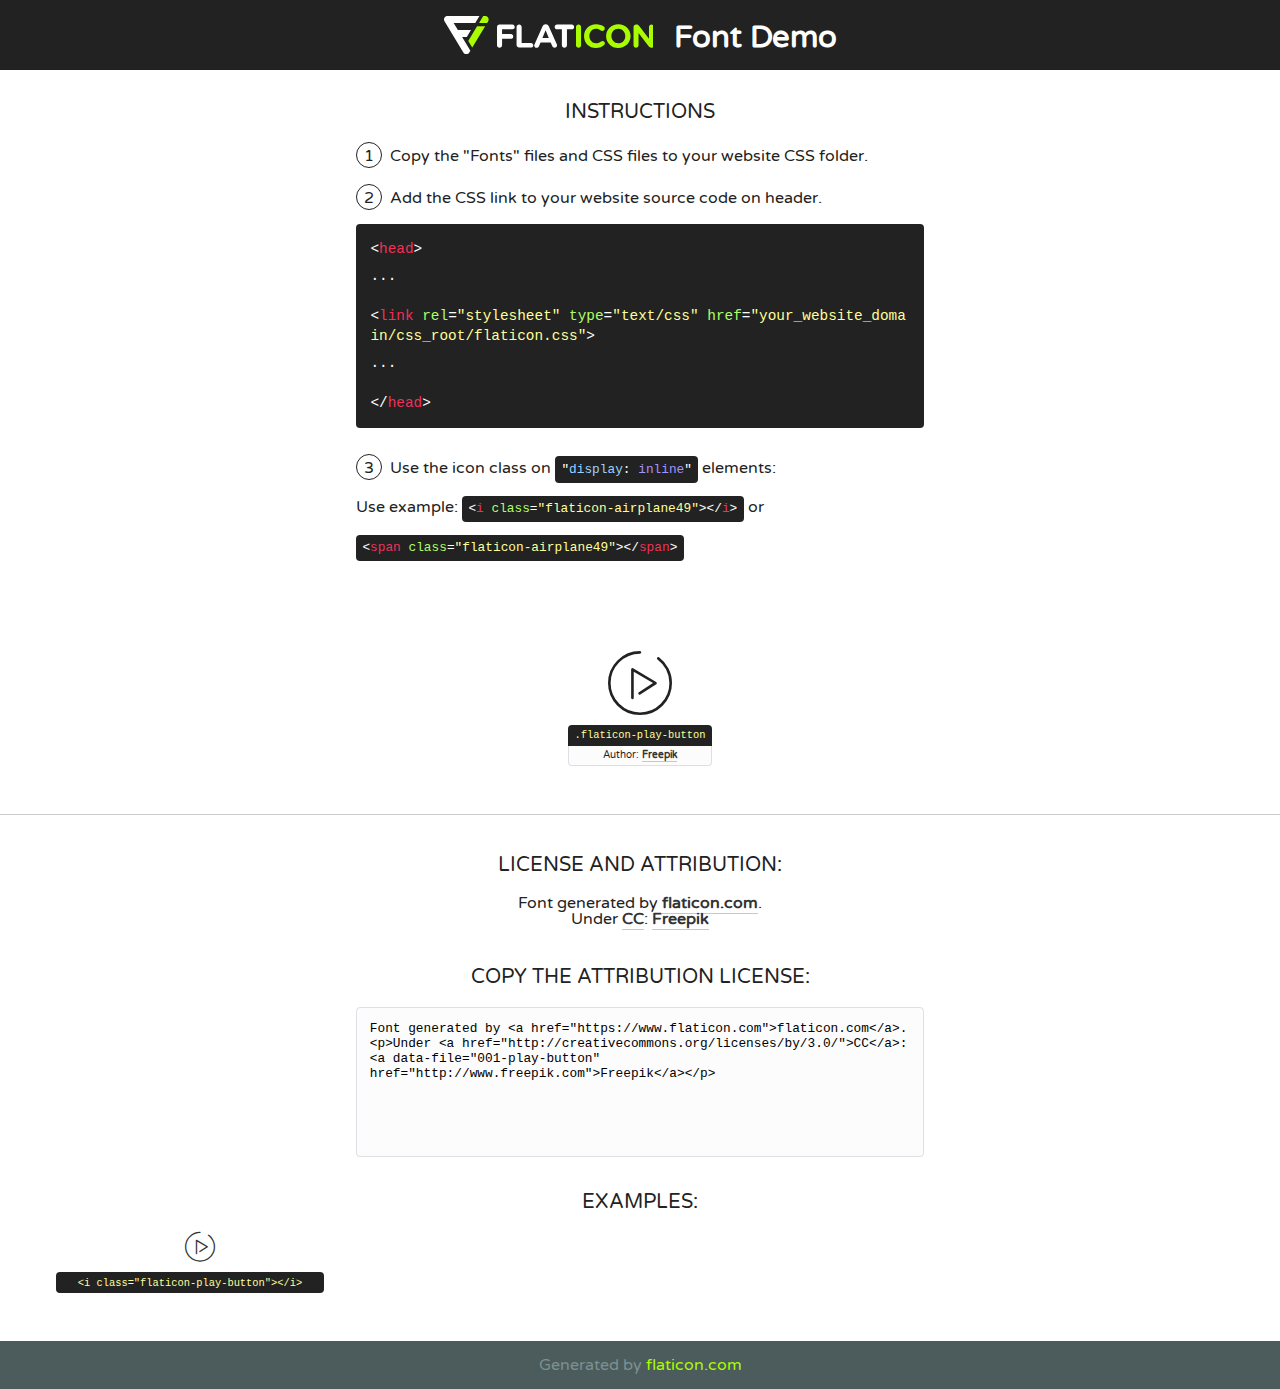
<file: css/flaticon.html>
<!DOCTYPE html>
<!--
  Flaticon icon font: Flaticon
  Creation date: 17/11/2020 04:47
-->
<html>
<!DOCTYPE html>
<html>

<head>
    <title>Flaticon WebFont</title>
    <link href="http://fonts.googleapis.com/css?family=Varela+Round" rel="stylesheet" type="text/css" />
    <link rel="stylesheet" type="text/css" href="flaticon.css">
    <meta charset="UTF-8">
    <style>
    html, body, div, span, applet, object, iframe,
    h1, h2, h3, h4, h5, h6, p, blockquote, pre,
    a, abbr, acronym, address, big, cite, code,
    del, dfn, em, img, ins, kbd, q, s, samp,
    small, strike, strong, sub, sup, tt, var,
    b, u, i, center,
    dl, dt, dd, ol, ul, li,
    fieldset, form, label, legend,
    table, caption, tbody, tfoot, thead, tr, th, td,
    article, aside, canvas, details, embed, 
    figure, figcaption, footer, header, hgroup, 
    menu, nav, output, ruby, section, summary,
    time, mark, audio, video {
        margin: 0;
        padding: 0;
        border: 0;
        font-size: 100%;
        font: inherit;
        vertical-align: baseline;
    }
    /* HTML5 display-role reset for older browsers */
    article, aside, details, figcaption, figure, 
    footer, header, hgroup, menu, nav, section {
        display: block;
    }
    body {
        line-height: 1;
    }
    ol, ul {
        list-style: none;
    }
    blockquote, q {
        quotes: none;
    }
    blockquote:before, blockquote:after,
    q:before, q:after {
        content: '';
        content: none;
    }
    table {
        border-collapse: collapse;
        border-spacing: 0;
    }
    body {
        font-family: 'Varela Round', Helvetica, Arial, sans-serif;
        font-size: 16px;
        color: #222;
    }
    a {
        color: #333;
        border-bottom: 1px solid #a9fd00;
        font-weight: bold;
        text-decoration: none;
    }
    * {
        -moz-box-sizing: border-box;
        -webkit-box-sizing: border-box;
        box-sizing: border-box;
        margin: 0;
        padding: 0;
    }
    [class^="flaticon-"]:before, [class*=" flaticon-"]:before, [class^="flaticon-"]:after, [class*=" flaticon-"]:after {
        font-family: Flaticon;
        font-size: 30px;
        font-style: normal;
        margin-left: 20px;
        color: #333;
    }
    .wrapper {
        max-width: 600px;
        margin: auto;
        padding: 0 1em;
    }
    .title {
        font-size: 1.25em;
        text-align: center;
        margin-bottom: 1em;
        text-transform: uppercase;
    }
    header {
        text-align: center;
        background-color: #222;
        color: #fff;
        padding: 1em;
    }
    header .logo {
        width: 210px;
        height: 38px;
        display: inline-block;
        vertical-align: middle;
        margin-right: 1em;
        border: none;
    }
    header strong {
        font-size: 1.95em;
        font-weight: bold;
        vertical-align: middle;
        margin-top: 5px;
        display: inline-block;
    }
    .demo {
        margin: 2em auto;
        line-height: 1.25em;
    }
    .demo ul li {
        margin-bottom: 1em;
    }
    .demo ul li .num {
        color: #222;
        border-radius: 20px;
        display: inline-block;
        width: 26px;
        padding: 3px;
        height: 26px;
        text-align: center;
        margin-right: 0.5em;
        border: 1px solid #222;
    }
    .demo ul li code {
        background-color: #222;
        border-radius: 4px;
        padding: 0.25em 0.5em;
        display: inline-block;
        color: #fff;
        font-family: Consolas,Monaco,Lucida Console,Liberation Mono,DejaVu Sans Mono,Bitstream Vera Sans Mono,Courier New, monospace;
        font-weight: lighter;
        margin-top: 1em;
        font-size: 0.8em;
        word-break: break-all;
    }
    .demo ul li code.big {
        padding: 1em;
        font-size: 0.9em;
    }
    .demo ul li code .red {
        color: #EF3159;
    }
    .demo ul li code .green {
        color: #ACFF65;
    }
    .demo ul li code .yellow {
        color: #FFFF99;
    }
    .demo ul li code .blue {
        color: #99D3FF;
    }
    .demo ul li code .purple {
        color: #A295FF;
    }
    .demo ul li code .dots {
        margin-top: 0.5em;
        display: block;
    }
    #glyphs {
        border-bottom: 1px solid #ccc;
        padding: 2em 0;
        text-align: center;
    }
    .glyph {
        display: inline-block;
        width: 9em;
        margin: 1em;
        text-align: center;
        vertical-align: top;
        background: #FFF;
    }
    .glyph .glyph-icon {
        padding: 10px;
        display: block;
        font-family:"Flaticon";
        font-size: 64px;
        line-height: 1;
    }
    .glyph .glyph-icon:before {
        font-size: 64px;
        color: #222;
        margin-left: 0;
    }
    .class-name {
        font-size: 0.65em;
        background-color: #222;
        color: #fff;
        border-radius: 4px 4px 0 0;
        padding: 0.5em;
        color: #FFFF99;
        font-family: Consolas,Monaco,Lucida Console,Liberation Mono,DejaVu Sans Mono,Bitstream Vera Sans Mono,Courier New, monospace;
    }
    .author-name {
        font-size: 0.6em;
        background-color: #fcfcfd;
        border: 1px solid #DEDEE4;
        border-top: 0;
        border-radius: 0 0 4px 4px;
        padding: 0.5em;
    }
    .class-name:last-child {
        font-size: 10px;
        color:#888;
    }
    .class-name:last-child a {
        font-size: 10px;
        color:#555;
    }
    .class-name:last-child a:hover {
        color:#a9fd00;
    }
    .glyph > input {
        display: block;
        width: 100px;
        margin: 5px auto;
        text-align: center;
        font-size: 12px;
        cursor: text;
    }
    .glyph > input.icon-input {
        font-family:"Flaticon";
        font-size: 16px;
        margin-bottom: 10px;
    }
    .attribution .title {
        margin-top: 2em;
    }
    .attribution textarea {
        background-color: #fcfcfd;
        padding: 1em;
        border: none;
        box-shadow: none;
        border: 1px solid #DEDEE4;
        border-radius: 4px;
        resize: none;
        width: 100%;
        height: 150px;
        font-size: 0.8em;
        font-family: Consolas,Monaco,Lucida Console,Liberation Mono,DejaVu Sans Mono,Bitstream Vera Sans Mono,Courier New, monospace;
        -webkit-appearance: none;
    }
    .iconsuse {
        margin: 2em auto;
        text-align: center;
        max-width: 1200px;
    }
    .iconsuse:after {
        content: '';
        display: table;
        clear: both;
    }
    .iconsuse .image {
        float: left;
        width: 25%;
        padding: 0 1em;
    }
    .iconsuse .image p {
        margin-bottom: 1em;
    }
    .iconsuse .image span {
        display: block;
        font-size: 0.65em;
        background-color: #222;
        color: #fff;
        border-radius: 4px;
        padding: 0.5em;
        color: #FFFF99;
        margin-top: 1em;
        font-family: Consolas,Monaco,Lucida Console,Liberation Mono,DejaVu Sans Mono,Bitstream Vera Sans Mono,Courier New, monospace;
    }
    #footer {
        text-align: center;
        background-color: #4C5B5C;
        color: #7c9192;
        padding: 1em;
    }
    #footer a {
        border: none;
        color: #a9fd00;
        font-weight: normal;
    }
    @media (max-width: 960px) {
        .iconsuse .image {
            width: 50%;
        }
    }
    @media (max-width: 560px) {
        .iconsuse .image {
            width: 100%;
        }
    }
    </style>
</head>

<body class="characters-off">

    <header>
        <a href="https://www.flaticon.com" target="_blank" class="logo">
            <svg version="1.1" xmlns="http://www.w3.org/2000/svg" xmlns:xlink="http://www.w3.org/1999/xlink" xmlns:a="http://ns.adobe.com/AdobeSVGViewerExtensions/3.0/" viewBox="0 0 560.875 102.036" enable-background="new 0 0 560.875 102.036" xml:space="preserve">
                <defs>
                </defs>
                <g>
                    <g class="letters">
                        <path fill="#ffffff" d="M141.596,29.675c0-3.777,2.985-6.767,6.764-6.767h34.438c3.426,0,6.15,2.728,6.15,6.15
                        c0,3.43-2.724,6.149-6.15,6.149h-27.674v13.091h23.719c3.429,0,6.151,2.724,6.151,6.15c0,3.43-2.723,6.149-6.151,6.149h-23.719
                        v17.574c0,3.773-2.986,6.761-6.764,6.761c-3.779,0-6.764-2.989-6.764-6.761V29.675z"></path>
                        <path fill="#ffffff" d="M193.844,29.149c0-3.781,2.985-6.767,6.764-6.767c3.776,0,6.763,2.985,6.763,6.767v42.957h25.039
                        c3.426,0,6.149,2.726,6.149,6.153c0,3.425-2.723,6.15-6.149,6.15h-31.802c-3.779,0-6.764-2.986-6.764-6.768V29.149z"></path>
                        <path fill="#ffffff" d="M241.891,75.71l21.438-48.407c1.492-3.341,4.215-5.357,7.906-5.357h0.792
                        c3.686,0,6.323,2.017,7.815,5.357l21.439,48.407c0.436,0.967,0.701,1.845,0.701,2.723c0,3.602-2.809,6.501-6.414,6.501
                        c-3.161,0-5.269-1.845-6.499-4.655l-4.132-9.661h-27.059l-4.301,10.102c-1.144,2.631-3.426,4.214-6.237,4.214
                        c-3.517,0-6.24-2.81-6.24-6.325C241.1,77.64,241.451,76.677,241.891,75.71z M279.932,58.666l-8.521-20.297l-8.526,20.297H279.932
                        z"></path>
                        <path fill="#ffffff" d="M314.864,35.387H301.86c-3.429,0-6.239-2.813-6.239-6.238c0-3.429,2.811-6.24,6.239-6.24h39.533
                        c3.426,0,6.237,2.811,6.237,6.24c0,3.425-2.811,6.238-6.237,6.238h-13.001v42.785c0,3.773-2.99,6.761-6.764,6.761
                        c-3.779,0-6.764-2.989-6.764-6.761V35.387z"></path>
                        <path fill="#A9FD00" d="M352.615,29.149c0-3.781,2.985-6.767,6.767-6.767c3.774,0,6.761,2.985,6.761,6.767v49.024
                        c0,3.773-2.987,6.761-6.761,6.761c-3.781,0-6.767-2.989-6.767-6.761V29.149z"></path>
                        <path fill="#A9FD00" d="M374.132,53.836v-0.179c0-17.481,13.178-31.801,32.065-31.801c9.22,0,15.459,2.458,20.557,6.238
                        c1.402,1.054,2.637,2.985,2.637,5.357c0,3.692-2.985,6.59-6.681,6.59c-1.845,0-3.071-0.702-4.044-1.319
                        c-3.776-2.813-7.729-4.393-12.562-4.393c-10.364,0-17.831,8.611-17.831,19.154v0.173c0,10.542,7.291,19.329,17.831,19.329
                        c5.715,0,9.492-1.756,13.359-4.834c1.049-0.874,2.458-1.491,4.039-1.491c3.429,0,6.325,2.813,6.325,6.236
                        c0,2.106-1.056,3.78-2.282,4.834c-5.539,4.834-12.036,7.733-21.878,7.733C387.572,85.464,374.132,71.493,374.132,53.836z"></path>
                        <path fill="#A9FD00" d="M433.009,53.836v-0.179c0-17.481,13.79-31.801,32.766-31.801c18.981,0,32.592,14.143,32.592,31.628v0.173
                        c0,17.483-13.785,31.807-32.769,31.807C446.625,85.464,433.009,71.32,433.009,53.836z M484.224,53.836v-0.179
                        c0-10.539-7.725-19.326-18.626-19.326c-10.893,0-18.449,8.611-18.449,19.154v0.173c0,10.542,7.73,19.329,18.626,19.329
                        C476.676,72.986,484.224,64.378,484.224,53.836z"></path>
                        <path fill="#A9FD00" d="M506.233,29.321c0-3.774,2.99-6.763,6.767-6.763h1.401c3.252,0,5.183,1.583,7.029,3.953l26.093,34.265
                        V29.059c0-3.692,2.99-6.677,6.681-6.677c3.683,0,6.671,2.985,6.671,6.677v48.934c0,3.78-2.987,6.765-6.764,6.765h-0.436
                        c-3.257,0-5.188-1.581-7.034-3.953l-27.056-35.492v32.944c0,3.687-2.985,6.676-6.678,6.676c-3.683,0-6.673-2.989-6.673-6.676
                        V29.321z"></path>
                    </g>
                    <g class="insignia">
                        <path fill="#ffffff" d="M48.372,56.137h12.517l11.156-18.537H37.186L25.688,18.539h57.825L94.668,0H9.271
                        C5.925,0,2.842,1.801,1.198,4.716c-1.644,2.907-1.593,6.482,0.134,9.343l50.38,83.501c1.678,2.781,4.689,4.476,7.938,4.476
                        c3.246,0,6.257-1.695,7.935-4.476l2.898-4.804L48.372,56.137z"></path>
                        <g class="i">
                            <path fill="#A9FD00" d="M93.575,18.539h0.031v0.004l21.652,0.004l2.705-4.488c1.727-2.861,1.778-6.436,0.133-9.343
                            C116.454,1.801,113.371,0,110.026,0h-5.294L93.575,18.539z"></path>
                            <polygon fill="#A9FD00" points="88.291,27.356 64.725,66.486 75.519,84.404 109.942,27.356"></polygon>
                        </g>
                    </g>
                </g>
            </svg>
        </a>
        <strong>Font Demo</strong>
    </header>


    <section class="demo wrapper">

        <p class="title">Instructions</p>

        <ul>
            <li>
                <span class="num">1</span>Copy the "Fonts" files and CSS files to your website CSS folder.
            </li>
            <li>
                <span class="num">2</span>Add the CSS link to your website source code on header.
                <code class="big">
                    &lt;<span class="red">head</span>&gt;
                    <br/><span class="dots">...</span>
                    <br/>&lt;<span class="red">link</span> <span class="green">rel</span>=<span class="yellow">"stylesheet"</span> <span class="green">type</span>=<span class="yellow">"text/css"</span> <span class="green">href</span>=<span class="yellow">"your_website_domain/css_root/flaticon.css"</span>&gt;
                    <br/><span class="dots">...</span>
                    <br/>&lt;/<span class="red">head</span>&gt;
                </code>
            </li>

            <li>
                <p>
                    <span class="num">3</span>Use the icon class on <code>"<span class="blue">display</span>:<span class="purple"> inline</span>"</code> elements:
                    <br />
                    Use example: <code>&lt;<span class="red">i</span> <span class="green">class</span>=<span class="yellow">&quot;flaticon-airplane49&quot;</span>&gt;&lt;/<span class="red">i</span>&gt;</code> or <code>&lt;<span class="red">span</span> <span class="green">class</span>=<span class="yellow">&quot;flaticon-airplane49&quot;</span>&gt;&lt;/<span class="red">span</span>&gt;</code>
            </li>
        </ul>

    </section>




   <section id="glyphs">          
    
      
        <div class="glyph"><div class="glyph-icon flaticon-play-button"></div>
            <div class="class-name">.flaticon-play-button</div>
            <div class="author-name">Author: <a data-file="001-play-button" href="http://www.freepik.com">Freepik</a> </div> 
        </div>        
        

    </section>



    <section class="attribution wrapper"   style="text-align:center;">

      <div class="title">License and attribution:</div><div class="attrDiv">Font generated by <a href="https://www.flaticon.com">flaticon.com</a>. <div><p>Under <a href="http://creativecommons.org/licenses/by/3.0/">CC</a>: <a data-file="001-play-button" href="http://www.freepik.com">Freepik</a></p>  </div>
      </div>
      <div class="title">Copy the Attribution License:</div>

    <textarea onclick="this.focus();this.select();">Font generated by &lt;a href=&quot;https://www.flaticon.com&quot;&gt;flaticon.com&lt;/a&gt;. <p>Under <a href="http://creativecommons.org/licenses/by/3.0/">CC</a>: <a data-file="001-play-button" href="http://www.freepik.com">Freepik</a></p>  
     </textarea>

    </section>

    <section class="iconsuse">

          <div class="title">Examples:</div>            
             
            <div class="image">
                <p>
                    <i class="glyph-icon flaticon-play-button"></i> 
                    <span>&lt;i class=&quot;flaticon-play-button&quot;&gt;&lt;/i&gt;</span>
                </p>
            </div>
                       
        </div>
                            
    </section>

<div id="footer">
    <div>Generated by <a href="https://www.flaticon.com">flaticon.com</a>
    </div>
</div>



</body>
</html>
</file>
<file: css/index.css>
/*booking banner*/

.banner{
	height: 400px;
	background-image: url(../img/banner-bg.jpg);
	background-repeat: no-repeat;
	background-position: center;
	background-size: cover;
	position: relative;
}
.banner .booking{
	height: 200px;
	width: 80%;
	position: absolute;
	top: 280px;
	left: 10%;
	background-color: white;
	box-shadow: 0 5px 15px 0 #ccc;
}
.banner .booking .list{
	margin-top: 60px;
}
#list-md{
	display: none;
}
#list-sm{
	display: none;
}
.banner .booking .itemBox{
	/*height: 80px;*/
}
.banner .booking .item{
	height: 80px;
}
.banner .booking .item p{
	text-transform: uppercase;
}
.banner .booking .item select{
	width: 100%;
	height: 40px;
	border: 1px solid #ccc;
	font-size: 14px;
	text-transform: capitalize;
	background-color: white;
	border-radius: 5px;
}
.banner .booking .item select:hover{
	color: #3fced3;
	border-color: #3fced3;
}
.banner .booking .item input{
	width: 100%;
	height: 40px;
	border: 1px solid #ccc;
	position: relative;
	font-size: 14px;
	text-transform: capitalize;
	border-radius: 5px;
}
.banner .booking .item input:hover{
	color: #3fced3;
	border-color: #3fced3;
}
.banner .booking .item input:focus{
	outline: none;
	color: #3fced3;
	border-color: #3fced3;
}
.banner .booking .item i{
	font-size: 14px;
	position: absolute;
	right: 20px;
	top: 13px;
}
.banner .booking .findBtn{
	color: black;
	background-color: #ffc600;
	text-transform: uppercase !important;
}
.banner .booking .findBtn:hover{
	border: none !important;
	color: white !important;
	cursor: pointer;
}
/*end booking banner*/


.contentBox{
	margin-top: 160px;
	background-image: url(../img/world-bg.jpg);
	background-repeat: repeat-y;
	background-position: center;
	background-size: contain;
}
/*discover*/
.discover{
	margin-top: 160px;
}
.discover .explore{
	position: relative;
	z-index: 0;
}
.discover .explore h2{
	font-size: 50px;
	font-weight: bold;
	text-transform: uppercase;
	color: #ddd;
	position: absolute;
	top: 0;
	left: -2%;
	z-index: -1;
}
.discover .explore h5{
	font-size: 30px;
	text-transform: capitalize;
	margin-top: 30px;
}
.discover .explore h5 span{
	font-weight: bold;
}
.discover .explore .slice{
	margin-left: 15px;
	width: 100px;
	border-top: 5px solid #3fced3;
}
.discover .explore .detail{
	margin-top: 20px;
	font-size: 12px;
	color: #aaa;
	height: 60px;
	line-height: 20px;
	overflow: hidden;
	text-overflow: ellipsis;
	line-clamp: 3;
	margin-left: 15px;
	margin-right: 10px;
}
.discover .image{
	display: flex;
	justify-content: center;
	align-items: center;
}
.discover .image .disItem:focus{
	outline: none;
}
/*indicator for slide*/
.slick-dots{
	position: absolute;
	bottom: -40px !important;
}
.slick-dots li{
	height: 5px !important;
	width: 5px !important;
	background-color: transparent;
	border-radius: 7px;
	padding-left: 15px !important;
	padding-right: 15px !important;
}
.slick-dots li button{
	height: 100% !important;
}
.slick-dots li button:before{
	content: '' !important;
	background-color: transparent;
	border: 1px solid #ffc600;
	border-radius: 10px !important;
	background-color: transparent;
	opacity: 1 !important;
}
.slick-dots li button:focus:before{
	border: 1px solid #ffc600;
}
.slick-dots li.slick-active button:before{
	background-color: #ffc600 !important;
	opacity: 1 !important;
	width: 30px;
}
.discover .image .itemBox{
	height: 350px;
	width: 100%;
	border-radius: 5px;
	cursor: pointer;
	overflow: hidden;
	position: relative;
	z-index: 0;
	box-shadow: 0px 5px 15px 0px #cccccc;
	background-color: white;
}
.discover .image .itemBox .sale{
	width: 80px;
	height: 80px;
	color: white;
	font-size: 14px;
	text-align: center;
	text-transform: uppercase;
	font-weight: bold;
	color: white;
	background-color: red;
	transform: rotate(45deg);
	position: absolute;
	top: -40px;
	right: -40px;
	z-index: 3;
	user-select: none;
}
.discover .image .itemBox .sale .text{
	width: 100%;
	height: 100%;
	position: relative;
}
.discover .image .itemBox .sale p{
	line-height: 14px;
	width: 100%;
	position: absolute;
	top: 60px;
	left: 0;
}
.discover .image .itemBox .item{
	width: 100%;
	height: 70%;
	border-radius: 5px 5px 0 0;
	overflow: hidden;
}
.discover .image .itemBox .item .itemImg{
	width: 100%;
	height: 100%;
	border-radius: 5px 5px 0 0;
	background-repeat: no-repeat;
	background-position: center;
	background-size: cover;
	transition: all 0.3s;
}
.discover .image .itemBox:hover .itemImg{
	transform: scale(1.1);
}
.discover .image .itemBox .info{
	width: 100%;
	height: 30%;
	border-radius: 0 0 5px 5px;
	background-color: white;
}
.discover .image .itemBox .info .title{
	text-align: left;
	margin-left: 5%;
	font-size: 14px;
	text-transform: uppercase;
	font-weight: bold;
	margin-top: 5%;
}
.discover .image .itemBox .info .title a{
	text-decoration: none;
	color: black;
}
.discover .image .itemBox .info .rating{
	text-align: left;
	margin-left: 5%;
	margin-top: -4%;
	font-size: 14px;
	color: #3fced3;
	font-size: 12px;
}
.discover .image .itemBox .info .price{
	text-align: right;
	margin-right: 5%;
	font-size: 14px;
	color: #999999;
	text-decoration: line-through;
	font-weight: bold;
	margin-top: -18%;
}
.discover .image .itemBox .info .detail{
	margin-left: 5%;
	text-align: left;
	font-size: 12px;
	float: left;
	line-height: 24px;
	margin-top: 0;
	display: inline;
}
.discover .image .itemBox .info .detail img{
	float: left;
	margin-right: 10px;
}
.discover .image .itemBox .info .discount{
	margin-right: 5%;
	text-align: right;
	color: #ffc600;
	font-size: 20px;
	font-weight: bold;
	line-height: 24px;
}
.discover .image .notSale .sale{
	opacity: 0;
}
.discover .image .notSale .price{
	opacity: 0;
}
/*end discover*/

/*video*/
.video{
	margin-top: 20px;
	height: 750px;
	position: relative;
	z-index: 0;
}
.video .vidBox{
	width: 100%;
	height: 450px;
	position: absolute;
	top: 150px;
	left: 0;
	z-index: 1;
	background-image: url(../img/video-ex-2.jpg);
	background-repeat: no-repeat;
	background-position: center;
	background-size: cover;
}
.video .vidBox .box{
	width: 100%;
	height: 100%;
	background-color: transparent;
	/*display: flex;*/
	/*justify-content: center;*/
}
.video .vidBox .box .vid-item{
	margin-top: 10%;
	display: flex;
	justify-content: center;
	align-items: center;
	height: 70px;
}
.video .vidBox .box .vidBtn{
	width: 70px;
	height: 70px;
	display: flex;
	justify-content: center;
	align-items: center;
	background-color: white;
	border-radius: 40px;
}
.video .vidBox .box .vidBtn:hover{
	cursor: pointer;
	box-shadow: 0 0 0 10px rgb(255,255,255,0.4);
	transition: all 0.2s;
}
.video .vidBox .box .vid-title{
	margin-top: 1%;
	display: flex;
	justify-content: center;
	align-items: center;
	height: 70px;
}
.video .vidBox .box .vid-title p{
	font-size: 30px;
	color: white;
	font-weight: bold;
	margin-top: 5%;
	text-align: center;
	text-transform: uppercase;
	font-style: italic;
}
.video .vidBox .box .vid-booking{
	margin-top: 0%;
	display: flex;
	justify-content: center;
	align-items: center;
	height: 70px;
}
.video .vidBox .box .vid-booking .book-btn{
	height: 40px;
	text-align: center;
	text-transform: uppercase;
	font-size: 16px;
	color: black;
	background-color: #ffc600;
	border-radius: 5px;
	border: none;
	cursor: pointer;
	margin-right: 15px;
}
.video .vidBox .box .vid-booking .book-btn:hover{
	color: white;
}
.video .vidBox .box .vid-booking .book-btn:focus{
	outline: none;
}
.video .vidBox .box .vid-booking .info-btn{
	height: 40px;
	text-align: center;
	text-transform: uppercase;
	font-size: 16px;
	color: black;
	background-color: white;
	border-radius: 5px;
	border: none;
	cursor: pointer;
	margin-left: 15px;
}
.video .vidBox .box .vid-booking .info-btn:hover{
	color: #ffc600;
}
.video .vidBox .box .vid-booking .info-btn:focus{
	outline: none;
}
#video{
	background-color: rgb(0,0,0,0.8);
	position: fixed;
	width: 100%;
	height: 100%;
	top: 0px;
	left: 0px;
	z-index: 20;
	display: none;
}
#video iframe{
	position: absolute;
	top: 10%;
	left: 10%;
}
#video #stop-video{
	color: white;
	font-size: 30px;
	cursor: pointer;
	z-index: 100;
	position: absolute;
	width: 40px;
	height: 40px;
	top: 0;
	right: 0;
	border: 1px solid white;
	display: flex;
	justify-content: center;
	align-items: center;
}
/*end video*/

/*destination*/
.destination{
	margin-top: 0px;
}
.destination .popular{
	position: relative;
}
.destination .popular h2{
	font-size: 50px;
	font-weight: bold;
	text-transform: uppercase;
	color: #ddd;
	position: absolute;
	top: 0;
	left: 0;
	text-align: right;
	z-index: 1;
}
.destination .popular h5{
	font-size: 25px;
	text-transform: capitalize;
	margin-top: 40px;
	text-align: right;
	z-index: 2;
}
.destination .popular h5 span{
	font-weight: bold;
}
.destination .popular .slice{
	width: 100px;
	border-top: 5px solid #3fced3;
	position: absolute;
	top: 80px;
	right: 15px;
}
.destination .popular .detail{
	width: 25%;
	position: absolute;
	top: 105px;
	right: 0;
	font-size: 12px;
	color: #aaa;
	height: 60px;
	line-height: 20px;
	overflow: hidden;
	text-overflow: ellipsis;
	line-clamp: 3;
	margin-left: 15px;
	margin-right: 10px;
	text-align: right;
}
.destination .popular .fake{
	margin-top: 20px;
	height: 60px;
	color: transparent;
}


.destination .image{
	margin-top: 100px;
	display: flex;
	justify-content: center;
	align-items: center;
}
.destination .image .itemBox{
	height: 400px;
	width: 100%;
	border-radius: 5px;
	overflow: hidden;
	position: relative;
	cursor: pointer;
	margin-top: 25px;
	z-index: 0;
}
.destination .image .itemSmallBox{
	height: 187px;
	width: 100%;
	border-radius: 5px;
	overflow: hidden;
	position: relative;
	cursor: pointer;
	margin-top: 25px;
	z-index: 0;
}
.destination .image .item{
	height: 100%;
	width: 100%;
	background-repeat: no-repeat;
	background-position: center;
	background-size: cover;
	transition: all 0.3s;
}
.destination .image .itemBox:hover .item{
	transform: scale(1.1);
}
.destination .image .itemSmallBox:hover .item{
	transform: scale(1.1);
}
.destination .image .location{
	position: absolute;
	font-size: 18px;
	top: 15px;
	left: 10px;
	z-index: 2;
	color: white;
	text-transform: uppercase;
	transition: all 0.5s;
}
.destination .image .stat{
	position: absolute;
	font-size: 14px;
	top: 35px;
	left: 10px;
	z-index: 2;
	color: white;
	transition: all 0.5s;
	opacity: 0;
}
.destination .image .line{
	width: 20px;
	height: 4px;
	background-color: white;
	position: absolute;
	top: 25px;
	left: -20px;
	transition: all 0.5s;
	z-index: 2;
}
.destination .image .overlay{
	width: 100%;
	height: 100%;
	position: absolute;
	top: 0;
	left: 0;
	background-color: rgb(0,0,0,0.5);
	z-index: 1;
	transition: all 0.5s;
	filter: alpha(opacity=0);
	opacity: 0;
}
.destination .image .itemBox:hover .overlay{
	filter: alpha(opacity=1);
	opacity: 1;
	bottom: 0;
}
.destination .image .itemBox:hover .location{
	left: 30px;
}
.destination .image .itemBox:hover .stat{
	left: 40px;
	opacity: 1;
}
.destination .image .itemBox:hover .line{
	left: 0px;
	width: 25px;
}
.destination .image .itemSmallBox:hover .overlay{
	filter: alpha(opacity=1);
	opacity: 1;
	bottom: 0;
}
.destination .image .itemSmallBox:hover .location{
	left: 30px;
}
.destination .image .itemSmallBox:hover .stat{
	left: 40px;
	opacity: 1;
}
.destination .image .itemSmallBox:hover .line{
	left: 0px;
	width: 25px;
}
#img-md{
	visibility: hidden;
	height: 0px;
	margin-top: 0;
}
#img-sm{
	visibility: hidden;
	height: 0px;
	margin-top: 0;
}
/*end destination*/

/*review*/
.review{
	margin-top: 50px;
	padding-bottom: 50px;
	position: relative;
}
.review .title{
	font-size: 24px;
	margin-top: 50px;
}
.review .title span{
	font-weight: bold;
}
.review .slice{
	border-bottom: 4px solid #3fced3;
	width: 15%;
}
.review .detail{
	font-size: 12px;
	color: #666;
	margin-top: 20px;
	width: 25%;
	overflow: hidden;
	text-overflow: ellipsis;
	height: 60px;
	line-height: 20px;
	line-clamp: 3;
}
.review .review-item:focus{
	outline: none;
}
.review .item{
	margin-top: 100px;	
	background-color: white;
	box-shadow: 0 0 10px 0 #ccc;
}
.review .item .imgBox{
	height: 60px;
	width: 100%;
	display: flex;
	justify-content: center;
	align-items: center;
}
.review .item .portrait{
	margin-top: -60px;
	width: 100px;
	height: 100px;
	border: 1px solid #ffc600;
	border-radius: 50px;
	background-repeat: no-repeat;
	background-position: center;
	background-size: cover;
}
.review .item .name, .job, .star, .description{
	width: 80%;
	margin-left: 10%;
	text-align: center;
}
.review .item .name{
	font-size: 16px;
	font-weight: bold;
}
.review .item .job{
	font-size: 14px;
	color: #666;
}
.review .item .star{
	font-size: 14px;
	color: #ffc600;
}
.review .item .star i{
	margin-left: 5px;
}
.review .item .description{
	font-size: 14px;
	height: 60px;
	line-height: 20px;
	overflow: hidden;
	text-overflow: ellipsis;
	line-clamp: 3;
	margin-bottom: 40px;
}
.review-slice{
	
}
.prevRev{
	font-weight: bold;
	width: 45px;
	height: 45px;
	display: flex;
	justify-content: center;
	align-items: center;
	color: white;
	background-color: rgb(255,198,0,1);
	border-radius: 40px;
	position: absolute;
	top: 60%;
	left: -1%;
	z-index: 4;
}
.prevRev:hover{
	background-color: rgb(255,198,0,0.7);
	color: white;
	cursor: pointer;
	transition: 0.5s;
}
.nextRev{
	font-weight: bold;
	width: 45px;
	height: 45px;
	display: flex;
	justify-content: center;
	align-items: center;
	color: white;
	background-color: rgb(255,198,0,1);
	border-radius: 40px;
	position: absolute;
	top: 60%;
	right: -1%;
	z-index: 4;
}
.nextRev:hover{
	background-color: rgb(255,198,0,0.7);
	cursor: pointer;
	transition: 0.5s;
}
/*end review*/

.label{
	margin-top: 100px;
}
.label .item{
	width: 20%;
	display: flex;
	justify-content: center;
	align-items: center;
}
.label .item img{
	width: 80%;
	height: 80%;
	filter: grayscale(100%);
}
.label .item img:hover{
	filter: none;
	cursor: pointer;
}




/*RESPONSIVE*/
/*This was copied from tour-list.
Need adjustment for each page*/
@media all and (max-width: 1200px){
	.header{
		display: none;
	}
	.resHeader{
		display: block;
	}
}

@media all and (max-width: 1199px){
	.discover .image .itemBox .info .detail{
		margin-top: 10px;
	}
}

@media all and (max-width: 1024px){
	#img-lg{
		display: none;
		/*margin-top: 0;*/
	}
	#img-md{
		visibility: visible;
		height: auto;
		margin-top: 100px;
	}
}

@media all and (max-width: 992px){	
	.footer .copyright{
		text-align: center;
	}
	.footer .footerContact{
		text-align: center;
	}
	#list-lg{
		display: none;
	}
	#list-md{
		display: block;
	}
	.banner .booking{
		height: 350px;
	}
	.discover{
		margin-top: 300px;
	}
	#img-md{
		display: none;
	}
	#img-sm{
		visibility: visible;
		height: auto;
		margin-top: 100px;
	}
}


@media all and (max-width: 768px){
	.banner .booking{
		top: 420px;
		box-shadow: 0 0 15px 0 #ccc;
	}
	.discover{
		margin-top: 440px;
	}
	.destination .popular .detail{
		width: 40%;
	}
	.review .detail{
		width: 40%;
	}
	.review .slice{
		width: 25%;
	}
}


@media all and (max-width: 576px){
	.content .right .list{
		display: none;
	}
	.content .right .image{
		display: block;
	}
	.banner p{
		text-align: center;
		margin-left: 0px;
	}
	#list-md{
		display: none;
	}
	#list-sm{
		display: block;
	}
	.banner .booking{
		height: 550px;
	}
	.discover{
		margin-top: 600px;
	}
	.destination .popular .detail{
		width: 80%;
	}
	.review .detail{
		width: 80%;
	}
}







/*filter price bar*/
</file>
<file: css/header-footer.css>
*{
	font-family: 'Lato' , sans-serif;
}
body{
	
}
.backToTop{
	width: 40px;
	height: 40px;
	font-size: 30px;
	display: flex;
	border-radius: 50%;
	justify-content: center;
	align-items: center;
	background-color: #ffc600;
	color: white;
	opacity: 0.7;
	position: fixed;
	bottom: -10%;
	right: 3%;
	z-index: 10;
	transition: all 0.5s
}
.backToTop:hover{
	opacity: 1;
	cursor: pointer;
}

/*HEADER*/
.header{
	height: 120px;
	background-color: white;
}
.fixed-header{
	animation-duration: 0.5s;
	animation-timing-function: linear;
	animation-fill-mode: forwards;
	position: fixed !important;
	top: 0;
	left: 0;
	z-index: 10;
	animation-name: headerShow;
	border-bottom: 2px solid #ccc;
}
@keyframes headerShow{
	0%{
		top: -120px;
	}
	100%{
		top: 0;
	}
}

.header .beginLogo{
	display: flex;
	justify-content: center;
	align-items: center;
	height: 120px;
	cursor: pointer;
}

.menu{
	height: 120px;
}
.menu ul{
	width: 100%;
	height: 120px;
}

.menu  li{
	display: inline-block;
	list-style-type: none;
	margin-top: 0px;
	height: 120px;
	line-height: 120px;
	padding-right: 18px;
	padding-left: 18px;
}
.menu  li:last-child{
	padding-right: 0px;
}
.menu  li a{
	text-align: center;
	text-decoration: none;
	font-weight: bold;
	color: black;
	padding-bottom: 10px;
}
.menu  li:hover .itemType{
	color: #ffc600;
	border-bottom: 2px solid #ffc600;
}
/*animate*/
.menu .drop:hover .drop-menu{
    pointer-events: auto;
    filter: alpha(opacity=100);
    opacity: 1;
}
.menu .drop-menu{
	margin-top: 0px;
	line-height: 50px;
	width: 35%;
	justify-content: center;
	position: absolute;
	background-color: white;
	text-align: left;
	text-decoration: none;
	font-weight: bold;
	color: black;
	border-top: 3px solid #ffc600;
	box-shadow: 0px 0px 5px 0px #cccccc;
	z-index: 1;
	pointer-events: none;
    filter: alpha(opacity=0);
    opacity: 0;
    transition: all 0.5s;
}
.menu .drop-menu .item{
	border-top: 1px solid #cccccc;
	position: relative;
}
.menu .drop-menu .item:hover{
	color: #ffc600;
	transition: 0.5s;
	cursor: pointer;
}
.menu .drop-menu .item:hover a{
	color: #ffc600;
	transition: 0.5s;
	cursor: pointer;
}
.menu .drop-menu .item .drop-child-menu{
	position: absolute;
	top: 0;
	left: 106%;
	width: 100%;
	border-top: 3px solid #ffc600;
	box-shadow: 0px 0px 5px 0px #cccccc;
	z-index: 1;
	pointer-events: none;
    filter: alpha(opacity=0);
    opacity: 0;
    transition: all 0.5s;
    color: black;
}
.menu .drop-menu .item .drop-child-menu .child-item{
	border-top: 1px solid #cccccc;
	background-color: white;
}
.menu .drop-menu .item:hover .drop-child-menu{
	pointer-events: auto;
    filter: alpha(opacity=100);
    opacity: 1;
}
.menu .drop-menu .item:hover .drop-child-menu a{
	color: black;
}
.menu .drop-menu .item:hover .drop-child-menu .child-item:hover a{
	color: #ffc600;
}

/*end animate*/


.contact{
	display: flex;
	justify-content: center;
	align-items: center;
	height: 90px;
}
.contact .img{
	display: flex;
	justify-content: center;
	align-items: center;
}
.contact .title{
	margin-top: 25px;
	text-transform: capitalize;
	font-size: 18px;
}
.contact .phone{
	margin-top: -20px;
	font-size: 20px;
	color: #ffc600;
	font-weight: bold;
}

.resHeader{
	height: 120px;
	position: relative;
	display: none;
	background-color: white;
}
.resHeader .logo{
	height: 120px;
	display: flex;
	justify-content: center;
	align-items: center;
	position: absolute;
	left: 10px;
	cursor: pointer;
}
.resHeader .headerBtn{
	width: 60px;
	height: 120px;
	position: absolute;
	right: 0px;
	display: flex;
	justify-content: center;
	align-items: center;
}
.resHeader .headerBtn .box{
	width: 30px;
	height: 24px;
	position: relative;
	overflow: hidden;
}
.resHeader .headerBtn .line{
	width: 30px;
	height: 4px;
	position: absolute;
	background-color: black;
	border-radius: 5px 5px 0 0;
}
.resHeader .headerBtn .line1{
	top: 0;
	left: 0;
	animation-fill-mode: forwards;
	animation-name: ROTATE1;
	animation-duration: 0.3s;
	animation-timing-function: linear;
}
.resHeader .headerBtn .line2{
	top: 10px;
	left: 0;
	animation-fill-mode: forwards;
	animation-name: ROTATE2;
	animation-duration: 0.3s;
	animation-timing-function: linear;
}
.resHeader .headerBtn .line3{
	top: 20px;
	left: 0;
	animation-fill-mode: forwards;
	animation-name: ROTATE3;
	animation-duration: 0.3s;
	animation-timing-function: linear;
	border-radius: 5px;
}
.resHeader .headerBtn .line4{
	top: 0;
	left: 0;
	animation-fill-mode: forwards;
	animation-name: ROTATE4;
	animation-duration: 0.3s;
	animation-timing-function: linear;
}
.resHeader .headerBtn .line5{
	top: 0;
	left: 0;
	animation-fill-mode: forwards;
	animation-name: ROTATE5;
	animation-duration: 0.3s;
	animation-timing-function: linear;
}
.resHeader .headerBtn .line6{
	top: 0;
	left: 0;
	animation-fill-mode: forwards;
	animation-name: ROTATE6;
	animation-duration: 0.3s;
	animation-timing-function: linear;
}
.resHeader .headerBtn .line7{
	top: 0;
	left: 0;
	border-radius: 5px 5px 0 0;
}
.resHeader .headerBtn .line8{
	top: 10px;
	left: 0;
	border-radius: 5px 5px 0 0;
}
.resHeader .headerBtn .line9{
	top: 20px;
	left: 0;
	border-radius: 5px 5px 0 0;
}

#box1{
	display: none;
	cursor: pointer;
}
#box2{
	display: none;
	cursor: pointer;
}
#box3{
	display: block;
	cursor: pointer;
}

/*header button animation*/
@keyframes ROTATE1{
	0%{
		transform: rotate(0deg);
	}
	100%{
		top: 10px;
		transform: rotate(-45deg);
		border-radius: 5px;
	}
}
@keyframes ROTATE2{
	0%{
		transform: rotate(0deg);
	}
	50%{
		top: 10px;
		left: 30px;
	}
	100%{
		top: 10px;
		left: 30px;
		opacity: 0;
	}
}
@keyframes ROTATE3{
	0%{
		transform: rotate(0deg);
	}
	100%{
		top: 10px;
		transform: rotate(45deg);
		border-radius: 5px;
	}
}
@keyframes ROTATE4{
	100%{
		top: 0;
		transform: rotate(0deg);
	}
	0%{
		top: 10px;
		transform: rotate(-45deg);
	}
}
@keyframes ROTATE5{
	100%{
		transform: rotate(0deg);
		top: 10px;
		left: 0px;
		opacity: 1;
	}
	50%{
		top: 10px;
		left: 30px;
		opacity: 0;
	}
	0%{
		top: 10px;
		left: 30px;
		opacity: 0;
	}
}
@keyframes ROTATE6{
	100%{
		top: 20px;
		transform: rotate(0deg);
	}
	0%{
		top: 10px;
		transform: rotate(45deg);
	}
}
/*end header button animation*/
/*drop-menu*/
.resHeader .hidden-drop-menu{
	width: 90%;
	height: calc(100% - 120px);
	overflow-y: scroll;
	position: fixed;
	top: 120px;
	left: 5%;
	z-index: 5;
	display: none;
	text-transform: uppercase;
	font-size: 14px;
}
.resHeader .hidden-drop-menu .itemBox{
	background-color: white;
	border-bottom: 2px solid #ccc;
}
.resHeader .hidden-drop-menu .item1{
	background-color: white;
	border-top: 2px solid #3fced3;
}
.resHeader .hidden-drop-menu .pre-hid{
	width: 100%;
	line-height: 40px;
	font-weight: bold;
	cursor: pointer;
	/*border-bottom: 1px solid #ccc;*/
}
.resHeader .hidden-drop-menu .pre-hid span{
	float: right;
}
.button-rotate{
	transform: rotate(180deg);
}
.resHeader .hidden-drop-menu .hid-item{
	width: 100%;
	line-height: 40px;
	/*border-bottom: 1px solid #ccc;*/
}
.resHeader .hidden-drop-menu .hid-item a{
	text-decoration: none;
	color: black;
	font-weight: bold;
}
.resHeader .hidden-drop-menu .hid-item:hover{
	cursor: pointer;
}
.resHeader .child-menu{
	width: 100%;
	display: none;
}
.resHeader .hidden-drop-menu .hid-child{
	width: 100%;
	line-height: 40px;
	/*border-bottom: 1px solid #ccc;*/
}
.resHeader .hidden-drop-menu .pre-hid-child{
	width: 100%;
	line-height: 40px;
	font-weight: bold;
	cursor: pointer;
}
.resHeader .hidden-drop-menu .grandchild-menu{
	width: 100%;
	display: none;
}
#last{
	border: none;
}
/*end drop-menu*/

/*END HEADER*/

/*FOOTER*/
.footer{
	margin-top: 100px;
	background-color: #1a1a1a;
}
.footer .label{
	margin-top: 100px;
}
.footer .label .title p{
	color: white;
	font-size: 20px;
	font-weight: bold;
	text-transform: uppercase;
	text-align: center;
}
.footer .label .title .slice{
	border-bottom: 3px solid #3ecfd3;
	width: 20%;
	margin-left: 40%;
}
.footer .label .icon .img{
	display: flex;
	justify-content: center;
	align-items: center;
	margin-top: 45px;
}
.footer .map{
	margin-top: 100px;
	width: 100%;
}
.footer .map img{
	max-width: 100%;
}
.footer .map p{
	color: #3fced3;
	font-size: 14px;
	text-align: center;
	margin-top: 10px;
}
.footer .subscribe{
	margin-top: 100px;
}
.footer .subscribe .title{
	width: 100%;
	color: white;
	text-align: center;
	/*border: 1px solid red;*/
	text-transform: uppercase;
	font-size: 20px;
	font-weight: bold;
}
.footer .subscribe .slice{
	border-bottom: 3px solid #3ecfd3;
	width: 20%;
	margin-left: 40%;
}
.footer .subscribe input{
	width: 100%;
	margin-top: 55px;
	background-color: transparent;
	border: 1px solid white;
	border-radius: 5px;
	height: 40px;
	padding-left: 15px;
}
.footer .subscribe input:focus{
	outline: none;
}
.footer .subscribe .subBtn{
	width: 100%;
	margin-top: 10px;
	height: 40px;
	border-radius: 5px;
	border: none;
	background-color: #ffc600;
	color: black;
	text-transform: uppercase;
	font-size: 16px;
	font-weight: bold;
	line-height: 40px;
	text-align: center;
	user-select: none;
	cursor: pointer;
}
.footer .subscribe .subBtn:hover{
	color: white;
}
.footer .line{
	border-bottom: 1px solid #616666;
	margin-top: 60px;
}
.footer .copyright{
	color: #616666;
	font-size: 14px;
	margin-top: 20px;
}
.footer .footerContact{
	margin-top: 20px;
	text-align: right;
}
.footer .footerContact li{
	display: inline-block;
	list-style-type: none;
	margin-left: 10px;
}
.footer .footerContact li a{
	text-decoration: none;
	color: #616666;
	font-size: 14px;
	text-transform: uppercase;
}
.footer .footerContact li:hover a{
	color: white;
	cursor: pointer;
}
/*END FOOTER*/


/*RESPONSIVE*/
/*Need adjustment for each page*/
@media all and (max-width: 1200px){
	.header{
		display: none;
	}
	.resHeader{
		display: block;
	}
}


@media all and (max-width: 992px){	
	.footer .copyright{
		text-align: center;
	}
	.footer .footerContact{
		text-align: center;
	}
}


@media all and (max-width: 768px){
}


@media all and (max-width: 576px){
	.banner p{
		text-align: center;
		margin-left: 0px;
	}
}
</file>
<file: css/flaticon.css>
/*
  	Flaticon icon font: Flaticon
  	Creation date: 17/11/2020 04:47
  	*/

@font-face {
  font-family: "Flaticon";
  src: url("./Flaticon.eot");
  src: url("./Flaticon.eot?#iefix") format("embedded-opentype"),
       url("./Flaticon.woff2") format("woff2"),
       url("./Flaticon.woff") format("woff"),
       url("./Flaticon.ttf") format("truetype"),
       url("./Flaticon.svg#Flaticon") format("svg");
  font-weight: normal;
  font-style: normal;
}

@media screen and (-webkit-min-device-pixel-ratio:0) {
  @font-face {
    font-family: "Flaticon";
    src: url("./Flaticon.svg#Flaticon") format("svg");
  }
}

[class^="flaticon-"]:before, [class*=" flaticon-"]:before,
[class^="flaticon-"]:after, [class*=" flaticon-"]:after {   
  font-family: Flaticon;
        font-size: 20px;
font-style: normal;
margin-left: 20px;
}

.flaticon-play-button:before { content: "\f100"; }
</file>
<file: css/about-us.css>
/*banner*/
.banner{
	height: 200px;
	background-image: url(../img/destination-banner.jpg);
	background-repeat: no-repeat;
	background-position: center;
	background-size: cover;
}
.banner p{
	font-size: 42px;
	color: white;
	line-height: 200px;
	text-align: left;
	margin-left: 80px;
	text-transform: capitalize;
	font-weight: bold;
	user-select: none;
}
/*end banner*/

/*content*/
.opening{
	margin-top: 50px;
}
.opening .quote{
	font-size: 35px;
	font-weight: bold;
}
.opening .slice{
	width: 15%;
	border-bottom: 4px solid #3fced3; 
}
.opening .detail{
	font-size: 14px;
	color: #666;
	margin-top: 20px;
	text-align: left;
}
.gallery{
	margin-top: 30px;
}
.gallery .list{
	display: flex;
	justify-content: center;
	align-items: center;
}
.gallery .item{
	width: 100%;
	height: 400px;
	margin-top: 20px;
	background-repeat: no-repeat;
	background-position: center;
	background-size: cover;
}
.criteria{
	margin-top: 50px;
}
.criteria img{
	height: 70px;
}
.criteria .vision .title{
	font-weight: bold;
	font-size: 20px;
}
.criteria .vision .detail{
	font-size: 14px;
	color: #666;
}
.video{
	margin-top: 20px;
	height: 750px;
	position: relative;
	z-index: 0;
}
.video .wordImg{
	font-size: 200px;
	line-height: 200px;
	height: 200px;
	color: #eee;
	position: absolute;
	top: 0px;
	left: 0;
	z-index: -1;
	font-weight: bold;
	user-select: none;
}
.video .vidBox{
	width: 100%;
	height: 600px;
	position: absolute;
	top: 150px;
	left: 0;
	z-index: 1;
	background-image: url(../img/video-ex.jpg);
	background-repeat: no-repeat;
	background-position: center;
	background-size: cover;
}
.video .vidBox .box{
	width: 100%;
	height: 100%;
	background-color: transparent;
	display: flex;
	justify-content: center;
	align-items: center;
}
.video .vidBox .box .vidBtn{
	width: 70px;
	height: 70px;
	display: flex;
	justify-content: center;
	align-items: center;
	background-color: white;
	border-radius: 40px;
}
.video .vidBox .box .vidBtn:hover{
	cursor: pointer;
	box-shadow: 0 0 0 10px rgb(255,255,255,0.4);
	transition: all 0.2s;
}
#video{
	background-color: rgb(0,0,0,0.8);
	position: fixed;
	width: 100%;
	height: 100%;
	top: 0px;
	left: 0px;
	z-index: 20;
	display: none;
}
#video iframe{
	position: absolute;
	top: 10%;
	left: 10%;
}
.stat{
	margin-top: 50px;
}
.stat .number{
	width: 100%;
	text-align: center;
	color: #ffc600;
	font-size: 45px;
	font-weight: bold;
}
.stat .text{
	width: 100%;
	text-align: center;
	font-size: 20px;
	font-weight: bold;
}
.review{
	margin-top: 50px;
	background-image: url(../img/world-bg.jpg);
	background-repeat: no-repeat;
	background-position: center;
	background-size: cover;
	padding-bottom: 50px;
}
.review .title{
	font-size: 24px;
	margin-top: 50px;
}
.review .title span{
	font-weight: bold;
}
.review .slice{
	border-bottom: 4px solid #3fced3;
	width: 15%;
}
.review .detail{
	font-size: 12px;
	color: #666;
	margin-top: 20px;
	width: 30%;
	overflow: hidden;
	text-overflow: ellipsis;
	height: 60px;
	line-height: 20px;
	line-clamp: 3;
}
.review .review-item:focus{
	outline: none;
}
.review .item{
	margin-top: 100px;	
	background-color: white;
	box-shadow: 0 0 10px 0 #ccc;
}
.review .item .imgBox{
	height: 60px;
	width: 100%;
	display: flex;
	justify-content: center;
	align-items: center;
}
.review .item .portrait{
	margin-top: -60px;
	width: 100px;
	height: 100px;
	border: 1px solid #ffc600;
	border-radius: 50px;
	background-repeat: no-repeat;
	background-position: center;
	background-size: cover;
}
.review .item .name, .job, .star, .description{
	width: 80%;
	margin-left: 10%;
	text-align: center;
}
.review .item .name{
	font-size: 16px;
	font-weight: bold;
}
.review .item .job{
	font-size: 14px;
	color: #666;
}
.review .item .star{
	font-size: 14px;
	color: #ffc600;
}
.review .item .star i{
	margin-left: 5px;
}
.review .item .description{
	font-size: 14px;
	height: 60px;
	line-height: 20px;
	overflow: hidden;
	text-overflow: ellipsis;
	line-clamp: 3;
	margin-bottom: 40px;
}
.review-slide{
	/*padding-bottom: 30px;*/
}
/*indicator for slide*/
.slick-dots{
	position: absolute;
	bottom: -40px !important;
}
.slick-dots li{
	height: 5px !important;
	width: 5px !important;
	background-color: transparent;
	border-radius: 7px;
	padding-left: 15px !important;
	padding-right: 15px !important;
}
.slick-dots li button{
	height: 100% !important;
}
.slick-dots li button:before{
	content: '' !important;
	background-color: transparent;
	border: 1px solid #ffc600;
	border-radius: 10px !important;
	background-color: transparent;
	opacity: 1 !important;
}
.slick-dots li button:focus:before{
	border: 1px solid #ffc600;
}
.slick-dots li.slick-active button:before{
	background-color: #ffc600 !important;
	opacity: 1 !important;
	width: 30px;
}

.member{
	margin-top: 50px;
}
.member .title{
	font-size: 24px;
}
.member .title span{
	font-weight: bold;
}
.member .slice{
	border-bottom: 4px solid #3fced3;
	width: 15%;
}
.member .detail{
	font-size: 12px;
	color: #666;
	margin-top: 20px;
	width: 30%;
	overflow: hidden;
	text-overflow: ellipsis;
	height: 60px;
	line-height: 20px;
	line-clamp: 3;
}
.member .memImg{
	margin-top: 20px;
}
.member .img{
	margin-top: 30px;
	width: 100%;
	height: 350px;
	background-repeat: no-repeat;
	background-position: center;
	background-size: cover;
	overflow: hidden;
	position: relative;
	cursor: pointer;
	border: none;
}
.member .card{
	width: 100%;
	position: absolute;
	bottom: -50%;
	left: 0;
	filter: alpha(opacity=0);
	opacity: 0;
	transition: all 0.5s;
	user-select: none;
	border: transparent;
	border-radius: 0px;
}
.member .img:hover .card{
	bottom: 0;
	filter: alpha(opacity=1);
	opacity: 1;
	user-select: all;
}
.member .name, .job, .icon{
	text-align: center;
}
.member .name{
	font-size: 18px;
	font-weight: bold;
}
.member .icon img{
	padding-left: 10px;
	padding-right: 10px;
}
.label{
	margin-top: 100px;
}
.label .item{
	width: 20%;
	display: flex;
	justify-content: center;
	align-items: center;
}
.label .item img{
	width: 80%;
	filter: grayscale(100%);
}
.label .item img:hover{
	filter: none;
	cursor: pointer;
}

/*end content*/









/*RESPONSIVE*/
/*This was copied from tour-list.
Need adjustment for each page*/
@media all and (max-width: 1200px){
	.header{
		display: none;
	}
	.resHeader{
		display: block;
	}
}


@media all and (max-width: 992px){	
	.footer .copyright{
		text-align: center;
	}
	.footer .footerContact{
		text-align: center;
	}
}


@media all and (max-width: 768px){
	.video .wordImg{
		font-size: 150px;
	}
}
	

@media all and (max-width: 576px){
	.content .right .list{
		display: none;
	}
	.content .right .image{
		display: block;
	}
	.banner p{
		text-align: center;
		margin-left: 0px;
	}
	.video .wordImg{
		font-size: 100px;
	}
}
</file>
<file: css/blog-grid.css>
.banner{
	height: 200px;
	background-image: url(../img/tour-list-banner.png);
	background-repeat: no-repeat;
	background-position: center;
	background-size: cover;
}
.banner p{
	font-size: 42px;
	color: white;
	line-height: 200px;
	text-align: left;
	margin-left: 80px;
	text-transform: capitalize;
	font-weight: bold;
}

/*destination*/
.topDestination{
	margin-top: 50px;
	position: relative;
	z-index: 0;
}
.topDestination .title h2{
	font-size: 60px;
	font-weight: bold;
	text-transform: uppercase;
	color: #f2f2f2;
	position: absolute;
	top: 0;
	left: 0;
	z-index: -1;
}
.topDestination .title h5{
	font-size: 30px;
	text-transform: capitalize;
	margin-top: 40px;
}
.topDestination .title .slice{
	margin-left: 15px;
	width: 100px;
	border-top: 5px solid #3fced3;
}
.topDestination .title h5 span{
	font-weight: bold;
}
.topDestination .image{
	margin-top: 50px;
	display: flex;
	justify-content: center;
	align-items: center;
}
.topDestination .image .itemBox{
	height: 400px;
	width: 100%;
	border-radius: 5px;
	overflow: hidden;
	position: relative;
	cursor: pointer;
	margin-top: 25px;
	z-index: 0;
}
.topDestination .image .itemBox .item{
	height: 62.5%;
	width: 100%;
	transition: all 0.3s;
	border-radius: 5px;
	overflow: hidden;
}
.topDestination .image .itemBox .itemImg{
	height: 100%;
	width: 100%;
	background-repeat: no-repeat;
	background-position: center;
	background-size: cover;
	transition: all 0.3s;
	border-radius: 5px;
}
.topDestination .image .itemBox:hover .item .itemImg{
	transform: scale(1.1);
}
.topDestination .image .itemBox .info .criteria{
	text-align: left;
	color: #666;
	font-size: 12px;
	margin-top: 10px;
}
.topDestination .image .itemBox .info .title{
	font-size: 18px;
	font-weight: bold;
	color: black;
}
.topDestination .image .itemBox .info .detail{
	font-size: 14px;
	color: #666;
	overflow: hidden;
	text-overflow: ellipsis;
	line-height: 20px;
	line-clamp: 2;
	height: 40px;
}


.topDestination .tourPage{
	margin-top: 40px;
	display: flex;
	justify-content: center;
	align-items: center;
}
.topDestination .tourPage .load{
	width: 120px;
	height: 35px;
	line-height: 35px;
	text-align: center;
	border-radius: 5px;
	background-color: #ffc600;
	color: black;
	font-size: 16px;
	cursor: pointer;
	font-weight: bold;
	text-transform: uppercase;
	border: none;
}
.topDestination .tourPage .load:hover{
	color: white;
}








/*RESPONSIVE*/
@media all and (max-width: 1200px){
	.header{
		display: none;
	}
	.resHeader{
		display: block;
	}
}


@media all and (max-width: 992px){	
	.footer .copyright{
		text-align: center;
	}
	.footer .footerContact{
		text-align: center;
	}
}


@media all and (max-width: 768px){
}


@media all and (max-width: 576px){
	.banner p{
		text-align: center;
		margin-left: 0px;
	}
}
</file>
<file: css/blog-single.css>
body{
	font-family: OpenSans;
}
.backToTop{
	width: 40px;
	height: 40px;
	font-size: 30px;
	display: flex;
	border-radius: 50%;
	justify-content: center;
	align-items: center;
	background-color: #ffc600;
	color: white;
	opacity: 0.7;
	position: fixed;
	bottom: -10%;
	right: 2%;
	z-index: 10;
	transition: all 0.5s
}
.backToTop:hover{
	opacity: 1;
	cursor: pointer;
}
.header{
	height: 120px;
}
.header *{
	/*border: 1px solid red;*/
}
.header .beginLogo{
	display: flex;
	justify-content: center;
	align-items: center;
	height: 120px;
}

.menu{
	height: 120px;
}
.menu ul{
	width: 100%;
	height: 120px;
}

.menu  li{
	display: inline-block;
	list-style-type: none;
	margin-top: 0px;
	height: 120px;
	line-height: 120px;
	padding-right: 18px;
	padding-left: 18px;
}
.menu  li:last-child{
	padding-right: 0px;
}
.menu  li a{
	text-align: center;
	text-decoration: none;
	font-weight: bold;
	color: black;
	padding-bottom: 10px;
}
.menu  li:hover .itemType{
	color: #ffc600;
	border-bottom: 2px solid #ffc600;
}
/*animate*/
.menu .drop:hover .drop-menu{
    pointer-events: auto;
    filter: alpha(opacity=100);
    opacity: 1;
}
.menu .drop-menu{
	margin-top: 0px;
	line-height: 50px;
	width: 35%;
	justify-content: center;
	position: absolute;
	background-color: white;
	text-align: left;
	text-decoration: none;
	font-weight: bold;
	color: black;
	border-top: 3px solid #ffc600;
	box-shadow: 0px 0px 5px 0px #cccccc;
	z-index: 1;
	pointer-events: none;
    filter: alpha(opacity=0);
    opacity: 0;
    transition: all 0.5s;
}
.menu .drop-menu .item{
	border-top: 1px solid #cccccc;
}
.menu .drop-menu .item:hover{
	color: #ffc600;
	transition: 0.5s;
	cursor: pointer;
}
.menu .drop-menu .item:hover a{
	color: #ffc600;
	transition: 0.5s;
	cursor: pointer;
}

/*end animate*/


.contact{
	display: flex;
	justify-content: center;
	align-items: center;
	height: 90px;
}
.contact .img{
	display: flex;
	justify-content: center;
	align-items: center;
}
.contact .title{
	margin-top: 25px;
	text-transform: capitalize;
	font-size: 18px;
}
.contact .phone{
	margin-top: -20px;
	font-size: 20px;
	color: #ffc600;
	font-weight: bold;
}

.resHeader{
	height: 120px;
	position: relative;
	display: none;
}
.resHeader .logo{
	height: 120px;
	/*border: 1px solid red;*/
	display: flex;
	justify-content: center;
	align-items: center;
	position: absolute;
	left: 0px;
}
.resHeader .headerBtn{
	width: 80px;
	height: 120px;
	/*border: 1px solid yellow;*/
	align-items: center;
	position: absolute;
	right: 0px;
}
.resHeader .headerBtn .menuDecor{
	display: block;
  	width: 65%;
  	height: 10%;
  	margin-top: 5px;
  	background-color: #112b44;
  	border-radius: 50px;
  	-webkit-transition: all 0.6s ease-in-out;
  	transition: all 0.6s ease-in-out;
}


.banner{
	height: 200px;
	background-image: url(../img/destination-banner.jpg);
	background-repeat: no-repeat;
	background-position: center;
	background-size: cover;
}
.banner p{
	font-size: 42px;
	color: white;
	line-height: 200px;
	text-align: left;
	margin-left: 80px;
	text-transform: capitalize;
	font-weight: bold;
	user-select: none;
}
/*level*/
.level p span{
	color: #3fced3;
}
/*end level*/


/*content*/
.content{
	margin-top: 30px;
}
.content .left{
	
}
.content .left .detail{
	margin-top: 30px;
	display: flex;
	justify-content: center;
	align-items: center;
}
.content .left .detail .bigImg{
	height: 500px;
	border-radius: 5px;
	background-repeat: no-repeat;
	background-position: center;
	background-size: cover;
}
.content .left .detail .info span{
	display: inline-block;
	margin-right: 15px;
	font-size: 14px;
	color: #898989;
}
.content .left .detail .title{
	font-size: 24px;
	font-weight: bold;
	text-transform: capitalize;
	margin-top: 10px;
}
.content .left .detail .description{
	font-size: 14px;
}
.content .left .detail .img{
	height: 300px;
	margin-top: 20px;
	border-radius: 5px;
	background-repeat: no-repeat;
	background-position: center;
	background-size: cover;
}
.content .left .detail .description2{
	font-size: 14px;
	margin-top: 30px;
}
/*note*/
.content .left .detail .note{
	margin-top: 20px;
}
.content .left .detail .note .tag p{
	font-size: 14px;
	text-align: left;
}
.content .left .detail .note .tag p span{
	color: #aaa;
}
.content .left .detail .note .icon{
	font-size: 14px;
	text-align: right;
}
.content .left .detail .note .icon img{
	margin-left: 10px;
	height: 14px;
}
.content .left .slice{
	width: 100%;
	border-top: 1px solid #ccc;
}
/*end note*/
/*related  NEED CAROUSEL*/
.content .left .post{
	margin-top: 30px;
}
.content .left .post .title{
	font-weight: bold;
	font-size: 24px;
	width: 100%;
	position: relative;
}
.content .left .post .title span{
	position: absolute;
	right: 0;
	top: 0;
	user-select: none;
}
.content .left .post .title span .postBtn{
	color: #ccc;
}
.content .left .post .title span .postBtn:focus{
	color: #3fced3;
}
.content .left .post .related{
	/*margin-top: 50px;*/
	display: flex;
	justify-content: center;
	align-items: center;
}
.content .left .post .related .post-item:focus{
	outline: none;
}
.content .left .post .related .itemBox{
	height: 400px;
	width: 100%;
	border-radius: 5px;
	overflow: hidden;
	position: relative;
	cursor: pointer;
	margin-top: 25px;
	z-index: 0;
}
.content .left .post .related .itemBox .item{
	height: 62.5%;
	width: 100%;
	transition: all 0.3s;
	border-radius: 5px;
	overflow: hidden;
}
.content .left .post .related .itemBox .itemImg{
	height: 100%;
	width: 100%;
	background-repeat: no-repeat;
	background-position: center;
	background-size: cover;
	transition: all 0.3s;
	border-radius: 5px;
}
.content .left .post .related .itemBox:hover .item .itemImg{
	transform: scale(1.1);
}
.content .left .post .related .itemBox .info .title{
	font-size: 16px;
	font-weight: bold;
	color: black;
}
.content .left .post .related .itemBox .info .criteria{
	text-align: left;
	color: #666;
	font-size: 14px;
	margin-top: -10px;
}
/*end related*/
/*tourist rev*/
.content .left .touristRev{
	/*margin-top: 50px;*/
}
.content .left .touristRev .portrait{
	width: 50%;
	padding-top: 50%;
	background-repeat: no-repeat;
	background-position: center;
	background-size: cover;
	border-radius: 50%;
}
.content .left .touristRev .name{
	font-size: 14px;
	font-weight: bold;
}
.content .left .touristRev .name span{
	color: #bbb;
}
.content .left .touristRev .detail{
	font-size: 12px;
	color: #666;
	margin-top: -10px;
	overflow: hidden;
	text-overflow: ellipsis;
	line-height: 20px;
	height: 60px;
	line-clamp: 3;
}
/*end tourist rev*/
/*write - comment*/
.content .left .write{
	margin-top: 30px;
}
.content .left .write .title{
	font-size: 16px;
	font-weight: bold;
}
.content .left .write .note{
	font-size: 14px;
	color: #666;
	/*line-height: 20px;*/
}
.content .left .write .yourRate{
	font-size: 14px;
	color: #666;
	/*line-height: 20px;*/
}
.content .left .write .yourRate i{
	color: #3fced3;
}
.content .left .write .yourRev{
	font-size: 14px;
	color: #666;
}
.content .left .write input{
	width: 100%;
	height: 40px;
	padding-left: 15px;
}
.content .left .write input::placeholder{
	font-size: 14px;
	color: #666;
}
.content .left .write textarea{
	margin-top: 20px;
	height: 200px;
	width: 100%;
	resize: both;
	padding-left: 15px;
	overflow: auto;
}
.content .left .write textarea::placeholder{
	font-size: 14px;
	color: #666;
}
.content .left .write .submitBtn{
	width: 100px;
	height: 40px;
	line-height: 40px;
	color: black;
	background-color: #ffc600;
	text-align: center;
	margin-top: 10px;
	border-radius: 5px;
	cursor: pointer;
	user-select: none;
	font-size: 14px;
	font-weight: bold;
}
.content .left .write .submitBtn:hover{
	color: white;
	transition: all 0.5s;
}
/*end write - comment*/

.content .right{
	
}
.content .right .search{
	width: 100%;
	margin-top: 30px;
	display: flex;
	justify-content: center;
	align-items: center;
}
.content .right .search input{
	width: 100%;
	height: 40px;
	line-height: 40px;
	border-radius: 5px 0 0 5px;
	border: 1px solid #ccc;
	border-right: none;
	padding-left: 10px;
	padding-right: 10px;
}
.content .right .search input:focus{
	outline: none;
}
.content .right .search .searchBtn{
	border: none;
	background-color: #3fced3;
	color: white;
	width: 40px;
	height: 40px;
	line-height: 40px;
	text-align: center;
	margin-left: -5px;
	border-radius: 0 5px 5px 0;
	cursor: pointer;
}
.content .right .categories{
	margin-top: 20px;
}
.content .right .categories .title{
	font-size: 16px;
	font-weight: bold;
	text-transform: uppercase;
}
.content .right .categories .item{
	font-size: 14px;
	color: #666;
	line-height: 14px;
	position: relative;
}
.content .right .categories .item span{
	position: absolute;
	top: 0;
	right: 0;
}
.content .right .recent .title{
	font-size: 16px;
	font-weight: bold;
	text-transform: uppercase;
}
.content .right .recent .insImg{
	width: 100%;
	padding-bottom: 100%;
	margin-top: 20px;
	background-repeat: no-repeat;
	background-position: center;
	background-size: cover;
	border-radius: 5px;
	cursor: pointer;
}
.content .right .recent .postTitle{
	font-size: 12px;
	font-weight: bold;
	margin-top: 15px;
}
.content .right .recent .date{
	font-size: 12px;
	color: #666;
	margin-top: -10px;
}
.content .right .tags{
	margin-top: 20px;
}
.content .right .tags .title{
	font-size: 16px;
	font-weight: bold;
	text-transform: uppercase;
}
.content .right .tags .item{
	font-size: 14px;
	display: inline-block;
	border: 1px solid #bbb;
	border-radius: 5px;
	padding-left: 5px;
	padding-right: 5px;
	color: #898989;
}
.content .right .tags .item:hover{
	background-color: #ffc600;
	cursor: pointer;
	color: black;
	border-color: #ffc600;
	padding-left: 10px;
	padding-right: 10px;
	transition: all 0.5s;
}


.footer{
	margin-top: 100px;
	background-color: #1a1a1a;
}
.footer .label{
	margin-top: 100px;
}
.footer .label .title p{
	color: white;
	font-size: 20px;
	font-weight: bold;
	text-transform: uppercase;
	text-align: center;
}
.footer .label .title .slice{
	border-bottom: 3px solid #3ecfd3;
	width: 20%;
	margin-left: 40%;
}
.footer .label .icon .img{
	display: flex;
	justify-content: center;
	align-items: center;
	margin-top: 45px;
}
.footer .map{
	margin-top: 100px;
	width: 100%;
}
.footer .map img{
	max-width: 100%;
}
.footer .map p{
	color: #3fced3;
	font-size: 14px;
	text-align: center;
	margin-top: 10px;
}
.footer .subscribe{
	margin-top: 100px;
}
.footer .subscribe .title{
	width: 100%;
	color: white;
	text-align: center;
	text-transform: uppercase;
	font-size: 20px;
	font-weight: bold;
}
.footer .subscribe .slice{
	border-bottom: 3px solid #3ecfd3;
	width: 20%;
	margin-left: 40%;
}
.footer .subscribe input{
	width: 100%;
	padding-left: 15px;
	margin-top: 55px;
	background-color: transparent;
	border: 1px solid white;
	border-radius: 5px;
	height: 40px;
}
.footer .subscribe input:focus{
	outline: none;
}
.footer .subscribe .subBtn{
	width: 100%;
	margin-top: 10px;
	height: 40px;
	border-radius: 5px;
	background-color: #ffc600;
	color: black;
	text-transform: uppercase;
	font-size: 16px;
	font-weight: bold;
	line-height: 40px;
	text-align: center;
	user-select: none;
}
.footer .subscribe .subBtn:hover{
	color: white;
}
.footer .line{
	border-bottom: 1px solid #616666;
	margin-top: 60px;
}
.footer .copyright{
	color: #616666;
	font-size: 14px;
	margin-top: 20px;
}
.footer .footerContact{
	margin-top: 20px;
	color: #616666;
	font-size: 14px;
	text-transform: uppercase;
	text-align: right;
}
.footer .footerContact li{
	display: inline-block;
	list-style-type: none;
	margin-left: 10px;
}
.footer .footerContact li:hover{
	color: white;
	cursor: pointer;
}







/*RESPONSIVE*/
/*This was copied from tour-list.
Need adjustment for each page*/
@media all and (max-width: 1199px){
	.header{
		display: none;
	}
	.resHeader{
		display: block;
	}
}


@media all and (max-width: 991px){	
	.footer .copyright{
		text-align: center;
	}
	.footer .footerContact{
		text-align: center;
	}
	.content .right .author .authorImg{
		width: 60%;
		padding-bottom: 40%; 
	}
	.content .right{
		margin-top: 80px;
	}
	.content .right .recent .title{
		font-size: 16px;
	}
	.content .right .recent .postTitle{
		font-size: 14px;
	}
	.content .right .recent .date{
		font-size: 14px;
		margin-top: 0px;
	}
}


@media all and (max-width: 768px){
	
}


@media all and (max-width: 576px){
	.banner p{
		text-align: center;
		margin-left: 0px;
	}
	.content .right .author .authorImg{
		width: 60%;
		padding-bottom: 50%; 
	}
}
</file>
<file: css/contact.css>
.banner{
	height: 200px;
	background-image: url(../img/destination-banner.jpg);
	background-repeat: no-repeat;
	background-position: center;
	background-size: cover;
}
.banner p{
	font-size: 42px;
	color: white;
	line-height: 200px;
	text-align: left;
	margin-left: 80px;
	text-transform: capitalize;
	font-weight: bold;
	user-select: none;
}


/*write - comment*/
.content .left{
	
}
.content .left .write .title{
	font-size: 18px;
	font-weight: bold;
	margin-top: 30px;
}
.content .left .write .note{
	font-size: 14px;
	color: #666;
	/*line-height: 20px;*/
}
.content .left .write .yourRate{
	font-size: 14px;
	color: #666;
	/*line-height: 20px;*/
}
.content .left .write .yourRate i{
	color: #3fced3;
}
.content .left .write .yourRev{
	font-size: 14px;
	color: #666;
}
.content .left .write input{
	width: 100%;
	height: 40px;
	padding-left: 15px;
}
.content .left .write input{
	margin-top: 20px;
}
.content .left .write input::placeholder{
	font-size: 14px;
	color: #666;
}
.content .left .write textarea{
	margin-top: 20px;
	height: 200px;
	width: 100%;
	resize: vertical;
	padding-left: 15px;
	overflow: auto;
}
.content .left .write textarea::placeholder{
	font-size: 14px;
	color: #666;
}
.content .left .write .submitBtn{
	width: 100%;
	height: 40px;
	line-height: 40px;
	color: black;
	background-color: #ffc600;
	text-align: center;
	margin-top: 10px;
	border-radius: 5px;
	cursor: pointer;
	user-select: none;
	font-size: 14px;
	font-weight: bold;
}
.content .left .write .submitBtn:hover{
	color: white;
	transition: all 0.5s;
}
/*end write - comment*/

/*right*/
.content .right{
	
}
.content .right .title{
	font-size: 18px;
	font-weight: bold;
	margin-top: 30px;
}
.content .right .detail{
	font-size: 14px;
	color: #666;
}
.content .right .slice{
	width: 100%;
	border-top: 1px solid #ccc;
}
.content .right .item{
	line-height: 20px;
	font-size: 14px;
	margin-top: 10px;
}
.content .right .item i{
	color: #3fced3;
}
.content .right .item span{
	margin-left: 10px;
}
.content .right .phone i{
	transform: rotate(-45deg);
}
.content .right .hour{
	color: #3fced3;
	font-size: 14px;
}
/*end right*/
.map{
	margin-top: 80px;
}






/*RESPONSIVE*/
/*This was copied from tour-list.
Need adjustment for each page*/
@media all and (max-width: 1200px){
	.header{
		display: none;
	}
	.resHeader{
		display: block;
	}
}


@media all and (max-width: 992px){	
	.footer .copyright{
		text-align: center;
	}
	.footer .footerContact{
		text-align: center;
	}
}


@media all and (max-width: 768px){
}


@media all and (max-width: 576px){
	.content .right .list{
		display: none;
	}
	.content .right .image{
		display: block;
	}
	.banner p{
		text-align: center;
		margin-left: 0px;
	}
}
</file>
<file: css/destination-item.css>
.banner{
	height: 200px;
	background-image: url(../img/destination-banner.jpg);
	background-repeat: no-repeat;
	background-position: center;
	background-size: cover;
}
.banner p{
	font-size: 42px;
	color: white;
	line-height: 200px;
	text-align: left;
	margin-left: 80px;
	text-transform: capitalize;
	font-weight: bold;
	user-select: none;
}


/*content*/
.content{
	margin-top: 30px;
}
.content .left{

}
.content .left .detail{
	margin-top: 30px;
	display: flex;
	justify-content: center;
	align-items: center;
}
.content .left .detail .title{
	font-size: 30px;
	font-weight: bold;
}
.content .left .detail .description{
	font-size: 14px;
}
.content .left .detail .description2{
	font-size: 14px;
	margin-top: 30px;
}
.content .left .detail .img{
	height: 300px;
	margin-top: 30px;
	border-radius: 5px;
	background-repeat: no-repeat;
	background-position: center;
	background-size: cover;
}
.content .left .detailImg2 .img{
	height: 250px;
	margin-top: 30px;
	border-radius: 5px;
	background-repeat: no-repeat;
	background-position: center;
	background-size: cover;
}
/*discover inside left*/
.discover{
	margin-top: 80px;
	position: relative;
	z-index: 0;
}
.discover .title h2{
	font-size: 60px;
	font-weight: bold;
	text-transform: uppercase;
	color: #f2f2f2;
	position: absolute;
	top: 0;
	left: -2%;
	z-index: -1;
}
.discover .title h5{
	font-size: 30px;
	text-transform: capitalize;
	margin-top: 40px;
}
.discover .title h5 span{
	font-weight: bold;
}
.discover .title .slice{
	margin-left: 15px;
	width: 100px;
	border-top: 5px solid #3fced3;
}
.discover .image{
	margin-top: 50px;
	display: flex;
	justify-content: center;
	align-items: center;
}
.discover .image .itemBox{
	height: 350px;
	width: 100%;
	border-radius: 5px;
	cursor: pointer;
	overflow: hidden;
	position: relative;
	z-index: 0;
	box-shadow: 0px 0px 15px 0px #cccccc;
	margin-top: 30px;
}
.discover .image .itemBox .sale{
	width: 80px;
	height: 80px;
	color: white;
	font-size: 14px;
	text-align: center;
	text-transform: uppercase;
	font-weight: bold;
	color: white;
	background-color: red;
	transform: rotate(45deg);
	position: absolute;
	top: -40px;
	right: -40px;
	z-index: 3;
	user-select: none;
}
.discover .image .itemBox .sale .text{
	width: 100%;
	height: 100%;
	position: relative;
}
.discover .image .itemBox .sale p{
	line-height: 14px;
	width: 100%;
	position: absolute;
	top: 60px;
	left: 0;
}
.discover .image .itemBox .item{
	width: 100%;
	height: 70%;
	border-radius: 5px 5px 0 0;
	overflow: hidden;
}
.discover .image .itemBox .item .itemImg{
	width: 100%;
	height: 100%;
	border-radius: 5px 5px 0 0;
	background-repeat: no-repeat;
	background-position: center;
	background-size: cover;
	transition: all 0.3s;
}
.discover .image .itemBox:hover .itemImg{
	transform: scale(1.1);
}
.discover .image .itemBox .info{
	width: 100%;
	height: 30%;
	border-radius: 0 0 5px 5px;
}
.discover .image .itemBox .info .title{
	text-align: left;
	margin-left: 5%;
	font-size: 14px;
	text-transform: uppercase;
	font-weight: bold;
	margin-top: 5%;
}
.discover .image .itemBox .info .rating{
	text-align: left;
	margin-left: 5%;
	margin-top: -4%;
	font-size: 14px;
	color: #3fced3;
	font-size: 12px;
}
.discover .image .itemBox .info .price{
	text-align: right;
	margin-right: 5%;
	font-size: 14px;
	color: #999999;
	text-decoration: line-through;
	font-weight: bold;
	margin-top: -20%;
}
.discover .image .itemBox .info .detail{
	margin-left: 5%;
	text-align: left;
	font-size: 12px;
	float: left;
	line-height: 24px;
	margin-top: 0;
}
.discover .image .itemBox .info .discount{
	margin-right: 5%;
	text-align: right;
	color: #ffc600;
	font-size: 20px;
	font-weight: bold;
	line-height: 24px;
}
.discover .image .notSale .sale{
	opacity: 0;
}
.discover .image .notSale .price{
	opacity: 0;
}
/*end discover -- inside left*/

.content .right{

}
.content .right .search{
	width: 100%;
	margin-top: 30px;
	display: flex;
	justify-content: center;
	align-items: center;
}
.content .right .search li{
	width: 100%;
	height: 40px;
	display: inline-block;
	list-style-type: none;
}
.content .right .search li input{
	width: 100%;
	height: 40px;
	line-height: 40px;
	border-radius: 5px 0 0 5px;
	border: 1px solid #ccc;
	border-right: none;
}
.content .right .search li input:focus{
	outline: none;
}
.content .right .search .searchBtn{
	border: none;
	background-color: #3fced3;
	color: white;
	width: 40px;
	height: 40px;
	line-height: 40px;
	text-align: center;
	margin-left: -5px;
	border-radius: 0 5px 5px 0;
	cursor: pointer;
}
.content .right .author{
	margin-top: 20px;
}
.content .right .author .title{
	font-size: 18px;
	font-weight: bold;
	text-transform: uppercase;
}
.content .right .author .authorImg{
	width: 100%;
	padding-bottom: 100%;
	background-image: url(../img/author.jpg);
	background-repeat: no-repeat;
	background-position: center;
	background-size: cover;
	width: 100%;
	border-radius: 5px;
}
.content .right .author .detail{
	margin-top: 20px;
	font-size: 14px;
	overflow: hidden;
	text-overflow: ellipsis;
	line-height: 20px;
	line-clamp: 3;
	height: 60px;
}
.content .right .instagram .title{
	font-size: 18px;
	font-weight: bold;
	text-transform: uppercase;
}
.content .right .instagram .insImg{
	width: 100%;
	padding-bottom: 100%;
	margin-top: 20px;
	background-repeat: no-repeat;
	background-position: center;
	background-size: cover;
	border-radius: 5px;
	cursor: pointer;
}
.content .right .tags{
	margin-top: 20px;
}
.content .right .tags .title{
	font-size: 18px;
	font-weight: bold;
	text-transform: uppercase;
}
.content .right .tags .item{
	font-size: 14px;
	display: inline-block;
	border: 1px solid #bbb;
	border-radius: 5px;
	padding-left: 5px;
	padding-right: 5px;
	color: #898989;
}
.content .right .tags .item:hover{
	background-color: #ffc600;
	cursor: pointer;
	color: black;
	border-color: #ffc600;
	padding-left: 10px;
	padding-right: 10px;
	transition: all 0.5s;
}





/*RESPONSIVE*/
/*This was copied from tour-list.
Need adjustment for each page*/
@media all and (max-width: 1199px){
	.header{
		display: none;
	}
	.resHeader{
		display: block;
	}
	.discover .image .itemBox{
		height: 400px;
	}
	.discover .image .itemBox .info .rating{
		margin-top: -4%;
	}
	.discover .image .itemBox .info .price{
		margin-top: -15%;
	}
	.discover .image .itemBox .info .detail{
		
		margin-top: 3%;
	}
}


@media all and (max-width: 991px){	
	.footer .copyright{
		text-align: center;
	}
	.footer .footerContact{
		text-align: center;
	}
	.content .right .author .authorImg{
		width: 60%;
		padding-bottom: 40%; 
	}
	.content .right{
		margin-top: 80px;
	}
}


@media all and (max-width: 768px){
	
}


@media all and (max-width: 576px){
	.banner p{
		text-align: center;
		margin-left: 0px;
	}
	.content .right .author .authorImg{
		width: 60%;
		padding-bottom: 50%; 
	}
}
</file>
<file: css/index2.css>
/*booking banner*/

.banner{
	height: 400px;
	background-image: url(../img/banner-bg.jpg);
	background-repeat: no-repeat;
	background-position: center;
	background-size: cover;
	position: relative;
}
.banner .booking{
	height: 200px;
	width: 80%;
	position: absolute;
	top: 280px;
	left: 10%;
	background-color: white;
	box-shadow: 0 5px 15px 0 #ccc;
}
.banner .booking .list{
	margin-top: 60px;
}
#list-md{
	display: none;
}
#list-sm{
	display: none;
}
.banner .booking .itemBox{
	/*height: 80px;*/
}
.banner .booking .item{
	height: 80px
}
.banner .booking .item p{
	text-transform: uppercase;
}
.banner .booking .item select{
	width: 100%;
	height: 40px;
	border: 1px solid #ccc;
	font-size: 14px;
	text-transform: capitalize;
	background-color: white;
	border-radius: 5px;
}
.banner .booking .item select:hover{
	color: #3fced3;
	border-color: #3fced3;
}
.banner .booking .item input{
	width: 100%;
	height: 40px;
	border: 1px solid #ccc;
	position: relative;
	font-size: 14px;
	text-transform: capitalize;
	border-radius: 5px;
}
.banner .booking .item input:hover{
	color: #3fced3;
	border-color: #3fced3;
}
.banner .booking .item input:focus{
	outline: none;
	color: #3fced3;
	border-color: #3fced3;
}
.banner .booking .item i{
	font-size: 14px;
	position: absolute;
	right: 20px;
	top: 13px;
}
.banner .booking .findBtn{
	color: black;
	background-color: #ffc600;
	text-transform: uppercase !important;
}
.banner .booking .findBtn:hover{
	border: none !important;
	color: white !important;
	cursor: pointer;
}
/*end booking banner*/


.contentBox{
	margin-top: 160px;
	background-image: url(../img/world-bg.jpg);
	background-repeat: repeat-y;
	background-position: center;
	background-size: contain;
}
/*discover*/
.discover{
	margin-top: 160px;
}
.discover .explore{
	position: relative;
	z-index: 0;
}
.discover .explore h2{
	font-size: 50px;
	font-weight: bold;
	text-transform: uppercase;
	color: #ddd;
	position: absolute;
	top: 0;
	left: -2%;
	z-index: -1;
}
.discover .explore h5{
	font-size: 30px;
	text-transform: capitalize;
	margin-top: 30px;
}
.discover .explore h5 span{
	font-weight: bold;
}
.discover .explore .slice{
	margin-left: 15px;
	width: 100px;
	border-top: 5px solid #3fced3;
}
.discover .explore .detail{
	margin-top: 20px;
	font-size: 12px;
	color: #aaa;
	height: 60px;
	line-height: 20px;
	overflow: hidden;
	text-overflow: ellipsis;
	line-clamp: 3;
	margin-left: 15px;
	margin-right: 10px;
}
.discover .image{
	display: flex;
	justify-content: center;
	align-items: center;
}
.discover .image .disItem:focus{
	outline: none;
}
/*indicator for slide*/
.slick-dots{
	position: absolute;
	bottom: -40px !important;
}
.slick-dots li{
	height: 5px !important;
	width: 5px !important;
	background-color: transparent;
	border-radius: 7px;
	padding-left: 15px !important;
	padding-right: 15px !important;
}
.slick-dots li button{
	height: 100% !important;
}
.slick-dots li button:before{
	content: '' !important;
	background-color: transparent;
	border: 1px solid #ffc600;
	border-radius: 10px !important;
	background-color: transparent;
	opacity: 1 !important;
}
.slick-dots li button:focus:before{
	border: 1px solid #ffc600;
}
.slick-dots li.slick-active button:before{
	background-color: #ffc600 !important;
	opacity: 1 !important;
	width: 30px;
}
.discover .image .itemBox{
	height: 350px;
	width: 100%;
	border-radius: 5px;
	cursor: pointer;
	overflow: hidden;
	position: relative;
	z-index: 0;
	box-shadow: 0px 5px 15px 0px #cccccc;
	background-color: white;
}
.discover .image .itemBox .sale{
	width: 80px;
	height: 80px;
	color: white;
	font-size: 14px;
	text-align: center;
	text-transform: uppercase;
	font-weight: bold;
	color: white;
	background-color: red;
	transform: rotate(45deg);
	position: absolute;
	top: -40px;
	right: -40px;
	z-index: 3;
	user-select: none;
}
.discover .image .itemBox .sale .text{
	width: 100%;
	height: 100%;
	position: relative;
}
.discover .image .itemBox .sale p{
	line-height: 14px;
	width: 100%;
	position: absolute;
	top: 60px;
	left: 0;
}
.discover .image .itemBox .item{
	width: 100%;
	height: 70%;
	border-radius: 5px 5px 0 0;
	overflow: hidden;
}
.discover .image .itemBox .item .itemImg{
	width: 100%;
	height: 100%;
	border-radius: 5px 5px 0 0;
	background-repeat: no-repeat;
	background-position: center;
	background-size: cover;
	transition: all 0.3s;
}
.discover .image .itemBox:hover .itemImg{
	transform: scale(1.1);
}
.discover .image .itemBox .info{
	width: 100%;
	height: 30%;
	border-radius: 0 0 5px 5px;
	background-color: white;
}
.discover .image .itemBox .info .title{
	text-align: left;
	margin-left: 5%;
	font-size: 14px;
	text-transform: uppercase;
	font-weight: bold;
	margin-top: 5%;
}
.discover .image .itemBox .info .title a{
	text-decoration: none;
	color: black;
}
.discover .image .itemBox .info .rating{
	text-align: left;
	margin-left: 5%;
	margin-top: -4%;
	font-size: 14px;
	color: #3fced3;
	font-size: 12px;
}
.discover .image .itemBox .info .price{
	text-align: right;
	margin-right: 5%;
	font-size: 14px;
	color: #999999;
	text-decoration: line-through;
	font-weight: bold;
	margin-top: -18%;
}
.discover .image .itemBox .info .detail{
	margin-left: 5%;
	text-align: left;
	font-size: 12px;
	float: left;
	line-height: 24px;
	margin-top: 0;
	display: inline;
}
.discover .image .itemBox .info .detail img{
	float: left;
	margin-right: 10px;
}
.discover .image .itemBox .info .discount{
	margin-right: 5%;
	text-align: right;
	color: #ffc600;
	font-size: 20px;
	font-weight: bold;
	line-height: 24px;
}
.discover .image .notSale .sale{
	opacity: 0;
}
.discover .image .notSale .price{
	opacity: 0;
}
/*end discover*/

/*video*/
.video{
	margin-top: 20px;
	height: 750px;
	position: relative;
	z-index: 0;
}
.video .vidBox{
	width: 100%;
	height: 450px;
	position: absolute;
	top: 150px;
	left: 0;
	z-index: 1;
	background-image: url(../img/video-ex-2.jpg);
	background-repeat: no-repeat;
	background-position: center;
	background-size: cover;
}
.video .vidBox .box{
	width: 100%;
	height: 100%;
	background-color: transparent;
	/*display: flex;*/
	/*justify-content: center;*/
}
.video .vidBox .box .vid-item{
	margin-top: 10%;
	display: flex;
	justify-content: center;
	align-items: center;
	height: 70px;
}
.video .vidBox .box .vidBtn{
	width: 70px;
	height: 70px;
	display: flex;
	justify-content: center;
	align-items: center;
	background-color: white;
	border-radius: 40px;
}
.video .vidBox .box .vidBtn:hover{
	cursor: pointer;
	box-shadow: 0 0 0 10px rgb(255,255,255,0.4);
	transition: all 0.2s;
}
.video .vidBox .box .vid-title{
	margin-top: 1%;
	display: flex;
	justify-content: center;
	align-items: center;
	height: 70px;
}
.video .vidBox .box .vid-title p{
	font-size: 30px;
	color: white;
	font-weight: bold;
	margin-top: 5%;
	text-align: center;
	text-transform: uppercase;
	font-style: italic;
}
.video .vidBox .box .vid-booking{
	margin-top: 0%;
	display: flex;
	justify-content: center;
	align-items: center;
	height: 70px;
}
.video .vidBox .box .vid-booking .book-btn{
	height: 40px;
	text-align: center;
	text-transform: uppercase;
	font-size: 16px;
	color: black;
	background-color: #ffc600;
	border-radius: 5px;
	border: none;
	cursor: pointer;
	margin-right: 15px;
}
.video .vidBox .box .vid-booking .book-btn:hover{
	color: white;
}
.video .vidBox .box .vid-booking .book-btn:focus{
	outline: none;
}
.video .vidBox .box .vid-booking .info-btn{
	height: 40px;
	text-align: center;
	text-transform: uppercase;
	font-size: 16px;
	color: black;
	background-color: white;
	border-radius: 5px;
	border: none;
	cursor: pointer;
	margin-left: 15px;
}
.video .vidBox .box .vid-booking .info-btn:hover{
	color: #ffc600;
}
.video .vidBox .box .vid-booking .info-btn:focus{
	outline: none;
}
#video{
	background-color: rgb(0,0,0,0.8);
	position: fixed;
	width: 100%;
	height: 100%;
	top: 0px;
	left: 0px;
	z-index: 20;
	display: none;
}
#video iframe{
	position: absolute;
	top: 10%;
	left: 10%;
}
/*end video*/

/*destination*/
.destination{
	margin-top: 0px;
}
.destination .popular{
	position: relative;
}
.destination .popular h2{
	font-size: 50px;
	font-weight: bold;
	text-transform: uppercase;
	color: #ddd;
	position: absolute;
	top: 0;
	left: 0;
	text-align: right;
	z-index: 1;
}
.destination .popular h5{
	font-size: 25px;
	text-transform: capitalize;
	margin-top: 40px;
	text-align: right;
	z-index: 2;
}
.destination .popular h5 span{
	font-weight: bold;
}
.destination .popular .slice{
	width: 100px;
	border-top: 5px solid #3fced3;
	position: absolute;
	top: 80px;
	right: 15px;
}
.destination .popular .detail{
	width: 25%;
	position: absolute;
	top: 105px;
	right: 0;
	font-size: 12px;
	color: #aaa;
	height: 60px;
	line-height: 20px;
	overflow: hidden;
	text-overflow: ellipsis;
	line-clamp: 3;
	margin-left: 15px;
	margin-right: 10px;
	text-align: right;
}
.destination .popular .fake{
	margin-top: 20px;
	height: 60px;
	color: transparent;
}


.destination .image{
	margin-top: 100px;
	display: flex;
	justify-content: center;
	align-items: center;
}
.destination .image .itemBox{
	height: 400px;
	width: 100%;
	border-radius: 5px;
	overflow: hidden;
	position: relative;
	cursor: pointer;
	margin-top: 25px;
	z-index: 0;
}
.destination .image .itemSmallBox{
	height: 187px;
	width: 100%;
	border-radius: 5px;
	overflow: hidden;
	position: relative;
	cursor: pointer;
	margin-top: 25px;
	z-index: 0;
}
.destination .image .item{
	height: 100%;
	width: 100%;
	background-repeat: no-repeat;
	background-position: center;
	background-size: cover;
	transition: all 0.3s;
}
.destination .image .itemBox:hover .item{
	transform: scale(1.1);
}
.destination .image .itemSmallBox:hover .item{
	transform: scale(1.1);
}
.destination .image .location{
	position: absolute;
	font-size: 18px;
	top: 15px;
	left: 10px;
	z-index: 2;
	color: white;
	text-transform: uppercase;
	transition: all 0.5s;
}
.destination .image .stat{
	position: absolute;
	font-size: 14px;
	top: 35px;
	left: 10px;
	z-index: 2;
	color: white;
	transition: all 0.5s;
	opacity: 0;
}
.destination .image .line{
	width: 20px;
	height: 4px;
	background-color: white;
	position: absolute;
	top: 25px;
	left: -20px;
	transition: all 0.5s;
	z-index: 2;
}
.destination .image .overlay{
	width: 100%;
	height: 100%;
	position: absolute;
	top: 0;
	left: 0;
	background-color: rgb(0,0,0,0.5);
	z-index: 1;
	transition: all 0.5s;
	filter: alpha(opacity=0);
	opacity: 0;
}
.destination .image .itemBox:hover .overlay{
	filter: alpha(opacity=1);
	opacity: 1;
	bottom: 0;
}
.destination .image .itemBox:hover .location{
	left: 30px;
}
.destination .image .itemBox:hover .stat{
	left: 40px;
	opacity: 1;
}
.destination .image .itemBox:hover .line{
	left: 0px;
	width: 25px;
}
.destination .image .itemSmallBox:hover .overlay{
	filter: alpha(opacity=1);
	opacity: 1;
	bottom: 0;
}
.destination .image .itemSmallBox:hover .location{
	left: 30px;
}
.destination .image .itemSmallBox:hover .stat{
	left: 40px;
	opacity: 1;
}
.destination .image .itemSmallBox:hover .line{
	left: 0px;
	width: 25px;
}
#img-md{
	visibility: hidden;
	height: 0px;
	margin-top: 0;
}
#img-sm{
	visibility: hidden;
	height: 0px;
	margin-top: 0;
}
/*end destination*/

/*review*/
.review{
	margin-top: 50px;
	padding-bottom: 50px;
	position: relative;
}
.review .title{
	font-size: 24px;
	margin-top: 50px;
}
.review .title span{
	font-weight: bold;
}
.review .slice{
	border-bottom: 4px solid #3fced3;
	width: 15%;
}
.review .detail{
	font-size: 12px;
	color: #666;
	margin-top: 20px;
	width: 25%;
	overflow: hidden;
	text-overflow: ellipsis;
	height: 60px;
	line-height: 20px;
	line-clamp: 3;
}
.review .review-item:focus{
	outline: none;
}
.review .item{
	margin-top: 100px;	
	background-color: white;
	box-shadow: 0 0 10px 0 #ccc;
}
.review .item .imgBox{
	height: 60px;
	width: 100%;
	display: flex;
	justify-content: center;
	align-items: center;
}
.review .item .portrait{
	margin-top: -60px;
	width: 100px;
	height: 100px;
	border: 1px solid #ffc600;
	border-radius: 50px;
	background-repeat: no-repeat;
	background-position: center;
	background-size: cover;
}
.review .item .name, .job, .star, .description{
	width: 80%;
	margin-left: 10%;
	text-align: center;
}
.review .item .name{
	font-size: 16px;
	font-weight: bold;
}
.review .item .job{
	font-size: 14px;
	color: #666;
}
.review .item .star{
	font-size: 14px;
	color: #ffc600;
}
.review .item .star i{
	margin-left: 5px;
}
.review .item .description{
	font-size: 14px;
	height: 60px;
	line-height: 20px;
	overflow: hidden;
	text-overflow: ellipsis;
	line-clamp: 3;
	margin-bottom: 40px;
}
.review-slice{
	
}
.prevRev{
	font-weight: bold;
	width: 45px;
	height: 45px;
	display: flex;
	justify-content: center;
	align-items: center;
	color: white;
	background-color: rgb(255,198,0,1);
	border-radius: 40px;
	position: absolute;
	top: 60%;
	left: -1%;
	z-index: 4;
}
.prevRev:hover{
	background-color: rgb(255,198,0,0.7);
	color: white;
	cursor: pointer;
	transition: 0.5s;
}
.nextRev{
	font-weight: bold;
	width: 45px;
	height: 45px;
	display: flex;
	justify-content: center;
	align-items: center;
	color: white;
	background-color: rgb(255,198,0,1);
	border-radius: 40px;
	position: absolute;
	top: 60%;
	right: -1%;
	z-index: 4;
}
.nextRev:hover{
	background-color: rgb(255,198,0,0.7);
	cursor: pointer;
	transition: 0.5s;
}
/*end review*/

.label{
	margin-top: 100px;
}
.label .item{
	width: 20%;
	display: flex;
	justify-content: center;
	align-items: center;
}
.label .item img{
	width: 80%;
	height: 80%;
	filter: grayscale(100%);
}
.label .item img:hover{
	filter: none;
	cursor: pointer;
}




/*RESPONSIVE*/
/*This was copied from tour-list.
Need adjustment for each page*/
@media all and (max-width: 1200px){
	.header{
		display: none;
	}
	.resHeader{
		display: block;
	}
}

@media all and (max-width: 1199px){
	.discover .image .itemBox .info .detail{
		margin-top: 10px;
	}
}

@media all and (max-width: 1024px){
	#img-lg{
		display: none;
		/*margin-top: 0;*/
	}
	#img-md{
		visibility: visible;
		height: auto;
		margin-top: 100px;
	}
}

@media all and (max-width: 992px){	
	.footer .copyright{
		text-align: center;
	}
	.footer .footerContact{
		text-align: center;
	}
	#list-lg{
		display: none;
	}
	#list-md{
		display: block;
	}
	.banner .booking{
		height: 350px;
	}
	.discover{
		margin-top: 300px;
	}
	#img-md{
		display: none;
	}
	#img-sm{
		visibility: visible;
		height: auto;
		margin-top: 100px;
	}
}


@media all and (max-width: 768px){
	.banner .booking{
		top: 420px;
		box-shadow: 0 0 15px 0 #ccc;
	}
	.discover{
		margin-top: 440px;
	}
	.destination .popular .detail{
		width: 40%;
	}
	.review .detail{
		width: 40%;
	}
	.review .slice{
		width: 25%;
	}
}


@media all and (max-width: 576px){
	.content .right .list{
		display: none;
	}
	.content .right .image{
		display: block;
	}
	.banner p{
		text-align: center;
		margin-left: 0px;
	}
	#list-md{
		display: none;
	}
	#list-sm{
		display: block;
	}
	.banner .booking{
		height: 550px;
	}
	.discover{
		margin-top: 600px;
	}
	.destination .popular .detail{
		width: 80%;
	}
	.review .detail{
		width: 80%;
	}
}







/*filter price bar*/
</file>
<file: css/tour-item.css>
.banner{
	height: 500px;
	background-image: url(../img/tour-item-banner.jpg);
	background-repeat: no-repeat;
	background-position: center;
	background-size: cover; 
	position: relative;
}
.banner .viewPhoto{
	width: 10%;
	height: 40px;
	background-color: white;
	border-radius: 5px;
	position: absolute;
	bottom: 10%;
	right: 20%;
	line-height: 40px;
	text-align: center;
	font-size: 14px;
	cursor: pointer;
}
.banner .viewVideo{
	width: 10%;
	height: 40px;
	background-color: white;
	border-radius: 5px;
	position: absolute;
	bottom: 10%;
	right: 5%;
	line-height: 40px;
	text-align: center;
	font-size: 14px;
	cursor: pointer;
}

.content{
	margin-top: 50px;
}
.content .left{
}
.content .left .opening{
}
.content .left .opening .title{
	font-size: 24px;
	font-weight: bold;
}
.content .left .opening .rating{
	font-size: 14px;
	color: #3fc3de;
}
.content .left .slice{
	border-bottom: 1px solid #ccc;
}
.content .left .detail{
	margin-top: 50px;
}
.content .left .detail .title{
	font-size: 20px;
	font-weight: bold;
}
.content .left .detail .description{
	font-size: 14px;
	padding-bottom: 15px;
}
.content .left .criteria{
	font-size: 14px;
	margin-top: 15px;
}
.content .left .criteria .crit{
	font-weight: bold;
}
.content .left .criteria .include i{
	color: #67dadd;
}
.content .left .criteria .exclude i{
	color: #ef5864;
}
.content .map{
	margin-top: 50px;
}
.content .map .title{
	font-size: 20px;
	font-weight: bold;
}
.content .schedule{
	margin-top: 50px;
}
.content .schedule .title{
	font-size: 20px;
	font-weight: bold;
}
.content .schedule .day{
	border: 1px solid #ccc;
	border-radius: 5px;
	margin-bottom: 10px;
	font-size: 14px;
	background-color: white;
	overflow: hidden;
	cursor: pointer;
}
.content .schedule .day .shortInfo{
	height: 25px;
	line-height: 40px;
	font-weight: bold;
}
.content .schedule .day .shortInfo span{
	position: absolute;
	right: 10px;
}
.content .schedule .day .fullInfo{
	display: none;
}
.content .faqs{
	margin-top: 50px;
}
.content .faqs .title{
	font-size: 20px;
	font-weight: bold;
}
.content .faqs .ask{
	border: 1px solid #ccc;
	border-radius: 5px;
	margin-bottom: 10px;
	font-size: 14px;
	background-color: white;
	overflow: hidden;
	cursor: pointer;
}
.content .faqs .ask .shortInfo{
	height: 25px;
	line-height: 40px;
	font-weight: bold;
}
.content .faqs .ask .fullInfo{
	display: none;
}

.content .review{
	margin-top: 50px;
}
.content .review .title{
	font-size: 20px;
	font-weight: bold;
}
.content .review .average{
	display: flex;
	justify-content: center;
	align-items: center;
	height: 200px;
	background-color: #f7f7f7;
	border-radius: 5px 0 0 5px;
}
.content .review .average .number{
	text-align: center;
	font-size: 50px;
	color: #3fc3de;
	font-weight: bold;
}
.content .review .average .number span{
	font-size: 30px;
}
.content .review .average .rating{
	text-align: center;
	color: black;
	font-size: 28px;
	font-weight: bold;
	margin-top: -20px;
}
.content .review .stat{
	background-color: #f7f7f7;
	border-radius: 0 5px 5px 0;
}


.content .left .review .stat .rateWord{
	width: 100%;
	height: 40px;
	line-height: 40px;
	font-weight: bold;
}
.content .left .review .stat .rateStar{
	width: 100%;
	height: 40px;
	line-height: 40px;
	color: #3fced3;
	font-size: 14px;
}
.content .left .review .stat .rateBar{
	width: 100%;
	height: 40px;
}
.content .left .review .stat .rateBar .rateBardiv{
	width: 100%;
	height: 6px;
	margin-top: 17px; 
	background-color: #ccc;
	border-radius: 3px;
}
/*rate star not js*/
.content .left .review .stat .rateBar .r5, .r4, .r3, .r2, .r1{
	height: 100%;
	border-radius: 3px;
	background-color: #3fced3;
}
.r5{
	width: 100%;
}
.r4{
	width: calc(100%/24*19);
}
.r3{
	width: calc(100%/24*2);
}
.r2{
	width: 0;
}
.r1{
	width: 0;
}
/*rate star not js ending*/
.content .left .review .stat .rateNumber{
	width: 100%;
	height: 40px;
	line-height: 40px;
	font-weight: bold;
	/*border: 1px solid red;*/
}
.content .left .review .touristRev{
	margin-top: 50px;
}
.content .left .review .touristRev .portrait{
	width: 100%;
	padding-top: 100%;
	background-repeat: no-repeat;
	background-position: center;
	background-size: cover;
	border-radius: 50%;
}
.content .left .review .touristRev .name{
	font-size: 14px;
	font-weight: bold;
}
.content .left .review .touristRev .name span{
	color: #bbb;
}
.content .left .review .touristRev .star{
	font-size: 12px;
	color: #3fced3;
	margin-top: -10px;
}
.content .left .review .touristRev .detail{
	font-size: 12px;
	color: #666;
	margin-top: -10px;
	overflow: hidden;
	text-overflow: ellipsis;
	line-height: 20px;
	height: 60px;
	line-clamp: 3;
}
.content .left .review .slice{
	border-bottom: 1px solid #ccc;
	width: 100%;
	margin-top: 20px;
}
.content .left .write{
	margin-top: 30px;
}
.content .left .write .title{
	font-size: 16px;
	font-weight: bold;
}
.content .left .write .note{
	font-size: 14px;
	color: #666;
	/*line-height: 20px;*/
}
.content .left .write .yourRate{
	font-size: 14px;
	color: #666;
	/*line-height: 20px;*/
}
.content .left .write .yourRate i{
	color: #3fced3;
}
.content .left .write .yourRev{
	font-size: 14px;
	color: #666;
}
.content .left .write input{
	width: 100%;
	height: 40px;
	padding-left: 15px;
}
.content .left .write input::placeholder{
	font-size: 14px;
	color: #666;
}
.content .left .write textarea{
	margin-top: 20px;
	height: 200px;
	width: 100%;
	resize: vertical;
	padding-left: 15px;
	overflow: auto;
}
.content .left .write textarea::placeholder{
	font-size: 14px;
	color: #666;
}
.content .left .write .submitBtn{
	width: 20%;
	height: 40px;
	line-height: 40px;
	color: black;
	background-color: #ffc600;
	text-align: center;
	text-transform: uppercase;
	margin-top: 10px;
	border-radius: 5px;
	cursor: pointer;
	user-select: none;
	font-size: 14px;
	font-weight: bold;
	border: none;
}
.content .left .write .submitBtn:hover{
	color: white;
	transition: all 0.5s;
}




.content .right{

}
.content .right .plan{
	background-color: #f6f6f6;
	width: 100%;
	padding-bottom: 30px;
}
.content .right .plan .title{
	height: 50px;
	line-height: 50px;
	text-align: center;
	color: white;
	background-color: #3ecfd3;
	text-transform: uppercase;
	font-size: 18px;
	font-weight: bold;
}
.content .right .plan .item{
	margin-top: 20px;
}
.content .right .plan .item p{
	font-size: 16px;
	font-weight: bold;
}
.content .right .plan .item select{
	width: 100%;
	border-radius: 5px;
	height: 40px;
	line-height: 40px;
}
.content .right .plan .item input{
	width: 100%;
	border-radius: 5px;
	height: 40px;
	line-height: 40px;
	border: 1px solid #ccc;
}
.content .right .plan .item textarea{
	width: 100%;
	border-radius: 5px;
	line-height: 20px;
	border: 1px solid #ccc;
	resize: vertical;
}
.content .right .plan .item textarea:focus{
	outline: none;
}
.content .right .plan .item select:hover{
	color: #3fced3;
	border-color: #3fced3;
}
.content .right .plan .item input:hover{
	color: #3fced3;
	border-color: #3fced3;
}
.content .right .plan .item input:focus{
	outline: none;
	color: #3fced3;
	border-color: #3fced3;
}
.content .right .plan .price{
	margin-top: 20px;
}
.content .right .plan .book{
	margin-top: 20px;
	height: 40px;
	width: 100%;
	background-color: #ffc600;
	color: black;
	text-transform: uppercase;
	font-size: 16px;
	line-height: 40px;
	text-align: center;
	border-radius: 5px;
	user-select: none;
	border: none;
}
.content .right .plan .book:hover{
	cursor: pointer;
	color: white;
}
.content .right .question{
	margin-top: 30px;
	width: 100%;
	height: 300px;
	background-image: url(../img/sidebar-contact-bg.jpg);
	background-repeat: no-repeat;
	background-position: center;
	background-size: cover;
}
.content .right .question .title{
	color: white;
	font-size: 16px;
	font-weight: bold;
	text-transform: uppercase;
	margin-top: 30px;
	margin-left: 20px;
	margin-right: 20px;
}
.content .right .question .hint{
	color: rgb(255,255,255,0.8);
	font-size: 12px;
	margin-top: -50px;
	margin-left: 20px;
	margin-right: 20px;
}
.content .right .question .phone{
	margin-top: -50px;
	color: white;
	font-size: 14px;
	margin-left: 20px;
	margin-right: 20px;
}
.content .right .question .mail{
	margin-top: -80px;
	color: white;
	font-size: 14px;
	margin-left: 20px;
	margin-right: 20px;
}

/*discover*/
.discover{
	margin-top: 100px;
}
.discover .title{
	display: flex;
	justify-content: center;
	position: relative;
}
.discover .title h2{
	font-size: 50px;
	font-weight: bold;
	text-transform: uppercase;
	color: #f2f2f2;
	position: absolute;
	top: 0;
	left: 0;
	text-align: center;
	z-index: -1;
}
.discover .title h5{
	font-size: 25px;
	text-transform: capitalize;
	margin-top: 40px;
	text-align: center;
}
.discover .title h5 span{
	font-weight: bold;
}
.discover .title .slice{
	width: 100px;
	border-top: 5px solid #3fced3;
}
.discover .image{
	margin-top: 50px;
	display: flex;
	justify-content: center;
	align-items: center;
}
.discover .image .itemBox{
	height: 350px;
	width: 100%;
	border-radius: 5px;
	cursor: pointer;
	overflow: hidden;
	position: relative;
	z-index: 0;
	box-shadow: 0px 0px 15px 0px #cccccc;
	margin-top: 30px;
}
.discover .image .itemBox .sale{
	width: 80px;
	height: 80px;
	color: white;
	font-size: 14px;
	text-align: center;
	text-transform: uppercase;
	font-weight: bold;
	color: white;
	background-color: red;
	transform: rotate(45deg);
	position: absolute;
	top: -40px;
	right: -40px;
	z-index: 3;
	user-select: none;
}
.discover .image .itemBox .sale .text{
	width: 100%;
	height: 100%;
	position: relative;
}
.discover .image .itemBox .sale p{
	line-height: 14px;
	width: 100%;
	position: absolute;
	top: 60px;
	left: 0;
}
.discover .image .itemBox .item{
	width: 100%;
	height: 70%;
	border-radius: 5px 5px 0 0;
	overflow: hidden;
}
.discover .image .itemBox .item .itemImg{
	width: 100%;
	height: 100%;
	border-radius: 5px 5px 0 0;
	background-repeat: no-repeat;
	background-position: center;
	background-size: cover;
	transition: all 0.3s;
}
.discover .image .itemBox:hover .itemImg{
	transform: scale(1.1);
}
.discover .image .itemBox .info{
	width: 100%;
	height: 30%;
	border-radius: 0 0 5px 5px;
}
.discover .image .itemBox .info .title{
	text-align: left;
	margin-left: 5%;
	font-size: 14px;
	text-transform: uppercase;
	font-weight: bold;
	margin-top: 5%;
}
.discover .image .itemBox .info .rating{
	text-align: left;
	margin-left: 5%;
	margin-top: -4%;
	font-size: 14px;
	color: #3fced3;
	font-size: 12px;
}
.discover .image .itemBox .info .price{
	text-align: right;
	margin-right: 5%;
	font-size: 14px;
	color: #999999;
	text-decoration: line-through;
	font-weight: bold;
	margin-top: -18%;
}
.discover .image .itemBox .info .detail{
	margin-left: 5%;
	text-align: left;
	font-size: 12px;
	float: left;
	line-height: 24px;
	margin-top: 0;
}
.discover .image .itemBox .info .discount{
	margin-right: 5%;
	text-align: right;
	color: #ffc600;
	font-size: 20px;
	font-weight: bold;
	line-height: 24px;
}
.discover .image .notSale .sale{
	opacity: 0;
}
.discover .image .notSale .price{
	opacity: 0;
}
/*end discover*/




/*RESPONSIVE*/
/*This was copied from tour-list.
Need adjustion for each page*/
@media all and (max-width: 1200px){
	.header{
		display: none;
	}
	.resHeader{
		display: block;
	}
}


@media all and (max-width: 991px){	
	.footer .copyright{
		text-align: center;
	}
	.footer .footerContact{
		text-align: center;
	}
	.content .right{
		margin-top: 50px;		
	}
	.discover .image .itemBox{
		height: 400px;
	}
	.discover .image .itemBox .info .rating{
		margin-top: -4%;
	}
	.discover .image .itemBox .info .price{
		margin-top: -15%;
	}
	.discover .image .itemBox .info .detail{
		
		margin-top: 3%;
	}
	.banner .viewPhoto{
		width: 15%;
		right: 30%;
	}
	.banner .viewVideo{
		width: 15%;
		right: 5%;
	}
}


@media all and (max-width: 768px){
}


@media all and (max-width: 576px){
	.content .right .list{
		display: none;
	}
	.content .right .image{
		display: block;
	}
	.banner p{
		text-align: center;
		margin-left: 0px;
	}
	.banner .viewPhoto{
		width: 25%;
		left: 5%;
	}
	.banner .viewVideo{
		width: 25%;
		right: 5%;
	}
	.content .left .review .stat .rateWord{
		font-size: 12px;
	}
	.content .left .review .stat .rateStar{
		font-size: 12px;
	}
	.content .left .review .stat .rateNumber{
		font-size: 12px;
	}

}
@media all and (max-width: 425px){
	.content .left .review .stat .rateWord{
		font-size: 10px;
	}
	.content .left .review .stat .rateStar{
		font-size: 10px;
	}
	.content .left .review .stat .rateNumber{
		font-size: 10px;
	}
}
@media all and (max-width: 320px){
	.content .left .review .stat .rateWord{
		font-size: 10px;
	}
	.content .left .review .stat .rateStar{
		font-size: 10px;
	}
	.content .left .review .stat .rateNumber{
		font-size: 10px;
	}
}
</file>
<file: css/tour-list.css>
.banner{
	height: 200px;
	background-image: url(../img/tour-list-banner.png);
	background-repeat: no-repeat;
	background-position: center;
	background-size: cover;
}
.banner p{
	font-size: 42px;
	color: white;
	line-height: 200px;
	text-align: left;
	margin-left: 80px;
	text-transform: capitalize;
	font-weight: bold;
}

.content{
	margin-top: 100px;
}
.content .left{
}
.content .left .plan{
	background-color: #f6f6f6;
	width: 100%;
	padding-bottom: 30px;
}
.content .left .plan .title{
	height: 50px;
	line-height: 50px;
	text-align: center;
	color: white;
	background-color: #3ecfd3;
	text-transform: uppercase;
	font-size: 18px;
	font-weight: bold;
}
.content .left .plan .item{
	margin-top: 20px;
}
.content .left .plan .item p{
	font-size: 16px;
	font-weight: bold;
}
.content .left .plan .item select{
	width: 100%;
	border-radius: 5px;
	height: 40px;
	line-height: 40px;
}
.content .left .plan .item input{
	width: 100%;
	border-radius: 5px;
	height: 40px;
	line-height: 40px;
	border: 1px solid black;
}
.content .left .plan .item select:hover{
	color: #3fced3;
	border-color: #3fced3;
}
.content .left .plan .item input:hover{
	color: #3fced3;
	border-color: #3fced3;
}
.content .left .plan .item input:focus{
	outline: none;
	color: #3fced3;
	border-color: #3fced3;
}
.content .left .plan .price{
	margin-top: 20px;
}
.content .left .plan .price input{
	width: 100%;
}
.content .left .plan .search{
	margin-top: 20px;
	height: 40px;
	width: 80%;
	margin-left: 10%;
	background-color: #ffc600;
	color: black;
	text-transform: uppercase;
	font-size: 16px;
	line-height: 40px;
	text-align: center;
	border-radius: 5px;
	user-select: none;
	cursor: pointer;
	border: none;
}
.content .left .plan .search:hover{
	color: white;
}
.content .left .type{
	width: 100%;
	background-color: #f6f6f6;
	margin-top: 20px;
	padding-bottom: 30px;
}
.content .left .type .title{
	height: 50px;
	line-height: 50px;
	text-align: center;
	color: white;
	background-color: #3ecfd3;
	text-transform: uppercase;
	font-size: 18px;
	font-weight: bold;
}
.content .left .type .starRating{
	margin-top: 20px;
}
/*CSS for checkbox*/
label{
	color: #3fced3;
	user-select: none;
	cursor: pointer;
}

input[type="checkbox"] label span{
	width: 30px;
	height: 30px;
	border: 1px solid red;
	background-color: yellow;
}


.content .left .type .rateItem{
	font-weight: bold;
	font-size: 16px;
	text-transform: capitalize;
}
.content .left .type .starRating li{
	list-style-type: none;
	color: #3ecfd3;
	font-size: 12px;
	height: 20px;
	display: flex;
	justify-content: left;
	margin-top: 10px;
	cursor: pointer;
}
.content .left .type .starRating li input{
	width: 20px;
	height: 20px;
	margin-right: 20px;
}
.content .left .type .starRating li input:hover{
	cursor: pointer;
	border-color: #3fced3;
}
.content .left .type .starRating li i{
	font-size: 12px;
	line-height: 20px;
	margin-right: 5px;
}
.content .left .type .duration{
	margin-top: 20px;
}
.content .left .type .duration li{
	list-style-type: none;
	font-size: 14px;
	height: 20px;
	display: flex;
	justify-content: left;
	margin-top: 10px;
}
.content .left .type .duration li:hover{
	cursor: pointer;
	color: #3fced3;
}
.content .left .type .duration li input{
	width: 20px;
	height: 20px;
	margin-right: 20px;
}
.content .left .type .duration li i{
	font-size: 12px;
	line-height: 20px;
	margin-right: 5px;
}
/**/
.content .left .type .activity{
	margin-top: 20px;
}
.content .left .type .activity li{
	list-style-type: none;
	font-size: 14px;
	height: 20px;
	display: flex;
	justify-content: left;
	margin-top: 10px;
}
.content .left .type .activity li:hover{
	cursor: pointer;
	color: #3fced3;
}
.content .left .type .activity li input{
	width: 20px;
	height: 20px;
	margin-right: 20px;
}
.content .left .type .activity li i{
	font-size: 12px;
	line-height: 20px;
	margin-right: 5px;
}
.content .type .more{
	font-size: 16px;
	color: #3fced3;
}

.content .right{
}
	{
	font-weight: bold;
	font-size: 18px;
	text-transform: capitalize;	
}
.content .right .result{
	font-weight: bold;
}
.content .right select{
	float: right;
	height: 40px;
	margin-left: 10px;
}
.content .right .type .sortBtn{
	width: 40px;
	height: 40px;
	display: flex;
	justify-content: center;
	align-items: center;
	border-radius: 5px;
	border: 1px solid #cccccc;
	font-size: 20px;
	margin-left: 10px;
	float: right;
}
.content .right .list{
	display: block;
}
.content .right .itemBox{
	margin-top: 40px;
	width: 100%;
	height: 270px;
}
.content .right .item{
	width: 100%;
	height: 270px;
	margin-top: 50px;
	border-radius: 5px;
	box-shadow: 0px 0px 30px 0px #cccccc;
	width: 100%;
	height: 100%;
}
.content .right .item .img{
	width: 35%;
	height: 100%;
	max-height: 270px;
	background-image: url(../img/trending-tour-img.jpg);
	background-repeat: no-repeat;
	background-position: center;
	background-size: cover;
	float: left;
	border-radius: 5px 0 0 5px;
	position: relative;
}
.content .right .item .img .bdResTop{
	position: absolute;
	left: 0;
	top: 0;
	width: 100%;
	height: 5%;
	background-color: white;
	border-radius: 5px 0 0 0;
	display: none;
}
.content .right .item .img .bdResBot{
	position: absolute;
	left: 0;
	bottom: 0;
	width: 100%;
	height: 5%;
	background-color: white;
	border-radius: 0 0 0 5px;
	display: none;
}
.content .right .item .detail{
	height: 100%;
	width: 65%;
	float: left;
	border-radius: 0 5px 5px 0;
	position: relative;
	z-index: 0;
	overflow: hidden;
	cursor: pointer;
}
.content .right .item .detail .title{
	text-align: left;
	margin-left: 5%;
	font-size: 18px;
	text-transform: uppercase;
	font-weight: bold;
	margin-top: 5%;
}
.content .right .item .detail .title a{
	text-decoration: none;
	color: black;
}
.content .right .item .detail .rating{
	text-align: left;
	margin-left: 5%;
	margin-top: -2%;
	font-size: 14px;
	color: #3fced3;
	font-size: 12px;
}
.content .right .item .detail .price{
	text-align: right;
	margin-right: 5%;
	font-size: 18px;
	color: #999999;
	font-weight: bold;
	margin-top: -10%;
}
.content .right .item .detail .price span{
	text-decoration: line-through;
}
.content .right .item .detail .time{
	margin-left: 5%;
	text-align: left;
	font-size: 16px;
	float: left;
	line-height: 30px;
}
.content .right .item .detail .discount{
	margin-right: 5%;
	text-align: center;
	float: right;
	color: #ffc600;
	font-size: 24px;
	font-weight: bold;
	line-height: 30px;
}
.content .right .item .detail .description{
	margin-left: 5%;
	width: 60%;
	font-size: 14px;
	overflow: hidden;
    text-overflow: ellipsis;
    line-height: 20px;
    line-clamp: 3;
    height: 80px;
    float: left;
    margin-top: 20px;
}
.content .right .item .detail .view{
	width: 18%;
	height: 40px;
	line-height: 40px;
	margin-right: 5%;
	float: right;
	border: 1px solid #3ecfd3;
	border-radius: 5px;
	text-transform: uppercase;
	cursor: pointer;
	text-align: center;
}
.content .right .item .detail .view a{
	text-decoration: none;
	line-height: 40px;
	color: #3ecfd3;
	font-size: 14px;
	margin-top: 20px;
	user-select: none;
}
.content .right .item .detail .view:hover{
	background-color: #ffc600;
	border: 1px solid #ffc600;
	transition: all 0.5s;
}
.content .right .item .detail .view:hover a{
	color: white;
	transition: all 0.5s;
}
.content .right .item .detail .sale{
	width: 80px;
	height: 80px;
	color: white;
	font-size: 14px;
	text-align: center;
	text-transform: uppercase;
	font-weight: bold;
	color: white;
	background-color: red;
	transform: rotate(45deg);
	position: absolute;
	top: -40px;
	right: -40px;
	z-index: 3;
	user-select: none;
}
.content .right .item .detail .sale .text{
	width: 100%;
	height: 100%;
	position: relative;
}
.content .right .item .detail .sale p{
	line-height: 14px;
	width: 100%;
	position: absolute;
	top: 60px;
	left: 0;
}
/*content right replace*/
.content .right .image{
	margin-top: 50px;
	display: flex;
	justify-content: center;
	align-items: center;
	display: none;
}
.content .right .image .itemBox{
	height: 500px;
	width: 100%;
	border-radius: 5px;
	cursor: pointer;
	overflow: hidden;
	position: relative;
	z-index: 0;
	box-shadow: 0px 0px 15px 0px #cccccc;
	margin-top: 30px;
}
.content .right .image .itemBox .sale{
	width: 80px;
	height: 80px;
	color: white;
	font-size: 14px;
	text-align: center;
	text-transform: uppercase;
	font-weight: bold;
	color: white;
	background-color: red;
	transform: rotate(45deg);
	position: absolute;
	top: -40px;
	right: -40px;
	z-index: 3;
}
.content .right .image .itemBox .sale .text{
	width: 100%;
	height: 100%;
	position: relative;
}
.content .right .image .itemBox .sale p{
	line-height: 14px;
	width: 100%;
	position: absolute;
	top: 60px;
	left: 0;
}
.content .right .image .itemBox .item{
	width: 100%;
	height: 70%;
	margin-top: 0px;
	border-radius: 5px 5px 0 0;
	overflow: hidden;
}
.content .right .image .itemBox .item .itemImg{
	width: 100%;
	height: 100%;
	border-radius: 5px 5px 0 0;
	background-repeat: no-repeat;
	background-position: center;
	background-size: cover;
	transition: all 0.3s;
}
.content .right .image .itemBox:hover .itemImg{
	transform: scale(1.1);
}
.content .right .image .itemBox .info{
	width: 100%;
	height: 30%;
	border-radius: 0 0 5px 5px;
}
/**/
.content .right .image .itemBox .info .title{
	text-align: left;
	margin-left: 5%;
	font-size: 18px;
	text-transform: uppercase;
	font-weight: bold;
	margin-top: 5%;
}
.content .right .image .itemBox .info .title a{
	text-decoration: none;
	color: black;
}
.content .right .image .itemBox .info .rating{
	text-align: left;
	margin-left: 5%;
	margin-top: -2%;
	font-size: 14px;
	color: #3fced3;
}
.content .right .image .itemBox .info .price{
	text-align: right;
	margin-right: 5%;
	font-size: 20px;
	color: #999999;
	text-decoration: line-through;
	font-weight: bold;
	margin-top: -10%;
}
.content .right .image .itemBox .info .detail{
	margin-left: 5%;
	text-align: left;
	font-size: 16px;
	float: left;
	line-height: 30px;
}
.content .right .image .itemBox .info .discount{
	margin-right: 5%;
	text-align: right;
	color: #ffc600;
	font-size: 24px;
	font-weight: bold;
	line-height: 30px;
}
.content .right .image .notSale .sale{
	opacity: 0;
}
.content .right .image .notSale .price{
	opacity: 0;
}
/*content right replace*/

.content .right .tourPage{
	margin-top: 80px;
	display: flex;
	justify-content: center;
	align-items: center;
}
.content .right .tourPage .pageBtn{
	width: 40px;
	height: 40px;
	border-radius: 5px;
	border: 1px solid #cccccc;
	display: flex;
	justify-content: center;
	align-items: center;
	margin-left: 5px;
	margin-right: 5px;
	color: #aaa;
	cursor: pointer;
}
.content .right .tourPage .checked{
	border: 1px solid #3fced3;
	background-color: #3fced3;
	color: white;
}



/*RESPONSIVE*/
@media all and (max-width: 1200px){
	.header{
		display: none;
	}
	.resHeader{
		display: block;
	}
	.content .right .item .detail .view{
		height: 50px;
		line-height: 20px;
	}
	.content .right .item .detail .view a{
		line-height: 20px;
	}

}


@media all and (max-width: 992px){
	.content .right .type select{
		float: left;
		margin-right: 10px;
		margin-left: 0;
	}
	.content .right .type .sortBtn{
		float: left;
		margin-right: 10px;
		margin-left: 0;
	}	
	.footer .copyright{
		text-align: center;
	}
	.footer .footerContact{
		text-align: center;
	}
}


@media all and (max-width: 768px){
	.content .right .item .detail .view{
		width: 20%;
	}
	.content .right .item .detail .view a{
		font-size: 12px;
	}
	.content .right .item .img{
		border-top: inset 5px solid white;
		border-bottom: inset 5px solid white;
	}
	.content .right .result{
		margin-top: 30px;
	}
	.content .right .item .img .bdResTop{
		display: block;
	}
	.content .right .item .img .bdResBot{
		display: block;
	}
}


@media all and (max-width: 576px){
	.content .right .list{
		display: none;
	}
	.content .right .image{
		display: block;
	}
	.banner p{
		text-align: center;
		margin-left: 0px;
	}
}
</file>
